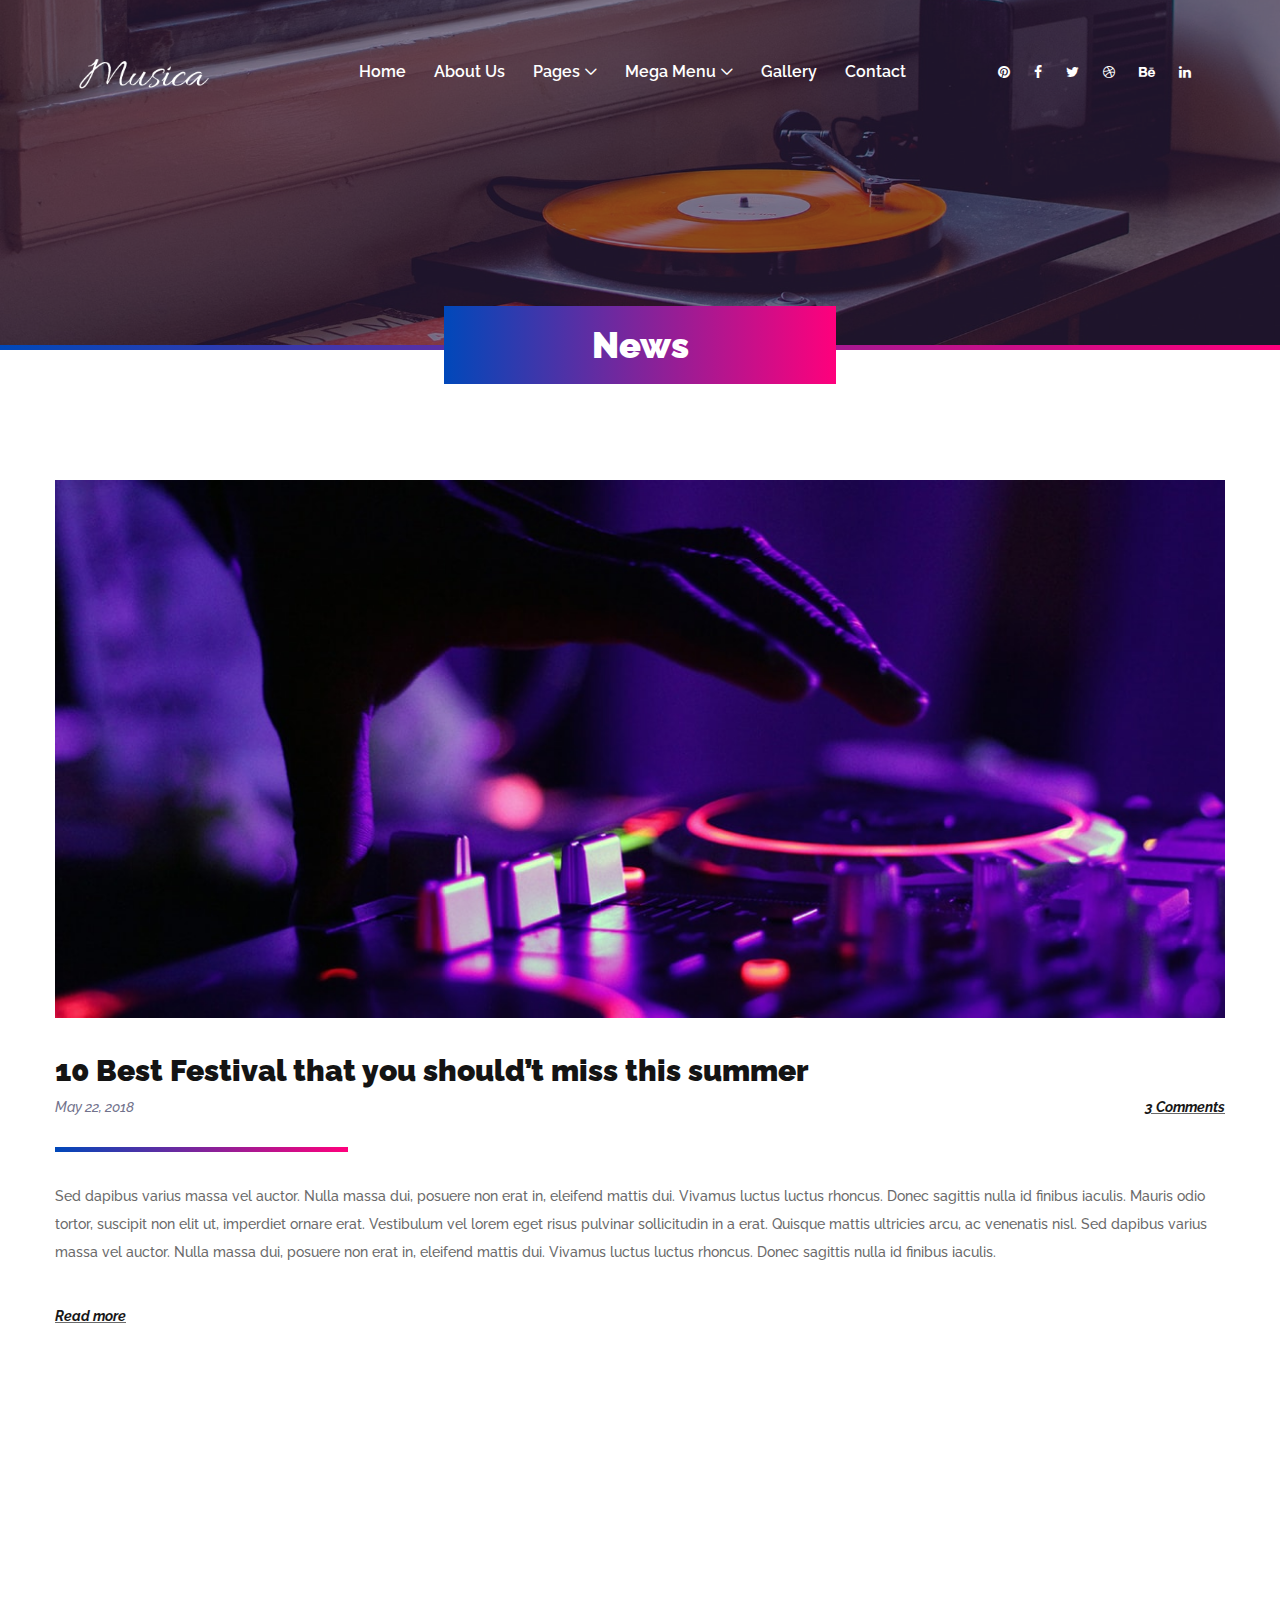
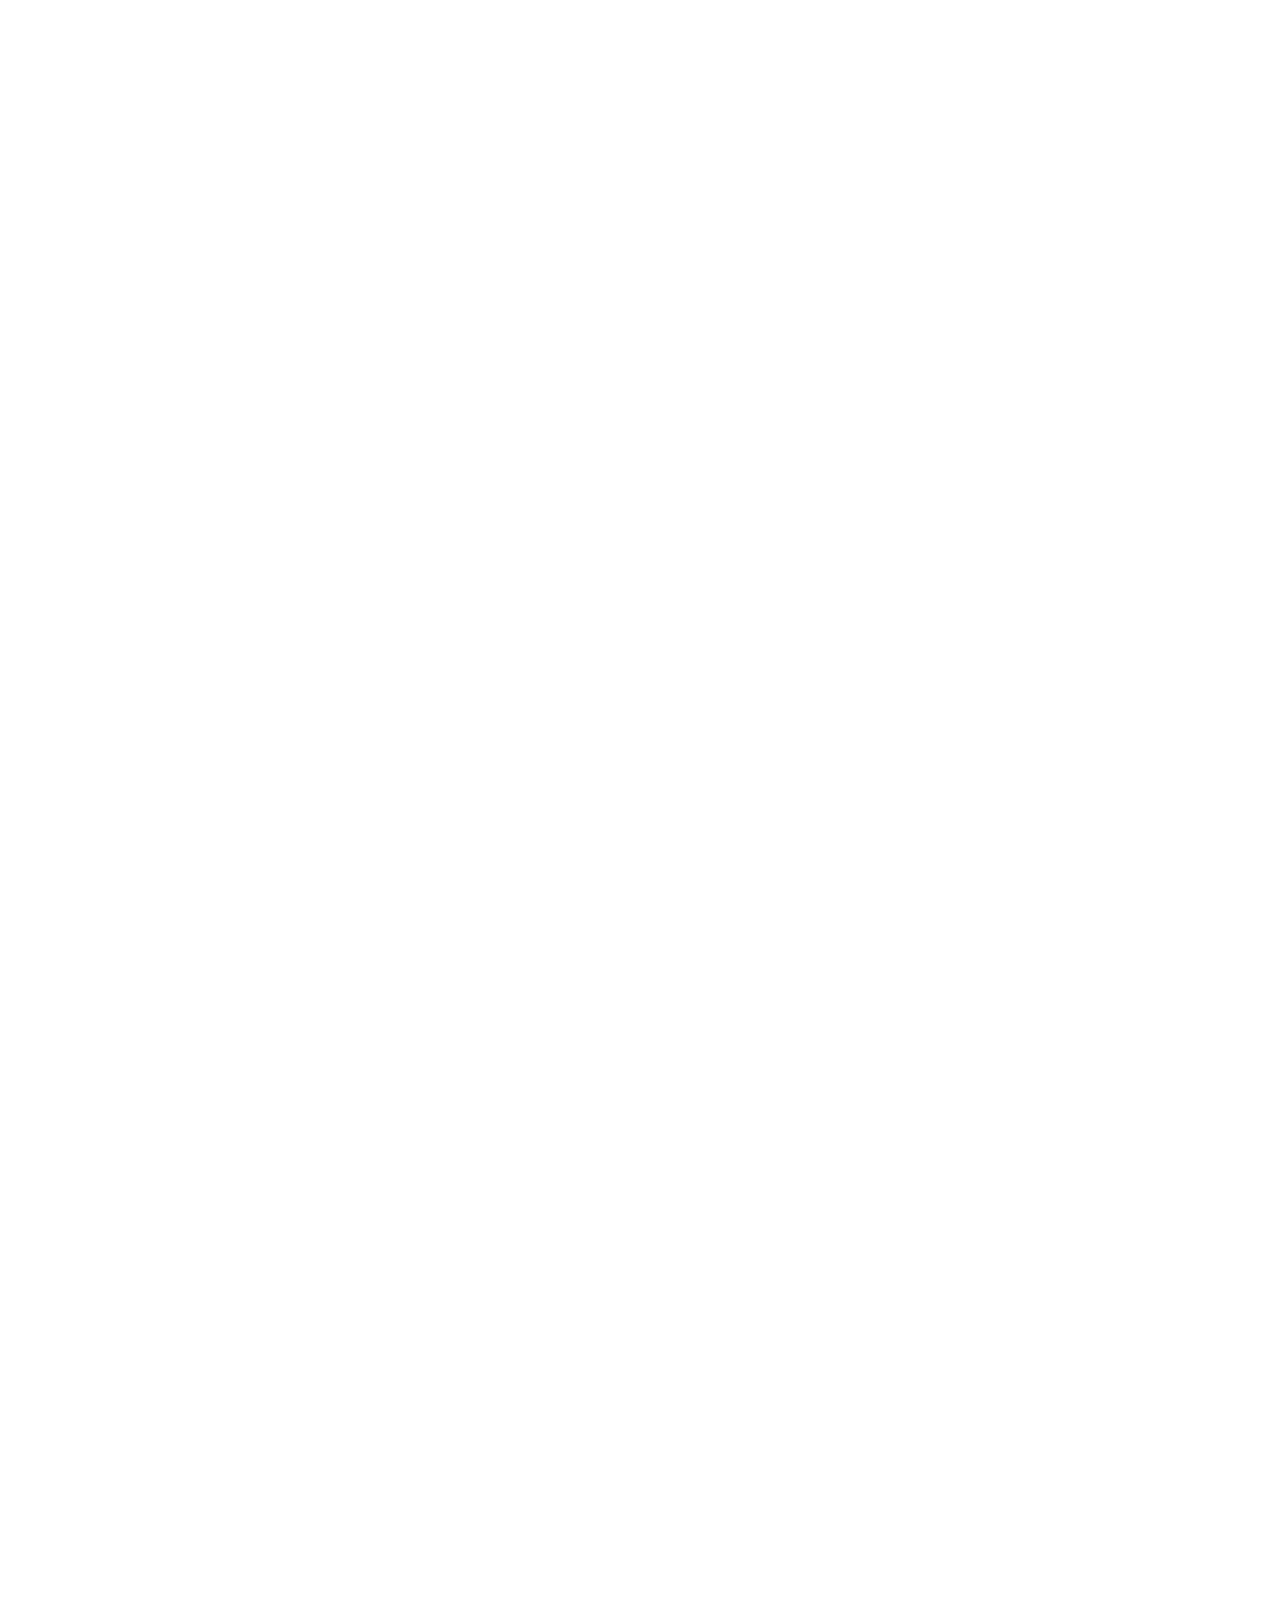
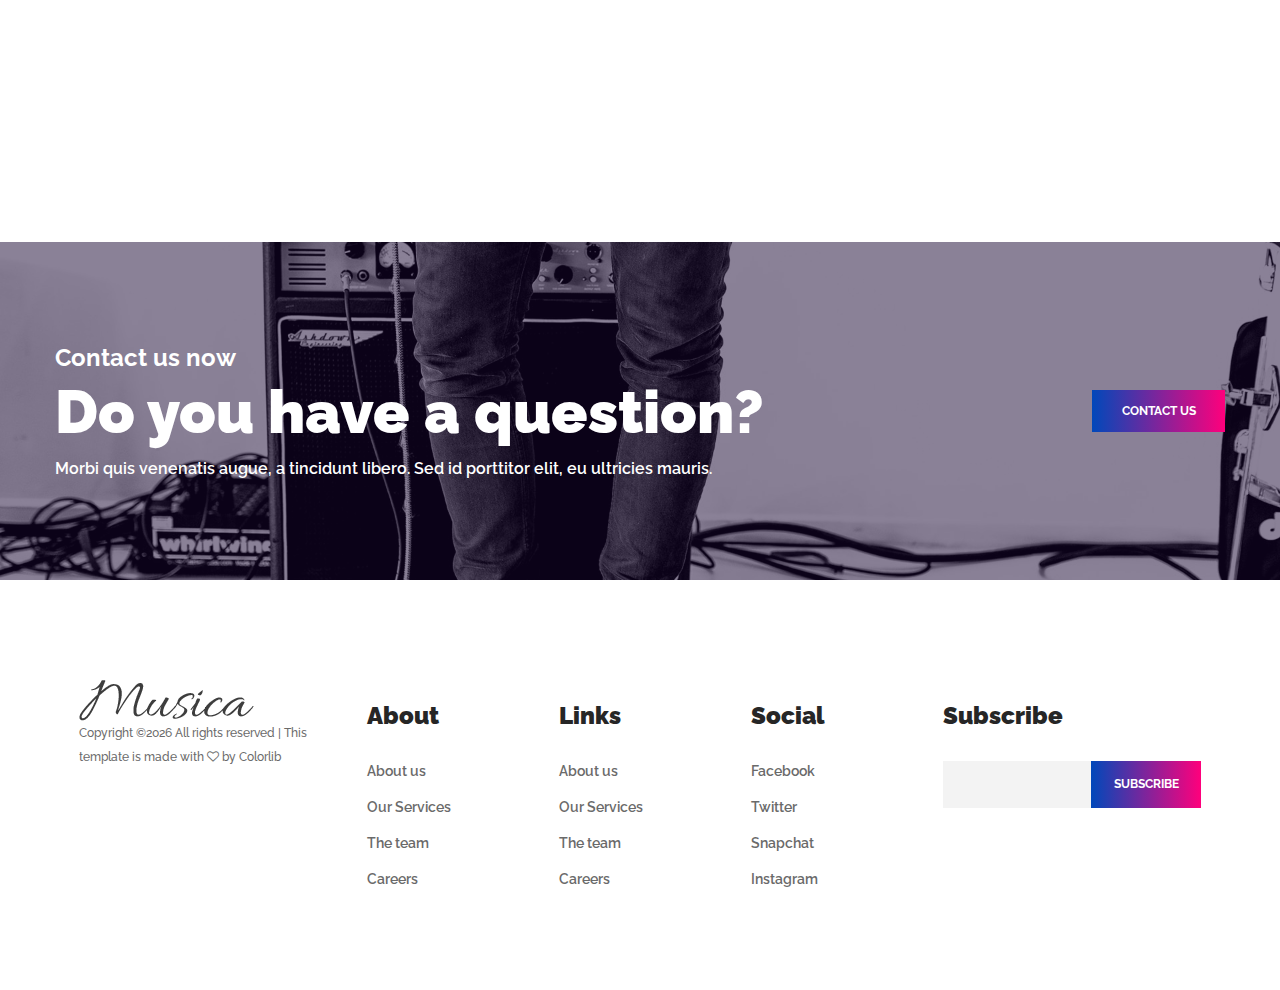
<file: blog.html>
<!DOCTYPE html>
<html lang="en">

<head>
    <meta charset="UTF-8">
    <meta name="description" content="">
    <meta http-equiv="X-UA-Compatible" content="IE=edge">
    <meta name="viewport" content="width=device-width, initial-scale=1, shrink-to-fit=no">
    <!-- The above 4 meta tags *must* come first in the head; any other head content must come *after* these tags -->

    <!-- Title -->
    <title>Musica - Music Template</title>

    <!-- Favicon -->
    <link rel="icon" href="img/core-img/favicon.ico">

    <!-- Core Stylesheet -->
    <link rel="stylesheet" href="style.css">

</head>

<body>
    <!-- ##### Preloader ##### -->
    <div class="preloader d-flex align-items-center justify-content-center">
        <div class="circle-preloader">
            <img src="img/core-img/compact-disc.png" alt="">
        </div>
    </div>

    <!-- ##### Header Area Start ##### -->
    <header class="header-area">
        <!-- Navbar Area -->
        <div class="musica-main-menu">
            <div class="classy-nav-container breakpoint-off">
                <div class="container-fluid">
                    <!-- Menu -->
                    <nav class="classy-navbar justify-content-between" id="musicaNav">

                        <!-- Nav brand -->
                        <a href="index.html" class="nav-brand"><img src="img/core-img/logo.png" alt=""></a>

                        <!-- Navbar Toggler -->
                        <div class="classy-navbar-toggler">
                            <span class="navbarToggler"><span></span><span></span><span></span></span>
                        </div>

                        <!-- Menu -->
                        <div class="classy-menu">

                            <!-- close btn -->
                            <div class="classycloseIcon">
                                <div class="cross-wrap"><span class="top"></span><span class="bottom"></span></div>
                            </div>

                            <!-- Nav Start -->
                            <div class="classynav">
                                <ul>
                                    <li><a href="index.html">Home</a></li>
                                    <li><a href="about-us.html">About us</a></li>
                                    <li><a href="#">Pages</a>
                                        <ul class="dropdown">
                                            <li><a href="index.html">Home</a></li>
                                            <li><a href="about-us.html">About Us</a></li>
                                            <li><a href="concert-tours.html">Concert &amp; Tours</a></li>
                                            <li><a href="blog.html">News</a></li>
                                            <li><a href="contact.html">Contact</a></li>
                                            <li><a href="elements.html">Elements</a></li>
                                        </ul>
                                    </li>
                                    <li><a href="#">Mega Menu</a>
                                        <div class="megamenu">
                                            <ul class="single-mega cn-col-4">
                                                <li><a href="index.html">Home</a></li>
                                                <li><a href="about-us.html">About Us</a></li>
                                                <li><a href="concert-tours.html">Concert &amp; Tours</a></li>
                                                <li><a href="blog.html">News</a></li>
                                                <li><a href="contact.html">Contact</a></li>
                                                <li><a href="elements.html">Elements</a></li>
                                            </ul>
                                            <ul class="single-mega cn-col-4">
                                                <li><a href="index.html">Home</a></li>
                                                <li><a href="about-us.html">About Us</a></li>
                                                <li><a href="concert-tours.html">Concert &amp; Tours</a></li>
                                                <li><a href="blog.html">News</a></li>
                                                <li><a href="contact.html">Contact</a></li>
                                                <li><a href="elements.html">Elements</a></li>
                                            </ul>
                                            <ul class="single-mega cn-col-4">
                                                <li><a href="index.html">Home</a></li>
                                                <li><a href="about-us.html">About Us</a></li>
                                                <li><a href="concert-tours.html">Concert &amp; Tours</a></li>
                                                <li><a href="blog.html">News</a></li>
                                                <li><a href="contact.html">Contact</a></li>
                                                <li><a href="elements.html">Elements</a></li>
                                            </ul>
                                            <ul class="single-mega cn-col-4">
                                                <li><a href="index.html">Home</a></li>
                                                <li><a href="about-us.html">About Us</a></li>
                                                <li><a href="concert-tours.html">Concert &amp; Tours</a></li>
                                                <li><a href="blog.html">News</a></li>
                                                <li><a href="contact.html">Contact</a></li>
                                                <li><a href="elements.html">Elements</a></li>
                                            </ul>
                                        </div>
                                    </li>
                                    <li><a href="concert-tours.html">Gallery</a></li>
                                    <li><a href="contact.html">Contact</a></li>
                                </ul>

                                <!-- Social Button -->
                                <div class="top-social-info">
                                    <a href="#"><i class="fa fa-pinterest" aria-hidden="true"></i></a>
                                    <a href="#"><i class="fa fa-facebook" aria-hidden="true"></i></a>
                                    <a href="#"><i class="fa fa-twitter" aria-hidden="true"></i></a>
                                    <a href="#"><i class="fa fa-dribbble" aria-hidden="true"></i></a>
                                    <a href="#"><i class="fa fa-behance" aria-hidden="true"></i></a>
                                    <a href="#"><i class="fa fa-linkedin" aria-hidden="true"></i></a>
                                </div>

                            </div>
                            <!-- Nav End -->
                        </div>
                    </nav>
                </div>
            </div>
        </div>
    </header>
    <!-- ##### Header Area End ##### -->

    <!-- ##### Breadcumb Area Start ##### -->
    <div class="breadcumb-area bg-img bg-overlay2" style="background-image: url(img/bg-img/breadcumb3.jpg);">
        <div class="bradcumbContent">
            <h2>News</h2>
        </div>
    </div>
    <!-- bg gradients -->
    <div class="bg-gradients"></div>
    <!-- ##### Breadcumb Area End ##### -->

    <!-- ##### Blog Area Start ##### -->
    <div class="blog-area mt-30 section-padding-100">
        <div class="container">
            <div class="row">
                <div class="col-12">
                    <div class="fitness-blog-posts">

                        <!-- Single Post Start -->
                        <div class="single-blog-post mb-100 wow fadeInUp" data-wow-delay="100ms">
                            <!-- Post Thumb -->
                            <div class="blog-post-thumb mb-30">
                                <img src="img/blog-img/1.jpg" alt="">
                            </div>
                            <!-- Post Title -->
                            <a href="#" class="post-title">10 Best Festival that you should’t miss this summer</a>
                            <!-- Post Meta -->
                            <div class="post-meta d-flex justify-content-between">
                                <div class="post-date">
                                    <p>May 22, 2018</p>
                                </div>
                                <!-- Comments -->
                                <p class="comments"><a href="#">3 comments</a></p>
                            </div>
                            <!-- bg gradients -->
                            <div class="bg-gradients mb-30 w-25"></div>
                            <!-- Post Excerpt -->
                            <p>Sed dapibus varius massa vel auctor. Nulla massa dui, posuere non erat in, eleifend mattis dui. Vivamus luctus luctus rhoncus. Donec sagittis nulla id finibus iaculis. Mauris odio tortor, suscipit non elit ut, imperdiet ornare erat. Vestibulum vel lorem eget risus pulvinar sollicitudin in a erat. Quisque mattis ultricies arcu, ac venenatis nisl. Sed dapibus varius massa vel auctor. Nulla massa dui, posuere non erat in, eleifend mattis dui. Vivamus luctus luctus rhoncus. Donec sagittis nulla id finibus iaculis.</p>
                            <!-- Read More -->
                            <a href="#" class="read-more-btn">Read more</a>
                        </div>

                        <!-- Single Post Start -->
                        <div class="single-blog-post mb-100 wow fadeInUp" data-wow-delay="300ms">
                            <!-- Post Thumb -->
                            <div class="blog-post-thumb mb-30">
                                <img src="img/blog-img/2.jpg" alt="">
                            </div>
                            <!-- Post Title -->
                            <a href="#" class="post-title">10 Best Festival that you should’t miss this summer</a>
                            <!-- Post Meta -->
                            <div class="post-meta d-flex justify-content-between">
                                <div class="post-date">
                                    <p>May 22, 2018</p>
                                </div>
                                <!-- Comments -->
                                <p class="comments"><a href="#">3 comments</a></p>
                            </div>
                            <!-- bg gradients -->
                            <div class="bg-gradients mb-30 w-25"></div>
                            <!-- Post Excerpt -->
                            <p>Sed dapibus varius massa vel auctor. Nulla massa dui, posuere non erat in, eleifend mattis dui. Vivamus luctus luctus rhoncus. Donec sagittis nulla id finibus iaculis. Mauris odio tortor, suscipit non elit ut, imperdiet ornare erat. Vestibulum vel lorem eget risus pulvinar sollicitudin in a erat. Quisque mattis ultricies arcu, ac venenatis nisl. Sed dapibus varius massa vel auctor. Nulla massa dui, posuere non erat in, eleifend mattis dui. Vivamus luctus luctus rhoncus. Donec sagittis nulla id finibus iaculis.</p>
                            <!-- Read More -->
                            <a href="#" class="read-more-btn">Read more</a>
                        </div>

                        <!-- Single Post Start -->
                        <div class="single-blog-post mb-100 wow fadeInUp" data-wow-delay="500ms">
                            <!-- Post Thumb -->
                            <div class="blog-post-thumb mb-30">
                                <img src="img/blog-img/3.jpg" alt="">
                            </div>
                            <!-- Post Title -->
                            <a href="#" class="post-title">10 Best Festival that you should’t miss this summer</a>
                            <!-- Post Meta -->
                            <div class="post-meta d-flex justify-content-between">
                                <div class="post-date">
                                    <p>May 22, 2018</p>
                                </div>
                                <!-- Comments -->
                                <p class="comments"><a href="#">3 comments</a></p>
                            </div>
                            <!-- bg gradients -->
                            <div class="bg-gradients mb-30 w-25"></div>
                            <!-- Post Excerpt -->
                            <p>Sed dapibus varius massa vel auctor. Nulla massa dui, posuere non erat in, eleifend mattis dui. Vivamus luctus luctus rhoncus. Donec sagittis nulla id finibus iaculis. Mauris odio tortor, suscipit non elit ut, imperdiet ornare erat. Vestibulum vel lorem eget risus pulvinar sollicitudin in a erat. Quisque mattis ultricies arcu, ac venenatis nisl. Sed dapibus varius massa vel auctor. Nulla massa dui, posuere non erat in, eleifend mattis dui. Vivamus luctus luctus rhoncus. Donec sagittis nulla id finibus iaculis.</p>
                            <!-- Read More -->
                            <a href="#" class="read-more-btn">Read more</a>
                        </div>

                        <!-- Pagination -->
                        <div class="musica-pagination-area wow fadeInUp" data-wow-delay="700ms">
                            <nav>
                                <ul class="pagination">
                                    <li class="page-item active"><a class="page-link" href="#">01.</a></li>
                                    <li class="page-item"><a class="page-link" href="#">02.</a></li>
                                    <li class="page-item"><a class="page-link" href="#">03.</a></li>
                                </ul>
                            </nav>
                        </div>
                    </div>
                </div>
            </div>
        </div>
    </div>
    <!-- ##### Blog Area End ##### -->

    <!-- ##### CTA Area Start ##### -->
    <div class="musica-cta-area section-padding-100 bg-img bg-overlay2" style="background-image: url(img/blog-img/4.jpg);">
        <div class="container">
            <div class="row">
                <div class="col-12">
                    <div class="cta-content d-flex justify-content-between align-items-center">
                        <div class="cta-text">
                            <h4>Contact us now</h4>
                            <h2>Do you have a question?</h2>
                            <h6>Morbi quis venenatis augue, a tincidunt libero. Sed id porttitor elit, eu ultricies mauris.</h6>
                        </div>
                        <div class="cta-btn">
                            <a href="#" class="btn musica-btn">contact us</a>
                        </div>
                    </div>
                </div>
            </div>
        </div>
    </div>
    <!-- ##### CTA Area End ##### -->

    <!-- ##### Footer Area Start ##### -->
    <footer class="footer-area section-padding-100-0">
        <div class="container-fluid">
            <div class="row">

                <!-- Footer Widget Area -->
                <div class="col-12 col-md-6 col-xl-3">
                    <div class="footer-widget-area mb-100">
                        <a href="#"><img src="img/core-img/logo2.png" alt=""></a>
                        <p class="copywrite-text"><a href="#"><!-- Link back to Colorlib can't be removed. Template is licensed under CC BY 3.0. -->
Copyright &copy;<script>document.write(new Date().getFullYear());</script> All rights reserved | This template is made with <i class="fa fa-heart-o" aria-hidden="true"></i> by <a href="https://colorlib.com" target="_blank">Colorlib</a>
<!-- Link back to Colorlib can't be removed. Template is licensed under CC BY 3.0. -->
</p>
                    </div>
                </div>

                <!-- Footer Widget Area -->
                <div class="col-12 col-sm-4 col-xl-2">
                    <div class="footer-widget-area mb-100">
                        <div class="widget-title">
                            <h4>About</h4>
                        </div>
                        <nav>
                            <ul class="footer-nav">
                                <li><a href="#">About us</a></li>
                                <li><a href="#">Our Services</a></li>
                                <li><a href="#">The team</a></li>
                                <li><a href="#">Careers</a></li>
                            </ul>
                        </nav>
                    </div>
                </div>

                <!-- Footer Widget Area -->
                <div class="col-12 col-sm-4 col-xl-2">
                    <div class="footer-widget-area mb-100">
                        <div class="widget-title">
                            <h4>Links</h4>
                        </div>
                        <nav>
                            <ul class="footer-nav">
                                <li><a href="#">About us</a></li>
                                <li><a href="#">Our Services</a></li>
                                <li><a href="#">The team</a></li>
                                <li><a href="#">Careers</a></li>
                            </ul>
                        </nav>
                    </div>
                </div>

                <!-- Footer Widget Area -->
                <div class="col-12 col-sm-4 col-xl-2">
                    <div class="footer-widget-area mb-100">
                        <div class="widget-title">
                            <h4>Social</h4>
                        </div>
                        <nav>
                            <ul class="footer-nav">
                                <li><a href="#">Facebook</a></li>
                                <li><a href="#">Twitter</a></li>
                                <li><a href="#">Snapchat</a></li>
                                <li><a href="#">Instagram</a></li>
                            </ul>
                        </nav>
                    </div>
                </div>

                <!-- Footer Widget Area -->
                <div class="col-12 col-md-6 col-xl-3">
                    <div class="footer-widget-area mb-100">
                        <div class="widget-title">
                            <h4>Subscribe</h4>
                        </div>
                        <form action="#" method="post" class="subscribe-form">
                            <input type="email" name="subscribe-email" id="subscribeemail">
                            <button type="submit">subscribe</button>
                        </form>
                    </div>
                </div>

            </div>
        </div>
    </footer>
    <!-- ##### Footer Area Start ##### -->

    <!-- ##### All Javascript Script ##### -->
    <!-- jQuery-2.2.4 js -->
    <script src="js/jquery/jquery-2.2.4.min.js"></script>
    <!-- Popper js -->
    <script src="js/bootstrap/popper.min.js"></script>
    <!-- Bootstrap js -->
    <script src="js/bootstrap/bootstrap.min.js"></script>
    <!-- All Plugins js -->
    <script src="js/plugins/plugins.js"></script>
    <!-- Active js -->
    <script src="js/active.js"></script>
</body>

</html>
</file>
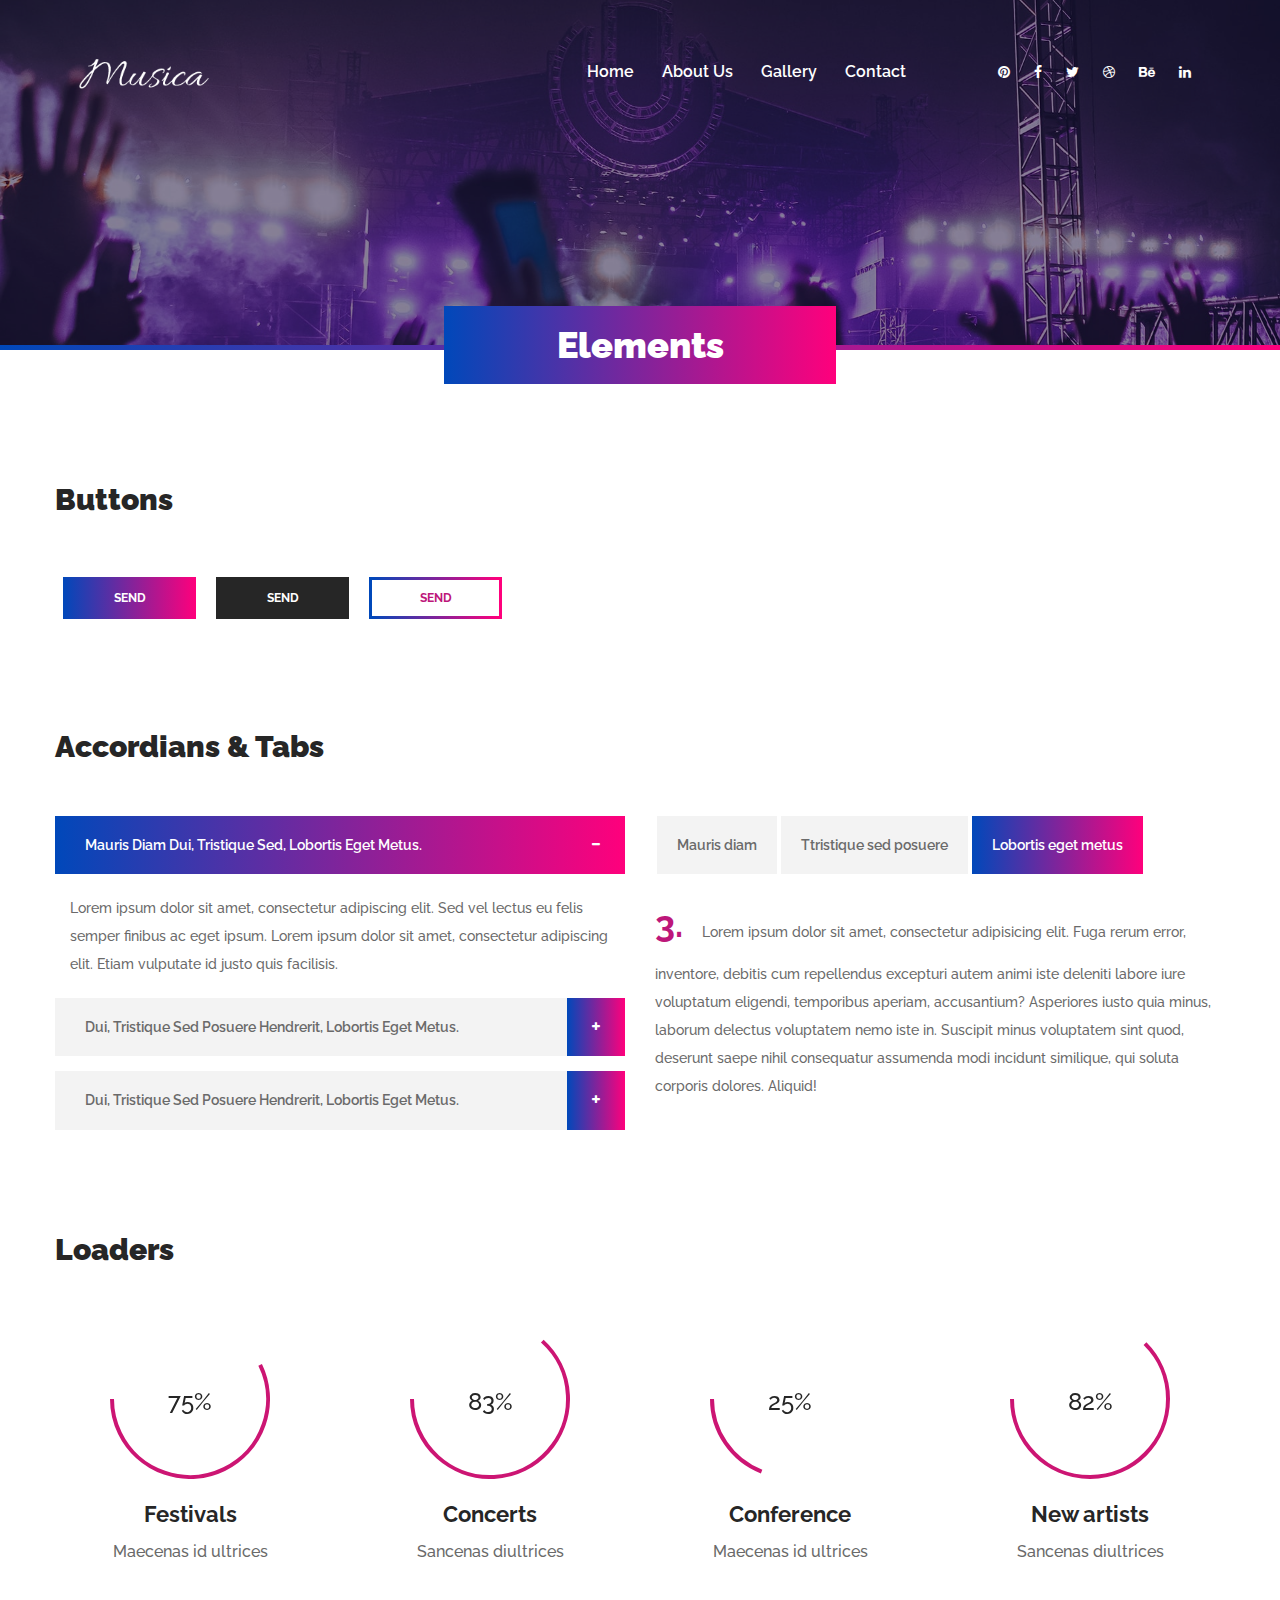
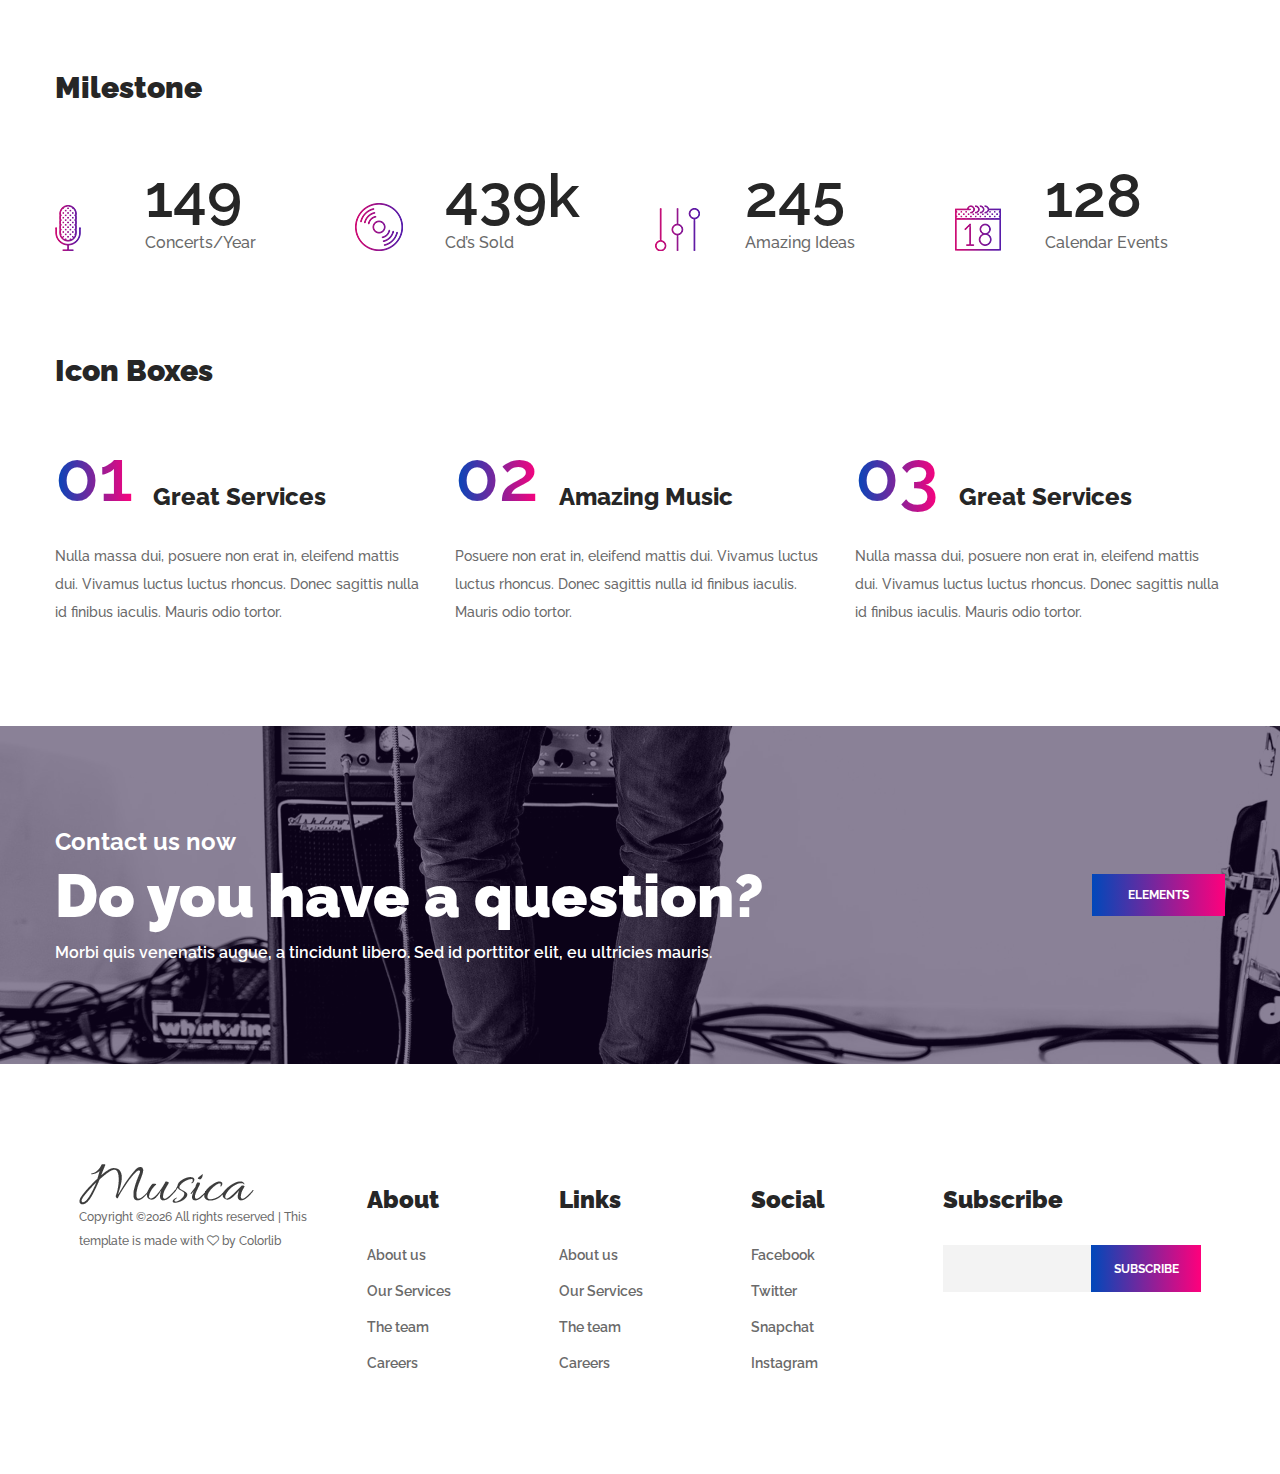
<file: elements.html>
<!DOCTYPE html>
<html lang="en">

<head>
    <meta charset="UTF-8">
    <meta name="description" content="">
    <meta http-equiv="X-UA-Compatible" content="IE=edge">
    <meta name="viewport" content="width=device-width, initial-scale=1, shrink-to-fit=no">
    <!-- The above 4 meta tags *must* come first in the head; any other head content must come *after* these tags -->

    <!-- Title -->
    <title>Musica - Music Template</title>

    <!-- Favicon -->
    <link rel="icon" href="img/core-img/favicon.ico">

    <!-- Core Stylesheet -->
    <link rel="stylesheet" href="style.css">

</head>

<body>
    <!-- ##### Preloader ##### -->
    <div class="preloader d-flex align-items-center justify-content-center">
        <div class="circle-preloader">
            <img src="img/core-img/compact-disc.png" alt="">
        </div>
    </div>

    <!-- ##### Header Area Start ##### -->
    <header class="header-area">
        <!-- Navbar Area -->
        <div class="musica-main-menu">
            <div class="classy-nav-container breakpoint-off">
                <div class="container-fluid">
                    <!-- Menu -->
                    <nav class="classy-navbar justify-content-between" id="musicaNav">

                        <!-- Nav brand -->
                        <a href="index.html" class="nav-brand"><img src="img/core-img/logo.png" alt=""></a>

                        <!-- Navbar Toggler -->
                        <div class="classy-navbar-toggler">
                            <span class="navbarToggler"><span></span><span></span><span></span></span>
                        </div>

                        <!-- Menu -->
                        <div class="classy-menu">

                            <!-- close btn -->
                            <div class="classycloseIcon">
                                <div class="cross-wrap"><span class="top"></span><span class="bottom"></span></div>
                            </div>

                            <!-- Nav Start -->
                            <div class="classynav">
                                <ul>
                                    <li><a href="index.html">Home</a></li>
                                    <li><a href="about-us.html">About us</a></li>
                                    <li><a href="concert-tours.html">Gallery</a></li>
                                    <li><a href="contact.html">Contact</a></li>
                                </ul>

                                <!-- Social Button -->
                                <div class="top-social-info">
                                    <a href="#"><i class="fa fa-pinterest" aria-hidden="true"></i></a>
                                    <a href="#"><i class="fa fa-facebook" aria-hidden="true"></i></a>
                                    <a href="#"><i class="fa fa-twitter" aria-hidden="true"></i></a>
                                    <a href="#"><i class="fa fa-dribbble" aria-hidden="true"></i></a>
                                    <a href="#"><i class="fa fa-behance" aria-hidden="true"></i></a>
                                    <a href="#"><i class="fa fa-linkedin" aria-hidden="true"></i></a>
                                </div>

                            </div>
                            <!-- Nav End -->
                        </div>
                    </nav>
                </div>
            </div>
        </div>
    </header>
    <!-- ##### Header Area End ##### -->

    <!-- ##### Breadcumb Area Start ##### -->
    <div class="breadcumb-area bg-img bg-overlay2" style="background-image: url(img/bg-img/breadcumb5.jpg);">
        <div class="bradcumbContent">
            <h2>Elements</h2>
        </div>
    </div>
    <!-- bg gradients -->
    <div class="bg-gradients"></div>
    <!-- ##### Breadcumb Area End ##### -->

    <!-- ##### Elements Area Start ##### -->
    <section class="elements-area mt-30 section-padding-100-0">
        <div class="container">
            <div class="row">

                <!-- ========== Buttons ========== -->
                <div class="col-12">
                    <div class="elements-title mb-50">
                        <h2>Buttons</h2>
                    </div>
                    <!-- Buttons -->
                    <div class="musica-buttons-area mb-100">
                        <a href="#" class="btn musica-btn m-2">Send</a>
                        <a href="#" class="btn musica-btn btn-2 m-2">Send</a>
                        <a href="#" class="btn musica-btn btn-3 m-2">Send</a>
                    </div>
                </div>

                <!-- ========== Progress Bars & Accordions ========== -->
                <div class="col-12">
                    <div class="elements-title mb-50">
                        <h2>Accordians &amp; Tabs</h2>
                    </div>
                </div>

                <!-- ##### Accordians ##### -->
                <div class="col-12 col-lg-6">
                    <div class="accordions mb-100" id="accordion" role="tablist" aria-multiselectable="true">
                        <!-- single accordian area -->
                        <div class="panel single-accordion">
                            <h6><a role="button" class="" aria-expanded="true" aria-controls="collapseOne" data-toggle="collapse" data-parent="#accordion" href="#collapseOne">Mauris diam dui, tristique sed, lobortis eget metus.
                                    <span class="accor-open"><i class="fa fa-plus" aria-hidden="true"></i></span>
                                    <span class="accor-close"><i class="fa fa-minus" aria-hidden="true"></i></span>
                                    </a></h6>
                            <div id="collapseOne" class="accordion-content collapse show">
                                <p>Lorem ipsum dolor sit amet, consectetur adipiscing elit. Sed vel lectus eu felis semper finibus ac eget ipsum. Lorem ipsum dolor sit amet, consectetur adipiscing elit. Etiam vulputate id justo quis facilisis.</p>
                            </div>
                        </div>
                        <!-- single accordian area -->
                        <div class="panel single-accordion">
                            <h6>
                                <a role="button" class="collapsed" aria-expanded="true" aria-controls="collapseTwo" data-parent="#accordion" data-toggle="collapse" href="#collapseTwo">Dui, tristique sed posuere hendrerit, lobortis eget metus.
                                        <span class="accor-open"><i class="fa fa-plus" aria-hidden="true"></i></span>
                                        <span class="accor-close"><i class="fa fa-minus" aria-hidden="true"></i></span>
                                        </a>
                            </h6>
                            <div id="collapseTwo" class="accordion-content collapse">
                                <p>Lorem ipsum dolor sit amet, consectetur adipiscing elit. Sed vel lectus eu felis semper finibus ac eget ipsum. Lorem ipsum dolor sit amet, consectetur adipiscing elit. Etiam vulputate id justo quis facilisis.</p>
                            </div>
                        </div>
                        <!-- single accordian area -->
                        <div class="panel single-accordion">
                            <h6>
                                <a role="button" aria-expanded="true" aria-controls="collapseThree" class="collapsed" data-parent="#accordion" data-toggle="collapse" href="#collapseThree">Dui, tristique sed posuere hendrerit, lobortis eget metus.
                                        <span class="accor-open"><i class="fa fa-plus" aria-hidden="true"></i></span>
                                        <span class="accor-close"><i class="fa fa-minus" aria-hidden="true"></i></span>
                                    </a>
                            </h6>
                            <div id="collapseThree" class="accordion-content collapse">
                                <p>Lorem ipsum dolor sit amet, consectetur adipiscing elit. Sed vel lectus eu felis semper finibus ac eget ipsum. Lorem ipsum dolor sit amet, consectetur adipiscing elit. Etiam vulputate id justo quis facilisis.</p>
                            </div>
                        </div>
                    </div>
                </div>


                <!-- ##### Tabs ##### -->
                <div class="col-12 col-lg-6">
                    <div class="musica-tabs-content">
                        <ul class="nav nav-tabs" id="myTab" role="tablist">
                            <li class="nav-item">
                                <a class="nav-link" id="tab--1" data-toggle="tab" href="#tab1" role="tab" aria-controls="tab1" aria-selected="false">Mauris diam</a>
                            </li>
                            <li class="nav-item">
                                <a class="nav-link" id="tab--2" data-toggle="tab" href="#tab2" role="tab" aria-controls="tab2" aria-selected="false">Ttristique sed posuere</a>
                            </li>
                            <li class="nav-item">
                                <a class="nav-link active" id="tab--3" data-toggle="tab" href="#tab3" role="tab" aria-controls="tab3" aria-selected="true">Lobortis eget metus</a>
                            </li>
                        </ul>

                        <div class="tab-content mb-100" id="myTabContent">
                            <div class="tab-pane fade" id="tab1" role="tabpanel" aria-labelledby="tab--1">
                                <div class="musica-tab-content">
                                    <!-- Tab Text -->
                                    <div class="musica-tab-text">
                                        <p><span>1.</span> Lorem ipsum dolor sit amet, consectetur adipisicing elit. Officia natus ut nemo rerum commodi facere culpa nisi temporibus magnam explicabo. Amet enim iure quo dignissimos, optio molestias officia asperiores voluptas possimus ullam sed est atque nulla ab fugit commodi cumque tempora et labore maiores doloremque voluptatibus quam, fugiat, assumenda. Eaque.</p>
                                    </div>
                                </div>
                            </div>
                            <div class="tab-pane fade" id="tab2" role="tabpanel" aria-labelledby="tab--2">
                                <div class="musica-tab-content">
                                    <!-- Tab Text -->
                                    <div class="musica-tab-text">
                                        <p><span>2.</span> Lorem ipsum dolor sit amet, consectetur adipisicing elit. Sed maxime ab voluptatem magnam numquam quidem totam architecto, voluptatum optio debitis laborum nisi, fugiat obcaecati quaerat explicabo molestias rem dolor? Doloribus rerum, aliquid, aliquam cupiditate repellat ipsum suscipit ipsam vitae eos quo, eligendi sapiente quisquam placeat aperiam inventore tenetur accusantium, debitis!</p>
                                    </div>
                                </div>
                            </div>
                            <div class="tab-pane fade show active" id="tab3" role="tabpanel" aria-labelledby="tab--3">
                                <div class="musica-tab-content">
                                    <!-- Tab Text -->
                                    <div class="musica-tab-text">
                                        <p><span>3.</span> Lorem ipsum dolor sit amet, consectetur adipisicing elit. Fuga rerum error, inventore, debitis cum repellendus excepturi autem animi iste deleniti labore iure voluptatum eligendi, temporibus aperiam, accusantium? Asperiores iusto quia minus, laborum delectus voluptatem nemo iste in. Suscipit minus voluptatem sint quod, deserunt saepe nihil consequatur assumenda modi incidunt similique, qui soluta corporis dolores. Aliquid!</p>
                                    </div>
                                </div>
                            </div>
                        </div>
                    </div>
                </div>

                <!-- ========== Loaders ========== -->
                <div class="col-12">
                    <div class="elements-title mb-50">
                        <h2>Loaders</h2>
                    </div>
                </div>

                <div class="col-12">
                    <!-- Loaders Area Start -->
                    <div class="our-skills-area">
                        <div class="row">

                            <!-- Single Skills Area -->
                            <div class="col-12 col-sm-6 col-lg-3">
                                <div class="single-skils-area mb-100">
                                    <div id="circle" class="circle" data-value="0.75">
                                        <div class="skills-text">
                                            <span>75%</span>
                                        </div>
                                    </div>
                                    <h5>Festivals</h5>
                                    <p>Maecenas id ultrices</p>
                                </div>
                            </div>

                            <!-- Single Skills Area -->
                            <div class="col-12 col-sm-6 col-lg-3">
                                <div class="single-skils-area mb-100">
                                    <div id="circle2" class="circle" data-value="0.83">
                                        <div class="skills-text">
                                            <span>83%</span>
                                        </div>
                                    </div>
                                    <h5>Concerts</h5>
                                    <p>Sancenas diultrices</p>
                                </div>
                            </div>

                            <!-- Single Skills Area -->
                            <div class="col-12 col-sm-6 col-lg-3">
                                <div class="single-skils-area mb-100">
                                    <div id="circle3" class="circle" data-value="0.25">
                                        <div class="skills-text">
                                            <span>25%</span>
                                        </div>
                                    </div>
                                    <h5>Conference</h5>
                                    <p>Maecenas id ultrices</p>
                                </div>
                            </div>

                            <!-- Single Skills Area -->
                            <div class="col-12 col-sm-6 col-lg-3">
                                <div class="single-skils-area mb-100">
                                    <div id="circle4" class="circle" data-value="0.82">
                                        <div class="skills-text">
                                            <span>82%</span>
                                        </div>
                                    </div>
                                    <h5>New artists</h5>
                                    <p>Sancenas diultrices</p>
                                </div>
                            </div>
                        </div>
                    </div>
                </div>

                <!-- ========== Milestones ========== -->
                <div class="col-12">
                    <div class="elements-title mb-50">
                        <h2>Milestone</h2>
                    </div>
                </div>

                <div class="col-12">
                    <div class="musica-cool-facts-area">
                        <div class="row">

                            <!-- Single Cool Facts -->
                            <div class="col-12 col-sm-6 col-lg-3">
                                <div class="single-cool-fact d-flex align-items-end mb-100">
                                    <div class="scf-icon">
                                        <img src="img/core-img/microphone.png" alt="">
                                    </div>
                                    <div class="scf-text">
                                        <h2><span class="counter">149</span></h2>
                                        <p>Concerts/Year</p>
                                    </div>
                                </div>
                            </div>

                            <!-- Single Cool Facts -->
                            <div class="col-12 col-sm-6 col-lg-3">
                                <div class="single-cool-fact d-flex align-items-end mb-100">
                                    <div class="scf-icon">
                                        <img src="img/core-img/compact-disc.png" alt="">
                                    </div>
                                    <div class="scf-text">
                                        <h2><span class="counter">439</span>k</h2>
                                        <p>Cd’s Sold</p>
                                    </div>
                                </div>
                            </div>

                            <!-- Single Cool Facts -->
                            <div class="col-12 col-sm-6 col-lg-3">
                                <div class="single-cool-fact d-flex align-items-end mb-100">
                                    <div class="scf-icon">
                                        <img src="img/core-img/controls.png" alt="">
                                    </div>
                                    <div class="scf-text">
                                        <h2><span class="counter">245</span></h2>
                                        <p>Amazing Ideas</p>
                                    </div>
                                </div>
                            </div>

                            <!-- Single Cool Facts -->
                            <div class="col-12 col-sm-6 col-lg-3">
                                <div class="single-cool-fact d-flex align-items-end mb-100">
                                    <div class="scf-icon">
                                        <img src="img/core-img/calendar.png" alt="">
                                    </div>
                                    <div class="scf-text">
                                        <h2><span class="counter">128</span></h2>
                                        <p>Calendar Events</p>
                                    </div>
                                </div>
                            </div>

                        </div>
                    </div>
                </div>

                <!-- ========== Icon Boxes ========== -->
                <div class="col-12">
                    <div class="elements-title mb-50">
                        <h2>Icon Boxes</h2>
                    </div>
                </div>

                <div class="col-12">
                    <div class="row">

                        <!-- Single Service Area -->
                        <div class="col-12 col-sm-6 col-lg-4">
                            <div class="single-service-area mb-100">
                                <div class="course-title d-flex align-items-end">
                                    <span>01</span>
                                    <h4>Great Services</h4>
                                </div>
                                <p>Nulla massa dui, posuere non erat in, eleifend mattis dui. Vivamus luctus luctus rhoncus. Donec sagittis nulla id finibus iaculis. Mauris odio tortor.</p>
                            </div>
                        </div>

                        <!-- Single Service Area -->
                        <div class="col-12 col-sm-6 col-lg-4">
                            <div class="single-service-area mb-100">
                                <div class="course-title d-flex align-items-end">
                                    <span>02</span>
                                    <h4>Amazing Music</h4>
                                </div>
                                <p>Posuere non erat in, eleifend mattis dui. Vivamus luctus luctus rhoncus. Donec sagittis nulla id finibus iaculis. Mauris odio tortor.</p>
                            </div>
                        </div>

                        <!-- Single Service Area -->
                        <div class="col-12 col-sm-6 col-lg-4">
                            <div class="single-service-area mb-100">
                                <div class="course-title d-flex align-items-end">
                                    <span>03</span>
                                    <h4>Great Services</h4>
                                </div>
                                <p>Nulla massa dui, posuere non erat in, eleifend mattis dui. Vivamus luctus luctus rhoncus. Donec sagittis nulla id finibus iaculis. Mauris odio tortor.</p>
                            </div>
                        </div>

                    </div>
                </div>
            </div>
        </div>
    </section>
    <!-- ***** Elements Area End ***** -->

    <!-- ##### CTA Area Start ##### -->
    <div class="musica-cta-area section-padding-100 bg-img bg-overlay2" style="background-image: url(img/blog-img/4.jpg);">
        <div class="container">
            <div class="row">
                <div class="col-12">
                    <div class="cta-content d-flex justify-content-between align-items-center">
                        <div class="cta-text">
                            <h4>Contact us now</h4>
                            <h2>Do you have a question?</h2>
                            <h6>Morbi quis venenatis augue, a tincidunt libero. Sed id porttitor elit, eu ultricies mauris.</h6>
                        </div>
                        <div class="cta-btn">
                            <a href="#" class="btn musica-btn">elements</a>
                        </div>
                    </div>
                </div>
            </div>
        </div>
    </div>
    <!-- ##### CTA Area End ##### -->

    <!-- ##### Footer Area Start ##### -->
    <footer class="footer-area section-padding-100-0">
        <div class="container-fluid">
            <div class="row">

                <!-- Footer Widget Area -->
                <div class="col-12 col-md-6 col-xl-3">
                    <div class="footer-widget-area mb-100">
                        <a href="#"><img src="img/core-img/logo2.png" alt=""></a>
                        <p class="copywrite-text"><a href="#"><!-- Link back to Colorlib can't be removed. Template is licensed under CC BY 3.0. -->
Copyright &copy;<script>document.write(new Date().getFullYear());</script> All rights reserved | This template is made with <i class="fa fa-heart-o" aria-hidden="true"></i> by <a href="https://colorlib.com" target="_blank">Colorlib</a>
<!-- Link back to Colorlib can't be removed. Template is licensed under CC BY 3.0. -->
</p>
                    </div>
                </div>

                <!-- Footer Widget Area -->
                <div class="col-12 col-sm-4 col-xl-2">
                    <div class="footer-widget-area mb-100">
                        <div class="widget-title">
                            <h4>About</h4>
                        </div>
                        <nav>
                            <ul class="footer-nav">
                                <li><a href="#">About us</a></li>
                                <li><a href="#">Our Services</a></li>
                                <li><a href="#">The team</a></li>
                                <li><a href="#">Careers</a></li>
                            </ul>
                        </nav>
                    </div>
                </div>

                <!-- Footer Widget Area -->
                <div class="col-12 col-sm-4 col-xl-2">
                    <div class="footer-widget-area mb-100">
                        <div class="widget-title">
                            <h4>Links</h4>
                        </div>
                        <nav>
                            <ul class="footer-nav">
                                <li><a href="#">About us</a></li>
                                <li><a href="#">Our Services</a></li>
                                <li><a href="#">The team</a></li>
                                <li><a href="#">Careers</a></li>
                            </ul>
                        </nav>
                    </div>
                </div>

                <!-- Footer Widget Area -->
                <div class="col-12 col-sm-4 col-xl-2">
                    <div class="footer-widget-area mb-100">
                        <div class="widget-title">
                            <h4>Social</h4>
                        </div>
                        <nav>
                            <ul class="footer-nav">
                                <li><a href="#">Facebook</a></li>
                                <li><a href="#">Twitter</a></li>
                                <li><a href="#">Snapchat</a></li>
                                <li><a href="#">Instagram</a></li>
                            </ul>
                        </nav>
                    </div>
                </div>

                <!-- Footer Widget Area -->
                <div class="col-12 col-md-6 col-xl-3">
                    <div class="footer-widget-area mb-100">
                        <div class="widget-title">
                            <h4>Subscribe</h4>
                        </div>
                        <form action="#" method="post" class="subscribe-form">
                            <input type="email" name="subscribe-email" id="subscribeemail">
                            <button type="submit">subscribe</button>
                        </form>
                    </div>
                </div>

            </div>
        </div>
    </footer>
    <!-- ##### Footer Area Start ##### -->

    <!-- ##### All Javascript Script ##### -->
    <!-- jQuery-2.2.4 js -->
    <script src="js/jquery/jquery-2.2.4.min.js"></script>
    <!-- Popper js -->
    <script src="js/bootstrap/popper.min.js"></script>
    <!-- Bootstrap js -->
    <script src="js/bootstrap/bootstrap.min.js"></script>
    <!-- All Plugins js -->
    <script src="js/plugins/plugins.js"></script>
    <!-- Active js -->
    <script src="js/active.js"></script>
</body>

</html>
</file>
<file: style.css>
/* [Master Stylesheet - v1.0] */
/* =========== Index of CSS ===========
:: 1.0 Import Fonts
:: 2.0 Import All CSS
:: 3.0 Base CSS
    :: 3.1.0 Spacing
    :: 3.2.0 Height
    :: 3.3.0 Section Padding
    :: 3.4.0 Section Heading
    :: 3.5.0 Preloader
    :: 3.6.0 Miscellaneous
    :: 3.7.0 ScrollUp
    :: 3.8.0 Musica Button
:: 4.0 Header Area CSS
:: 5.0 Hero Slides Area
:: 6.0 About Us CSS
:: 7.0 Career Timeline CSS
:: 8.0 Upcoming Shows Area CSS
:: 9.0 Featured Shows Area CSS
:: 10.0 Search Your Shows Area CSS
:: 11.0 Music Player Area CSS
:: 12.0 Featured Album Area CSS
:: 13.0 Music Artists Area CSS
:: 14.0 Services Area CSS
:: 15.0 Footer Area CSS
:: 16.0 Breadcumb Area CSS
:: 17.0 CTA Area CSS
:: 18.0 Blog Area CSS
:: 19.0 Skills Area CSS
:: 20.0 Contact Area CSS
:: 21.0 Elements Area CSS
    :: 21.1.0 Single Cool Facts CSS
    :: 21.2.0 Accordians Area CSS
    :: 21.3.0 Tabs Area CSS
*/
/* :: 1.0 Import Fonts */
@import url("https://fonts.googleapis.com/css?family=Allura|Raleway:200,300,400,500,600,700,800,900");
/* :: 2.0 Import All CSS */
@import url(css/bootstrap.min.css);
@import url(css/classy-nav.css);
@import url(css/owl.carousel.min.css);
@import url(css/animate.css);
@import url(css/magnific-popup.css);
@import url(css/font-awesome.min.css);
@import url(css/audioplayer.css);
/* :: 3.0 Base CSS */
* {
  margin: 0;
  padding: 0; }

body {
  font-family: "Raleway", sans-serif;
  font-size: 14px; }

h1,
h2,
h3,
h4,
h5,
h6 {
  font-family: "Raleway", sans-serif;
  color: #262626;
  line-height: 1.3;
  font-weight: 700; }

p {
  font-family: "Raleway", sans-serif;
  color: #6a6a6a;
  font-size: 14px;
  line-height: 2;
  font-weight: 500; }

a,
a:hover,
a:focus {
  -webkit-transition-duration: 500ms;
  transition-duration: 500ms;
  text-decoration: none;
  outline: 0 solid transparent;
  color: #141414;
  font-weight: 600;
  font-size: 14px;
  font-family: "Raleway", sans-serif; }

ul,
ol {
  margin: 0; }
  ul li,
  ol li {
    list-style: none; }

img {
  height: auto;
  max-width: 100%; }

/* :: 3.1.0 Spacing */
.mt-15 {
  margin-top: 15px !important; }

.mt-30 {
  margin-top: 30px !important; }

.mt-50 {
  margin-top: 50px !important; }

.mt-70 {
  margin-top: 70px !important; }

.mt-100 {
  margin-top: 100px !important; }

.mb-15 {
  margin-bottom: 15px !important; }

.mb-30 {
  margin-bottom: 30px !important; }

.mb-50 {
  margin-bottom: 50px !important; }

.mb-70 {
  margin-bottom: 70px !important; }

.mb-100 {
  margin-bottom: 100px !important; }

.ml-15 {
  margin-left: 15px !important; }

.ml-30 {
  margin-left: 30px !important; }

.ml-50 {
  margin-left: 50px !important; }

.mr-15 {
  margin-right: 15px !important; }

.mr-30 {
  margin-right: 30px !important; }

.mr-50 {
  margin-right: 50px !important; }

/* :: 3.2.0 Height */
.height-400 {
  height: 400px !important; }

.height-500 {
  height: 500px !important; }

.height-600 {
  height: 600px !important; }

.height-700 {
  height: 700px !important; }

.height-800 {
  height: 800px !important; }

/* :: 3.3.0 Section Padding */
.section-padding-100 {
  padding-top: 100px;
  padding-bottom: 100px; }

.section-padding-100-0 {
  padding-top: 100px;
  padding-bottom: 0; }

.section-padding-0-100 {
  padding-top: 0;
  padding-bottom: 100px; }

.section-padding-100-70 {
  padding-top: 100px;
  padding-bottom: 70px; }

/* :: 3.4.0 Section Heading */
.section-heading {
  position: relative;
  z-index: 1;
  margin-bottom: 70px;
  text-align: center; }
  .section-heading h2 {
    font-size: 48px;
    color: #ffffff;
    text-transform: uppercase;
    font-weight: 900; }
    @media only screen and (min-width: 992px) and (max-width: 1199px) {
      .section-heading h2 {
        font-size: 40px; } }
    @media only screen and (min-width: 768px) and (max-width: 991px) {
      .section-heading h2 {
        font-size: 36px; } }
    @media only screen and (max-width: 767px) {
      .section-heading h2 {
        font-size: 24px; } }
  .section-heading h6 {
    font-size: 16px;
    margin-bottom: 0;
    color: #c5afd9; }
  .section-heading.dark h2 {
    color: #262626; }
  .section-heading.dark h6 {
    color: #c1c1c1; }

/* :: 3.5.0 Preloader */
.preloader {
  background-color: #ffffff;
  width: 100%;
  height: 100%;
  position: fixed;
  top: 0;
  left: 0;
  right: 0;
  z-index: 9999; }
  .preloader .circle-preloader {
    -webkit-animation: spin 900ms infinite linear;
    animation: spin 900ms infinite linear; }
@-webkit-keyframes spin {
  100% {
    -webkit-transform: rotate(360deg);
    transform: rotate(360deg); } }
@keyframes spin {
  100% {
    -webkit-transform: rotate(360deg);
    transform: rotate(360deg); } }
/* :: 3.6.0 Miscellaneous */
.bg-img {
  background-position: center center;
  background-size: cover;
  background-repeat: no-repeat; }

.bg-white {
  background-color: #ffffff !important; }

.bg-dark {
  background-color: #000000 !important; }

.bg-transparent {
  background-color: transparent !important; }

.font-bold {
  font-weight: 700; }

.font-light {
  font-weight: 300; }

.bg-overlay {
  position: relative;
  z-index: 2;
  background-position: center center;
  background-size: cover; }
  .bg-overlay::after {
    background-color: rgba(72, 47, 111, 0.24);
    position: absolute;
    z-index: -1;
    top: 0;
    left: 0;
    width: 100%;
    height: 100%;
    content: ""; }

.bg-overlay2 {
  position: relative;
  z-index: 2;
  background-position: center center;
  background-size: cover; }
  .bg-overlay2::after {
    background-color: rgba(21, 4, 48, 0.5);
    position: absolute;
    z-index: -1;
    top: 0;
    left: 0;
    width: 100%;
    height: 100%;
    content: ""; }

.bg-fixed {
  background-attachment: fixed !important; }

.bg-gradients {
  position: relative;
  z-index: 1;
  width: 100%;
  height: 5px;
  background: #0048BA;
  background: -webkit-linear-gradient(to right, #0048BA, #FF007C);
  background: linear-gradient(to right, #0048BA, #FF007C); }

/* :: 3.7.0 ScrollUp */
#scrollUp {
  background: #0048BA;
  background: -webkit-linear-gradient(to right, #0048BA, #FF007C);
  background: linear-gradient(to right, #0048BA, #FF007C);
  border-radius: 0;
  bottom: 50px;
  box-shadow: 0 2px 6px 0 rgba(0, 0, 0, 0.3);
  color: #ffffff;
  font-size: 24px;
  height: 40px;
  line-height: 40px;
  right: 50px;
  text-align: center;
  width: 40px;
  -webkit-transition-duration: 500ms;
  transition-duration: 500ms; }

/* :: 3.8.0 Musica Button */
.musica-btn {
  background: #0048BA;
  background: -webkit-linear-gradient(to right, #0048BA, #FF007C);
  background: linear-gradient(to right, 	#0048BA, 	#FF007C);
  -webkit-transition-duration: 500ms;
  transition-duration: 500ms;
  position: relative;
  z-index: 1;
  display: inline-block;
  min-width: 133px;
  height: 42px;
  color: #ffffff;
  border: none;
  border-radius: 0;
  padding: 0 20px;
  font-size: 12px;
  line-height: 42px;
  font-weight: 700;
  text-transform: uppercase; }
  .musica-btn:hover, .musica-btn:focus {
    font-size: 12px;
    font-weight: 700;
    box-shadow: 0 0 50px 0 rgba(0, 0, 0, 0.3);
    color: #ffffff; }
  .musica-btn.btn-2 {
    background: #262626; }
    .musica-btn.btn-2:hover, .musica-btn.btn-2:focus {
      background: #bd177a;
      box-shadow: none;
      color: #ffffff; }
  .musica-btn.btn-3 {
    color: #bd177a;
    line-height: 42px;
    padding: 0 15px;
    width: 133px;
    height: 42px;
    border-left: 3px solid #0048BA;
    border-right: 3px solid #FF007C;
    background-position: 0 0, 0 100%;
    background-repeat: no-repeat;
    background-size: 100% 3px;
    background-image: -webkit-linear-gradient(left, #0048BA 0%, #FF007C 100%), -webkit-linear-gradient(left, #0048BA 0%, #FF007C 100%);
    background-image: linear-gradient(to right, #0048BA 0%, #FF007C 100%), linear-gradient(to right, #0048BA 0%, #FF007C 100%); }
    .musica-btn.btn-3::after {
      -webkit-transition-duration: 750ms;
      transition-duration: 750ms;
      color: #ffffff;
      background: #0048BA;
      background: -webkit-linear-gradient(to right, #0048BA, #FF007C);
      background: -webkit-linear-gradient(left, #0048BA, #FF007C);
      background: linear-gradient(to right, #0048BA, #FF007C);
      content: '';
      position: absolute;
      width: 100%;
      height: 100%;
      top: 0;
      left: 0;
      z-index: -1;
      opacity: 0;
      visibility: hidden; }
    .musica-btn.btn-3:hover, .musica-btn.btn-3:focus {
      box-shadow: none;
      color: #ffffff; }
    .musica-btn.btn-3:hover::after, .musica-btn.btn-3:focus::after {
      opacity: 1;
      visibility: visible; }

/* :: 4.0 Header Area CSS */
.header-area {
  position: absolute;
  z-index: 100;
  width: 100%;
  top: 30px;
  left: 0;
  z-index: 1000; }
  .header-area .musica-main-menu {
    position: relative;
    width: 100%;
    height: 85px;
    background-color: transparent;
    padding: 0 5%; }
    @media only screen and (max-width: 767px) {
      .header-area .musica-main-menu {
        height: 70px; } }
    .header-area .musica-main-menu .classy-nav-container {
      background-color: transparent; }
    .header-area .musica-main-menu .classy-navbar {
      background-color: transparent;
      height: 85px;
      padding: 0; }
      @media only screen and (max-width: 767px) {
        .header-area .musica-main-menu .classy-navbar {
          height: 70px; } }
      .header-area .musica-main-menu .classy-navbar .classynav ul li a {
        font-weight: 600;
        text-transform: capitalize;
        color: #ffffff;
        font-size: 16px; }
        @media only screen and (min-width: 992px) and (max-width: 1199px) {
          .header-area .musica-main-menu .classy-navbar .classynav ul li a {
            font-size: 14px;
            padding: 0 10px; } }
        .header-area .musica-main-menu .classy-navbar .classynav ul li a:hover, .header-area .musica-main-menu .classy-navbar .classynav ul li a:focus {
          color: #bd177a; }
        @media only screen and (min-width: 768px) and (max-width: 991px) {
          .header-area .musica-main-menu .classy-navbar .classynav ul li a {
            background-color: #0c0527; } }
        @media only screen and (max-width: 767px) {
          .header-area .musica-main-menu .classy-navbar .classynav ul li a {
            background-color: #0c0527; } }
      .header-area .musica-main-menu .classy-navbar .classynav ul li.megamenu-item > a::after,
      .header-area .musica-main-menu .classy-navbar .classynav ul li.has-down > a::after {
        color: #ffffff; }
      .header-area .musica-main-menu .classy-navbar .classynav ul li ul li a {
        color: #262626; }
        @media only screen and (min-width: 992px) and (max-width: 1199px) {
          .header-area .musica-main-menu .classy-navbar .classynav ul li ul li a {
            padding: 0 15px; } }
        @media only screen and (min-width: 768px) and (max-width: 991px) {
          .header-area .musica-main-menu .classy-navbar .classynav ul li ul li a {
            color: #ffffff; } }
        @media only screen and (max-width: 767px) {
          .header-area .musica-main-menu .classy-navbar .classynav ul li ul li a {
            color: #ffffff; } }
    .header-area .musica-main-menu .top-social-info {
      margin-left: 70px; }
      @media only screen and (min-width: 992px) and (max-width: 1199px) {
        .header-area .musica-main-menu .top-social-info {
          margin-left: 40px; } }
      @media only screen and (min-width: 768px) and (max-width: 991px) {
        .header-area .musica-main-menu .top-social-info {
          margin-left: 0;
          margin-top: 30px; } }
      @media only screen and (max-width: 767px) {
        .header-area .musica-main-menu .top-social-info {
          margin-left: 0;
          margin-top: 30px; } }
      .header-area .musica-main-menu .top-social-info a {
        display: inline-block;
        color: #ffffff;
        padding: 0 10px;
        font-size: 14px; }
        @media only screen and (min-width: 992px) and (max-width: 1199px) {
          .header-area .musica-main-menu .top-social-info a {
            padding: 0 5px; } }
  .header-area .is-sticky .musica-main-menu {
    position: fixed;
    width: 100%;
    height: 85px;
    top: 0;
    left: 0;
    z-index: 9999;
    background-color: #0c0527;
    box-shadow: 0 5px 50px 15px rgba(0, 0, 0, 0.2); }
    @media only screen and (max-width: 767px) {
      .header-area .is-sticky .musica-main-menu {
        height: 70px; } }

.classy-navbar .nav-brand {
  max-width: 130px; }

@media only screen and (min-width: 768px) and (max-width: 991px) {
  .breakpoint-on .classy-navbar .classy-menu {
    background-color: #0c0527; } }
@media only screen and (max-width: 767px) {
  .breakpoint-on .classy-navbar .classy-menu {
    background-color: #0c0527; } }

@media only screen and (min-width: 768px) and (max-width: 991px) {
  .classynav ul li .megamenu .single-mega.cn-col-4 {
    padding: 0; } }
@media only screen and (max-width: 767px) {
  .classynav ul li .megamenu .single-mega.cn-col-4 {
    padding: 0; } }

.classycloseIcon .cross-wrap span {
  background: #ffffff; }

/* :: 5.0 Hero Slides Area */
.hero-area {
  position: relative;
  z-index: 1; }

.slide-down {
  position: absolute;
  bottom: 15px;
  z-index: 100;
  left: 50%;
  -webkit-transform: translateX(-50%);
  transform: translateX(-50%);
  cursor: pointer; }
  .slide-down h6 {
    font-size: 16px;
    color: #ffffff;
    font-weight: 600;
    margin-bottom: 15px; }
  .slide-down .line {
    width: 3px;
    height: 60px;
    margin: 0 auto;
    background-color: #ffffff;
    -webkit-animation: slide_down 2s linear infinite;
    animation: slide_down 2s linear infinite; }

@-webkit-keyframes slide_down {
  0% {
    opacity: 1; }
  50% {
    opacity: 0; }
  100% {
    opacity: 1; } }
@keyframes slide_down {
  0% {
    opacity: 1; }
  50% {
    opacity: 0; }
  100% {
    opacity: 1; } }
.hero-slides {
  position: relative;
  z-index: 1; }

.single-hero-slide {
  width: 100%;
  height: 950px;
  position: relative;
  z-index: 1;
  padding: 0 30px;
  overflow: hidden; }
  @media only screen and (min-width: 992px) and (max-width: 1199px) {
    .single-hero-slide {
      height: 700px; } }
  @media only screen and (min-width: 768px) and (max-width: 991px) {
    .single-hero-slide {
      height: 650px; } }
  @media only screen and (max-width: 767px) {
    .single-hero-slide {
      height: 600px; } }
  .single-hero-slide::after {
    position: absolute;
    width: 100%;
    height: 100%;
    z-index: -5;
    top: 0;
    left: 0;
    background-color: rgba(0, 0, 0, 0.5);
    content: ''; }
  .single-hero-slide .slide-img {
    position: absolute;
    width: 100%;
    height: 100%;
    z-index: -10;
    left: 0;
    right: 0;
    top: 0;
    bottom: 0; }
  .single-hero-slide .big-text {
    position: absolute;
    color: rgba(255, 255, 255, 0.1);
    font-size: 600px;
    z-index: -10;
    margin-bottom: 0; }
    @media only screen and (min-width: 992px) and (max-width: 1199px) {
      .single-hero-slide .big-text {
        font-size: 350px; } }
    @media only screen and (min-width: 768px) and (max-width: 991px) {
      .single-hero-slide .big-text {
        font-size: 300px; } }
    @media only screen and (max-width: 767px) {
      .single-hero-slide .big-text {
        font-size: 120px; } }
  .single-hero-slide .hero-slides-content {
    display: inline-block; }
    .single-hero-slide .hero-slides-content h2 {
      position: relative;
      z-index: 1;
      font-size: 172px;
      color: #ffffff;
      margin-bottom: 0;
      font-weight: 600;
      text-shadow: 18px 0 0 rgba(255, 45, 109, 0.2);
      display: inline-block; }
      @media only screen and (min-width: 768px) and (max-width: 991px) {
        .single-hero-slide .hero-slides-content h2 {
          font-size: 130px; } }
      @media only screen and (max-width: 767px) {
        .single-hero-slide .hero-slides-content h2 {
          font-size: 60px; } }
      .single-hero-slide .hero-slides-content h2 span {
        position: absolute;
        top: 0;
        left: -18px;
        font-size: 172px;
        color: rgba(132, 57, 255, 0.2);
        margin-bottom: 0;
        font-weight: 600;
        text-shadow: none;
        z-index: -5; }
        @media only screen and (min-width: 768px) and (max-width: 991px) {
          .single-hero-slide .hero-slides-content h2 span {
            font-size: 130px; } }
        @media only screen and (max-width: 767px) {
          .single-hero-slide .hero-slides-content h2 span {
            font-size: 60px; } }
    .single-hero-slide .hero-slides-content p {
      text-align: right;
      font-size: 60px;
      margin-top: -70px;
      color: #ffffff;
      font-family: "Arial", cursive; }
      @media only screen and (max-width: 767px) {
        .single-hero-slide .hero-slides-content p {
          font-size: 30px;
          margin-top: -20px; } }

.hero-slides .owl-item.active .single-hero-slide .slide-img {
  -webkit-animation: slide 15s linear infinite;
  animation: slide 15s linear infinite; }

@-webkit-keyframes slide {
  0% {
    -webkit-transform: scale(1);
    transform: scale(1); }
  50% {
    -webkit-transform: scale(1.3);
    transform: scale(1.3); }
  100% {
    -webkit-transform: scale(1);
    transform: scale(1); } }
@keyframes slide {
  0% {
    -webkit-transform: scale(1);
    transform: scale(1); }
  50% {
    -webkit-transform: scale(1.3);
    transform: scale(1.3); }
  100% {
    -webkit-transform: scale(1);
    transform: scale(1); } }
/* :: 6.0 About Us CSS */
.about-content h4 {
  color: #ffffff;
  margin-bottom: 50px; }
.about-content p {
  color: #ffffff; }

.about--content h4 {
  margin-bottom: 35px; }
.about--content .key-notes {
  position: relative;
  z-index: 1;
  margin-top: 50px; }
  .about--content .key-notes li {
    font-weight: 600;
    font-size: 15px;
    color: #6a6a6a;
    margin: 20px 0;
    display: -webkit-box;
    display: -ms-flexbox;
    display: flex; }
    .about--content .key-notes li .check {
      margin-right: 10px;
      -webkit-box-flex: 0;
      -ms-flex: 0 0 30px;
      flex: 0 0 30px;
      max-width: 30px;
      width: 30px; }

/* :: 7.0 Career Timeline CSS */
.career-timeline-area {
  position: relative;
  z-index: 1;
  background-color: #0c0527; }
  .career-timeline-area .first-img {
    position: absolute;
    z-index: -5;
    bottom: 0;
    left: 0; }
  .career-timeline-area .second-img {
    position: absolute;
    z-index: -5;
    right: 0;
    top: 100px; }

.single-timeline-area {
  position: relative;
  z-index: 1;
  margin-bottom: 50px; }
  .single-timeline-area:last-child {
    margin-bottom: 0; }
  .single-timeline-area:nth-child(even) {
    margin-left: 20%; }
    @media only screen and (max-width: 767px) {
      .single-timeline-area:nth-child(even) {
        margin-left: 10%; } }
  .single-timeline-area .timeline-date {
    -webkit-box-flex: 0;
    -ms-flex: 0 0 120px;
    flex: 0 0 120px;
    max-width: 120px;
    width: 120px; }
    @media only screen and (max-width: 767px) {
      .single-timeline-area .timeline-date {
        -webkit-box-flex: 0;
        -ms-flex: 0 0 90px;
        flex: 0 0 90px;
        max-width: 90px;
        width: 90px; } }
    .single-timeline-area .timeline-date h2 {
      font-size: 48px;
      line-height: 1;
      text-align: center;
      color: #bd177a; }
      .single-timeline-area .timeline-date h2 span {
        display: block;
        font-size: 16px;
        color: #ffffff;
        font-weight: 500; }
  .single-timeline-area .timeline-content {
    margin-top: 45px; }
    .single-timeline-area .timeline-content h5 {
      font-size: 18px;
      font-weight: 900;
      color: #ffffff;
      text-transform: uppercase;
      margin-bottom: 15px; }
    .single-timeline-area .timeline-content p {
      margin-bottom: 0;
      color: rgba(255, 255, 255, 0.7); }

.timeline-btn a:hover, .timeline-btn a:focus {
  box-shadow: 0 0 60px rgba(255, 255, 255, 0.5); }

/* :: 8.0 Upcoming Shows Area CSS */
.upcoming-shows-area {
  position: relative;
  z-index: 1;
  background-color: #010125; }

.single-upcoming-shows {
  position: relative;
  z-index: 1;
  border-bottom: 1px solid #66ff33 //*#49445d*//;
  padding: 30px 0; }
  .single-upcoming-shows:first-child {
    padding-top: 0; }
  .single-upcoming-shows:last-child {
    padding-bottom: 0;
    border-bottom: none; }
  .single-upcoming-shows .shows-date {
    -webkit-box-flex: 0;
    -ms-flex: 0 0 10%;
    flex: 0 0 10%;
    max-width: 10%;
    width: 10%; }
    @media only screen and (max-width: 767px) {
      .single-upcoming-shows .shows-date {
        -webkit-box-flex: 0;
        -ms-flex: 0 0 100%;
        flex: 0 0 100%;
        max-width: 100%;
        width: 100%;
        margin-bottom: 30px; } }
    .single-upcoming-shows .shows-date h2 {
      font-size: 48px;
      color: #ffffff;
      text-align: center;
      margin-bottom: 0;
      line-height: 1; }
      .single-upcoming-shows .shows-date h2 span {
        font-size: 16px;
        color: #ffffff;
        font-weight: 500;
        display: block;
        line-height: 1.3; }
      @media only screen and (min-width: 768px) and (max-width: 991px) {
        .single-upcoming-shows .shows-date h2 {
          font-size: 36px; } }
  .single-upcoming-shows .shows-desc {
    -webkit-box-flex: 0;
    -ms-flex: 0 0 40%;
    flex: 0 0 40%;
    max-width: 40%;
    width: 40%; }
    @media only screen and (max-width: 767px) {
      .single-upcoming-shows .shows-desc {
        -webkit-box-flex: 0;
        -ms-flex: 0 0 100%;
        flex: 0 0 100%;
        max-width: 100%;
        width: 100%;
        margin-bottom: 30px; } }
    .single-upcoming-shows .shows-desc .shows-img {
      -webkit-box-flex: 0;
      -ms-flex: 0 0 84px;
      flex: 0 0 84px;
      max-width: 84px;
      width: 84px;
      margin-right: 15px; }
      @media only screen and (min-width: 768px) and (max-width: 991px) {
        .single-upcoming-shows .shows-desc .shows-img {
          -webkit-box-flex: 0;
          -ms-flex: 0 0 60px;
          flex: 0 0 60px;
          max-width: 60px;
          width: 60px; } }
    .single-upcoming-shows .shows-desc .shows-name h6 {
      font-weight: 900;
      color: #ffffff;
      text-transform: uppercase;
      margin-bottom: 0; }
      @media only screen and (min-width: 768px) and (max-width: 991px) {
        .single-upcoming-shows .shows-desc .shows-name h6 {
          font-size: 13px; } }
    .single-upcoming-shows .shows-desc .shows-name p {
      margin-bottom: 0;
      color: #ffffff; }
  .single-upcoming-shows .shows-location {
    -webkit-box-flex: 0;
    -ms-flex: 0 0 20%;
    flex: 0 0 20%;
    max-width: 20%;
    width: 20%; }
    @media only screen and (max-width: 767px) {
      .single-upcoming-shows .shows-location {
        -webkit-box-flex: 0;
        -ms-flex: 0 0 50%;
        flex: 0 0 50%;
        max-width: 50%;
        width: 50%;
        margin-bottom: 30px;
        text-align: center; } }
    .single-upcoming-shows .shows-location p {
      margin-bottom: 0;
      color: #ffffff; }
  .single-upcoming-shows .shows-time {
    -webkit-box-flex: 0;
    -ms-flex: 0 0 10%;
    flex: 0 0 10%;
    max-width: 10%;
    width: 10%; }
    @media only screen and (max-width: 767px) {
      .single-upcoming-shows .shows-time {
        -webkit-box-flex: 0;
        -ms-flex: 0 0 50%;
        flex: 0 0 50%;
        max-width: 50%;
        width: 50%;
        margin-bottom: 30px;
        text-align: center; } }
    .single-upcoming-shows .shows-time p {
      margin-bottom: 0;
      color: #ffffff; }
  .single-upcoming-shows .buy-tickets {
    -webkit-box-flex: 0;
    -ms-flex: 0 0 20%;
    flex: 0 0 20%;
    max-width: 20%;
    width: 20%; }
    @media only screen and (max-width: 767px) {
      .single-upcoming-shows .buy-tickets {
        -webkit-box-flex: 0;
        -ms-flex: 0 0 100%;
        flex: 0 0 100%;
        max-width: 100%;
        width: 100%; } }
    .single-upcoming-shows .buy-tickets p {
      margin-bottom: 0;
      color: #ffffff; }
    .single-upcoming-shows .buy-tickets a {
      display: block; }
      .single-upcoming-shows .buy-tickets a:hover, .single-upcoming-shows .buy-tickets a:focus {
        box-shadow: 0 0 60px rgba(255, 255, 255, 0.5); }

/* :: 9.0 Featured Shows Area CSS */
.single-featured-shows {
  position: relative;
  z-index: 1;
  overflow: hidden; }
  .single-featured-shows img {
    -webkit-transition-duration: 800ms;
    transition-duration: 800ms; }
  .single-featured-shows .featured-shows-content {
    -webkit-transition-duration: 800ms;
    transition-duration: 800ms;
    position: absolute;
    background-color: #ffffff;
    width: calc(100% - 60px);
    bottom: 30px;
    left: 30px;
    z-index: 99; }
    .single-featured-shows .featured-shows-content .shows-text {
      padding: 30px 35px 15px 35px; }
      .single-featured-shows .featured-shows-content .shows-text h4 {
        -webkit-transition-duration: 500ms;
        transition-duration: 500ms;
        font-weight: 900;
        margin-bottom: 0;
        line-height: 1; }
      .single-featured-shows .featured-shows-content .shows-text p {
        color: #72728c;
        font-style: italic;
        font-size: 14px;
        margin-bottom: 4px; }
      .single-featured-shows .featured-shows-content .shows-text .buy-tickets-btn {
        display: block;
        color: #181818;
        font-size: 14px;
        margin-bottom: 0;
        text-decoration: underline;
        font-style: italic;
        font-weight: 700;
        text-decoration-color: #6a6a6a; }
        .single-featured-shows .featured-shows-content .shows-text .buy-tickets-btn:hover, .single-featured-shows .featured-shows-content .shows-text .buy-tickets-btn:focus {
          color: #bd177a; }
  .single-featured-shows:hover img {
    -webkit-transform: scale(1.1);
    transform: scale(1.1); }
  .single-featured-shows:hover .featured-shows-content {
    bottom: 80px; }
    .single-featured-shows:hover .featured-shows-content .shows-text h4 {
      color: #bd177a; }

.featured-shows-slides {
  position: relative;
  z-index: 1; }
  .featured-shows-slides .owl-prev,
  .featured-shows-slides .owl-next {
    -webkit-transition-duration: 500ms;
    transition-duration: 500ms;
    background: #f3f3f3;
    width: 40px;
    height: 40px;
    font-size: 22px;
    color: #262626;
    line-height: 40px;
    text-align: center;
    position: absolute;
    top: 50%;
    left: -20px;
    margin-top: -20px; }
    @media only screen and (max-width: 767px) {
      .featured-shows-slides .owl-prev,
      .featured-shows-slides .owl-next {
        left: 0; } }
    .featured-shows-slides .owl-prev:hover,
    .featured-shows-slides .owl-next:hover {
      background: #0048BA;
      background: -webkit-linear-gradient(to right, #0048BA, #FF007C);
      background: linear-gradient(to right, #0048BA, #FF007C);
      color: #ffffff; }
  .featured-shows-slides .owl-next {
    left: auto;
    right: -20px; }
    @media only screen and (max-width: 767px) {
      .featured-shows-slides .owl-next {
        right: 0; } }

/* :: 10.0 Search Your Shows Area CSS */
.search-your-shows-area {
  position: relative;
  z-index: 1;
  width: 100%; }

.search-your-shows-content {
  position: relative;
  z-index: 1;
  margin: 200px 7% 250px 7%;
  padding: 60px 30px;
  background: #0048BA;
  background: -webkit-linear-gradient(to right, #0048BA, #FF007C);
  background: linear-gradient(to right, #0048BA, #FF007C);
  opacity: 0.8; }
  @media only screen and (min-width: 992px) and (max-width: 1199px) {
    .search-your-shows-content {
      margin: 50px 5% 100px 5%; } }
  @media only screen and (min-width: 768px) and (max-width: 991px) {
    .search-your-shows-content {
      margin: 50px 3% 50px 3%;
      padding: 40px 15px; } }
  @media only screen and (max-width: 767px) {
    .search-your-shows-content {
      margin: 0 5%;
      padding: 30px 15px; } }
  .search-your-shows-content h2 {
    font-size: 48px;
    color: #ffffff;
    font-weight: 900;
    text-transform: uppercase;
    text-align: center;
    margin-bottom: 50px; }
    @media only screen and (min-width: 768px) and (max-width: 991px) {
      .search-your-shows-content h2 {
        font-size: 36px; } }
    @media only screen and (max-width: 767px) {
      .search-your-shows-content h2 {
        font-size: 30px; } }
  .search-your-shows-content .search-form .form-control {
    padding: 0 20px;
    height: 50px;
    background-color: #ffffff;
    border-radius: 0;
    font-size: 14px;
    font-style: italic;
    border: none;
    width: 170px; }
    @media only screen and (min-width: 992px) and (max-width: 1199px) {
      .search-your-shows-content .search-form .form-control {
        width: 140px; } }
    @media only screen and (min-width: 768px) and (max-width: 991px) {
      .search-your-shows-content .search-form .form-control {
        width: 110px;
        padding: 0 15px;
        font-size: 12px; } }
  .search-your-shows-content .search-form .musica-btn {
    height: 50px; }

/* :: 11.0 Music Player Area CSS */
.music-player-area {
  position: relative;
  z-index: 1;
  padding-left: 5%;
  padding-right: 5%; }
  @media only screen and (max-width: 767px) {
    .music-player-area {
      padding-left: 0;
      padding-right: 0; } }

.single-music-player {
  position: relative;
  z-index: 1;
  overflow: hidden; }
  .single-music-player img {
    -webkit-transition-duration: 1000ms;
    transition-duration: 1000ms; }
  .single-music-player .music-info {
    -webkit-transition-duration: 500ms;
    transition-duration: 500ms;
    width: 100%;
    position: absolute;
    bottom: 0;
    left: 0;
    background-color: rgba(0, 0, 0, 0.74);
    z-index: 10;
    padding: 30px; }
    @media only screen and (max-width: 767px) {
      .single-music-player .music-info {
        padding: 15px; } }
    .single-music-player .music-info h5 {
      font-size: 18px;
      color: #ffffff; }
    .single-music-player .music-info p {
      color: #ffffff;
      margin-bottom: 0;
      line-height: 1; }
  .single-music-player .music-play-icon .audioplayer {
    margin: 0;
    padding: 0;
    width: auto;
    height: auto;
    border: none;
    border-radius: 0;
    background: transparent; }
    .single-music-player .music-play-icon .audioplayer .audioplayer-playpause {
      background-color: #ffffff; }
    .single-music-player .music-play-icon .audioplayer:not(.audioplayer-playing) .audioplayer-playpause a {
      border-top: 10px solid transparent;
      border-right: none;
      border-bottom: 10px solid transparent;
      border-left: 18px solid #000; }
    .single-music-player .music-play-icon .audioplayer .audioplayer-playing .audioplayer-playpause a::before,
    .single-music-player .music-play-icon .audioplayer .audioplayer-playing .audioplayer-playpause a::after {
      background-color: #bd177a; }
    .single-music-player .music-play-icon .audioplayer .audioplayer-bar,
    .single-music-player .music-play-icon .audioplayer .audioplayer-time,
    .single-music-player .music-play-icon .audioplayer .audioplayer-volume {
      display: none !important; }
  .single-music-player:hover .music-info, .single-music-player:focus .music-info {
    background-color: #bd177a; }
  .single-music-player:hover img, .single-music-player:focus img {
    -webkit-transform: scale(1.2);
    transform: scale(1.2); }

/* :: 12.0 Featured Album Area CSS */
.featured-album-area {
  position: relative;
  z-index: 1;
  background-color: #0c0527; }

.featured-album-content {
  position: relative;
  z-index: 2;
  background-color: #27203f;
  width: 100%;
  height: 570px; }
  @media only screen and (max-width: 767px) {
    .featured-album-content {
      height: 1050px; } }
  .featured-album-content .album-all-songs {
    position: relative;
    z-index: 2;
    height: calc(100% - 200px);
    width: 100%;
    overflow-x: hidden;
    overflow-y: scroll; }
    @media only screen and (max-width: 767px) {
      .featured-album-content .album-all-songs {
        height: calc(100% - 385px); } }
    .featured-album-content .album-all-songs .audioplayer {
      margin: 0;
      padding: 0;
      width: auto;
      height: auto;
      border: none;
      border-radius: 0;
      background: transparent;
      -webkit-box-pack: justify;
      -ms-flex-pack: justify;
      justify-content: space-between; }
      .featured-album-content .album-all-songs .audioplayer audio {
        display: none; }
    .featured-album-content .album-all-songs .audioplayer-volume,
    .featured-album-content .album-all-songs .audioplayer-bar,
    .featured-album-content .album-all-songs .audioplayer-time-current {
      display: none; }
    .featured-album-content .album-all-songs .audioplayer:not(.audioplayer-playing) .audioplayer-playpause a {
      border-top: 7px solid transparent;
      border-right: none;
      border-bottom: 7px solid transparent;
      border-left: 12px solid #bd177a; }
    .featured-album-content .album-all-songs .audioplayer-playpause {
      width: auto;
      height: auto; }
    .featured-album-content .album-all-songs .audioplayer-time-duration {
      font-size: 16px;
      color: #ffffff; }
  .featured-album-content .album-thumbnail {
    -webkit-box-flex: 0;
    -ms-flex: 0 0 45%;
    flex: 0 0 45%;
    max-width: 45%;
    width: 45%; }
    @media only screen and (min-width: 768px) and (max-width: 991px) {
      .featured-album-content .album-thumbnail {
        -webkit-box-flex: 0;
        -ms-flex: 0 0 30%;
        flex: 0 0 30%;
        max-width: 30%;
        width: 30%; } }
    @media only screen and (max-width: 767px) {
      .featured-album-content .album-thumbnail {
        -webkit-box-flex: 0;
        -ms-flex: 0 0 100%;
        flex: 0 0 100%;
        max-width: 100%;
        width: 100%;
        height: 200px !important; } }
  .featured-album-content .album-songs {
    -webkit-box-flex: 0;
    -ms-flex: 0 0 55%;
    flex: 0 0 55%;
    max-width: 55%;
    width: 55%;
    position: relative;
    z-index: 10;
    padding: 50px; }
    @media only screen and (min-width: 768px) and (max-width: 991px) {
      .featured-album-content .album-songs {
        -webkit-box-flex: 0;
        -ms-flex: 0 0 70%;
        flex: 0 0 70%;
        max-width: 70%;
        width: 70%; } }
    @media only screen and (max-width: 767px) {
      .featured-album-content .album-songs {
        -webkit-box-flex: 0;
        -ms-flex: 0 0 100%;
        flex: 0 0 100%;
        max-width: 100%;
        width: 100%;
        padding: 30px 15px;
        height: auto !important; } }
    .featured-album-content .album-songs .album-info {
      width: 100%; }
      @media only screen and (max-width: 767px) {
        .featured-album-content .album-songs .album-info .album-title {
          -webkit-box-flex: 0;
          -ms-flex: 0 0 100%;
          flex: 0 0 100%;
          max-width: 100%;
          width: 100%;
          margin-bottom: 30px; } }
      .featured-album-content .album-songs .album-info .album-title h6 {
        font-size: 12px;
        font-weight: 900;
        color: #c5afd9;
        text-transform: uppercase; }
      .featured-album-content .album-songs .album-info .album-title h4 {
        font-size: 24px;
        margin-bottom: 0;
        font-weight: 900;
        color: #ffffff; }
        @media only screen and (min-width: 768px) and (max-width: 991px) {
          .featured-album-content .album-songs .album-info .album-title h4 {
            font-size: 18px; } }
      @media only screen and (max-width: 767px) {
        .featured-album-content .album-songs .album-info .album-buy-now {
          -webkit-box-flex: 0;
          -ms-flex: 0 0 100%;
          flex: 0 0 100%;
          max-width: 100%;
          width: 100%; } }
    .featured-album-content .album-songs .single-music {
      position: relative;
      z-index: 1;
      margin-bottom: 30px; }
      .featured-album-content .album-songs .single-music:last-child {
        margin-bottom: 0; }
      .featured-album-content .album-songs .single-music h6 {
        position: absolute;
        font-weight: 500;
        top: 0;
        color: rgba(255, 255, 255, 0.5);
        right: 60px;
        left: 40px;
        z-index: auto;
        margin-bottom: 0; }
        @media only screen and (min-width: 768px) and (max-width: 991px) {
          .featured-album-content .album-songs .single-music h6 {
            font-size: 14px;
            top: 3px; } }
      .featured-album-content .album-songs .single-music.active h6 {
        color: white; }
    .featured-album-content .album-songs .now-playing {
      position: absolute;
      width: 100%;
      height: 100px;
      bottom: 0;
      left: 0;
      right: 0;
      z-index: 30;
      background-color: #1d1633;
      padding: 30px 50px; }
      @media only screen and (max-width: 767px) {
        .featured-album-content .album-songs .now-playing {
          padding: 30px;
          height: 185px; } }
      @media only screen and (max-width: 767px) {
        .featured-album-content .album-songs .now-playing .songs-name {
          -webkit-box-flex: 0;
          -ms-flex: 0 0 100%;
          flex: 0 0 100%;
          max-width: 100%;
          width: 100%;
          margin-bottom: 30px; } }
      .featured-album-content .album-songs .now-playing .songs-name p {
        font-weight: 900;
        color: rgba(255, 255, 255, 0.5);
        font-size: 12px;
        text-transform: uppercase;
        margin-bottom: 0; }
      .featured-album-content .album-songs .now-playing .songs-name h6 {
        margin-bottom: 0;
        color: #ffffff;
        font-weight: 600; }
        @media only screen and (min-width: 768px) and (max-width: 991px) {
          .featured-album-content .album-songs .now-playing .songs-name h6 {
            font-size: 14px; } }
      .featured-album-content .album-songs .now-playing .audioplayer {
        margin: 0;
        padding: 0;
        width: auto;
        height: auto;
        border: none;
        border-radius: 0;
        background: transparent; }
      .featured-album-content .album-songs .now-playing .audioplayer-volume,
      .featured-album-content .album-songs .now-playing .audioplayer-bar {
        display: none; }
      .featured-album-content .album-songs .now-playing .audioplayer-playpause {
        background-color: #ffffff; }
      .featured-album-content .album-songs .now-playing .audioplayer-time-duration {
        margin-right: 0; }
      .featured-album-content .album-songs .now-playing .audioplayer:not(.audioplayer-playing) .audioplayer-playpause a {
        border-top: 10px solid transparent;
        border-right: none;
        border-bottom: 10px solid transparent;
        border-left: 18px solid #000; }
      .featured-album-content .album-songs .now-playing .audioplayer-time {
        width: 60px;
        font-size: 16px;
        color: #ffffff; }
      .featured-album-content .album-songs .now-playing .audioplayer-playpause {
        margin-right: 70px; }
        @media only screen and (min-width: 992px) and (max-width: 1199px) {
          .featured-album-content .album-songs .now-playing .audioplayer-playpause {
            margin-right: 30px; } }
        @media only screen and (min-width: 768px) and (max-width: 991px) {
          .featured-album-content .album-songs .now-playing .audioplayer-playpause {
            margin-right: 15px; } }
        @media only screen and (max-width: 767px) {
          .featured-album-content .album-songs .now-playing .audioplayer-playpause {
            margin-right: 40px; } }
      .featured-album-content .album-songs .now-playing .audioplayer-time-current {
        position: relative;
        z-index: 1; }
        .featured-album-content .album-songs .now-playing .audioplayer-time-current::after {
          content: '/';
          position: absolute;
          color: #ffffff;
          font-size: 22px;
          top: -2px;
          right: -7px;
          z-index: 1; }

/* :: 13.0 Music Artists Area CSS */
.musica-music-artists-area {
  position: relative;
  z-index: 1;
  background-color: #0c0527; }
  .musica-music-artists-area .music-search {
    position: relative;
    z-index: 1;
    -webkit-box-flex: 0;
    -ms-flex: 0 0 calc(50% - 5px);
    flex: 0 0 calc(50% - 5px);
    max-width: calc(50% - 5px);
    width: calc(50% - 5px);
    margin-right: 5px;
    height: 430px; }
    @media only screen and (max-width: 767px) {
      .musica-music-artists-area .music-search {
        -webkit-box-flex: 0;
        -ms-flex: 0 0 100%;
        flex: 0 0 100%;
        max-width: 100%;
        width: 100%;
        margin-right: 0;
        margin-bottom: 10px;
        height: 350px; } }
    .musica-music-artists-area .music-search .music-search-content {
      position: absolute;
      text-align: center;
      top: 50%;
      left: 50%;
      -webkit-transform: translate(-50%, -50%);
      transform: translate(-50%, -50%);
      z-index: 10; }
      .musica-music-artists-area .music-search .music-search-content h2 {
        color: #ffffff;
        font-size: 60px;
        font-weight: 900; }
        @media only screen and (min-width: 992px) and (max-width: 1199px) {
          .musica-music-artists-area .music-search .music-search-content h2 {
            font-size: 48px; } }
        @media only screen and (min-width: 768px) and (max-width: 991px) {
          .musica-music-artists-area .music-search .music-search-content h2 {
            font-size: 42px; } }
        @media only screen and (max-width: 767px) {
          .musica-music-artists-area .music-search .music-search-content h2 {
            font-size: 30px; } }
      .musica-music-artists-area .music-search .music-search-content h4 {
        font-weight: 600;
        color: #ffffff;
        margin-bottom: 0; }
        @media only screen and (min-width: 768px) and (max-width: 991px) {
          .musica-music-artists-area .music-search .music-search-content h4 {
            font-size: 18px; } }
  .musica-music-artists-area .artists-search {
    position: relative;
    z-index: 1;
    -webkit-box-flex: 0;
    -ms-flex: 0 0 calc(50% - 5px);
    flex: 0 0 calc(50% - 5px);
    max-width: calc(50% - 5px);
    width: calc(50% - 5px);
    margin-left: 5px;
    height: 430px; }
    @media only screen and (max-width: 767px) {
      .musica-music-artists-area .artists-search {
        -webkit-box-flex: 0;
        -ms-flex: 0 0 100%;
        flex: 0 0 100%;
        max-width: 100%;
        width: 100%;
        margin-left: 0;
        height: 350px; } }
    .musica-music-artists-area .artists-search .music-search-content {
      position: absolute;
      text-align: center;
      top: 50%;
      left: 50%;
      -webkit-transform: translate(-50%, -50%);
      transform: translate(-50%, -50%);
      z-index: 10; }
      .musica-music-artists-area .artists-search .music-search-content h2 {
        color: #ffffff;
        font-size: 60px;
        font-weight: 900; }
        @media only screen and (min-width: 992px) and (max-width: 1199px) {
          .musica-music-artists-area .artists-search .music-search-content h2 {
            font-size: 48px; } }
        @media only screen and (min-width: 768px) and (max-width: 991px) {
          .musica-music-artists-area .artists-search .music-search-content h2 {
            font-size: 42px; } }
        @media only screen and (max-width: 767px) {
          .musica-music-artists-area .artists-search .music-search-content h2 {
            font-size: 30px; } }
      .musica-music-artists-area .artists-search .music-search-content h4 {
        font-weight: 600;
        color: #ffffff;
        margin-bottom: 0; }
        @media only screen and (min-width: 768px) and (max-width: 991px) {
          .musica-music-artists-area .artists-search .music-search-content h4 {
            font-size: 18px; } }

/* :: 14.0 Services Area CSS */
.single-service-area .course-title {
  position: relative;
  margin-bottom: 30px; }
  .single-service-area .course-title span {
    background: #0048BA;
    background: -webkit-linear-gradient(to right, #0048BA, #FF007C);
    background: linear-gradient(to right, #0048BA, #FF007C);
    -webkit-background-clip: text;
    -webkit-text-fill-color: transparent;
    font-size: 72px;
    font-weight: 600;
    line-height: 1; }
    @media only screen and (min-width: 992px) and (max-width: 1199px) {
      .single-service-area .course-title span {
        font-size: 48px; } }
    @media only screen and (min-width: 768px) and (max-width: 991px) {
      .single-service-area .course-title span {
        font-size: 36px; } }
    @media only screen and (max-width: 767px) {
      .single-service-area .course-title span {
        font-size: 30px; } }
  .single-service-area .course-title h4 {
    font-size: 24px;
    font-weight: 800;
    margin-bottom: 0;
    margin-left: 20px;
    -webkit-transition-duration: 500ms;
    transition-duration: 500ms; }
.single-service-area p {
  margin-bottom: 0; }

/* :: 15.0 Footer Area CSS */
.footer-area {
  position: relative;
  z-index: 1;
  padding-left: 5%;
  padding-right: 5%; }
  @media only screen and (min-width: 992px) and (max-width: 1199px) {
    .footer-area {
      padding-left: 2%;
      padding-right: 2%; } }
  .footer-area .footer-widget-area .copywrite-text {
    font-size: 12px;
    margin-bottom: 0;
    color: #6a6a6a;
    font-weight: 500; }
    .footer-area .footer-widget-area .copywrite-text a {
      color: #6a6a6a;
      font-size: 12px;
      font-weight: 500; }
      .footer-area .footer-widget-area .copywrite-text a:hover, .footer-area .footer-widget-area .copywrite-text a:focus {
        color: #bd177a; }
  .footer-area .footer-widget-area .widget-title h4 {
    font-size: 24px;
    font-weight: 900;
    margin-bottom: 30px;
    margin-top: 20px;
    text-transform: capitalize; }
  .footer-area .footer-widget-area .footer-nav {
    position: relative;
    z-index: 1; }
    .footer-area .footer-widget-area .footer-nav li a {
      display: block;
      color: #6a6a6a;
      font-size: 14px;
      margin-bottom: 15px;
      font-weight: 600; }
      .footer-area .footer-widget-area .footer-nav li a:hover, .footer-area .footer-widget-area .footer-nav li a:focus {
        color: #bd177a; }
    .footer-area .footer-widget-area .footer-nav li:last-child a {
      margin-bottom: 0; }
  .footer-area .footer-widget-area .subscribe-form {
    position: relative;
    z-index: 1; }
    .footer-area .footer-widget-area .subscribe-form input {
      width: 100%;
      height: 47px;
      background-color: #f3f3f3;
      border: none;
      padding: 0 15px; }
    .footer-area .footer-widget-area .subscribe-form button {
      -webkit-transition-duration: 500ms;
      transition-duration: 500ms;
      background: #0048BA;
      background: -webkit-linear-gradient(to right, #0048BA, #FF007C);
      background: linear-gradient(to right, #0048BA, #FF007C);
      position: absolute;
      z-index: 10;
      top: 0;
      right: 0;
      border: none;
      width: 110px;
      height: 47px;
      text-transform: uppercase;
      font-size: 12px;
      font-weight: 700;
      color: #ffffff;
      cursor: pointer; }
      .footer-area .footer-widget-area .subscribe-form button:hover {
        box-shadow: 0 3px 40px rgba(0, 0, 0, 0.15); }
  @media only screen and (min-width: 992px) and (max-width: 1199px) {
    .footer-area .col-12:first-child {
      -webkit-box-ordinal-group: 11;
      -ms-flex-order: 10;
      order: 10; }
    .footer-area .col-12:last-child {
      -webkit-box-ordinal-group: 31;
      -ms-flex-order: 30;
      order: 30; } }
  @media only screen and (min-width: 768px) and (max-width: 991px) {
    .footer-area .col-12:first-child {
      -webkit-box-ordinal-group: 11;
      -ms-flex-order: 10;
      order: 10; }
    .footer-area .col-12:last-child {
      -webkit-box-ordinal-group: 31;
      -ms-flex-order: 30;
      order: 30; } }

/* :: 16.0 Breadcumb Area CSS */
.breadcumb-area {
  position: relative;
  z-index: 10;
  width: 100%;
  height: 345px; }
  @media only screen and (min-width: 992px) and (max-width: 1199px) {
    .breadcumb-area {
      height: 270px; } }
  @media only screen and (min-width: 768px) and (max-width: 991px) {
    .breadcumb-area {
      height: 250px; } }
  @media only screen and (max-width: 767px) {
    .breadcumb-area {
      height: 220px; } }
  .breadcumb-area .bradcumbContent {
    position: absolute;
    width: 392px;
    height: 78px;
    bottom: -39px;
    left: 50%;
    margin-left: -196px;
    z-index: 100;
    background: #0048BA;
    background: -webkit-linear-gradient(to right, #0048BA, #FF007C);
    background: linear-gradient(to right, #0048BA, #FF007C);
    text-align: center; }
    @media only screen and (max-width: 767px) {
      .breadcumb-area .bradcumbContent {
        width: 280px;
        margin-left: -140px; } }
    .breadcumb-area .bradcumbContent h2 {
      font-size: 36px;
      color: #ffffff;
      margin-bottom: 0;
      line-height: 78px;
      font-weight: 900; }
      @media only screen and (min-width: 768px) and (max-width: 991px) {
        .breadcumb-area .bradcumbContent h2 {
          font-size: 30px; } }
      @media only screen and (max-width: 767px) {
        .breadcumb-area .bradcumbContent h2 {
          font-size: 26px; } }

/* :: 17.0 CTA Area CSS */
.cta-content {
  position: relative;
  z-index: 1; }
  .cta-content .cta-text {
    position: relative;
    z-index: 1;
    margin-right: 50px; }
    @media only screen and (max-width: 767px) {
      .cta-content .cta-text {
        margin-right: 15px; } }
    .cta-content .cta-text h4 {
      color: #ffffff;
      margin-bottom: 0; }
      @media only screen and (max-width: 767px) {
        .cta-content .cta-text h4 {
          font-size: 16px; } }
    .cta-content .cta-text h2 {
      font-size: 60px;
      font-weight: 900;
      color: #ffffff; }
      @media only screen and (min-width: 992px) and (max-width: 1199px) {
        .cta-content .cta-text h2 {
          font-size: 48px; } }
      @media only screen and (min-width: 768px) and (max-width: 991px) {
        .cta-content .cta-text h2 {
          font-size: 36px; } }
      @media only screen and (max-width: 767px) {
        .cta-content .cta-text h2 {
          font-size: 24px; } }
    .cta-content .cta-text h6 {
      font-weight: 600;
      color: #ffffff;
      margin-bottom: 0; }
      @media only screen and (max-width: 767px) {
        .cta-content .cta-text h6 {
          font-size: 14px; } }
    .cta-content .cta-text span {
      font-size: 24px;
      color: #ffffff;
      font-family: "Allura", cursive; }
  .cta-content .cta-btn a:hover, .cta-content .cta-btn a:focus {
    box-shadow: 0 0 60px rgba(255, 255, 255, 0.5); }

/* :: 18.0 Blog Area CSS */
.single-blog-post .blog-post-thumb {
  position: relative;
  z-index: 1; }
.single-blog-post .post-title {
  font-size: 30px;
  display: block;
  margin-bottom: 0;
  font-weight: 900; }
  .single-blog-post .post-title:hover, .single-blog-post .post-title:focus {
    color: #bd177a; }
  @media only screen and (max-width: 767px) {
    .single-blog-post .post-title {
      font-size: 24px;
      margin-bottom: 15px; } }
.single-blog-post .post-meta {
  position: relative;
  z-index: 1;
  margin-bottom: 10px; }
  .single-blog-post .post-meta .post-date p {
    color: #72728c;
    font-style: italic;
    margin-bottom: 0; }
  .single-blog-post .post-meta .comments a {
    color: #181818;
    font-size: 14px;
    margin-bottom: 0;
    text-decoration: underline;
    text-transform: capitalize;
    font-style: italic;
    font-weight: 700;
    text-decoration-color: #6a6a6a; }
.single-blog-post .read-more-btn {
  display: block;
  margin-top: 40px;
  color: #181818;
  font-size: 14px;
  margin-bottom: 0;
  text-decoration: underline;
  font-style: italic;
  font-weight: 700;
  text-decoration-color: #6a6a6a; }
  .single-blog-post .read-more-btn:hover, .single-blog-post .read-more-btn:focus {
    color: #bd177a; }

.musica-pagination-area .pagination .page-item .page-link {
  background-color: transparent;
  display: block;
  padding: 0;
  border: none;
  margin-right: 10px;
  color: #6a6a6a;
  font-size: 16px;
  font-weight: 700; }
  .musica-pagination-area .pagination .page-item .page-link:hover, .musica-pagination-area .pagination .page-item .page-link:focus {
    color: #bd177a; }
.musica-pagination-area .pagination .page-item:first-child .page-link {
  margin-left: 0;
  border-top-left-radius: 0;
  border-bottom-left-radius: 0; }
.musica-pagination-area .pagination .page-item:last-child .page-link {
  border-top-right-radius: 0;
  border-bottom-right-radius: 0; }
.musica-pagination-area .pagination .page-item.active .page-link {
  color: #262626; }

.map-area {
  position: relative;
  z-index: 2; }
  .map-area iframe {
    width: 100%;
    height: 450px;
    border: none;
    margin-bottom: 0; }
    @media only screen and (max-width: 767px) {
      .map-area iframe {
        height: 300px; } }

/* :: 19.0 Skills Area CSS */
.single-skils-area {
  position: relative;
  z-index: 1;
  text-align: center; }
  .single-skils-area .circle {
    position: relative;
    z-index: 10;
    margin-bottom: 15px; }
  .single-skils-area .skills-text {
    position: absolute;
    top: 50%;
    left: 50%;
    text-align: center;
    -webkit-transform: translate(-50%, -50%);
    transform: translate(-50%, -50%); }
    .single-skils-area .skills-text span {
      font-size: 24px;
      color: #262626;
      font-weight: 500; }
  .single-skils-area h5 {
    font-size: 22px; }
  .single-skils-area p {
    margin-bottom: 0;
    font-size: 16px;
    color: #6a6a6a; }

/* :: 20.0 Contact Area CSS */
.contact-content {
  position: relative;
  z-index: 2; }
  .contact-content .contact-social-info {
    margin-bottom: 40px; }
    .contact-content .contact-social-info a {
      display: inline-block;
      margin-right: 50px; }
      .contact-content .contact-social-info a:hover, .contact-content .contact-social-info a:focus {
        color: #bd177a; }
      @media only screen and (max-width: 767px) {
        .contact-content .contact-social-info a {
          margin-right: 20px; } }
  .contact-content .single-contact-info {
    position: relative;
    margin-bottom: 30px; }
    .contact-content .single-contact-info:last-child {
      margin-bottom: 0; }
    .contact-content .single-contact-info .icon {
      -webkit-box-flex: 0;
      -ms-flex: 0 0 50px;
      flex: 0 0 50px;
      max-width: 50px;
      width: 50px; }
  .contact-content .contact-form-area .form-control {
    position: relative;
    z-index: 2;
    height: 45px;
    width: 100%;
    background-color: #f3f3f3;
    font-size: 12px;
    margin-bottom: 15px;
    border: none;
    border-radius: 0;
    padding: 15px 30px;
    font-style: italic;
    font-weight: 700;
    color: #bbbbbb;
    border-bottom: 2px solid transparent;
    -webkit-transition-duration: 500ms;
    transition-duration: 500ms; }
    .contact-content .contact-form-area .form-control:focus {
      box-shadow: none;
      border-bottom: 2px solid #bd177a; }
  .contact-content .contact-form-area textarea.form-control {
    height: 180px; }

/* :: 21.0 Elements Area CSS */
.elements-title h2 {
  font-weight: 900;
  font-size: 30px; }
  @media only screen and (max-width: 767px) {
    .elements-title h2 {
      font-size: 24px; } }

/* :: 21.1.0 Single Cool Facts CSS */
.single-cool-fact {
  position: relative;
  z-index: 1; }
  .single-cool-fact .scf-icon {
    -webkit-box-flex: 0;
    -ms-flex: 0 0 90px;
    flex: 0 0 90px;
    max-width: 90px;
    width: 90px; }
  .single-cool-fact .scf-text h2 {
    font-size: 60px;
    margin-bottom: 0;
    font-weight: 600;
    color: #262626; }
    @media only screen and (min-width: 992px) and (max-width: 1199px) {
      .single-cool-fact .scf-text h2 {
        font-size: 48px; } }
    @media only screen and (min-width: 768px) and (max-width: 991px) {
      .single-cool-fact .scf-text h2 {
        font-size: 36px; } }
    @media only screen and (max-width: 767px) {
      .single-cool-fact .scf-text h2 {
        font-size: 36px; } }
  .single-cool-fact .scf-text p {
    font-size: 16px;
    margin-bottom: 0;
    color: #6a6a6a;
    line-height: 1; }

/* :: 21.2.0 Accordians Area CSS */
.single-accordion.panel {
  background-color: #ffffff;
  border: 0 solid transparent;
  border-radius: 4px;
  box-shadow: 0 0 0 transparent;
  margin-bottom: 15px; }
.single-accordion:last-of-type {
  margin-bottom: 0; }
.single-accordion h6 {
  margin-bottom: 0; }
  .single-accordion h6 a {
    background: #0048BA;
    background: -webkit-linear-gradient(to right, #0048BA, #FF007C);
    background: linear-gradient(to right, #0048BA, #FF007C);
    border-radius: 0;
    color: #ffffff;
    display: block;
    margin: 0;
    padding: 20px 70px 20px 30px;
    position: relative;
    font-size: 14px;
    text-transform: capitalize; }
    .single-accordion h6 a span {
      background: transparent;
      -webkit-transition-duration: 500ms;
      transition-duration: 500ms;
      font-size: 10px;
      position: absolute;
      right: 0;
      text-align: center;
      top: 0;
      width: 58px;
      height: 100%;
      color: #ffffff;
      line-height: 58px; }
      .single-accordion h6 a span.accor-open {
        opacity: 0; }
    .single-accordion h6 a.collapsed {
      -webkit-transition-duration: 500ms;
      transition-duration: 500ms;
      background: #f3f3f3;
      color: #6a6a6a; }
      .single-accordion h6 a.collapsed span {
        background: #0048BA;
        background: -webkit-linear-gradient(to right, #0048BA, #FF007C);
        background: linear-gradient(to right, #0048BA, #FF007C); }
        .single-accordion h6 a.collapsed span.accor-close {
          opacity: 0; }
        .single-accordion h6 a.collapsed span.accor-open {
          opacity: 1; }
.single-accordion .accordion-content {
  border-top: 0 solid transparent;
  box-shadow: none; }
  .single-accordion .accordion-content p {
    padding: 20px 15px 5px;
    margin-bottom: 0; }

/* :: 21.3.0 Tabs Area CSS */
.musica-tabs-content {
  position: relative;
  z-index: 1; }
  .musica-tabs-content .nav-tabs {
    border-bottom: none;
    margin-bottom: 15px; }
    .musica-tabs-content .nav-tabs .nav-link {
      background-color: #f3f3f3;
      padding: 0 20px;
      height: 58px;
      line-height: 58px;
      color: #6a6a6a;
      margin: 0 2px;
      border: none;
      border-radius: 0; }
      @media only screen and (min-width: 992px) and (max-width: 1199px) {
        .musica-tabs-content .nav-tabs .nav-link {
          padding: 0 15px; } }
      @media only screen and (max-width: 767px) {
        .musica-tabs-content .nav-tabs .nav-link {
          padding: 0 15px;
          font-size: 12px; } }
      @media only screen and (min-width: 480px) and (max-width: 767px) {
        .musica-tabs-content .nav-tabs .nav-link {
          padding: 0 15px; } }
      .musica-tabs-content .nav-tabs .nav-link.active {
        background: #0048BA;
        background: -webkit-linear-gradient(to right, #0048BA, #FF007C);
        background: linear-gradient(to right, #0048BA, #FF007C);
        color: #ffffff; }
  .musica-tabs-content .musica-tab-text p span {
    font-size: 36px;
    font-weight: 700;
    margin-right: 15px;
    color: #bd177a; }
  .musica-tabs-content .tab-content h6 {
    font-size: 18px; }

/* ====== The End ====== */

/* ====== STORE ====== */

/*------------------------------------------------------------------
Project:
Version:
Last change:
Assigned to:  Le Xuan Bach
Primary use:  Company
-------------------------------------------------------------------*/
/*------------------------------------------------------------------
[LAYOUT]

* body
  + Header / header
  + Page Content / .page-content .name-page
        + Section Layouts / section .name-section
        ...
  + Footer / footer

-------------------------------------------------------------------*/
/*------------------------------------------------------------------
[COLOR CODES]

# Text Color      :
# Primary Color 01:
# Primary Color 02:
# Primary Color 03:

------------------------------------------------------------------*/
/*------------------------------------------------------------------
[TYPOGRAPHY]

Body            : 16px/1.6 '', Arial, sans-serif;
Title           : 18px/1.6 '', Arial, sans-serif;
Paragrap        : 18px/1.6 '', Arial, sans-serif;
Input, textarea : 14px/1.6 '', Arial, sans-serif;
-------------------------------------------------------------------*/



/*[ FONT ]
///////////////////////////////////////////////////////////
*/

@font-face {
  font-family: Montserrat-Regular;
  src: url('../fonts/montserrat/Montserrat-Regular.ttf');
}

@font-face {
  font-family: Montserrat-Medium;
  src: url('../fonts/montserrat/Montserrat-Medium.ttf');
}

@font-face {
  font-family: Montserrat-Bold;
  src: url('../fonts/montserrat/Montserrat-Bold.ttf');
}

@font-face {
  font-family: Montserrat-Italic;
  src: url('../fonts/montserrat/Montserrat-Italic.ttf');
}

@font-face {
  font-family: Montserrat-Black;
  src: url('../fonts/montserrat/Montserrat-Black.ttf');
}

@font-face {
  font-family: Linearicons;
  src: url('../fonts/Linearicons-Free-v1.0.0/WebFont/Linearicons-Free.ttf');
}

@font-face {
  font-family: Poppins-Bold;
  src: url('../fonts/poppins/Poppins-Bold.ttf');
}

@font-face {
  font-family: Poppins-Black;
  src: url('../fonts/poppins/Poppins-Black.ttf');
}

/*[ RESTYLE TAG ]
///////////////////////////////////////////////////////////
*/


/* ------------------------------------ */
input {
	outline: none;
	border: none !important;
}

textarea {
  outline: none;
}

/* textarea:focus, input:focus {
  border-color: transparent !important;
} */

input:focus::-webkit-input-placeholder { color:transparent; }
input:focus:-moz-placeholder { color:transparent; }
input:focus::-moz-placeholder { color:transparent; }
input:focus:-ms-input-placeholder { color:transparent; }

textarea:focus::-webkit-input-placeholder { color:transparent; }
textarea:focus:-moz-placeholder { color:transparent; }
textarea:focus::-moz-placeholder { color:transparent; }
textarea:focus:-ms-input-placeholder { color:transparent; }

/* ------------------------------------ */
button {
	outline: none !important;
	border: none;
	background: transparent;
}

button:hover {
	cursor: pointer;
}

iframe {
	border: none !important;
}


/* ------------------------------------ */
.container {
	max-width: 1200px;
}

.slick-slide {
  outline: none !important;
}





/*[ LOADDING ]
///////////////////////////////////////////////////////////
*/
.animsition-loading-1 {
  position: absolute;
  top: 50%;
  left: 50%;
  -webkit-transform: translate(-50%, -50%);
  -moz-transform: translate(-50%, -50%);
  -ms-transform: translate(-50%, -50%);
  -o-transform: translate(-50%, -50%);
  transform: translate(-50%, -50%);
}

[data-loader='ball-scale'] {
    width: 50px;
    height: 50px;
    -webkit-animation: ball-scale infinite linear .75s;
    -moz-animation: ball-scale infinite linear .75s;
    -o-animation: ball-scale infinite linear .75s;
    animation: ball-scale infinite linear .75s;
    border-radius: 100%;
    background-color: #e65540;
}

@-webkit-keyframes ball-scale {
    0% {
        -webkit-transform: scale(.1);
        -ms-transform: scale(.1);
        -o-transform: scale(.1);
        transform: scale(.1);
        opacity: 1;
    }

    100% {
        -webkit-transform: scale(1);
        -ms-transform: scale(1);
        -o-transform: scale(1);
        transform: scale(1);
        opacity: 0;
    }
}

@-moz-keyframes ball-scale {
    0% {
        -webkit-transform: scale(.1);
        -ms-transform: scale(.1);
        -o-transform: scale(.1);
        transform: scale(.1);
        opacity: 1;
    }

    100% {
        -webkit-transform: scale(1);
        -ms-transform: scale(1);
        -o-transform: scale(1);
        transform: scale(1);
        opacity: 0;
    }
}

@-o-keyframes ball-scale {
    0% {
        -webkit-transform: scale(.1);
        -ms-transform: scale(.1);
        -o-transform: scale(.1);
        transform: scale(.1);
        opacity: 1;
    }

    100% {
        -webkit-transform: scale(1);
        -ms-transform: scale(1);
        -o-transform: scale(1);
        transform: scale(1);
        opacity: 0;
    }
}

@keyframes ball-scale {
    0% {
        -webkit-transform: scale(.1);
        -ms-transform: scale(.1);
        -o-transform: scale(.1);
        transform: scale(.1);
        opacity: 1;
    }

    100% {
        -webkit-transform: scale(1);
        -ms-transform: scale(1);
        -o-transform: scale(1);
        transform: scale(1);
        opacity: 0;
    }
}

/*[ BACK TO TOP ]
///////////////////////////////////////////////////////////
*/
.btn-back-to-top {
  display: none;
  position: fixed;
  width: 40px;
  height: 40px;
  bottom: 40px;
  right: 40px;
  background-color: black;
  opacity: 0.5;
  justify-content: center;
  align-items: center;
  z-index: 1000;
  border-radius: 4px;
  transition: all 0.4s;
  -webkit-transition: all 0.4s;
  -o-transition: all 0.4s;
  -moz-transition: all 0.4s;
}

.symbol-btn-back-to-top {
  font-size: 22px;
  color: white;
  line-height: 1em;
}

.btn-back-to-top:hover {
  opacity: 1;
  cursor: pointer;
}

@media (max-width: 576px) {
  .btn-back-to-top {
    bottom: 15px;
    right: 15px;
  }
}

/*[ Restyle Select2 ]
///////////////////////////////////////////////////////////
*/
/* Select2 */
.select2-container {
  display: block;
  max-width: 100% !important;
  width: auto !important;
}

.select2-container .select2-selection--single {
  display: -webkit-box;
  display: -webkit-flex;
  display: -moz-box;
  display: -ms-flexbox;
  display: flex;
  align-items: center;
  background-color: transparent;
  border: none;
  height: 20px;
  outline: none;
  position: relative;
}

/* in select */
.select2-container .select2-selection--single .select2-selection__rendered {
  font-size: 13px;
  font-family: Montserrat-Regular;
  line-height: 20px;
  color: #888888;
  padding-left: 0px ;
  background-color: transparent;
}

.select2-container--default .select2-selection--single .select2-selection__arrow {
  height: 20px;
  top: 50%;
  transform: translateY(-50%);
  right: 0px;
  display: -webkit-box;
  display: -webkit-flex;
  display: -moz-box;
  display: -ms-flexbox;
  display: flex;
  align-items: center;
  justify-content: flex-end;
}

.select2-selection__arrow b {
  display: none;
}

.select2-selection__arrow:after {
  content: '';
  display: block;
  width: 5px;
  height: 5px;
  background-color: transparent;
  border-right: 1px solid #888888;
  border-bottom: 1px solid #888888;
  color: white;
  -webkit-transform: rotate(45deg);
  -moz-transform: rotate(45deg);
  -ms-transform: rotate(45deg);
  transform: rotate(45deg);
  margin-bottom: 2px;
  margin-right: 8px;
}

/* dropdown option */
.select2-container--open .select2-dropdown {
  z-index: 1251;
  border: 1px solid #e5e5e5;
  border-radius: 0px;
  background-color: white;
}

.select2-container .select2-results__option[aria-selected] {
  padding-top: 5px;
  padding-bottom: 5px;
}

.select2-container .select2-results__option[aria-selected="true"] {
  background-color: #e65540;
  color: white;
}

.select2-container .select2-results__option--highlighted[aria-selected] {
  background-color: #e65540;
  color: white;
}

.select2-results__options {
  font-size: 13px;
  font-family: Montserrat-Regular;
  color: #888888;
}

.select2-search--dropdown .select2-search__field {
  border: 1px solid #aaa;
  outline: none;
  font-family: Montserrat-Regular;
  font-size: 13px;
  color: #888888;
}

/*[ rs1-select2 ]
-----------------------------------------------------------
*/
.rs1-select2 .select2-container {
  margin-left: 26px;
}

.rs1-select2 .select2-container .select2-selection--single {
  height: 20px;;
}

/*[ rs2-select2 ]
-----------------------------------------------------------
*/
.rs2-select2 .select2-container .select2-selection--single {
  background-color: white;
  height: 50px;
}

.rs2-select2 .select2-container .select2-selection--single .select2-selection__rendered {
  line-height: 20px;
  color: #555555;
  padding-left: 22px ;
}

.rs2-select2 .select2-container--default .select2-selection--single .select2-selection__arrow {
  right: 10px;
}

#dropDownSelect2 .select2-results__options {
  color: #555555;
}

#dropDownSelect2 .select2-search--dropdown .select2-search__field {
  color: #555555;
}



/*[ rs3-select2 ]
-----------------------------------------------------------
*/
.rs3-select2 .select2-container .select2-selection--single {
  height: 45px;
}

.rs3-select2 .select2-selection__arrow b {
  display: block;
}

.rs3-select2 .select2-selection__arrow:after {
  display: none;
}

/*[ rs4-select2 ]
-----------------------------------------------------------
*/
.rs4-select2 .select2-container .select2-selection--single {
  height: 40px;
}

.rs4-select2 .select2-container .select2-selection--single .select2-selection__rendered {
  padding-left: 15px ;
}

.rs4-select2 .select2-container--default .select2-selection--single .select2-selection__arrow {
  right: 5px;
}


/*[ Header ]
///////////////////////////////////////////////////////////
*/
.header1 {
  height: 125px;
  -webkit-transition: all 0.3s;
  -o-transition: all 0.3s;
  -moz-transition: all 0.3s;
  transition: all 0.3s;
}

.fixed-header {height: 110px;}


/*[ Header Desktop ]
>>>>>>>>>>>>>>>>>>>>>>>>>>>>>>>>>>>>>>>>>>>>>>>>>>>>>>>>>>>*/

.container-menu-header {
  width: 100%;
  top: 0;
  left: 0;
  position: fixed;
  z-index: 1100;
  box-shadow: 0 1px 5px 0px rgba(0,0,0,0.2);
  -moz-box-shadow: 0 1px 5px 0px rgba(0,0,0,0.2);
  -webkit-box-shadow: 0 1px 5px 0px rgba(0,0,0,0.2);
  -o-box-shadow: 0 1px 5px 0px rgba(0,0,0,0.2);
  -ms-box-shadow: 0 1px 5px 0px rgba(0,0,0,0.2);
}

/*[ Top bar ]
===========================================================*/
.topbar {
  height: 45px;
  background-color: #f5f5f5;
  position: relative;
  display: -webkit-box;
  display: -webkit-flex;
  display: -moz-box;
  display: -ms-flexbox;
  display: flex;
  justify-content: center;
  align-items: center;
}


/* ------------------------------------ */

.topbar-social {
  position: absolute;
  height: 100%;
  top: 0;
  left: 0;
  display: -webkit-box;
  display: -webkit-flex;
  display: -moz-box;
  display: -ms-flexbox;
  display: flex;
  align-items: center;
  padding-left: 40px;
}

.topbar-social-item {
  font-size: 18px;
  color: #888888;
  padding: 10px;
}

/* ------------------------------------ */
.topbar-email,
.topbar-child1 {
  font-family: Montserrat-Regular;
  font-size: 13px;
  color: #888888;
  line-height: 1.7;
}

/* ------------------------------------ */
.topbar-child2 {
  position: absolute;
  height: 100%;
  top: 0;
  right: 0;
  display: -webkit-box;
  display: -webkit-flex;
  display: -moz-box;
  display: -ms-flexbox;
  display: flex;
  align-items: center;
  flex-wrap: wrap;
  padding-right: 38px;
}


/*[ Menu ]
===========================================================*/
.wrap_header {
  display: -webkit-box;
  display: -webkit-flex;
  display: -moz-box;
  display: -ms-flexbox;
  display: flex;
  flex-wrap: wrap;
  width: 100%;
  height: 80px;
  background-color: white;
  justify-content: center;
  align-items: center;
  position: relative;
  -webkit-transition: all 0.3s;
  -o-transition: all 0.3s;
  -moz-transition: all 0.3s;
  transition: all 0.3s;
}

.fixed-header .wrap_header {
  height: 65px;
}


/*[ Logo ]
-----------------------------------------------------------*/
.logo {
  display: block;
  position: absolute;
  left: 52px;
  top: 50%;
  -webkit-transform: translateY(-50%);
  -moz-transform: translateY(-50%);
  -ms-transform: translateY(-50%);
  -o-transform: translateY(-50%);
  transform: translateY(-50%);
}

.logo img {
  max-height: 27px;
}


/*[ Menu ]
-----------------------------------------------------------*/
.main_menu {
  list-style-type: none;
  margin: 0px;
  display: -webkit-box;
  display: -webkit-flex;
  display: -moz-box;
  display: -ms-flexbox;
  display: flex;
  flex-wrap: wrap;
  align-items: center;
  justify-content: center;
}

.main_menu > li {
  display: block;
  position: relative;
  padding-top: 20px;
  padding-bottom: 20px;
  padding-left: 15px;
  padding-right: 15px;
}

.main_menu > li > a {
  font-family: Montserrat-Regular;
  font-size: 15px;
  color: #333333;
  padding: 0;
  border-bottom: 1px solid transparent;
}

li.sale-noti > a {
  color: #e65540;
}

.main_menu > li:hover > a {
  text-decoration: none;
  border-bottom: 1px solid #333333;
}

.main_menu li {
  position: relative;
}

.main_menu > li:hover > .sub_menu {
  visibility: visible;
  opacity: 1;
}

.sub_menu {
  list-style-type: none;
  position: absolute;
  z-index: 1100;
  top:0;
  left:100%;
  width: 225px;
  background-color: #222222;
  opacity: 0;
  visibility: hidden;
  padding-top: 10px;
  padding-bottom: 10px;
  transition: all 0.4s;
  -webkit-transition: all 0.4s;
  -o-transition: all 0.4s;
  -moz-transition: all 0.4s;
}

.main_menu > li > .sub_menu {
  top:100%;
  left: 0;
  position: absolute;
}

.sub_menu li:hover > .sub_menu {
  visibility: visible;
  opacity: 1;
}

.sub_menu li {
  transition: all 0.3s;
  -webkit-transition: all 0.3s;
  -o-transition: all 0.3s;
  -moz-transition: all 0.3s;
}

.sub_menu li, .sub_menu a {
  padding: 10px;
  font-family: Montserrat-Regular;
  font-size: 13px;
  color: white;
}

.sub_menu > li:hover > a {
  color: #e65540;
  text-decoration: none;
}

/* ------------------------------------ */
.header-icons {
  display: -webkit-box;
  display: -webkit-flex;
  display: -moz-box;
  display: -ms-flexbox;
  display: flex;
  align-items: center;
  position: absolute;
  right: 52px;
  top: 50%;
  -webkit-transform: translateY(-50%);
  -moz-transform: translateY(-50%);
  -ms-transform: translateY(-50%);
  -o-transform: translateY(-50%);
  transform: translateY(-50%);
}

.header-wrapicon1,
.header-wrapicon2 {
  height: 27px;
  position: relative;
}

.header-wrapicon1 img,
.header-wrapicon2 img {
  height: 100%;
}

.header-icon1:hover,
.header-icon2:hover {
  cursor: pointer;
}

.header-icons-noti {
  display: -webkit-box;
  display: -webkit-flex;
  display: -moz-box;
  display: -ms-flexbox;
  display: flex;
  justify-content: center;
  align-items: center;
  width: 16px;
  height: 16px;
  border-radius: 50%;
  background-color: #111111;
  color: white;
  font-family: Montserrat-Medium;
  font-size: 12px;
  position: absolute;
  top: 0;
  right: -10px;
}

.linedivide1 {
  display: block;
  height: 20px;
  width: 1px;
  background-color: #e5e5e5;
  margin-left: 23px;
  margin-right: 23px;
  margin-top: 5px;
}

/*[ Header cart ]
-----------------------------------------------------------
*/
.header-cart {
  position: absolute;
  z-index: 1100;
  width: 339px;
  top: 190%;
  right: -10px;
  padding: 20px;
  border-top: 3px solid #e6e6e6;
  background-color: white;

  box-shadow: 0 3px 5px 0px rgba(0, 0, 0, 0.1);
  -moz-box-shadow: 0 3px 5px 0px rgba(0, 0, 0, 0.1);
  -webkit-box-shadow: 0 3px 5px 0px rgba(0, 0, 0, 0.1);
  -o-box-shadow: 0 3px 5px 0px rgba(0, 0, 0, 0.1);
  -ms-box-shadow: 0 3px 5px 0px rgba(0, 0, 0, 0.1);

  transition: all 0.3s;
  -webkit-transition: all 0.3s;
  -o-transition: all 0.3s;
  -moz-transition: all 0.3s;

  transform-origin: top right;
  -webkit-transform: scale(0);
  -moz-transform: scale(0);
  -ms-transform: scale(0);
  -o-transform: scale(0);
  transform: scale(0);
}

.show-header-dropdown {
  -webkit-transform: scale(1);
  -moz-transform: scale(1);
  -ms-transform: scale(1);
  -o-transform: scale(1);
  transform: scale(1);
}

.fixed-header .header-cart {
  top: 160%;
}

.header-cart-wrapitem {
  max-height: 270px;
  overflow: auto;
}

.header-cart-item {
  display: -webkit-box;
  display: -webkit-flex;
  display: -moz-box;
  display: -ms-flexbox;
  display: flex;
  flex-wrap: wrap;
  align-items: center;
  padding-bottom: 5px;
  padding-top: 5px;
}

/* ------------------------------------ */
.header-cart-item-img {
  width: 80px;
  position: relative;
  margin-right: 20px;
}

.header-cart-item-img img {
  width: 100%;
}

.header-cart-item-img::after {
  content: '\e870';
  font-family: Linearicons;
  font-size: 16px;
  display: -webkit-box;
  display: -webkit-flex;
  display: -moz-box;
  display: -ms-flexbox;
  display: flex;
  justify-content: center;
  align-items: center;
  position: absolute;
  width: 100%;
  height: 100%;
  top: 0;
  left: 0;
  background-color: rgba(0,0,0,0.5);
  color: white;
  transition: all 0.3s;
  -webkit-transition: all 0.3s;
  -o-transition: all 0.3s;
  -moz-transition: all 0.3s;
  opacity: 0;
}

.header-cart-item-img:hover:after {
  cursor: pointer;
  opacity: 1;
}

/* ------------------------------------ */
.header-cart-item-txt {
  width: calc(100% - 100px);
}

.header-cart-item-name {
  display: block;
  font-family: Montserrat-Regular;
  font-size: 15px;
  color: #555555;
  line-height: 1.3;
  margin-bottom: 12px;
}

.header-cart-item-info {
  display: block;
  font-family: Montserrat-Regular;
  font-size: 12px;
  color: #888888;
  line-height: 1.5;
}

.header-cart-total {
  font-family: Montserrat-Regular;
  font-size: 15px;
  color: #555555;
  line-height: 1.3;
  text-align: right;
  padding-top: 15px;
  padding-bottom: 25px;
  padding-right: 3px;
}
/* ------------------------------------ */
.header-cart-buttons {
  display: -webkit-box;
  display: -webkit-flex;
  display: -moz-box;
  display: -ms-flexbox;
  display: flex;
  flex-wrap: wrap;
  justify-content: space-between;
  align-items: center;
}

.header-cart-wrapbtn {
  width: calc((100% - 10px) / 2);
}



/*[ Header Mobile ]
>>>>>>>>>>>>>>>>>>>>>>>>>>>>>>>>>>>>>>>>>>>>>>>>>>>>>>>>>>>*/
.wrap_header_mobile {
  display: -webkit-box;
  display: -webkit-flex;
  display: -moz-box;
  display: -ms-flexbox;
  display: flex;
  flex-wrap: wrap;
  align-items: center;
  justify-content: space-between;
  min-height: 80px;
  padding-left: 20px;
  padding-top: 10px;
  padding-bottom: 10px;
  background-color: white;
  display: none;
}

/*[ Logo mobile ]
-----------------------------------------------------------*/
.logo-mobile {
  display: block;
}

.logo-mobile img {
  max-height: 27px;
}

/*[ btn show menu ]
-----------------------------------------------------------*/
.btn-show-menu {
  display: -webkit-box;
  display: -webkit-flex;
  display: -moz-box;
  display: -ms-flexbox;
  display: flex;
  height: 100%;
  justify-content: center;
  align-items: center;
}

.hamburger {
  -webkit-transform: scale(0.8);
  -moz-transform: scale(0.8);
  -ms-transform: scale(0.8);
  -o-transform: scale(0.8);
  transform: scale(0.8);
  margin-top: 5px;
}


/*[ Header icon mobile ]
-----------------------------------------------------------*/
.header-icons-mobile {
  display: -webkit-box;
  display: -webkit-flex;
  display: -moz-box;
  display: -ms-flexbox;
  display: flex;
  align-items: center;
  margin-right: 15px;
}
.linedivide2 {
  display: block;
  height: 20px;
  width: 1px;
  margin-left: 10px;
  margin-right: 10px;
  margin-top: 5px;
}

.header-icons-mobile .header-cart {
  width: 300px;
  top: 190%;
  right: -80px;
  z-index: 1100;
  transform-origin: top right;
}

/*[ Menu mobile ]
-----------------------------------------------------------*/
.wrap-side-menu {
  width: 100%;
  background-color: white;
  display: none;
  border-top: 1px solid #ececec;
}

.side-menu {
  width: 100%;
}

.side-menu li {
  list-style-type: none;
}

.side-menu .main-menu {margin-bottom: 0;}

.item-menu-mobile {
  background-color: #e65540;
}

.side-menu .main-menu > li > a {
  padding-left: 20px;
  font-family: Montserrat-Regular;
  font-size: 15px;
  color: white;
  line-height: 2.86;
}

.side-menu .main-menu > li {
  color: white;
  position: relative;
}


.side-menu .main-menu .arrow-main-menu {
  font-size: 14px;
  position: absolute;
  right: 20px;
  top: 5px;
  padding: 10px;
  -webkit-transition: all 0.4s !important;
  -o-transition: all 0.4s !important;
  -moz-transition: all 0.4s !important;
  transition: all 0.4s !important;
}

.side-menu .main-menu .arrow-main-menu:hover {
  cursor: pointer;
}

.turn-arrow {
  -webkit-transform: rotate(90deg);
  -moz-transform: rotate(90deg);
  -ms-transform: rotate(90deg);
  -o-transform: rotate(90deg);
  transform: rotate(90deg);
}

.side-menu .sub-menu a {
  padding-left: 20px;
  font-family: Montserrat-Regular;
  font-size: 13px;
  color: #333333;
  line-height: 2.5;
}

.side-menu .sub-menu > li {
  padding-left: 12px;
  padding-top:
}

.side-menu .sub-menu a:hover {
  text-decoration: none;
  padding-left: 20px;
  color: #e65540 !important;
}

.side-menu .sub-menu {
  background-color: white;
  display: none;
}

@media (min-width: 992px){
  .wrap-side-menu {
    display: none;
  }
}

/* ------------------------------------ */
.item-topbar-mobile {
  border-bottom: 1px solid #ececec;
}

.topbar-child2-mobile {
  display: -webkit-box;
  display: -webkit-flex;
  display: -moz-box;
  display: -ms-flexbox;
  display: flex;
  align-items: center;
  flex-wrap: wrap;
}

.topbar-social-moblie {
  display: -webkit-box;
  display: -webkit-flex;
  display: -moz-box;
  display: -ms-flexbox;
  display: flex;
  align-items: center;
}


/*[ Header2 ]
///////////////////////////////////////////////////////////
*/
.topbar2 {
  background-color: #fff;
  position: relative;
  display: -webkit-box;
  display: -webkit-flex;
  display: -moz-box;
  display: -ms-flexbox;
  display: flex;
  justify-content: center;
  align-items: center;
}

/* ------------------------------------ */
.logo2 {
  display: block;
}

.logo2 img {
  max-height: 27px;
}

.fixed-header2 {
  z-index: 1300;
  position: fixed;
  height: 65px;
  left: 0;
  top: -70px;
  visibility: hidden;

  box-shadow: 0 1px 5px 0px rgba(0,0,0,0.2);
  -moz-box-shadow: 0 1px 5px 0px rgba(0,0,0,0.2);
  -webkit-box-shadow: 0 1px 5px 0px rgba(0,0,0,0.2);
  -o-box-shadow: 0 1px 5px 0px rgba(0,0,0,0.2);
  -ms-box-shadow: 0 1px 5px 0px rgba(0,0,0,0.2);
}

.fixed-header2 .header-cart {
  top: 160%;
}

.show-fixed-header2 {
  visibility: visible;
  top: 0px;
}


/*[ Header3 ]
///////////////////////////////////////////////////////////
*/
.container-menu-header-v3 {
  position: fixed;
  z-index: 1200;
  top: 0;
  left: 0;
  background-color: #fff;
  width: 320px;
  height: 100vh;
  border-right: 1px solid #e5e5e7;

  display: -webkit-box;
  display: -webkit-flex;
  display: -moz-box;
  display: -ms-flexbox;
  display: flex;
  flex-direction: column;
  align-items: center;
  justify-content: space-between;
  flex-wrap: wrap;
}

/*[ Menu ]
===========================================================*/
.container-menu-header-v3 .wrap_header {
  display: -webkit-box;
  display: -webkit-flex;
  display: -moz-box;
  display: -ms-flexbox;
  display: flex;
  flex-direction: column;
  align-items: center;
  justify-content: center;
  flex-wrap: wrap;
  width: 100%;
  background-color: white;
}


/*[ Logo ]
-----------------------------------------------------------*/
.container-menu-header-v3 .logo3 {
  display: block;
}

.container-menu-header-v3 .logo3 img {
  max-width: 120px;
}

/*[ Header Icon ]
-----------------------------------------------------------*/
.container-menu-header-v3 .header-icons3 {
  display: -webkit-box;
  display: -webkit-flex;
  display: -moz-box;
  display: -ms-flexbox;
  display: flex;
  align-items: center;
  position: unset;
}

/*[ Header cart ]
-----------------------------------------------------------
*/
.container-menu-header-v3 .header-cart {
  left: -10px;
  transform-origin: top left;
}

/*[ Menu ]
-----------------------------------------------------------*/
.container-menu-header-v3 .main_menu {
  list-style-type: none;
  margin: 0px;
  display: -webkit-box;
  display: -webkit-flex;
  display: -moz-box;
  display: -ms-flexbox;
  display: flex;
  flex-wrap: wrap;
  align-items: stretch;
  justify-content: center;
  flex-direction: column;
}

.container-menu-header-v3 .main_menu > li {
  padding-top: 3px;
  padding-bottom: 3px;
  padding-left: 0px;
  padding-right: 0px;
  text-align: center;
}

.container-menu-header-v3 .sub_menu {
  top:0;
  left:100%;
}

.container-menu-header-v3 .main_menu > li > .sub_menu {
  top: 10px;
  left: 95%;
}

.container-menu-header-v3 .sub_menu li {
  text-align: left;
}

.container-menu-header-v3 .topbar-social-item {
  padding: 10px 8px;
}


/*[ Page sidebar ]
-----------------------------------------------------------
*/
.container1-page {
  margin-left: 320px;
}

@media (max-width: 992px){
  .wrap_header_mobile {
    display: -webkit-box;
    display: -webkit-flex;
    display: -moz-box;
    display: -ms-flexbox;
    display: flex !important;
  }
  .wrap_header {display: none;}

  .container-menu-header-v3,
  .container-menu-header-v2,
  .container-menu-header
  {display: none;}

  .top-bar {display: none;}
  header {height: auto !important;}

  .container1-page {
    margin-left: 0px;
  }
}



/*[ Slide1 ]
///////////////////////////////////////////////////////////
*/

/*[ Slick1 ]
-----------------------------------------------------------
*/
.wrap-slick1 {
  position: relative;
}

.item-slick1 {
  height: 570px;
  background-size: cover;
  background-repeat: no-repeat;
  background-position: center center;
}

.arrow-slick1 {
  display: -webkit-box;
  display: -webkit-flex;
  display: -moz-box;
  display: -ms-flexbox;
  display: flex;
  justify-content: center;
  align-items: center;
  width: 40px;
  height: 40px;
  font-size: 18px;
  color: white;
  position: absolute;
  background-color: black;
  opacity: 0;

  top: 50%;
  -webkit-transform: translateY(-50%);
  -moz-transform: translateY(-50%);
  -ms-transform: translateY(-50%);
  -o-transform: translateY(-50%);
  transform: translateY(-50%);

  border-radius: 50%;
  z-index: 200;
  -webkit-transition: all 0.4s;
  -o-transition: all 0.4s;
  -moz-transition: all 0.4s;
  transition: all 0.4s;
}

.wrap-slick1:hover .arrow-slick1 {
  opacity: 0.5;
}

.arrow-slick1:hover {
  background-color: #e65540;
}

.next-slick1 {
  right: 50px;
  left: auto;
}

.prev-slick1 {
  left: 50px;
  right: auto;
}

@media (max-width: 576px) {
  .next-slick1 {
    right: 15px;
  }

  .prev-slick1 {
    left: 15px;
  }
}

/*[ Caption ]
-----------------------------------------------------------
*/
@media (max-width: 992px) {
  .wrap-content-slide1 .xl-text2 {
    font-size: 60px;
  }
}

@media (max-width: 768px) {
  .wrap-content-slide1 .xl-text3,
  .wrap-content-slide1 .xl-text2,
  .wrap-content-slide1 .xl-text1 {
    font-size: 50px;
  }

  .wrap-content-slide1 .m-text27,
  .wrap-content-slide1 .m-text1 {
    font-size: 16px;
  }

  .item-slick1 {
    height: 470px;
  }
}

@media (max-width: 576px) {
  .wrap-content-slide1 .xl-text3,
  .wrap-content-slide1 .xl-text2,
  .wrap-content-slide1 .xl-text1 {
    font-size: 40px;
  }

  .wrap-content-slide1 .m-text27,
  .wrap-content-slide1 .m-text1 {
    font-size: 16px;
  }

  .item-slick1 {
    height: 370px;
  }
}

/*[ rs1-slick1 ]
-----------------------------------------------------------
*/
.rs1-slick1 .item-slick1 {
  height: 100vh;
}

@media (max-width: 992px) {
  .rs1-slick1 .item-slick1 {
    height: calc(100vh - 85px);
  }
}




/*[ Slide2 ]
///////////////////////////////////////////////////////////
*/

/*[ Slick2 ]
-----------------------------------------------------------
*/
.wrap-slick2 {
  position: relative;
  margin-right: -15px;
  margin-left: -15px;
}

/* ------------------------------------ */
.arrow-slick2 {
  position: absolute;
  z-index: 100;
  top: calc((100% - 70px) / 2);
  -webkit-transform: translateY(-50%);
  -moz-transform: translateY(-50%);
  -ms-transform: translateY(-50%);
  -o-transform: translateY(-50%);
  transform: translateY(-50%);
  font-size: 39px;
  color: #cccccc;

  -webkit-transition: all 0.4s;
  -o-transition: all 0.4s;
  -moz-transition: all 0.4s;
  transition: all 0.4s;
}

.arrow-slick2:hover {
  color: #666666;
}

.next-slick2 {
  right: -30px;
}

.prev-slick2 {
  left: -30px;
}

@media (max-width: 1280px) {
  .next-slick2 {
    right: 0px;
  }

  .prev-slick2 {
    left: 0px;
  }
}

@media (max-width: 1610px) {
  .rs1-slick2 .next-slick2 {
    right: 0px;
  }

  .rs1-slick2 .prev-slick2 {
    left: 0px;
  }
}

/*[ rs Sweetalert ]
///////////////////////////////////////////////////////////
*/
.swal-overlay {
    overflow-y: auto;
}

.swal-icon--success {
    border-color: #66a8a6;
}

.swal-icon--success__line {
    background-color: #66a8a6;
}

.swal-icon--success__ring {
    border: 4px solid rgba(102, 168, 166, 0.2);
}

.swal-button:focus {
    outline: none;
    box-shadow: none;
}

.swal-button {
    background-color: #e65540;
    font-family: Montserrat-Regular;
    font-size: 15px;
    color: white;
    text-transform: uppercase;
    font-weight: unset;
    border-radius: 20px;
    -webkit-transition: all 0.3s;
    -o-transition: all 0.3s;
    -moz-transition: all 0.3s;
    transition: all 0.3s;
}

.swal-button:hover {
    background-color: #333333;
}

.swal-button:active {
    background-color: #e65540;
}

.swal-title {
  font-family: Montserrat-Medium;
  color: #333333;
  font-size: 16px;
  line-height: 1.5;
  padding: 0 15px;
}

.swal-text {
  font-family: Montserrat-Regular;
  color: #333333;
  font-size: 15px;
  text-align: center;
}

.swal-footer {
    margin-top: 0;
}


/*[ Block1 ]
///////////////////////////////////////////////////////////
*/
.block1-wrapbtn {
  position: absolute;
  left: 50%;
  -webkit-transform: translateX(-50%);
  -moz-transform: translateX(-50%);
  -ms-transform: translateX(-50%);
  -o-transform: translateX(-50%);
  transform: translateX(-50%);
  bottom: 20px;

  box-shadow: 0 1px 3px 0px rgba(0, 0, 0, 0.1);
  -moz-box-shadow: 0 1px 3px 0px rgba(0, 0, 0, 0.1);
  -webkit-box-shadow: 0 1px 3px 0px rgba(0, 0, 0, 0.1);
  -o-box-shadow: 0 1px 3px 0px rgba(0, 0, 0, 0.1);
  -ms-box-shadow: 0 1px 3px 0px rgba(0, 0, 0, 0.1);
}


/*[ Block2 ]
///////////////////////////////////////////////////////////
*/
.block2-labelsale::before,
.block2-labelnew::before
{
  z-index: 100;
  font-family: Montserrat-Regular;
  font-size: 12px;
  color: white;
  display: -webkit-box;
  display: -webkit-flex;
  display: -moz-box;
  display: -ms-flexbox;
  display: flex;
  justify-content: center;
  align-items: center;
  width: 50px;
  height: 22px;
  border-radius: 11px;
  position: absolute;
  top: 12px;
  left: 12px;
}

.block2-labelsale::before {
  background-color: #e65540;
  content: 'Sale';
}

.block2-labelnew::before {
  background-color: #66a8a6;
  content: 'New';
}

/* ------------------------------------ */
.block2-overlay {
  position: absolute;
  width: 100%;
  height: 100%;
  top: 0;
  left: 0;
  background-color: rgba(0,0,0,0.3);
  opacity: 0;
}

/* ------------------------------------ */
.block2-btn-addcart {
  position: absolute;
  left: 50%;
  -webkit-transform: translateX(-50%);
  -moz-transform: translateX(-50%);
  -ms-transform: translateX(-50%);
  -o-transform: translateX(-50%);
  transform: translateX(-50%);
  bottom: -45px;
}

/* ------------------------------------ */
.block2-btn-towishlist,
.block2-btn-addwishlist {
  display: block;
  position: absolute;
  top: 26px;
  right: 20px;
  font-size: 20px;
  color: white;
  line-height: 0;
  -webkit-transform: scale(0);
  -moz-transform: scale(0);
  -ms-transform: scale(0);
  -o-transform: scale(0);
  transform: scale(0);
}

.block2-btn-addwishlist:hover {
  color: white;
}

.block2-btn-addwishlist .icon-wishlist,
.block2-btn-towishlist .icon-wishlist {
  line-height: 0;
}

.block2-btn-addwishlist:hover .icon_heart_alt {
  display: none;
}

.block2-btn-addwishlist:hover .icon_heart {
  display: block;
}

/* ------------------------------------ */
.block2-btn-towishlist .icon_heart_alt {
  display: none;
}

.block2-btn-towishlist .icon_heart {
  display: block;
  color: #e65540;
}

/* ------------------------------------ */
.block2-overlay:hover {
  opacity: 1;
}

.block2-overlay:hover .block2-btn-addcart {
  bottom: 20px;
}

.block2-overlay:hover .block2-btn-addwishlist,
.block2-overlay:hover .block2-btn-towishlist{
  -webkit-transform: scale(1);
  -moz-transform: scale(1);
  -ms-transform: scale(1);
  -o-transform: scale(1);
  transform: scale(1);
}


/*[ Block4 ]
///////////////////////////////////////////////////////////
*/
.block4 {
  position: relative;
  overflow: hidden;
  width: calc(100% / 5);
}

@media (max-width: 1360px) {
  .block4 {
    width: calc(100% / 4);
  }
}

@media (max-width: 1200px) {
  .block4 {
    width: calc(100% / 3);
  }
}

@media (max-width: 992px) {
  .block4 {
    width: calc(100% / 2);
  }
}

@media (max-width: 576px) {
  .block4 {
    width: calc(100% / 1);
  }
}

/* ------------------------------------ */
@media (max-width: 1660px) {
  .rs1-block4 .block4 {
    width: calc(100% / 4);
  }
}

@media (max-width: 1380px) {
  .rs1-block4 .block4 {
    width: calc(100% / 3);
  }
}

@media (max-width: 1200px) {
  .rs1-block4 .block4 {
    width: calc(100% / 2);
  }
}

@media (max-width: 576px) {
  .rs1-block4 .block4 {
    width: calc(100% / 1);
  }
}

/* ------------------------------------ */
.block4-overlay {
  display: block;
  background-color: rgba(0,0,0,0.9);
  visibility: hidden;
  opacity: 0;
}

.block4-overlay:hover {
  color: unset;
}

/* ------------------------------------ */
.block4-overlay-txt {
  position: absolute;
  width: 100%;
  left: 0;
  bottom: -100%;
}

/* ------------------------------------ */
.block4-overlay-heart {
  transform-origin: top left;
  -webkit-transform: scale(0);
  -moz-transform: scale(0);
  -ms-transform: scale(0);
  -o-transform: scale(0);
  transform: scale(0);
}

/* ------------------------------------ */
.block4:hover .block4-overlay {
  visibility: visible;
  opacity: 1;
}

.block4:hover .block4-overlay-txt {
  bottom: 0;
}

.block4:hover .block4-overlay-heart {
  -webkit-transform: scale(1);
  -moz-transform: scale(1);
  -ms-transform: scale(1);
  -o-transform: scale(1);
  transform: scale(1);
}


/*[ BG Title Page ]
///////////////////////////////////////////////////////////
*/
.bg-title-page {
  width: 100%;
  min-height: 239px;
  padding-left: 15px;
  padding-right: 15px;
  background-repeat: no-repeat;
  background-position: center 0;
  background-size: cover;
}

@media (max-width: 576px) {
  .bg-title-page .l-text2 {font-size: 35px;}
  .bg-title-page .m-text13 {font-size: 16px;}
}

/*[ rs NoUI ]
///////////////////////////////////////////////////////////
*/
.leftbar #filter-bar {
  margin-right: 6px;
  margin-left: 6px;
  height: 4px;
  border: none;
  background-color: #e1e1e1;
}
.leftbar #filter-bar .noUi-connect {
  background-color: #c5c5c5;
  border: none;
  box-shadow: none;
}
.leftbar #filter-bar .noUi-handle {
  width: 13px;
  height: 13px;
  left: -6px;
  top: -5px;
  border: none;
  border-radius: 50%;
  background: #999999;
  cursor: pointer;
  box-shadow: none;
  outline: none;
}
.leftbar #filter-bar .noUi-handle:before {
  display: none;
}
.leftbar #filter-bar .noUi-handle:after {
  display: none;
}

/*[ Filter Color ]
///////////////////////////////////////////////////////////
*/
.color-filter1 {background-color: #00bbec;}
.color-filter2 {background-color: #2c6ed5;}
.color-filter3 {background-color: #ffa037;}
.color-filter4 {background-color: #ff5337;}
.color-filter5 {background-color: #a88c77;}
.color-filter6 {background-color: #393939;}
.color-filter7 {background-color: #cccccc;}

.checkbox-color-filter {
  display: none;
}

.color-filter {
    display:block;
    width:25px;
    height:25px;
    cursor:pointer;
    border-radius: 50%;
}

.checkbox-color-filter:checked + .color-filter {
  box-shadow: 0 0 0px 2px black;
  -moz-box-shadow: 0 0 0px 2px black;
  -webkit-box-shadow: 0 0 0px 2px black;
  -o-box-shadow: 0 0 0px 2px black;
  -ms-box-shadow: 0 0 0px 2px black;
}

/*[ Pagination ]
///////////////////////////////////////////////////////////
*/
.pagination {
  margin-right: -6px;
  margin-left: -6px;
}

.item-pagination {
  font-family: Montserrat-Regular;
  font-size: 13px;
  color: #808080;
  width: 36px;
  height: 36px;
  border-radius: 50%;
  border: 1px solid #eeeeee;
  margin: 6px;
}

.item-pagination:hover {
  background-color: #222222;
  color: white;
}

.active-pagination {
  background-color: #222222;
  color: white;
}


/*[ Slick3 ]
///////////////////////////////////////////////////////////
*/

.wrap-slick3-dots {
  width: 14.5%;
}

.slick3 {
  width: 80.64%;
}

.slick3-dots li {
  display: block;
  position: relative;
  width: 100%;
  margin-bottom: 15px;
}

.slick3-dots li img {
  width: 100%;
}

.slick3-dot-overlay {
  position: absolute;
  width: 100%;
  height: 100%;
  top: 0;
  left: 0;
  cursor: pointer;
  border: 3px solid transparent;
  -webkit-transition: all 0.4s;
  -o-transition: all 0.4s;
  -moz-transition: all 0.4s;
  transition: all 0.4s;
}

.slick3-dot-overlay:hover {
  border: 3px solid #888888;
}

.slick3-dots .slick-active .slick3-dot-overlay {
  border: 3px solid #888888;
}


/*[ Dropdown content ]
///////////////////////////////////////////////////////////
*/
.show-dropdown-content .down-mark {
  display: block;
}

.show-dropdown-content .up-mark {
  display: none;
}


/*[ Cart ]
///////////////////////////////////////////////////////////
*/
/*[ Table ]
-----------------------------------------------------------
*/
.wrap-table-shopping-cart {
  overflow: auto;
}

.container-table-cart::before {
  content: '';
  display: block;
  position: absolute;
  width: 1px;
  height: calc(100% - 51px);
  background-color: #e6e6e6;
  top: 51px;
  left: 0;
}

.container-table-cart::after {
  content: '';
  display: block;
  position: absolute;
  width: 1px;
  height: calc(100% - 51px);
  background-color: #e6e6e6;
  top: 51px;
  right: 0;
}

.table-shopping-cart {
  border-collapse: collapse;
  width: 100%;
  min-width: 992px;
}

.table-shopping-cart .table-row {
  border-top: 1px solid #e6e6e6;
  border-bottom: 1px solid #e6e6e6;
}

.table-shopping-cart .column-1 {
  width: 225px;
  padding-left: 50px;
}
.table-shopping-cart .column-2 {
  width: 330px;
  padding-right: 30px;
}
.table-shopping-cart .column-3 {
  width: 133px;
  padding-right: 30px;
}
.table-shopping-cart .column-4 {
  width: 355px;
  padding-right: 30px;
}
.table-shopping-cart .column-5 {
  padding-right: 30px;
}

.table-shopping-cart .table-head th {
  font-family: Montserrat-Bold;
  font-size: 13px;
  color: #555555;
  line-height: 1.5;
  text-transform: uppercase;
  padding-top: 16px;
  padding-bottom: 16px;
}

.table-shopping-cart td {
  font-family: Montserrat-Regular;
  font-size: 16px;
  color: #555555;
  line-height: 1.5;
  padding-top: 37px;
  padding-bottom: 30px;
}

.table-shopping-cart .table-row .column-2 {
  font-size: 15px;
}


/* ------------------------------------ */
.cart-img-product {
  width: 90px;
  position: relative;
}

.cart-img-product img {
  width: 100%;
}

.cart-img-product::after {
  content: '\e870';
  font-family: Linearicons;
  font-size: 16px;
  display: -webkit-box;
  display: -webkit-flex;
  display: -moz-box;
  display: -ms-flexbox;
  display: flex;
  justify-content: center;
  align-items: center;
  position: absolute;
  width: 100%;
  height: 100%;
  top: 0;
  left: 0;
  background-color: rgba(0,0,0,0.5);
  color: white;
  transition: all 0.3s;
  -webkit-transition: all 0.3s;
  -o-transition: all 0.3s;
  -moz-transition: all 0.3s;
  opacity: 0;
}

.cart-img-product:hover:after {
  cursor: pointer;
  opacity: 1;
}


/*[ Tags ]
///////////////////////////////////////////////////////////
*/
.wrap-tags {
  margin-right: -3px;
  margin-left: -3px;
}

.tag-item {
  display: block;
  font-family: Montserrat-Regular;
  font-size: 13px;
  color: #888888;
  line-height: 1.5;
  padding: 5px 15px;
  border: 1px solid #cccccc;
  border-radius: 15px;
  margin: 3px;
}

.tag-item:hover {
  border: 1px solid #e65540;
}


/*[ tab01 ]
///////////////////////////////////////////////////////////
*/
.tab01 .nav-tabs {
  display: -webkit-box;
  display: -webkit-flex;
  display: -moz-box;
  display: -ms-flexbox;
  display: flex;
  flex-wrap: wrap;
  justify-content: center;
  align-items: center;
  background-color: #fff;
  border-bottom: none;
  margin-right: -15px;
  margin-left: -15px;
}

.tab01 .nav-tabs .nav-item {
  padding: 8px 16px;
}

.tab01 .nav-link {
  padding: 0;
  border-radius: 0px;
  border: none;
  border-bottom: 1px solid transparent;
  font-family: Montserrat-Regular;
  font-size: 15px;
  color: #888888;
  line-height: 1.1;
}

.tab01 .nav-link.active {
    color: #333333;
    border-bottom: 1px solid #6a6a6a;
}

.tab01 .nav-link:hover {
    color: #333333;
    border-bottom: 1px solid #6a6a6a;
}

@media (max-width: 480px) {
  .tab01 .nav-tabs .nav-item {
    padding: 8px 6px;
  }

  .tab01 .nav-tabs {
    margin-right: -6px;
    margin-left: -6px;
  }
}


/*[ Modal video 01 ]
///////////////////////////////////////////////////////////
*/
body {padding-right: 0px !important;}

.modal {
  padding: 0px !important;
  z-index: 1360;
  overflow-x: hidden;
  overflow-y: auto !important;
}
.modal-open {overflow-y: scroll;}

/* ------------------------------------ */
.modal-backdrop {
  background-color: transparent;
}

#modal-video-01 {
  background-color: rgba(0,0,0,0.8);
  z-index: 1350;

}

#modal-video-01 .modal-dialog {
  max-width: 100%;
  height: 100%;
  padding: 0;
  margin: 0;
  display: -webkit-box;
  display: -webkit-flex;
  display: -moz-box;
  display: -ms-flexbox;
  display: flex;
  flex-wrap: wrap;
  justify-content: center;
  align-items: center;
  position: relative;
}

.wrap-video-mo-01 {
  width: 854px;
  height: auto;
  position: relative;
  margin: 15px;
}

.video-mo-01 {
  position: absolute;
  width: 100%;
  height: 100%;
  top: 0;
  left: 0;
  opacity: 0;
  -webkit-transition: all 2s;
  -o-transition: all 2s;
  -moz-transition: all 2s;
  transition: all 2s;
}

.video-mo-01 iframe {
  width: 100%;
  height: 100%;
}

.close-mo-video-01 {
  font-size: 50px;
  color: white;
  opacity: 0.6;
  display: -webkit-box;
  display: -webkit-flex;
  display: -moz-box;
  display: -ms-flexbox;
  display: flex;
  align-items: center;
  justify-content: center;
  position: absolute;
  z-index: 1250;
  width: 60px;
  height: 60px;
  top: 0;
  right: 0;
}

.close-mo-video-01:hover {
  cursor: pointer;
  opacity: 1;
}


/*[ Input NumProduct ]
///////////////////////////////////////////////////////////
*/
input.num-product {
    -moz-appearance: textfield;
    appearance: none;
    -webkit-appearance: none;
}

input.num-product::-webkit-outer-spin-button,
input.num-product::-webkit-inner-spin-button {
    -webkit-appearance: none;
    margin: 0;
}

/* ====== UTIL CSS ====== */

/*[ FONT SIZE ]
///////////////////////////////////////////////////////////
*/
.fs-1 {font-size: 1px;}
.fs-2 {font-size: 2px;}
.fs-3 {font-size: 3px;}
.fs-4 {font-size: 4px;}
.fs-5 {font-size: 5px;}
.fs-6 {font-size: 6px;}
.fs-7 {font-size: 7px;}
.fs-8 {font-size: 8px;}
.fs-9 {font-size: 9px;}
.fs-10 {font-size: 10px;}
.fs-11 {font-size: 11px;}
.fs-12 {font-size: 12px;}
.fs-13 {font-size: 13px;}
.fs-14 {font-size: 14px;}
.fs-15 {font-size: 15px;}
.fs-16 {font-size: 16px;}
.fs-17 {font-size: 17px;}
.fs-18 {font-size: 18px;}
.fs-19 {font-size: 19px;}
.fs-20 {font-size: 20px;}
.fs-21 {font-size: 21px;}
.fs-22 {font-size: 22px;}
.fs-23 {font-size: 23px;}
.fs-24 {font-size: 24px;}
.fs-25 {font-size: 25px;}
.fs-26 {font-size: 26px;}
.fs-27 {font-size: 27px;}
.fs-28 {font-size: 28px;}
.fs-29 {font-size: 29px;}
.fs-30 {font-size: 30px;}
.fs-31 {font-size: 31px;}
.fs-32 {font-size: 32px;}
.fs-33 {font-size: 33px;}
.fs-34 {font-size: 34px;}
.fs-35 {font-size: 35px;}
.fs-36 {font-size: 36px;}
.fs-37 {font-size: 37px;}
.fs-38 {font-size: 38px;}
.fs-39 {font-size: 39px;}
.fs-40 {font-size: 40px;}
.fs-41 {font-size: 41px;}
.fs-42 {font-size: 42px;}
.fs-43 {font-size: 43px;}
.fs-44 {font-size: 44px;}
.fs-45 {font-size: 45px;}
.fs-46 {font-size: 46px;}
.fs-47 {font-size: 47px;}
.fs-48 {font-size: 48px;}
.fs-49 {font-size: 49px;}
.fs-50 {font-size: 50px;}
.fs-51 {font-size: 51px;}
.fs-52 {font-size: 52px;}
.fs-53 {font-size: 53px;}
.fs-54 {font-size: 54px;}
.fs-55 {font-size: 55px;}
.fs-56 {font-size: 56px;}
.fs-57 {font-size: 57px;}
.fs-58 {font-size: 58px;}
.fs-59 {font-size: 59px;}
.fs-60 {font-size: 60px;}
.fs-61 {font-size: 61px;}
.fs-62 {font-size: 62px;}
.fs-63 {font-size: 63px;}
.fs-64 {font-size: 64px;}
.fs-65 {font-size: 65px;}
.fs-66 {font-size: 66px;}
.fs-67 {font-size: 67px;}
.fs-68 {font-size: 68px;}
.fs-69 {font-size: 69px;}
.fs-70 {font-size: 70px;}
.fs-71 {font-size: 71px;}
.fs-72 {font-size: 72px;}
.fs-73 {font-size: 73px;}
.fs-74 {font-size: 74px;}
.fs-75 {font-size: 75px;}
.fs-76 {font-size: 76px;}
.fs-77 {font-size: 77px;}
.fs-78 {font-size: 78px;}
.fs-79 {font-size: 79px;}
.fs-80 {font-size: 80px;}
.fs-81 {font-size: 81px;}
.fs-82 {font-size: 82px;}
.fs-83 {font-size: 83px;}
.fs-84 {font-size: 84px;}
.fs-85 {font-size: 85px;}
.fs-86 {font-size: 86px;}
.fs-87 {font-size: 87px;}
.fs-88 {font-size: 88px;}
.fs-89 {font-size: 89px;}
.fs-90 {font-size: 90px;}
.fs-91 {font-size: 91px;}
.fs-92 {font-size: 92px;}
.fs-93 {font-size: 93px;}
.fs-94 {font-size: 94px;}
.fs-95 {font-size: 95px;}
.fs-96 {font-size: 96px;}
.fs-97 {font-size: 97px;}
.fs-98 {font-size: 98px;}
.fs-99 {font-size: 99px;}
.fs-100 {font-size: 100px;}
.fs-101 {font-size: 101px;}
.fs-102 {font-size: 102px;}
.fs-103 {font-size: 103px;}
.fs-104 {font-size: 104px;}
.fs-105 {font-size: 105px;}
.fs-106 {font-size: 106px;}
.fs-107 {font-size: 107px;}
.fs-108 {font-size: 108px;}
.fs-109 {font-size: 109px;}
.fs-110 {font-size: 110px;}
.fs-111 {font-size: 111px;}
.fs-112 {font-size: 112px;}
.fs-113 {font-size: 113px;}
.fs-114 {font-size: 114px;}
.fs-115 {font-size: 115px;}
.fs-116 {font-size: 116px;}
.fs-117 {font-size: 117px;}
.fs-118 {font-size: 118px;}
.fs-119 {font-size: 119px;}
.fs-120 {font-size: 120px;}
.fs-121 {font-size: 121px;}
.fs-122 {font-size: 122px;}
.fs-123 {font-size: 123px;}
.fs-124 {font-size: 124px;}
.fs-125 {font-size: 125px;}
.fs-126 {font-size: 126px;}
.fs-127 {font-size: 127px;}
.fs-128 {font-size: 128px;}
.fs-129 {font-size: 129px;}
.fs-130 {font-size: 130px;}
.fs-131 {font-size: 131px;}
.fs-132 {font-size: 132px;}
.fs-133 {font-size: 133px;}
.fs-134 {font-size: 134px;}
.fs-135 {font-size: 135px;}
.fs-136 {font-size: 136px;}
.fs-137 {font-size: 137px;}
.fs-138 {font-size: 138px;}
.fs-139 {font-size: 139px;}
.fs-140 {font-size: 140px;}
.fs-141 {font-size: 141px;}
.fs-142 {font-size: 142px;}
.fs-143 {font-size: 143px;}
.fs-144 {font-size: 144px;}
.fs-145 {font-size: 145px;}
.fs-146 {font-size: 146px;}
.fs-147 {font-size: 147px;}
.fs-148 {font-size: 148px;}
.fs-149 {font-size: 149px;}
.fs-150 {font-size: 150px;}
.fs-151 {font-size: 151px;}
.fs-152 {font-size: 152px;}
.fs-153 {font-size: 153px;}
.fs-154 {font-size: 154px;}
.fs-155 {font-size: 155px;}
.fs-156 {font-size: 156px;}
.fs-157 {font-size: 157px;}
.fs-158 {font-size: 158px;}
.fs-159 {font-size: 159px;}
.fs-160 {font-size: 160px;}
.fs-161 {font-size: 161px;}
.fs-162 {font-size: 162px;}
.fs-163 {font-size: 163px;}
.fs-164 {font-size: 164px;}
.fs-165 {font-size: 165px;}
.fs-166 {font-size: 166px;}
.fs-167 {font-size: 167px;}
.fs-168 {font-size: 168px;}
.fs-169 {font-size: 169px;}
.fs-170 {font-size: 170px;}
.fs-171 {font-size: 171px;}
.fs-172 {font-size: 172px;}
.fs-173 {font-size: 173px;}
.fs-174 {font-size: 174px;}
.fs-175 {font-size: 175px;}
.fs-176 {font-size: 176px;}
.fs-177 {font-size: 177px;}
.fs-178 {font-size: 178px;}
.fs-179 {font-size: 179px;}
.fs-180 {font-size: 180px;}
.fs-181 {font-size: 181px;}
.fs-182 {font-size: 182px;}
.fs-183 {font-size: 183px;}
.fs-184 {font-size: 184px;}
.fs-185 {font-size: 185px;}
.fs-186 {font-size: 186px;}
.fs-187 {font-size: 187px;}
.fs-188 {font-size: 188px;}
.fs-189 {font-size: 189px;}
.fs-190 {font-size: 190px;}
.fs-191 {font-size: 191px;}
.fs-192 {font-size: 192px;}
.fs-193 {font-size: 193px;}
.fs-194 {font-size: 194px;}
.fs-195 {font-size: 195px;}
.fs-196 {font-size: 196px;}
.fs-197 {font-size: 197px;}
.fs-198 {font-size: 198px;}
.fs-199 {font-size: 199px;}
.fs-200 {font-size: 200px;}

/*[ PADDING ]
///////////////////////////////////////////////////////////
*/
.p-t-0 {padding-top: 0px;}
.p-t-1 {padding-top: 1px;}
.p-t-2 {padding-top: 2px;}
.p-t-3 {padding-top: 3px;}
.p-t-4 {padding-top: 4px;}
.p-t-5 {padding-top: 5px;}
.p-t-6 {padding-top: 6px;}
.p-t-7 {padding-top: 7px;}
.p-t-8 {padding-top: 8px;}
.p-t-9 {padding-top: 9px;}
.p-t-10 {padding-top: 10px;}
.p-t-11 {padding-top: 11px;}
.p-t-12 {padding-top: 12px;}
.p-t-13 {padding-top: 13px;}
.p-t-14 {padding-top: 14px;}
.p-t-15 {padding-top: 15px;}
.p-t-16 {padding-top: 16px;}
.p-t-17 {padding-top: 17px;}
.p-t-18 {padding-top: 18px;}
.p-t-19 {padding-top: 19px;}
.p-t-20 {padding-top: 20px;}
.p-t-21 {padding-top: 21px;}
.p-t-22 {padding-top: 22px;}
.p-t-23 {padding-top: 23px;}
.p-t-24 {padding-top: 24px;}
.p-t-25 {padding-top: 25px;}
.p-t-26 {padding-top: 26px;}
.p-t-27 {padding-top: 27px;}
.p-t-28 {padding-top: 28px;}
.p-t-29 {padding-top: 29px;}
.p-t-30 {padding-top: 30px;}
.p-t-31 {padding-top: 31px;}
.p-t-32 {padding-top: 32px;}
.p-t-33 {padding-top: 33px;}
.p-t-34 {padding-top: 34px;}
.p-t-35 {padding-top: 35px;}
.p-t-36 {padding-top: 36px;}
.p-t-37 {padding-top: 37px;}
.p-t-38 {padding-top: 38px;}
.p-t-39 {padding-top: 39px;}
.p-t-40 {padding-top: 40px;}
.p-t-41 {padding-top: 41px;}
.p-t-42 {padding-top: 42px;}
.p-t-43 {padding-top: 43px;}
.p-t-44 {padding-top: 44px;}
.p-t-45 {padding-top: 45px;}
.p-t-46 {padding-top: 46px;}
.p-t-47 {padding-top: 47px;}
.p-t-48 {padding-top: 48px;}
.p-t-49 {padding-top: 49px;}
.p-t-50 {padding-top: 50px;}
.p-t-51 {padding-top: 51px;}
.p-t-52 {padding-top: 52px;}
.p-t-53 {padding-top: 53px;}
.p-t-54 {padding-top: 54px;}
.p-t-55 {padding-top: 55px;}
.p-t-56 {padding-top: 56px;}
.p-t-57 {padding-top: 57px;}
.p-t-58 {padding-top: 58px;}
.p-t-59 {padding-top: 59px;}
.p-t-60 {padding-top: 60px;}
.p-t-61 {padding-top: 61px;}
.p-t-62 {padding-top: 62px;}
.p-t-63 {padding-top: 63px;}
.p-t-64 {padding-top: 64px;}
.p-t-65 {padding-top: 65px;}
.p-t-66 {padding-top: 66px;}
.p-t-67 {padding-top: 67px;}
.p-t-68 {padding-top: 68px;}
.p-t-69 {padding-top: 69px;}
.p-t-70 {padding-top: 70px;}
.p-t-71 {padding-top: 71px;}
.p-t-72 {padding-top: 72px;}
.p-t-73 {padding-top: 73px;}
.p-t-74 {padding-top: 74px;}
.p-t-75 {padding-top: 75px;}
.p-t-76 {padding-top: 76px;}
.p-t-77 {padding-top: 77px;}
.p-t-78 {padding-top: 78px;}
.p-t-79 {padding-top: 79px;}
.p-t-80 {padding-top: 80px;}
.p-t-81 {padding-top: 81px;}
.p-t-82 {padding-top: 82px;}
.p-t-83 {padding-top: 83px;}
.p-t-84 {padding-top: 84px;}
.p-t-85 {padding-top: 85px;}
.p-t-86 {padding-top: 86px;}
.p-t-87 {padding-top: 87px;}
.p-t-88 {padding-top: 88px;}
.p-t-89 {padding-top: 89px;}
.p-t-90 {padding-top: 90px;}
.p-t-91 {padding-top: 91px;}
.p-t-92 {padding-top: 92px;}
.p-t-93 {padding-top: 93px;}
.p-t-94 {padding-top: 94px;}
.p-t-95 {padding-top: 95px;}
.p-t-96 {padding-top: 96px;}
.p-t-97 {padding-top: 97px;}
.p-t-98 {padding-top: 98px;}
.p-t-99 {padding-top: 99px;}
.p-t-100 {padding-top: 100px;}
.p-t-101 {padding-top: 101px;}
.p-t-102 {padding-top: 102px;}
.p-t-103 {padding-top: 103px;}
.p-t-104 {padding-top: 104px;}
.p-t-105 {padding-top: 105px;}
.p-t-106 {padding-top: 106px;}
.p-t-107 {padding-top: 107px;}
.p-t-108 {padding-top: 108px;}
.p-t-109 {padding-top: 109px;}
.p-t-110 {padding-top: 110px;}
.p-t-111 {padding-top: 111px;}
.p-t-112 {padding-top: 112px;}
.p-t-113 {padding-top: 113px;}
.p-t-114 {padding-top: 114px;}
.p-t-115 {padding-top: 115px;}
.p-t-116 {padding-top: 116px;}
.p-t-117 {padding-top: 117px;}
.p-t-118 {padding-top: 118px;}
.p-t-119 {padding-top: 119px;}
.p-t-120 {padding-top: 120px;}
.p-t-121 {padding-top: 121px;}
.p-t-122 {padding-top: 122px;}
.p-t-123 {padding-top: 123px;}
.p-t-124 {padding-top: 124px;}
.p-t-125 {padding-top: 125px;}
.p-t-126 {padding-top: 126px;}
.p-t-127 {padding-top: 127px;}
.p-t-128 {padding-top: 128px;}
.p-t-129 {padding-top: 129px;}
.p-t-130 {padding-top: 130px;}
.p-t-131 {padding-top: 131px;}
.p-t-132 {padding-top: 132px;}
.p-t-133 {padding-top: 133px;}
.p-t-134 {padding-top: 134px;}
.p-t-135 {padding-top: 135px;}
.p-t-136 {padding-top: 136px;}
.p-t-137 {padding-top: 137px;}
.p-t-138 {padding-top: 138px;}
.p-t-139 {padding-top: 139px;}
.p-t-140 {padding-top: 140px;}
.p-t-141 {padding-top: 141px;}
.p-t-142 {padding-top: 142px;}
.p-t-143 {padding-top: 143px;}
.p-t-144 {padding-top: 144px;}
.p-t-145 {padding-top: 145px;}
.p-t-146 {padding-top: 146px;}
.p-t-147 {padding-top: 147px;}
.p-t-148 {padding-top: 148px;}
.p-t-149 {padding-top: 149px;}
.p-t-150 {padding-top: 150px;}
.p-t-151 {padding-top: 151px;}
.p-t-152 {padding-top: 152px;}
.p-t-153 {padding-top: 153px;}
.p-t-154 {padding-top: 154px;}
.p-t-155 {padding-top: 155px;}
.p-t-156 {padding-top: 156px;}
.p-t-157 {padding-top: 157px;}
.p-t-158 {padding-top: 158px;}
.p-t-159 {padding-top: 159px;}
.p-t-160 {padding-top: 160px;}
.p-t-161 {padding-top: 161px;}
.p-t-162 {padding-top: 162px;}
.p-t-163 {padding-top: 163px;}
.p-t-164 {padding-top: 164px;}
.p-t-165 {padding-top: 165px;}
.p-t-166 {padding-top: 166px;}
.p-t-167 {padding-top: 167px;}
.p-t-168 {padding-top: 168px;}
.p-t-169 {padding-top: 169px;}
.p-t-170 {padding-top: 170px;}
.p-t-171 {padding-top: 171px;}
.p-t-172 {padding-top: 172px;}
.p-t-173 {padding-top: 173px;}
.p-t-174 {padding-top: 174px;}
.p-t-175 {padding-top: 175px;}
.p-t-176 {padding-top: 176px;}
.p-t-177 {padding-top: 177px;}
.p-t-178 {padding-top: 178px;}
.p-t-179 {padding-top: 179px;}
.p-t-180 {padding-top: 180px;}
.p-t-181 {padding-top: 181px;}
.p-t-182 {padding-top: 182px;}
.p-t-183 {padding-top: 183px;}
.p-t-184 {padding-top: 184px;}
.p-t-185 {padding-top: 185px;}
.p-t-186 {padding-top: 186px;}
.p-t-187 {padding-top: 187px;}
.p-t-188 {padding-top: 188px;}
.p-t-189 {padding-top: 189px;}
.p-t-190 {padding-top: 190px;}
.p-t-191 {padding-top: 191px;}
.p-t-192 {padding-top: 192px;}
.p-t-193 {padding-top: 193px;}
.p-t-194 {padding-top: 194px;}
.p-t-195 {padding-top: 195px;}
.p-t-196 {padding-top: 196px;}
.p-t-197 {padding-top: 197px;}
.p-t-198 {padding-top: 198px;}
.p-t-199 {padding-top: 199px;}
.p-t-200 {padding-top: 200px;}
.p-t-201 {padding-top: 201px;}
.p-t-202 {padding-top: 202px;}
.p-t-203 {padding-top: 203px;}
.p-t-204 {padding-top: 204px;}
.p-t-205 {padding-top: 205px;}
.p-t-206 {padding-top: 206px;}
.p-t-207 {padding-top: 207px;}
.p-t-208 {padding-top: 208px;}
.p-t-209 {padding-top: 209px;}
.p-t-210 {padding-top: 210px;}
.p-t-211 {padding-top: 211px;}
.p-t-212 {padding-top: 212px;}
.p-t-213 {padding-top: 213px;}
.p-t-214 {padding-top: 214px;}
.p-t-215 {padding-top: 215px;}
.p-t-216 {padding-top: 216px;}
.p-t-217 {padding-top: 217px;}
.p-t-218 {padding-top: 218px;}
.p-t-219 {padding-top: 219px;}
.p-t-220 {padding-top: 220px;}
.p-t-221 {padding-top: 221px;}
.p-t-222 {padding-top: 222px;}
.p-t-223 {padding-top: 223px;}
.p-t-224 {padding-top: 224px;}
.p-t-225 {padding-top: 225px;}
.p-t-226 {padding-top: 226px;}
.p-t-227 {padding-top: 227px;}
.p-t-228 {padding-top: 228px;}
.p-t-229 {padding-top: 229px;}
.p-t-230 {padding-top: 230px;}
.p-t-231 {padding-top: 231px;}
.p-t-232 {padding-top: 232px;}
.p-t-233 {padding-top: 233px;}
.p-t-234 {padding-top: 234px;}
.p-t-235 {padding-top: 235px;}
.p-t-236 {padding-top: 236px;}
.p-t-237 {padding-top: 237px;}
.p-t-238 {padding-top: 238px;}
.p-t-239 {padding-top: 239px;}
.p-t-240 {padding-top: 240px;}
.p-t-241 {padding-top: 241px;}
.p-t-242 {padding-top: 242px;}
.p-t-243 {padding-top: 243px;}
.p-t-244 {padding-top: 244px;}
.p-t-245 {padding-top: 245px;}
.p-t-246 {padding-top: 246px;}
.p-t-247 {padding-top: 247px;}
.p-t-248 {padding-top: 248px;}
.p-t-249 {padding-top: 249px;}
.p-t-250 {padding-top: 250px;}
.p-b-0 {padding-bottom: 0px;}
.p-b-1 {padding-bottom: 1px;}
.p-b-2 {padding-bottom: 2px;}
.p-b-3 {padding-bottom: 3px;}
.p-b-4 {padding-bottom: 4px;}
.p-b-5 {padding-bottom: 5px;}
.p-b-6 {padding-bottom: 6px;}
.p-b-7 {padding-bottom: 7px;}
.p-b-8 {padding-bottom: 8px;}
.p-b-9 {padding-bottom: 9px;}
.p-b-10 {padding-bottom: 10px;}
.p-b-11 {padding-bottom: 11px;}
.p-b-12 {padding-bottom: 12px;}
.p-b-13 {padding-bottom: 13px;}
.p-b-14 {padding-bottom: 14px;}
.p-b-15 {padding-bottom: 15px;}
.p-b-16 {padding-bottom: 16px;}
.p-b-17 {padding-bottom: 17px;}
.p-b-18 {padding-bottom: 18px;}
.p-b-19 {padding-bottom: 19px;}
.p-b-20 {padding-bottom: 20px;}
.p-b-21 {padding-bottom: 21px;}
.p-b-22 {padding-bottom: 22px;}
.p-b-23 {padding-bottom: 23px;}
.p-b-24 {padding-bottom: 24px;}
.p-b-25 {padding-bottom: 25px;}
.p-b-26 {padding-bottom: 26px;}
.p-b-27 {padding-bottom: 27px;}
.p-b-28 {padding-bottom: 28px;}
.p-b-29 {padding-bottom: 29px;}
.p-b-30 {padding-bottom: 30px;}
.p-b-31 {padding-bottom: 31px;}
.p-b-32 {padding-bottom: 32px;}
.p-b-33 {padding-bottom: 33px;}
.p-b-34 {padding-bottom: 34px;}
.p-b-35 {padding-bottom: 35px;}
.p-b-36 {padding-bottom: 36px;}
.p-b-37 {padding-bottom: 37px;}
.p-b-38 {padding-bottom: 38px;}
.p-b-39 {padding-bottom: 39px;}
.p-b-40 {padding-bottom: 40px;}
.p-b-41 {padding-bottom: 41px;}
.p-b-42 {padding-bottom: 42px;}
.p-b-43 {padding-bottom: 43px;}
.p-b-44 {padding-bottom: 44px;}
.p-b-45 {padding-bottom: 45px;}
.p-b-46 {padding-bottom: 46px;}
.p-b-47 {padding-bottom: 47px;}
.p-b-48 {padding-bottom: 48px;}
.p-b-49 {padding-bottom: 49px;}
.p-b-50 {padding-bottom: 50px;}
.p-b-51 {padding-bottom: 51px;}
.p-b-52 {padding-bottom: 52px;}
.p-b-53 {padding-bottom: 53px;}
.p-b-54 {padding-bottom: 54px;}
.p-b-55 {padding-bottom: 55px;}
.p-b-56 {padding-bottom: 56px;}
.p-b-57 {padding-bottom: 57px;}
.p-b-58 {padding-bottom: 58px;}
.p-b-59 {padding-bottom: 59px;}
.p-b-60 {padding-bottom: 60px;}
.p-b-61 {padding-bottom: 61px;}
.p-b-62 {padding-bottom: 62px;}
.p-b-63 {padding-bottom: 63px;}
.p-b-64 {padding-bottom: 64px;}
.p-b-65 {padding-bottom: 65px;}
.p-b-66 {padding-bottom: 66px;}
.p-b-67 {padding-bottom: 67px;}
.p-b-68 {padding-bottom: 68px;}
.p-b-69 {padding-bottom: 69px;}
.p-b-70 {padding-bottom: 70px;}
.p-b-71 {padding-bottom: 71px;}
.p-b-72 {padding-bottom: 72px;}
.p-b-73 {padding-bottom: 73px;}
.p-b-74 {padding-bottom: 74px;}
.p-b-75 {padding-bottom: 75px;}
.p-b-76 {padding-bottom: 76px;}
.p-b-77 {padding-bottom: 77px;}
.p-b-78 {padding-bottom: 78px;}
.p-b-79 {padding-bottom: 79px;}
.p-b-80 {padding-bottom: 80px;}
.p-b-81 {padding-bottom: 81px;}
.p-b-82 {padding-bottom: 82px;}
.p-b-83 {padding-bottom: 83px;}
.p-b-84 {padding-bottom: 84px;}
.p-b-85 {padding-bottom: 85px;}
.p-b-86 {padding-bottom: 86px;}
.p-b-87 {padding-bottom: 87px;}
.p-b-88 {padding-bottom: 88px;}
.p-b-89 {padding-bottom: 89px;}
.p-b-90 {padding-bottom: 90px;}
.p-b-91 {padding-bottom: 91px;}
.p-b-92 {padding-bottom: 92px;}
.p-b-93 {padding-bottom: 93px;}
.p-b-94 {padding-bottom: 94px;}
.p-b-95 {padding-bottom: 95px;}
.p-b-96 {padding-bottom: 96px;}
.p-b-97 {padding-bottom: 97px;}
.p-b-98 {padding-bottom: 98px;}
.p-b-99 {padding-bottom: 99px;}
.p-b-100 {padding-bottom: 100px;}
.p-b-101 {padding-bottom: 101px;}
.p-b-102 {padding-bottom: 102px;}
.p-b-103 {padding-bottom: 103px;}
.p-b-104 {padding-bottom: 104px;}
.p-b-105 {padding-bottom: 105px;}
.p-b-106 {padding-bottom: 106px;}
.p-b-107 {padding-bottom: 107px;}
.p-b-108 {padding-bottom: 108px;}
.p-b-109 {padding-bottom: 109px;}
.p-b-110 {padding-bottom: 110px;}
.p-b-111 {padding-bottom: 111px;}
.p-b-112 {padding-bottom: 112px;}
.p-b-113 {padding-bottom: 113px;}
.p-b-114 {padding-bottom: 114px;}
.p-b-115 {padding-bottom: 115px;}
.p-b-116 {padding-bottom: 116px;}
.p-b-117 {padding-bottom: 117px;}
.p-b-118 {padding-bottom: 118px;}
.p-b-119 {padding-bottom: 119px;}
.p-b-120 {padding-bottom: 120px;}
.p-b-121 {padding-bottom: 121px;}
.p-b-122 {padding-bottom: 122px;}
.p-b-123 {padding-bottom: 123px;}
.p-b-124 {padding-bottom: 124px;}
.p-b-125 {padding-bottom: 125px;}
.p-b-126 {padding-bottom: 126px;}
.p-b-127 {padding-bottom: 127px;}
.p-b-128 {padding-bottom: 128px;}
.p-b-129 {padding-bottom: 129px;}
.p-b-130 {padding-bottom: 130px;}
.p-b-131 {padding-bottom: 131px;}
.p-b-132 {padding-bottom: 132px;}
.p-b-133 {padding-bottom: 133px;}
.p-b-134 {padding-bottom: 134px;}
.p-b-135 {padding-bottom: 135px;}
.p-b-136 {padding-bottom: 136px;}
.p-b-137 {padding-bottom: 137px;}
.p-b-138 {padding-bottom: 138px;}
.p-b-139 {padding-bottom: 139px;}
.p-b-140 {padding-bottom: 140px;}
.p-b-141 {padding-bottom: 141px;}
.p-b-142 {padding-bottom: 142px;}
.p-b-143 {padding-bottom: 143px;}
.p-b-144 {padding-bottom: 144px;}
.p-b-145 {padding-bottom: 145px;}
.p-b-146 {padding-bottom: 146px;}
.p-b-147 {padding-bottom: 147px;}
.p-b-148 {padding-bottom: 148px;}
.p-b-149 {padding-bottom: 149px;}
.p-b-150 {padding-bottom: 150px;}
.p-b-151 {padding-bottom: 151px;}
.p-b-152 {padding-bottom: 152px;}
.p-b-153 {padding-bottom: 153px;}
.p-b-154 {padding-bottom: 154px;}
.p-b-155 {padding-bottom: 155px;}
.p-b-156 {padding-bottom: 156px;}
.p-b-157 {padding-bottom: 157px;}
.p-b-158 {padding-bottom: 158px;}
.p-b-159 {padding-bottom: 159px;}
.p-b-160 {padding-bottom: 160px;}
.p-b-161 {padding-bottom: 161px;}
.p-b-162 {padding-bottom: 162px;}
.p-b-163 {padding-bottom: 163px;}
.p-b-164 {padding-bottom: 164px;}
.p-b-165 {padding-bottom: 165px;}
.p-b-166 {padding-bottom: 166px;}
.p-b-167 {padding-bottom: 167px;}
.p-b-168 {padding-bottom: 168px;}
.p-b-169 {padding-bottom: 169px;}
.p-b-170 {padding-bottom: 170px;}
.p-b-171 {padding-bottom: 171px;}
.p-b-172 {padding-bottom: 172px;}
.p-b-173 {padding-bottom: 173px;}
.p-b-174 {padding-bottom: 174px;}
.p-b-175 {padding-bottom: 175px;}
.p-b-176 {padding-bottom: 176px;}
.p-b-177 {padding-bottom: 177px;}
.p-b-178 {padding-bottom: 178px;}
.p-b-179 {padding-bottom: 179px;}
.p-b-180 {padding-bottom: 180px;}
.p-b-181 {padding-bottom: 181px;}
.p-b-182 {padding-bottom: 182px;}
.p-b-183 {padding-bottom: 183px;}
.p-b-184 {padding-bottom: 184px;}
.p-b-185 {padding-bottom: 185px;}
.p-b-186 {padding-bottom: 186px;}
.p-b-187 {padding-bottom: 187px;}
.p-b-188 {padding-bottom: 188px;}
.p-b-189 {padding-bottom: 189px;}
.p-b-190 {padding-bottom: 190px;}
.p-b-191 {padding-bottom: 191px;}
.p-b-192 {padding-bottom: 192px;}
.p-b-193 {padding-bottom: 193px;}
.p-b-194 {padding-bottom: 194px;}
.p-b-195 {padding-bottom: 195px;}
.p-b-196 {padding-bottom: 196px;}
.p-b-197 {padding-bottom: 197px;}
.p-b-198 {padding-bottom: 198px;}
.p-b-199 {padding-bottom: 199px;}
.p-b-200 {padding-bottom: 200px;}
.p-b-201 {padding-bottom: 201px;}
.p-b-202 {padding-bottom: 202px;}
.p-b-203 {padding-bottom: 203px;}
.p-b-204 {padding-bottom: 204px;}
.p-b-205 {padding-bottom: 205px;}
.p-b-206 {padding-bottom: 206px;}
.p-b-207 {padding-bottom: 207px;}
.p-b-208 {padding-bottom: 208px;}
.p-b-209 {padding-bottom: 209px;}
.p-b-210 {padding-bottom: 210px;}
.p-b-211 {padding-bottom: 211px;}
.p-b-212 {padding-bottom: 212px;}
.p-b-213 {padding-bottom: 213px;}
.p-b-214 {padding-bottom: 214px;}
.p-b-215 {padding-bottom: 215px;}
.p-b-216 {padding-bottom: 216px;}
.p-b-217 {padding-bottom: 217px;}
.p-b-218 {padding-bottom: 218px;}
.p-b-219 {padding-bottom: 219px;}
.p-b-220 {padding-bottom: 220px;}
.p-b-221 {padding-bottom: 221px;}
.p-b-222 {padding-bottom: 222px;}
.p-b-223 {padding-bottom: 223px;}
.p-b-224 {padding-bottom: 224px;}
.p-b-225 {padding-bottom: 225px;}
.p-b-226 {padding-bottom: 226px;}
.p-b-227 {padding-bottom: 227px;}
.p-b-228 {padding-bottom: 228px;}
.p-b-229 {padding-bottom: 229px;}
.p-b-230 {padding-bottom: 230px;}
.p-b-231 {padding-bottom: 231px;}
.p-b-232 {padding-bottom: 232px;}
.p-b-233 {padding-bottom: 233px;}
.p-b-234 {padding-bottom: 234px;}
.p-b-235 {padding-bottom: 235px;}
.p-b-236 {padding-bottom: 236px;}
.p-b-237 {padding-bottom: 237px;}
.p-b-238 {padding-bottom: 238px;}
.p-b-239 {padding-bottom: 239px;}
.p-b-240 {padding-bottom: 240px;}
.p-b-241 {padding-bottom: 241px;}
.p-b-242 {padding-bottom: 242px;}
.p-b-243 {padding-bottom: 243px;}
.p-b-244 {padding-bottom: 244px;}
.p-b-245 {padding-bottom: 245px;}
.p-b-246 {padding-bottom: 246px;}
.p-b-247 {padding-bottom: 247px;}
.p-b-248 {padding-bottom: 248px;}
.p-b-249 {padding-bottom: 249px;}
.p-b-250 {padding-bottom: 250px;}
.p-l-0 {padding-left: 0px;}
.p-l-1 {padding-left: 1px;}
.p-l-2 {padding-left: 2px;}
.p-l-3 {padding-left: 3px;}
.p-l-4 {padding-left: 4px;}
.p-l-5 {padding-left: 5px;}
.p-l-6 {padding-left: 6px;}
.p-l-7 {padding-left: 7px;}
.p-l-8 {padding-left: 8px;}
.p-l-9 {padding-left: 9px;}
.p-l-10 {padding-left: 10px;}
.p-l-11 {padding-left: 11px;}
.p-l-12 {padding-left: 12px;}
.p-l-13 {padding-left: 13px;}
.p-l-14 {padding-left: 14px;}
.p-l-15 {padding-left: 15px;}
.p-l-16 {padding-left: 16px;}
.p-l-17 {padding-left: 17px;}
.p-l-18 {padding-left: 18px;}
.p-l-19 {padding-left: 19px;}
.p-l-20 {padding-left: 20px;}
.p-l-21 {padding-left: 21px;}
.p-l-22 {padding-left: 22px;}
.p-l-23 {padding-left: 23px;}
.p-l-24 {padding-left: 24px;}
.p-l-25 {padding-left: 25px;}
.p-l-26 {padding-left: 26px;}
.p-l-27 {padding-left: 27px;}
.p-l-28 {padding-left: 28px;}
.p-l-29 {padding-left: 29px;}
.p-l-30 {padding-left: 30px;}
.p-l-31 {padding-left: 31px;}
.p-l-32 {padding-left: 32px;}
.p-l-33 {padding-left: 33px;}
.p-l-34 {padding-left: 34px;}
.p-l-35 {padding-left: 35px;}
.p-l-36 {padding-left: 36px;}
.p-l-37 {padding-left: 37px;}
.p-l-38 {padding-left: 38px;}
.p-l-39 {padding-left: 39px;}
.p-l-40 {padding-left: 40px;}
.p-l-41 {padding-left: 41px;}
.p-l-42 {padding-left: 42px;}
.p-l-43 {padding-left: 43px;}
.p-l-44 {padding-left: 44px;}
.p-l-45 {padding-left: 45px;}
.p-l-46 {padding-left: 46px;}
.p-l-47 {padding-left: 47px;}
.p-l-48 {padding-left: 48px;}
.p-l-49 {padding-left: 49px;}
.p-l-50 {padding-left: 50px;}
.p-l-51 {padding-left: 51px;}
.p-l-52 {padding-left: 52px;}
.p-l-53 {padding-left: 53px;}
.p-l-54 {padding-left: 54px;}
.p-l-55 {padding-left: 55px;}
.p-l-56 {padding-left: 56px;}
.p-l-57 {padding-left: 57px;}
.p-l-58 {padding-left: 58px;}
.p-l-59 {padding-left: 59px;}
.p-l-60 {padding-left: 60px;}
.p-l-61 {padding-left: 61px;}
.p-l-62 {padding-left: 62px;}
.p-l-63 {padding-left: 63px;}
.p-l-64 {padding-left: 64px;}
.p-l-65 {padding-left: 65px;}
.p-l-66 {padding-left: 66px;}
.p-l-67 {padding-left: 67px;}
.p-l-68 {padding-left: 68px;}
.p-l-69 {padding-left: 69px;}
.p-l-70 {padding-left: 70px;}
.p-l-71 {padding-left: 71px;}
.p-l-72 {padding-left: 72px;}
.p-l-73 {padding-left: 73px;}
.p-l-74 {padding-left: 74px;}
.p-l-75 {padding-left: 75px;}
.p-l-76 {padding-left: 76px;}
.p-l-77 {padding-left: 77px;}
.p-l-78 {padding-left: 78px;}
.p-l-79 {padding-left: 79px;}
.p-l-80 {padding-left: 80px;}
.p-l-81 {padding-left: 81px;}
.p-l-82 {padding-left: 82px;}
.p-l-83 {padding-left: 83px;}
.p-l-84 {padding-left: 84px;}
.p-l-85 {padding-left: 85px;}
.p-l-86 {padding-left: 86px;}
.p-l-87 {padding-left: 87px;}
.p-l-88 {padding-left: 88px;}
.p-l-89 {padding-left: 89px;}
.p-l-90 {padding-left: 90px;}
.p-l-91 {padding-left: 91px;}
.p-l-92 {padding-left: 92px;}
.p-l-93 {padding-left: 93px;}
.p-l-94 {padding-left: 94px;}
.p-l-95 {padding-left: 95px;}
.p-l-96 {padding-left: 96px;}
.p-l-97 {padding-left: 97px;}
.p-l-98 {padding-left: 98px;}
.p-l-99 {padding-left: 99px;}
.p-l-100 {padding-left: 100px;}
.p-l-101 {padding-left: 101px;}
.p-l-102 {padding-left: 102px;}
.p-l-103 {padding-left: 103px;}
.p-l-104 {padding-left: 104px;}
.p-l-105 {padding-left: 105px;}
.p-l-106 {padding-left: 106px;}
.p-l-107 {padding-left: 107px;}
.p-l-108 {padding-left: 108px;}
.p-l-109 {padding-left: 109px;}
.p-l-110 {padding-left: 110px;}
.p-l-111 {padding-left: 111px;}
.p-l-112 {padding-left: 112px;}
.p-l-113 {padding-left: 113px;}
.p-l-114 {padding-left: 114px;}
.p-l-115 {padding-left: 115px;}
.p-l-116 {padding-left: 116px;}
.p-l-117 {padding-left: 117px;}
.p-l-118 {padding-left: 118px;}
.p-l-119 {padding-left: 119px;}
.p-l-120 {padding-left: 120px;}
.p-l-121 {padding-left: 121px;}
.p-l-122 {padding-left: 122px;}
.p-l-123 {padding-left: 123px;}
.p-l-124 {padding-left: 124px;}
.p-l-125 {padding-left: 125px;}
.p-l-126 {padding-left: 126px;}
.p-l-127 {padding-left: 127px;}
.p-l-128 {padding-left: 128px;}
.p-l-129 {padding-left: 129px;}
.p-l-130 {padding-left: 130px;}
.p-l-131 {padding-left: 131px;}
.p-l-132 {padding-left: 132px;}
.p-l-133 {padding-left: 133px;}
.p-l-134 {padding-left: 134px;}
.p-l-135 {padding-left: 135px;}
.p-l-136 {padding-left: 136px;}
.p-l-137 {padding-left: 137px;}
.p-l-138 {padding-left: 138px;}
.p-l-139 {padding-left: 139px;}
.p-l-140 {padding-left: 140px;}
.p-l-141 {padding-left: 141px;}
.p-l-142 {padding-left: 142px;}
.p-l-143 {padding-left: 143px;}
.p-l-144 {padding-left: 144px;}
.p-l-145 {padding-left: 145px;}
.p-l-146 {padding-left: 146px;}
.p-l-147 {padding-left: 147px;}
.p-l-148 {padding-left: 148px;}
.p-l-149 {padding-left: 149px;}
.p-l-150 {padding-left: 150px;}
.p-l-151 {padding-left: 151px;}
.p-l-152 {padding-left: 152px;}
.p-l-153 {padding-left: 153px;}
.p-l-154 {padding-left: 154px;}
.p-l-155 {padding-left: 155px;}
.p-l-156 {padding-left: 156px;}
.p-l-157 {padding-left: 157px;}
.p-l-158 {padding-left: 158px;}
.p-l-159 {padding-left: 159px;}
.p-l-160 {padding-left: 160px;}
.p-l-161 {padding-left: 161px;}
.p-l-162 {padding-left: 162px;}
.p-l-163 {padding-left: 163px;}
.p-l-164 {padding-left: 164px;}
.p-l-165 {padding-left: 165px;}
.p-l-166 {padding-left: 166px;}
.p-l-167 {padding-left: 167px;}
.p-l-168 {padding-left: 168px;}
.p-l-169 {padding-left: 169px;}
.p-l-170 {padding-left: 170px;}
.p-l-171 {padding-left: 171px;}
.p-l-172 {padding-left: 172px;}
.p-l-173 {padding-left: 173px;}
.p-l-174 {padding-left: 174px;}
.p-l-175 {padding-left: 175px;}
.p-l-176 {padding-left: 176px;}
.p-l-177 {padding-left: 177px;}
.p-l-178 {padding-left: 178px;}
.p-l-179 {padding-left: 179px;}
.p-l-180 {padding-left: 180px;}
.p-l-181 {padding-left: 181px;}
.p-l-182 {padding-left: 182px;}
.p-l-183 {padding-left: 183px;}
.p-l-184 {padding-left: 184px;}
.p-l-185 {padding-left: 185px;}
.p-l-186 {padding-left: 186px;}
.p-l-187 {padding-left: 187px;}
.p-l-188 {padding-left: 188px;}
.p-l-189 {padding-left: 189px;}
.p-l-190 {padding-left: 190px;}
.p-l-191 {padding-left: 191px;}
.p-l-192 {padding-left: 192px;}
.p-l-193 {padding-left: 193px;}
.p-l-194 {padding-left: 194px;}
.p-l-195 {padding-left: 195px;}
.p-l-196 {padding-left: 196px;}
.p-l-197 {padding-left: 197px;}
.p-l-198 {padding-left: 198px;}
.p-l-199 {padding-left: 199px;}
.p-l-200 {padding-left: 200px;}
.p-l-201 {padding-left: 201px;}
.p-l-202 {padding-left: 202px;}
.p-l-203 {padding-left: 203px;}
.p-l-204 {padding-left: 204px;}
.p-l-205 {padding-left: 205px;}
.p-l-206 {padding-left: 206px;}
.p-l-207 {padding-left: 207px;}
.p-l-208 {padding-left: 208px;}
.p-l-209 {padding-left: 209px;}
.p-l-210 {padding-left: 210px;}
.p-l-211 {padding-left: 211px;}
.p-l-212 {padding-left: 212px;}
.p-l-213 {padding-left: 213px;}
.p-l-214 {padding-left: 214px;}
.p-l-215 {padding-left: 215px;}
.p-l-216 {padding-left: 216px;}
.p-l-217 {padding-left: 217px;}
.p-l-218 {padding-left: 218px;}
.p-l-219 {padding-left: 219px;}
.p-l-220 {padding-left: 220px;}
.p-l-221 {padding-left: 221px;}
.p-l-222 {padding-left: 222px;}
.p-l-223 {padding-left: 223px;}
.p-l-224 {padding-left: 224px;}
.p-l-225 {padding-left: 225px;}
.p-l-226 {padding-left: 226px;}
.p-l-227 {padding-left: 227px;}
.p-l-228 {padding-left: 228px;}
.p-l-229 {padding-left: 229px;}
.p-l-230 {padding-left: 230px;}
.p-l-231 {padding-left: 231px;}
.p-l-232 {padding-left: 232px;}
.p-l-233 {padding-left: 233px;}
.p-l-234 {padding-left: 234px;}
.p-l-235 {padding-left: 235px;}
.p-l-236 {padding-left: 236px;}
.p-l-237 {padding-left: 237px;}
.p-l-238 {padding-left: 238px;}
.p-l-239 {padding-left: 239px;}
.p-l-240 {padding-left: 240px;}
.p-l-241 {padding-left: 241px;}
.p-l-242 {padding-left: 242px;}
.p-l-243 {padding-left: 243px;}
.p-l-244 {padding-left: 244px;}
.p-l-245 {padding-left: 245px;}
.p-l-246 {padding-left: 246px;}
.p-l-247 {padding-left: 247px;}
.p-l-248 {padding-left: 248px;}
.p-l-249 {padding-left: 249px;}
.p-l-250 {padding-left: 250px;}
.p-r-0 {padding-right: 0px;}
.p-r-1 {padding-right: 1px;}
.p-r-2 {padding-right: 2px;}
.p-r-3 {padding-right: 3px;}
.p-r-4 {padding-right: 4px;}
.p-r-5 {padding-right: 5px;}
.p-r-6 {padding-right: 6px;}
.p-r-7 {padding-right: 7px;}
.p-r-8 {padding-right: 8px;}
.p-r-9 {padding-right: 9px;}
.p-r-10 {padding-right: 10px;}
.p-r-11 {padding-right: 11px;}
.p-r-12 {padding-right: 12px;}
.p-r-13 {padding-right: 13px;}
.p-r-14 {padding-right: 14px;}
.p-r-15 {padding-right: 15px;}
.p-r-16 {padding-right: 16px;}
.p-r-17 {padding-right: 17px;}
.p-r-18 {padding-right: 18px;}
.p-r-19 {padding-right: 19px;}
.p-r-20 {padding-right: 20px;}
.p-r-21 {padding-right: 21px;}
.p-r-22 {padding-right: 22px;}
.p-r-23 {padding-right: 23px;}
.p-r-24 {padding-right: 24px;}
.p-r-25 {padding-right: 25px;}
.p-r-26 {padding-right: 26px;}
.p-r-27 {padding-right: 27px;}
.p-r-28 {padding-right: 28px;}
.p-r-29 {padding-right: 29px;}
.p-r-30 {padding-right: 30px;}
.p-r-31 {padding-right: 31px;}
.p-r-32 {padding-right: 32px;}
.p-r-33 {padding-right: 33px;}
.p-r-34 {padding-right: 34px;}
.p-r-35 {padding-right: 35px;}
.p-r-36 {padding-right: 36px;}
.p-r-37 {padding-right: 37px;}
.p-r-38 {padding-right: 38px;}
.p-r-39 {padding-right: 39px;}
.p-r-40 {padding-right: 40px;}
.p-r-41 {padding-right: 41px;}
.p-r-42 {padding-right: 42px;}
.p-r-43 {padding-right: 43px;}
.p-r-44 {padding-right: 44px;}
.p-r-45 {padding-right: 45px;}
.p-r-46 {padding-right: 46px;}
.p-r-47 {padding-right: 47px;}
.p-r-48 {padding-right: 48px;}
.p-r-49 {padding-right: 49px;}
.p-r-50 {padding-right: 50px;}
.p-r-51 {padding-right: 51px;}
.p-r-52 {padding-right: 52px;}
.p-r-53 {padding-right: 53px;}
.p-r-54 {padding-right: 54px;}
.p-r-55 {padding-right: 55px;}
.p-r-56 {padding-right: 56px;}
.p-r-57 {padding-right: 57px;}
.p-r-58 {padding-right: 58px;}
.p-r-59 {padding-right: 59px;}
.p-r-60 {padding-right: 60px;}
.p-r-61 {padding-right: 61px;}
.p-r-62 {padding-right: 62px;}
.p-r-63 {padding-right: 63px;}
.p-r-64 {padding-right: 64px;}
.p-r-65 {padding-right: 65px;}
.p-r-66 {padding-right: 66px;}
.p-r-67 {padding-right: 67px;}
.p-r-68 {padding-right: 68px;}
.p-r-69 {padding-right: 69px;}
.p-r-70 {padding-right: 70px;}
.p-r-71 {padding-right: 71px;}
.p-r-72 {padding-right: 72px;}
.p-r-73 {padding-right: 73px;}
.p-r-74 {padding-right: 74px;}
.p-r-75 {padding-right: 75px;}
.p-r-76 {padding-right: 76px;}
.p-r-77 {padding-right: 77px;}
.p-r-78 {padding-right: 78px;}
.p-r-79 {padding-right: 79px;}
.p-r-80 {padding-right: 80px;}
.p-r-81 {padding-right: 81px;}
.p-r-82 {padding-right: 82px;}
.p-r-83 {padding-right: 83px;}
.p-r-84 {padding-right: 84px;}
.p-r-85 {padding-right: 85px;}
.p-r-86 {padding-right: 86px;}
.p-r-87 {padding-right: 87px;}
.p-r-88 {padding-right: 88px;}
.p-r-89 {padding-right: 89px;}
.p-r-90 {padding-right: 90px;}
.p-r-91 {padding-right: 91px;}
.p-r-92 {padding-right: 92px;}
.p-r-93 {padding-right: 93px;}
.p-r-94 {padding-right: 94px;}
.p-r-95 {padding-right: 95px;}
.p-r-96 {padding-right: 96px;}
.p-r-97 {padding-right: 97px;}
.p-r-98 {padding-right: 98px;}
.p-r-99 {padding-right: 99px;}
.p-r-100 {padding-right: 100px;}
.p-r-101 {padding-right: 101px;}
.p-r-102 {padding-right: 102px;}
.p-r-103 {padding-right: 103px;}
.p-r-104 {padding-right: 104px;}
.p-r-105 {padding-right: 105px;}
.p-r-106 {padding-right: 106px;}
.p-r-107 {padding-right: 107px;}
.p-r-108 {padding-right: 108px;}
.p-r-109 {padding-right: 109px;}
.p-r-110 {padding-right: 110px;}
.p-r-111 {padding-right: 111px;}
.p-r-112 {padding-right: 112px;}
.p-r-113 {padding-right: 113px;}
.p-r-114 {padding-right: 114px;}
.p-r-115 {padding-right: 115px;}
.p-r-116 {padding-right: 116px;}
.p-r-117 {padding-right: 117px;}
.p-r-118 {padding-right: 118px;}
.p-r-119 {padding-right: 119px;}
.p-r-120 {padding-right: 120px;}
.p-r-121 {padding-right: 121px;}
.p-r-122 {padding-right: 122px;}
.p-r-123 {padding-right: 123px;}
.p-r-124 {padding-right: 124px;}
.p-r-125 {padding-right: 125px;}
.p-r-126 {padding-right: 126px;}
.p-r-127 {padding-right: 127px;}
.p-r-128 {padding-right: 128px;}
.p-r-129 {padding-right: 129px;}
.p-r-130 {padding-right: 130px;}
.p-r-131 {padding-right: 131px;}
.p-r-132 {padding-right: 132px;}
.p-r-133 {padding-right: 133px;}
.p-r-134 {padding-right: 134px;}
.p-r-135 {padding-right: 135px;}
.p-r-136 {padding-right: 136px;}
.p-r-137 {padding-right: 137px;}
.p-r-138 {padding-right: 138px;}
.p-r-139 {padding-right: 139px;}
.p-r-140 {padding-right: 140px;}
.p-r-141 {padding-right: 141px;}
.p-r-142 {padding-right: 142px;}
.p-r-143 {padding-right: 143px;}
.p-r-144 {padding-right: 144px;}
.p-r-145 {padding-right: 145px;}
.p-r-146 {padding-right: 146px;}
.p-r-147 {padding-right: 147px;}
.p-r-148 {padding-right: 148px;}
.p-r-149 {padding-right: 149px;}
.p-r-150 {padding-right: 150px;}
.p-r-151 {padding-right: 151px;}
.p-r-152 {padding-right: 152px;}
.p-r-153 {padding-right: 153px;}
.p-r-154 {padding-right: 154px;}
.p-r-155 {padding-right: 155px;}
.p-r-156 {padding-right: 156px;}
.p-r-157 {padding-right: 157px;}
.p-r-158 {padding-right: 158px;}
.p-r-159 {padding-right: 159px;}
.p-r-160 {padding-right: 160px;}
.p-r-161 {padding-right: 161px;}
.p-r-162 {padding-right: 162px;}
.p-r-163 {padding-right: 163px;}
.p-r-164 {padding-right: 164px;}
.p-r-165 {padding-right: 165px;}
.p-r-166 {padding-right: 166px;}
.p-r-167 {padding-right: 167px;}
.p-r-168 {padding-right: 168px;}
.p-r-169 {padding-right: 169px;}
.p-r-170 {padding-right: 170px;}
.p-r-171 {padding-right: 171px;}
.p-r-172 {padding-right: 172px;}
.p-r-173 {padding-right: 173px;}
.p-r-174 {padding-right: 174px;}
.p-r-175 {padding-right: 175px;}
.p-r-176 {padding-right: 176px;}
.p-r-177 {padding-right: 177px;}
.p-r-178 {padding-right: 178px;}
.p-r-179 {padding-right: 179px;}
.p-r-180 {padding-right: 180px;}
.p-r-181 {padding-right: 181px;}
.p-r-182 {padding-right: 182px;}
.p-r-183 {padding-right: 183px;}
.p-r-184 {padding-right: 184px;}
.p-r-185 {padding-right: 185px;}
.p-r-186 {padding-right: 186px;}
.p-r-187 {padding-right: 187px;}
.p-r-188 {padding-right: 188px;}
.p-r-189 {padding-right: 189px;}
.p-r-190 {padding-right: 190px;}
.p-r-191 {padding-right: 191px;}
.p-r-192 {padding-right: 192px;}
.p-r-193 {padding-right: 193px;}
.p-r-194 {padding-right: 194px;}
.p-r-195 {padding-right: 195px;}
.p-r-196 {padding-right: 196px;}
.p-r-197 {padding-right: 197px;}
.p-r-198 {padding-right: 198px;}
.p-r-199 {padding-right: 199px;}
.p-r-200 {padding-right: 200px;}
.p-r-201 {padding-right: 201px;}
.p-r-202 {padding-right: 202px;}
.p-r-203 {padding-right: 203px;}
.p-r-204 {padding-right: 204px;}
.p-r-205 {padding-right: 205px;}
.p-r-206 {padding-right: 206px;}
.p-r-207 {padding-right: 207px;}
.p-r-208 {padding-right: 208px;}
.p-r-209 {padding-right: 209px;}
.p-r-210 {padding-right: 210px;}
.p-r-211 {padding-right: 211px;}
.p-r-212 {padding-right: 212px;}
.p-r-213 {padding-right: 213px;}
.p-r-214 {padding-right: 214px;}
.p-r-215 {padding-right: 215px;}
.p-r-216 {padding-right: 216px;}
.p-r-217 {padding-right: 217px;}
.p-r-218 {padding-right: 218px;}
.p-r-219 {padding-right: 219px;}
.p-r-220 {padding-right: 220px;}
.p-r-221 {padding-right: 221px;}
.p-r-222 {padding-right: 222px;}
.p-r-223 {padding-right: 223px;}
.p-r-224 {padding-right: 224px;}
.p-r-225 {padding-right: 225px;}
.p-r-226 {padding-right: 226px;}
.p-r-227 {padding-right: 227px;}
.p-r-228 {padding-right: 228px;}
.p-r-229 {padding-right: 229px;}
.p-r-230 {padding-right: 230px;}
.p-r-231 {padding-right: 231px;}
.p-r-232 {padding-right: 232px;}
.p-r-233 {padding-right: 233px;}
.p-r-234 {padding-right: 234px;}
.p-r-235 {padding-right: 235px;}
.p-r-236 {padding-right: 236px;}
.p-r-237 {padding-right: 237px;}
.p-r-238 {padding-right: 238px;}
.p-r-239 {padding-right: 239px;}
.p-r-240 {padding-right: 240px;}
.p-r-241 {padding-right: 241px;}
.p-r-242 {padding-right: 242px;}
.p-r-243 {padding-right: 243px;}
.p-r-244 {padding-right: 244px;}
.p-r-245 {padding-right: 245px;}
.p-r-246 {padding-right: 246px;}
.p-r-247 {padding-right: 247px;}
.p-r-248 {padding-right: 248px;}
.p-r-249 {padding-right: 249px;}
.p-r-250 {padding-right: 250px;}

/*[ MARGIN ]
///////////////////////////////////////////////////////////
*/
.m-t-0 {margin-top: 0px;}
.m-t-1 {margin-top: 1px;}
.m-t-2 {margin-top: 2px;}
.m-t-3 {margin-top: 3px;}
.m-t-4 {margin-top: 4px;}
.m-t-5 {margin-top: 5px;}
.m-t-6 {margin-top: 6px;}
.m-t-7 {margin-top: 7px;}
.m-t-8 {margin-top: 8px;}
.m-t-9 {margin-top: 9px;}
.m-t-10 {margin-top: 10px;}
.m-t-11 {margin-top: 11px;}
.m-t-12 {margin-top: 12px;}
.m-t-13 {margin-top: 13px;}
.m-t-14 {margin-top: 14px;}
.m-t-15 {margin-top: 15px;}
.m-t-16 {margin-top: 16px;}
.m-t-17 {margin-top: 17px;}
.m-t-18 {margin-top: 18px;}
.m-t-19 {margin-top: 19px;}
.m-t-20 {margin-top: 20px;}
.m-t-21 {margin-top: 21px;}
.m-t-22 {margin-top: 22px;}
.m-t-23 {margin-top: 23px;}
.m-t-24 {margin-top: 24px;}
.m-t-25 {margin-top: 25px;}
.m-t-26 {margin-top: 26px;}
.m-t-27 {margin-top: 27px;}
.m-t-28 {margin-top: 28px;}
.m-t-29 {margin-top: 29px;}
.m-t-30 {margin-top: 30px;}
.m-t-31 {margin-top: 31px;}
.m-t-32 {margin-top: 32px;}
.m-t-33 {margin-top: 33px;}
.m-t-34 {margin-top: 34px;}
.m-t-35 {margin-top: 35px;}
.m-t-36 {margin-top: 36px;}
.m-t-37 {margin-top: 37px;}
.m-t-38 {margin-top: 38px;}
.m-t-39 {margin-top: 39px;}
.m-t-40 {margin-top: 40px;}
.m-t-41 {margin-top: 41px;}
.m-t-42 {margin-top: 42px;}
.m-t-43 {margin-top: 43px;}
.m-t-44 {margin-top: 44px;}
.m-t-45 {margin-top: 45px;}
.m-t-46 {margin-top: 46px;}
.m-t-47 {margin-top: 47px;}
.m-t-48 {margin-top: 48px;}
.m-t-49 {margin-top: 49px;}
.m-t-50 {margin-top: 50px;}
.m-t-51 {margin-top: 51px;}
.m-t-52 {margin-top: 52px;}
.m-t-53 {margin-top: 53px;}
.m-t-54 {margin-top: 54px;}
.m-t-55 {margin-top: 55px;}
.m-t-56 {margin-top: 56px;}
.m-t-57 {margin-top: 57px;}
.m-t-58 {margin-top: 58px;}
.m-t-59 {margin-top: 59px;}
.m-t-60 {margin-top: 60px;}
.m-t-61 {margin-top: 61px;}
.m-t-62 {margin-top: 62px;}
.m-t-63 {margin-top: 63px;}
.m-t-64 {margin-top: 64px;}
.m-t-65 {margin-top: 65px;}
.m-t-66 {margin-top: 66px;}
.m-t-67 {margin-top: 67px;}
.m-t-68 {margin-top: 68px;}
.m-t-69 {margin-top: 69px;}
.m-t-70 {margin-top: 70px;}
.m-t-71 {margin-top: 71px;}
.m-t-72 {margin-top: 72px;}
.m-t-73 {margin-top: 73px;}
.m-t-74 {margin-top: 74px;}
.m-t-75 {margin-top: 75px;}
.m-t-76 {margin-top: 76px;}
.m-t-77 {margin-top: 77px;}
.m-t-78 {margin-top: 78px;}
.m-t-79 {margin-top: 79px;}
.m-t-80 {margin-top: 80px;}
.m-t-81 {margin-top: 81px;}
.m-t-82 {margin-top: 82px;}
.m-t-83 {margin-top: 83px;}
.m-t-84 {margin-top: 84px;}
.m-t-85 {margin-top: 85px;}
.m-t-86 {margin-top: 86px;}
.m-t-87 {margin-top: 87px;}
.m-t-88 {margin-top: 88px;}
.m-t-89 {margin-top: 89px;}
.m-t-90 {margin-top: 90px;}
.m-t-91 {margin-top: 91px;}
.m-t-92 {margin-top: 92px;}
.m-t-93 {margin-top: 93px;}
.m-t-94 {margin-top: 94px;}
.m-t-95 {margin-top: 95px;}
.m-t-96 {margin-top: 96px;}
.m-t-97 {margin-top: 97px;}
.m-t-98 {margin-top: 98px;}
.m-t-99 {margin-top: 99px;}
.m-t-100 {margin-top: 100px;}
.m-t-101 {margin-top: 101px;}
.m-t-102 {margin-top: 102px;}
.m-t-103 {margin-top: 103px;}
.m-t-104 {margin-top: 104px;}
.m-t-105 {margin-top: 105px;}
.m-t-106 {margin-top: 106px;}
.m-t-107 {margin-top: 107px;}
.m-t-108 {margin-top: 108px;}
.m-t-109 {margin-top: 109px;}
.m-t-110 {margin-top: 110px;}
.m-t-111 {margin-top: 111px;}
.m-t-112 {margin-top: 112px;}
.m-t-113 {margin-top: 113px;}
.m-t-114 {margin-top: 114px;}
.m-t-115 {margin-top: 115px;}
.m-t-116 {margin-top: 116px;}
.m-t-117 {margin-top: 117px;}
.m-t-118 {margin-top: 118px;}
.m-t-119 {margin-top: 119px;}
.m-t-120 {margin-top: 120px;}
.m-t-121 {margin-top: 121px;}
.m-t-122 {margin-top: 122px;}
.m-t-123 {margin-top: 123px;}
.m-t-124 {margin-top: 124px;}
.m-t-125 {margin-top: 125px;}
.m-t-126 {margin-top: 126px;}
.m-t-127 {margin-top: 127px;}
.m-t-128 {margin-top: 128px;}
.m-t-129 {margin-top: 129px;}
.m-t-130 {margin-top: 130px;}
.m-t-131 {margin-top: 131px;}
.m-t-132 {margin-top: 132px;}
.m-t-133 {margin-top: 133px;}
.m-t-134 {margin-top: 134px;}
.m-t-135 {margin-top: 135px;}
.m-t-136 {margin-top: 136px;}
.m-t-137 {margin-top: 137px;}
.m-t-138 {margin-top: 138px;}
.m-t-139 {margin-top: 139px;}
.m-t-140 {margin-top: 140px;}
.m-t-141 {margin-top: 141px;}
.m-t-142 {margin-top: 142px;}
.m-t-143 {margin-top: 143px;}
.m-t-144 {margin-top: 144px;}
.m-t-145 {margin-top: 145px;}
.m-t-146 {margin-top: 146px;}
.m-t-147 {margin-top: 147px;}
.m-t-148 {margin-top: 148px;}
.m-t-149 {margin-top: 149px;}
.m-t-150 {margin-top: 150px;}
.m-t-151 {margin-top: 151px;}
.m-t-152 {margin-top: 152px;}
.m-t-153 {margin-top: 153px;}
.m-t-154 {margin-top: 154px;}
.m-t-155 {margin-top: 155px;}
.m-t-156 {margin-top: 156px;}
.m-t-157 {margin-top: 157px;}
.m-t-158 {margin-top: 158px;}
.m-t-159 {margin-top: 159px;}
.m-t-160 {margin-top: 160px;}
.m-t-161 {margin-top: 161px;}
.m-t-162 {margin-top: 162px;}
.m-t-163 {margin-top: 163px;}
.m-t-164 {margin-top: 164px;}
.m-t-165 {margin-top: 165px;}
.m-t-166 {margin-top: 166px;}
.m-t-167 {margin-top: 167px;}
.m-t-168 {margin-top: 168px;}
.m-t-169 {margin-top: 169px;}
.m-t-170 {margin-top: 170px;}
.m-t-171 {margin-top: 171px;}
.m-t-172 {margin-top: 172px;}
.m-t-173 {margin-top: 173px;}
.m-t-174 {margin-top: 174px;}
.m-t-175 {margin-top: 175px;}
.m-t-176 {margin-top: 176px;}
.m-t-177 {margin-top: 177px;}
.m-t-178 {margin-top: 178px;}
.m-t-179 {margin-top: 179px;}
.m-t-180 {margin-top: 180px;}
.m-t-181 {margin-top: 181px;}
.m-t-182 {margin-top: 182px;}
.m-t-183 {margin-top: 183px;}
.m-t-184 {margin-top: 184px;}
.m-t-185 {margin-top: 185px;}
.m-t-186 {margin-top: 186px;}
.m-t-187 {margin-top: 187px;}
.m-t-188 {margin-top: 188px;}
.m-t-189 {margin-top: 189px;}
.m-t-190 {margin-top: 190px;}
.m-t-191 {margin-top: 191px;}
.m-t-192 {margin-top: 192px;}
.m-t-193 {margin-top: 193px;}
.m-t-194 {margin-top: 194px;}
.m-t-195 {margin-top: 195px;}
.m-t-196 {margin-top: 196px;}
.m-t-197 {margin-top: 197px;}
.m-t-198 {margin-top: 198px;}
.m-t-199 {margin-top: 199px;}
.m-t-200 {margin-top: 200px;}
.m-t-201 {margin-top: 201px;}
.m-t-202 {margin-top: 202px;}
.m-t-203 {margin-top: 203px;}
.m-t-204 {margin-top: 204px;}
.m-t-205 {margin-top: 205px;}
.m-t-206 {margin-top: 206px;}
.m-t-207 {margin-top: 207px;}
.m-t-208 {margin-top: 208px;}
.m-t-209 {margin-top: 209px;}
.m-t-210 {margin-top: 210px;}
.m-t-211 {margin-top: 211px;}
.m-t-212 {margin-top: 212px;}
.m-t-213 {margin-top: 213px;}
.m-t-214 {margin-top: 214px;}
.m-t-215 {margin-top: 215px;}
.m-t-216 {margin-top: 216px;}
.m-t-217 {margin-top: 217px;}
.m-t-218 {margin-top: 218px;}
.m-t-219 {margin-top: 219px;}
.m-t-220 {margin-top: 220px;}
.m-t-221 {margin-top: 221px;}
.m-t-222 {margin-top: 222px;}
.m-t-223 {margin-top: 223px;}
.m-t-224 {margin-top: 224px;}
.m-t-225 {margin-top: 225px;}
.m-t-226 {margin-top: 226px;}
.m-t-227 {margin-top: 227px;}
.m-t-228 {margin-top: 228px;}
.m-t-229 {margin-top: 229px;}
.m-t-230 {margin-top: 230px;}
.m-t-231 {margin-top: 231px;}
.m-t-232 {margin-top: 232px;}
.m-t-233 {margin-top: 233px;}
.m-t-234 {margin-top: 234px;}
.m-t-235 {margin-top: 235px;}
.m-t-236 {margin-top: 236px;}
.m-t-237 {margin-top: 237px;}
.m-t-238 {margin-top: 238px;}
.m-t-239 {margin-top: 239px;}
.m-t-240 {margin-top: 240px;}
.m-t-241 {margin-top: 241px;}
.m-t-242 {margin-top: 242px;}
.m-t-243 {margin-top: 243px;}
.m-t-244 {margin-top: 244px;}
.m-t-245 {margin-top: 245px;}
.m-t-246 {margin-top: 246px;}
.m-t-247 {margin-top: 247px;}
.m-t-248 {margin-top: 248px;}
.m-t-249 {margin-top: 249px;}
.m-t-250 {margin-top: 250px;}
.m-b-0 {margin-bottom: 0px;}
.m-b-1 {margin-bottom: 1px;}
.m-b-2 {margin-bottom: 2px;}
.m-b-3 {margin-bottom: 3px;}
.m-b-4 {margin-bottom: 4px;}
.m-b-5 {margin-bottom: 5px;}
.m-b-6 {margin-bottom: 6px;}
.m-b-7 {margin-bottom: 7px;}
.m-b-8 {margin-bottom: 8px;}
.m-b-9 {margin-bottom: 9px;}
.m-b-10 {margin-bottom: 10px;}
.m-b-11 {margin-bottom: 11px;}
.m-b-12 {margin-bottom: 12px;}
.m-b-13 {margin-bottom: 13px;}
.m-b-14 {margin-bottom: 14px;}
.m-b-15 {margin-bottom: 15px;}
.m-b-16 {margin-bottom: 16px;}
.m-b-17 {margin-bottom: 17px;}
.m-b-18 {margin-bottom: 18px;}
.m-b-19 {margin-bottom: 19px;}
.m-b-20 {margin-bottom: 20px;}
.m-b-21 {margin-bottom: 21px;}
.m-b-22 {margin-bottom: 22px;}
.m-b-23 {margin-bottom: 23px;}
.m-b-24 {margin-bottom: 24px;}
.m-b-25 {margin-bottom: 25px;}
.m-b-26 {margin-bottom: 26px;}
.m-b-27 {margin-bottom: 27px;}
.m-b-28 {margin-bottom: 28px;}
.m-b-29 {margin-bottom: 29px;}
.m-b-30 {margin-bottom: 30px;}
.m-b-31 {margin-bottom: 31px;}
.m-b-32 {margin-bottom: 32px;}
.m-b-33 {margin-bottom: 33px;}
.m-b-34 {margin-bottom: 34px;}
.m-b-35 {margin-bottom: 35px;}
.m-b-36 {margin-bottom: 36px;}
.m-b-37 {margin-bottom: 37px;}
.m-b-38 {margin-bottom: 38px;}
.m-b-39 {margin-bottom: 39px;}
.m-b-40 {margin-bottom: 40px;}
.m-b-41 {margin-bottom: 41px;}
.m-b-42 {margin-bottom: 42px;}
.m-b-43 {margin-bottom: 43px;}
.m-b-44 {margin-bottom: 44px;}
.m-b-45 {margin-bottom: 45px;}
.m-b-46 {margin-bottom: 46px;}
.m-b-47 {margin-bottom: 47px;}
.m-b-48 {margin-bottom: 48px;}
.m-b-49 {margin-bottom: 49px;}
.m-b-50 {margin-bottom: 50px;}
.m-b-51 {margin-bottom: 51px;}
.m-b-52 {margin-bottom: 52px;}
.m-b-53 {margin-bottom: 53px;}
.m-b-54 {margin-bottom: 54px;}
.m-b-55 {margin-bottom: 55px;}
.m-b-56 {margin-bottom: 56px;}
.m-b-57 {margin-bottom: 57px;}
.m-b-58 {margin-bottom: 58px;}
.m-b-59 {margin-bottom: 59px;}
.m-b-60 {margin-bottom: 60px;}
.m-b-61 {margin-bottom: 61px;}
.m-b-62 {margin-bottom: 62px;}
.m-b-63 {margin-bottom: 63px;}
.m-b-64 {margin-bottom: 64px;}
.m-b-65 {margin-bottom: 65px;}
.m-b-66 {margin-bottom: 66px;}
.m-b-67 {margin-bottom: 67px;}
.m-b-68 {margin-bottom: 68px;}
.m-b-69 {margin-bottom: 69px;}
.m-b-70 {margin-bottom: 70px;}
.m-b-71 {margin-bottom: 71px;}
.m-b-72 {margin-bottom: 72px;}
.m-b-73 {margin-bottom: 73px;}
.m-b-74 {margin-bottom: 74px;}
.m-b-75 {margin-bottom: 75px;}
.m-b-76 {margin-bottom: 76px;}
.m-b-77 {margin-bottom: 77px;}
.m-b-78 {margin-bottom: 78px;}
.m-b-79 {margin-bottom: 79px;}
.m-b-80 {margin-bottom: 80px;}
.m-b-81 {margin-bottom: 81px;}
.m-b-82 {margin-bottom: 82px;}
.m-b-83 {margin-bottom: 83px;}
.m-b-84 {margin-bottom: 84px;}
.m-b-85 {margin-bottom: 85px;}
.m-b-86 {margin-bottom: 86px;}
.m-b-87 {margin-bottom: 87px;}
.m-b-88 {margin-bottom: 88px;}
.m-b-89 {margin-bottom: 89px;}
.m-b-90 {margin-bottom: 90px;}
.m-b-91 {margin-bottom: 91px;}
.m-b-92 {margin-bottom: 92px;}
.m-b-93 {margin-bottom: 93px;}
.m-b-94 {margin-bottom: 94px;}
.m-b-95 {margin-bottom: 95px;}
.m-b-96 {margin-bottom: 96px;}
.m-b-97 {margin-bottom: 97px;}
.m-b-98 {margin-bottom: 98px;}
.m-b-99 {margin-bottom: 99px;}
.m-b-100 {margin-bottom: 100px;}
.m-b-101 {margin-bottom: 101px;}
.m-b-102 {margin-bottom: 102px;}
.m-b-103 {margin-bottom: 103px;}
.m-b-104 {margin-bottom: 104px;}
.m-b-105 {margin-bottom: 105px;}
.m-b-106 {margin-bottom: 106px;}
.m-b-107 {margin-bottom: 107px;}
.m-b-108 {margin-bottom: 108px;}
.m-b-109 {margin-bottom: 109px;}
.m-b-110 {margin-bottom: 110px;}
.m-b-111 {margin-bottom: 111px;}
.m-b-112 {margin-bottom: 112px;}
.m-b-113 {margin-bottom: 113px;}
.m-b-114 {margin-bottom: 114px;}
.m-b-115 {margin-bottom: 115px;}
.m-b-116 {margin-bottom: 116px;}
.m-b-117 {margin-bottom: 117px;}
.m-b-118 {margin-bottom: 118px;}
.m-b-119 {margin-bottom: 119px;}
.m-b-120 {margin-bottom: 120px;}
.m-b-121 {margin-bottom: 121px;}
.m-b-122 {margin-bottom: 122px;}
.m-b-123 {margin-bottom: 123px;}
.m-b-124 {margin-bottom: 124px;}
.m-b-125 {margin-bottom: 125px;}
.m-b-126 {margin-bottom: 126px;}
.m-b-127 {margin-bottom: 127px;}
.m-b-128 {margin-bottom: 128px;}
.m-b-129 {margin-bottom: 129px;}
.m-b-130 {margin-bottom: 130px;}
.m-b-131 {margin-bottom: 131px;}
.m-b-132 {margin-bottom: 132px;}
.m-b-133 {margin-bottom: 133px;}
.m-b-134 {margin-bottom: 134px;}
.m-b-135 {margin-bottom: 135px;}
.m-b-136 {margin-bottom: 136px;}
.m-b-137 {margin-bottom: 137px;}
.m-b-138 {margin-bottom: 138px;}
.m-b-139 {margin-bottom: 139px;}
.m-b-140 {margin-bottom: 140px;}
.m-b-141 {margin-bottom: 141px;}
.m-b-142 {margin-bottom: 142px;}
.m-b-143 {margin-bottom: 143px;}
.m-b-144 {margin-bottom: 144px;}
.m-b-145 {margin-bottom: 145px;}
.m-b-146 {margin-bottom: 146px;}
.m-b-147 {margin-bottom: 147px;}
.m-b-148 {margin-bottom: 148px;}
.m-b-149 {margin-bottom: 149px;}
.m-b-150 {margin-bottom: 150px;}
.m-b-151 {margin-bottom: 151px;}
.m-b-152 {margin-bottom: 152px;}
.m-b-153 {margin-bottom: 153px;}
.m-b-154 {margin-bottom: 154px;}
.m-b-155 {margin-bottom: 155px;}
.m-b-156 {margin-bottom: 156px;}
.m-b-157 {margin-bottom: 157px;}
.m-b-158 {margin-bottom: 158px;}
.m-b-159 {margin-bottom: 159px;}
.m-b-160 {margin-bottom: 160px;}
.m-b-161 {margin-bottom: 161px;}
.m-b-162 {margin-bottom: 162px;}
.m-b-163 {margin-bottom: 163px;}
.m-b-164 {margin-bottom: 164px;}
.m-b-165 {margin-bottom: 165px;}
.m-b-166 {margin-bottom: 166px;}
.m-b-167 {margin-bottom: 167px;}
.m-b-168 {margin-bottom: 168px;}
.m-b-169 {margin-bottom: 169px;}
.m-b-170 {margin-bottom: 170px;}
.m-b-171 {margin-bottom: 171px;}
.m-b-172 {margin-bottom: 172px;}
.m-b-173 {margin-bottom: 173px;}
.m-b-174 {margin-bottom: 174px;}
.m-b-175 {margin-bottom: 175px;}
.m-b-176 {margin-bottom: 176px;}
.m-b-177 {margin-bottom: 177px;}
.m-b-178 {margin-bottom: 178px;}
.m-b-179 {margin-bottom: 179px;}
.m-b-180 {margin-bottom: 180px;}
.m-b-181 {margin-bottom: 181px;}
.m-b-182 {margin-bottom: 182px;}
.m-b-183 {margin-bottom: 183px;}
.m-b-184 {margin-bottom: 184px;}
.m-b-185 {margin-bottom: 185px;}
.m-b-186 {margin-bottom: 186px;}
.m-b-187 {margin-bottom: 187px;}
.m-b-188 {margin-bottom: 188px;}
.m-b-189 {margin-bottom: 189px;}
.m-b-190 {margin-bottom: 190px;}
.m-b-191 {margin-bottom: 191px;}
.m-b-192 {margin-bottom: 192px;}
.m-b-193 {margin-bottom: 193px;}
.m-b-194 {margin-bottom: 194px;}
.m-b-195 {margin-bottom: 195px;}
.m-b-196 {margin-bottom: 196px;}
.m-b-197 {margin-bottom: 197px;}
.m-b-198 {margin-bottom: 198px;}
.m-b-199 {margin-bottom: 199px;}
.m-b-200 {margin-bottom: 200px;}
.m-b-201 {margin-bottom: 201px;}
.m-b-202 {margin-bottom: 202px;}
.m-b-203 {margin-bottom: 203px;}
.m-b-204 {margin-bottom: 204px;}
.m-b-205 {margin-bottom: 205px;}
.m-b-206 {margin-bottom: 206px;}
.m-b-207 {margin-bottom: 207px;}
.m-b-208 {margin-bottom: 208px;}
.m-b-209 {margin-bottom: 209px;}
.m-b-210 {margin-bottom: 210px;}
.m-b-211 {margin-bottom: 211px;}
.m-b-212 {margin-bottom: 212px;}
.m-b-213 {margin-bottom: 213px;}
.m-b-214 {margin-bottom: 214px;}
.m-b-215 {margin-bottom: 215px;}
.m-b-216 {margin-bottom: 216px;}
.m-b-217 {margin-bottom: 217px;}
.m-b-218 {margin-bottom: 218px;}
.m-b-219 {margin-bottom: 219px;}
.m-b-220 {margin-bottom: 220px;}
.m-b-221 {margin-bottom: 221px;}
.m-b-222 {margin-bottom: 222px;}
.m-b-223 {margin-bottom: 223px;}
.m-b-224 {margin-bottom: 224px;}
.m-b-225 {margin-bottom: 225px;}
.m-b-226 {margin-bottom: 226px;}
.m-b-227 {margin-bottom: 227px;}
.m-b-228 {margin-bottom: 228px;}
.m-b-229 {margin-bottom: 229px;}
.m-b-230 {margin-bottom: 230px;}
.m-b-231 {margin-bottom: 231px;}
.m-b-232 {margin-bottom: 232px;}
.m-b-233 {margin-bottom: 233px;}
.m-b-234 {margin-bottom: 234px;}
.m-b-235 {margin-bottom: 235px;}
.m-b-236 {margin-bottom: 236px;}
.m-b-237 {margin-bottom: 237px;}
.m-b-238 {margin-bottom: 238px;}
.m-b-239 {margin-bottom: 239px;}
.m-b-240 {margin-bottom: 240px;}
.m-b-241 {margin-bottom: 241px;}
.m-b-242 {margin-bottom: 242px;}
.m-b-243 {margin-bottom: 243px;}
.m-b-244 {margin-bottom: 244px;}
.m-b-245 {margin-bottom: 245px;}
.m-b-246 {margin-bottom: 246px;}
.m-b-247 {margin-bottom: 247px;}
.m-b-248 {margin-bottom: 248px;}
.m-b-249 {margin-bottom: 249px;}
.m-b-250 {margin-bottom: 250px;}
.m-l-0 {margin-left: 0px;}
.m-l-1 {margin-left: 1px;}
.m-l-2 {margin-left: 2px;}
.m-l-3 {margin-left: 3px;}
.m-l-4 {margin-left: 4px;}
.m-l-5 {margin-left: 5px;}
.m-l-6 {margin-left: 6px;}
.m-l-7 {margin-left: 7px;}
.m-l-8 {margin-left: 8px;}
.m-l-9 {margin-left: 9px;}
.m-l-10 {margin-left: 10px;}
.m-l-11 {margin-left: 11px;}
.m-l-12 {margin-left: 12px;}
.m-l-13 {margin-left: 13px;}
.m-l-14 {margin-left: 14px;}
.m-l-15 {margin-left: 15px;}
.m-l-16 {margin-left: 16px;}
.m-l-17 {margin-left: 17px;}
.m-l-18 {margin-left: 18px;}
.m-l-19 {margin-left: 19px;}
.m-l-20 {margin-left: 20px;}
.m-l-21 {margin-left: 21px;}
.m-l-22 {margin-left: 22px;}
.m-l-23 {margin-left: 23px;}
.m-l-24 {margin-left: 24px;}
.m-l-25 {margin-left: 25px;}
.m-l-26 {margin-left: 26px;}
.m-l-27 {margin-left: 27px;}
.m-l-28 {margin-left: 28px;}
.m-l-29 {margin-left: 29px;}
.m-l-30 {margin-left: 30px;}
.m-l-31 {margin-left: 31px;}
.m-l-32 {margin-left: 32px;}
.m-l-33 {margin-left: 33px;}
.m-l-34 {margin-left: 34px;}
.m-l-35 {margin-left: 35px;}
.m-l-36 {margin-left: 36px;}
.m-l-37 {margin-left: 37px;}
.m-l-38 {margin-left: 38px;}
.m-l-39 {margin-left: 39px;}
.m-l-40 {margin-left: 40px;}
.m-l-41 {margin-left: 41px;}
.m-l-42 {margin-left: 42px;}
.m-l-43 {margin-left: 43px;}
.m-l-44 {margin-left: 44px;}
.m-l-45 {margin-left: 45px;}
.m-l-46 {margin-left: 46px;}
.m-l-47 {margin-left: 47px;}
.m-l-48 {margin-left: 48px;}
.m-l-49 {margin-left: 49px;}
.m-l-50 {margin-left: 50px;}
.m-l-51 {margin-left: 51px;}
.m-l-52 {margin-left: 52px;}
.m-l-53 {margin-left: 53px;}
.m-l-54 {margin-left: 54px;}
.m-l-55 {margin-left: 55px;}
.m-l-56 {margin-left: 56px;}
.m-l-57 {margin-left: 57px;}
.m-l-58 {margin-left: 58px;}
.m-l-59 {margin-left: 59px;}
.m-l-60 {margin-left: 60px;}
.m-l-61 {margin-left: 61px;}
.m-l-62 {margin-left: 62px;}
.m-l-63 {margin-left: 63px;}
.m-l-64 {margin-left: 64px;}
.m-l-65 {margin-left: 65px;}
.m-l-66 {margin-left: 66px;}
.m-l-67 {margin-left: 67px;}
.m-l-68 {margin-left: 68px;}
.m-l-69 {margin-left: 69px;}
.m-l-70 {margin-left: 70px;}
.m-l-71 {margin-left: 71px;}
.m-l-72 {margin-left: 72px;}
.m-l-73 {margin-left: 73px;}
.m-l-74 {margin-left: 74px;}
.m-l-75 {margin-left: 75px;}
.m-l-76 {margin-left: 76px;}
.m-l-77 {margin-left: 77px;}
.m-l-78 {margin-left: 78px;}
.m-l-79 {margin-left: 79px;}
.m-l-80 {margin-left: 80px;}
.m-l-81 {margin-left: 81px;}
.m-l-82 {margin-left: 82px;}
.m-l-83 {margin-left: 83px;}
.m-l-84 {margin-left: 84px;}
.m-l-85 {margin-left: 85px;}
.m-l-86 {margin-left: 86px;}
.m-l-87 {margin-left: 87px;}
.m-l-88 {margin-left: 88px;}
.m-l-89 {margin-left: 89px;}
.m-l-90 {margin-left: 90px;}
.m-l-91 {margin-left: 91px;}
.m-l-92 {margin-left: 92px;}
.m-l-93 {margin-left: 93px;}
.m-l-94 {margin-left: 94px;}
.m-l-95 {margin-left: 95px;}
.m-l-96 {margin-left: 96px;}
.m-l-97 {margin-left: 97px;}
.m-l-98 {margin-left: 98px;}
.m-l-99 {margin-left: 99px;}
.m-l-100 {margin-left: 100px;}
.m-l-101 {margin-left: 101px;}
.m-l-102 {margin-left: 102px;}
.m-l-103 {margin-left: 103px;}
.m-l-104 {margin-left: 104px;}
.m-l-105 {margin-left: 105px;}
.m-l-106 {margin-left: 106px;}
.m-l-107 {margin-left: 107px;}
.m-l-108 {margin-left: 108px;}
.m-l-109 {margin-left: 109px;}
.m-l-110 {margin-left: 110px;}
.m-l-111 {margin-left: 111px;}
.m-l-112 {margin-left: 112px;}
.m-l-113 {margin-left: 113px;}
.m-l-114 {margin-left: 114px;}
.m-l-115 {margin-left: 115px;}
.m-l-116 {margin-left: 116px;}
.m-l-117 {margin-left: 117px;}
.m-l-118 {margin-left: 118px;}
.m-l-119 {margin-left: 119px;}
.m-l-120 {margin-left: 120px;}
.m-l-121 {margin-left: 121px;}
.m-l-122 {margin-left: 122px;}
.m-l-123 {margin-left: 123px;}
.m-l-124 {margin-left: 124px;}
.m-l-125 {margin-left: 125px;}
.m-l-126 {margin-left: 126px;}
.m-l-127 {margin-left: 127px;}
.m-l-128 {margin-left: 128px;}
.m-l-129 {margin-left: 129px;}
.m-l-130 {margin-left: 130px;}
.m-l-131 {margin-left: 131px;}
.m-l-132 {margin-left: 132px;}
.m-l-133 {margin-left: 133px;}
.m-l-134 {margin-left: 134px;}
.m-l-135 {margin-left: 135px;}
.m-l-136 {margin-left: 136px;}
.m-l-137 {margin-left: 137px;}
.m-l-138 {margin-left: 138px;}
.m-l-139 {margin-left: 139px;}
.m-l-140 {margin-left: 140px;}
.m-l-141 {margin-left: 141px;}
.m-l-142 {margin-left: 142px;}
.m-l-143 {margin-left: 143px;}
.m-l-144 {margin-left: 144px;}
.m-l-145 {margin-left: 145px;}
.m-l-146 {margin-left: 146px;}
.m-l-147 {margin-left: 147px;}
.m-l-148 {margin-left: 148px;}
.m-l-149 {margin-left: 149px;}
.m-l-150 {margin-left: 150px;}
.m-l-151 {margin-left: 151px;}
.m-l-152 {margin-left: 152px;}
.m-l-153 {margin-left: 153px;}
.m-l-154 {margin-left: 154px;}
.m-l-155 {margin-left: 155px;}
.m-l-156 {margin-left: 156px;}
.m-l-157 {margin-left: 157px;}
.m-l-158 {margin-left: 158px;}
.m-l-159 {margin-left: 159px;}
.m-l-160 {margin-left: 160px;}
.m-l-161 {margin-left: 161px;}
.m-l-162 {margin-left: 162px;}
.m-l-163 {margin-left: 163px;}
.m-l-164 {margin-left: 164px;}
.m-l-165 {margin-left: 165px;}
.m-l-166 {margin-left: 166px;}
.m-l-167 {margin-left: 167px;}
.m-l-168 {margin-left: 168px;}
.m-l-169 {margin-left: 169px;}
.m-l-170 {margin-left: 170px;}
.m-l-171 {margin-left: 171px;}
.m-l-172 {margin-left: 172px;}
.m-l-173 {margin-left: 173px;}
.m-l-174 {margin-left: 174px;}
.m-l-175 {margin-left: 175px;}
.m-l-176 {margin-left: 176px;}
.m-l-177 {margin-left: 177px;}
.m-l-178 {margin-left: 178px;}
.m-l-179 {margin-left: 179px;}
.m-l-180 {margin-left: 180px;}
.m-l-181 {margin-left: 181px;}
.m-l-182 {margin-left: 182px;}
.m-l-183 {margin-left: 183px;}
.m-l-184 {margin-left: 184px;}
.m-l-185 {margin-left: 185px;}
.m-l-186 {margin-left: 186px;}
.m-l-187 {margin-left: 187px;}
.m-l-188 {margin-left: 188px;}
.m-l-189 {margin-left: 189px;}
.m-l-190 {margin-left: 190px;}
.m-l-191 {margin-left: 191px;}
.m-l-192 {margin-left: 192px;}
.m-l-193 {margin-left: 193px;}
.m-l-194 {margin-left: 194px;}
.m-l-195 {margin-left: 195px;}
.m-l-196 {margin-left: 196px;}
.m-l-197 {margin-left: 197px;}
.m-l-198 {margin-left: 198px;}
.m-l-199 {margin-left: 199px;}
.m-l-200 {margin-left: 200px;}
.m-l-201 {margin-left: 201px;}
.m-l-202 {margin-left: 202px;}
.m-l-203 {margin-left: 203px;}
.m-l-204 {margin-left: 204px;}
.m-l-205 {margin-left: 205px;}
.m-l-206 {margin-left: 206px;}
.m-l-207 {margin-left: 207px;}
.m-l-208 {margin-left: 208px;}
.m-l-209 {margin-left: 209px;}
.m-l-210 {margin-left: 210px;}
.m-l-211 {margin-left: 211px;}
.m-l-212 {margin-left: 212px;}
.m-l-213 {margin-left: 213px;}
.m-l-214 {margin-left: 214px;}
.m-l-215 {margin-left: 215px;}
.m-l-216 {margin-left: 216px;}
.m-l-217 {margin-left: 217px;}
.m-l-218 {margin-left: 218px;}
.m-l-219 {margin-left: 219px;}
.m-l-220 {margin-left: 220px;}
.m-l-221 {margin-left: 221px;}
.m-l-222 {margin-left: 222px;}
.m-l-223 {margin-left: 223px;}
.m-l-224 {margin-left: 224px;}
.m-l-225 {margin-left: 225px;}
.m-l-226 {margin-left: 226px;}
.m-l-227 {margin-left: 227px;}
.m-l-228 {margin-left: 228px;}
.m-l-229 {margin-left: 229px;}
.m-l-230 {margin-left: 230px;}
.m-l-231 {margin-left: 231px;}
.m-l-232 {margin-left: 232px;}
.m-l-233 {margin-left: 233px;}
.m-l-234 {margin-left: 234px;}
.m-l-235 {margin-left: 235px;}
.m-l-236 {margin-left: 236px;}
.m-l-237 {margin-left: 237px;}
.m-l-238 {margin-left: 238px;}
.m-l-239 {margin-left: 239px;}
.m-l-240 {margin-left: 240px;}
.m-l-241 {margin-left: 241px;}
.m-l-242 {margin-left: 242px;}
.m-l-243 {margin-left: 243px;}
.m-l-244 {margin-left: 244px;}
.m-l-245 {margin-left: 245px;}
.m-l-246 {margin-left: 246px;}
.m-l-247 {margin-left: 247px;}
.m-l-248 {margin-left: 248px;}
.m-l-249 {margin-left: 249px;}
.m-l-250 {margin-left: 250px;}
.m-r-0 {margin-right: 0px;}
.m-r-1 {margin-right: 1px;}
.m-r-2 {margin-right: 2px;}
.m-r-3 {margin-right: 3px;}
.m-r-4 {margin-right: 4px;}
.m-r-5 {margin-right: 5px;}
.m-r-6 {margin-right: 6px;}
.m-r-7 {margin-right: 7px;}
.m-r-8 {margin-right: 8px;}
.m-r-9 {margin-right: 9px;}
.m-r-10 {margin-right: 10px;}
.m-r-11 {margin-right: 11px;}
.m-r-12 {margin-right: 12px;}
.m-r-13 {margin-right: 13px;}
.m-r-14 {margin-right: 14px;}
.m-r-15 {margin-right: 15px;}
.m-r-16 {margin-right: 16px;}
.m-r-17 {margin-right: 17px;}
.m-r-18 {margin-right: 18px;}
.m-r-19 {margin-right: 19px;}
.m-r-20 {margin-right: 20px;}
.m-r-21 {margin-right: 21px;}
.m-r-22 {margin-right: 22px;}
.m-r-23 {margin-right: 23px;}
.m-r-24 {margin-right: 24px;}
.m-r-25 {margin-right: 25px;}
.m-r-26 {margin-right: 26px;}
.m-r-27 {margin-right: 27px;}
.m-r-28 {margin-right: 28px;}
.m-r-29 {margin-right: 29px;}
.m-r-30 {margin-right: 30px;}
.m-r-31 {margin-right: 31px;}
.m-r-32 {margin-right: 32px;}
.m-r-33 {margin-right: 33px;}
.m-r-34 {margin-right: 34px;}
.m-r-35 {margin-right: 35px;}
.m-r-36 {margin-right: 36px;}
.m-r-37 {margin-right: 37px;}
.m-r-38 {margin-right: 38px;}
.m-r-39 {margin-right: 39px;}
.m-r-40 {margin-right: 40px;}
.m-r-41 {margin-right: 41px;}
.m-r-42 {margin-right: 42px;}
.m-r-43 {margin-right: 43px;}
.m-r-44 {margin-right: 44px;}
.m-r-45 {margin-right: 45px;}
.m-r-46 {margin-right: 46px;}
.m-r-47 {margin-right: 47px;}
.m-r-48 {margin-right: 48px;}
.m-r-49 {margin-right: 49px;}
.m-r-50 {margin-right: 50px;}
.m-r-51 {margin-right: 51px;}
.m-r-52 {margin-right: 52px;}
.m-r-53 {margin-right: 53px;}
.m-r-54 {margin-right: 54px;}
.m-r-55 {margin-right: 55px;}
.m-r-56 {margin-right: 56px;}
.m-r-57 {margin-right: 57px;}
.m-r-58 {margin-right: 58px;}
.m-r-59 {margin-right: 59px;}
.m-r-60 {margin-right: 60px;}
.m-r-61 {margin-right: 61px;}
.m-r-62 {margin-right: 62px;}
.m-r-63 {margin-right: 63px;}
.m-r-64 {margin-right: 64px;}
.m-r-65 {margin-right: 65px;}
.m-r-66 {margin-right: 66px;}
.m-r-67 {margin-right: 67px;}
.m-r-68 {margin-right: 68px;}
.m-r-69 {margin-right: 69px;}
.m-r-70 {margin-right: 70px;}
.m-r-71 {margin-right: 71px;}
.m-r-72 {margin-right: 72px;}
.m-r-73 {margin-right: 73px;}
.m-r-74 {margin-right: 74px;}
.m-r-75 {margin-right: 75px;}
.m-r-76 {margin-right: 76px;}
.m-r-77 {margin-right: 77px;}
.m-r-78 {margin-right: 78px;}
.m-r-79 {margin-right: 79px;}
.m-r-80 {margin-right: 80px;}
.m-r-81 {margin-right: 81px;}
.m-r-82 {margin-right: 82px;}
.m-r-83 {margin-right: 83px;}
.m-r-84 {margin-right: 84px;}
.m-r-85 {margin-right: 85px;}
.m-r-86 {margin-right: 86px;}
.m-r-87 {margin-right: 87px;}
.m-r-88 {margin-right: 88px;}
.m-r-89 {margin-right: 89px;}
.m-r-90 {margin-right: 90px;}
.m-r-91 {margin-right: 91px;}
.m-r-92 {margin-right: 92px;}
.m-r-93 {margin-right: 93px;}
.m-r-94 {margin-right: 94px;}
.m-r-95 {margin-right: 95px;}
.m-r-96 {margin-right: 96px;}
.m-r-97 {margin-right: 97px;}
.m-r-98 {margin-right: 98px;}
.m-r-99 {margin-right: 99px;}
.m-r-100 {margin-right: 100px;}
.m-r-101 {margin-right: 101px;}
.m-r-102 {margin-right: 102px;}
.m-r-103 {margin-right: 103px;}
.m-r-104 {margin-right: 104px;}
.m-r-105 {margin-right: 105px;}
.m-r-106 {margin-right: 106px;}
.m-r-107 {margin-right: 107px;}
.m-r-108 {margin-right: 108px;}
.m-r-109 {margin-right: 109px;}
.m-r-110 {margin-right: 110px;}
.m-r-111 {margin-right: 111px;}
.m-r-112 {margin-right: 112px;}
.m-r-113 {margin-right: 113px;}
.m-r-114 {margin-right: 114px;}
.m-r-115 {margin-right: 115px;}
.m-r-116 {margin-right: 116px;}
.m-r-117 {margin-right: 117px;}
.m-r-118 {margin-right: 118px;}
.m-r-119 {margin-right: 119px;}
.m-r-120 {margin-right: 120px;}
.m-r-121 {margin-right: 121px;}
.m-r-122 {margin-right: 122px;}
.m-r-123 {margin-right: 123px;}
.m-r-124 {margin-right: 124px;}
.m-r-125 {margin-right: 125px;}
.m-r-126 {margin-right: 126px;}
.m-r-127 {margin-right: 127px;}
.m-r-128 {margin-right: 128px;}
.m-r-129 {margin-right: 129px;}
.m-r-130 {margin-right: 130px;}
.m-r-131 {margin-right: 131px;}
.m-r-132 {margin-right: 132px;}
.m-r-133 {margin-right: 133px;}
.m-r-134 {margin-right: 134px;}
.m-r-135 {margin-right: 135px;}
.m-r-136 {margin-right: 136px;}
.m-r-137 {margin-right: 137px;}
.m-r-138 {margin-right: 138px;}
.m-r-139 {margin-right: 139px;}
.m-r-140 {margin-right: 140px;}
.m-r-141 {margin-right: 141px;}
.m-r-142 {margin-right: 142px;}
.m-r-143 {margin-right: 143px;}
.m-r-144 {margin-right: 144px;}
.m-r-145 {margin-right: 145px;}
.m-r-146 {margin-right: 146px;}
.m-r-147 {margin-right: 147px;}
.m-r-148 {margin-right: 148px;}
.m-r-149 {margin-right: 149px;}
.m-r-150 {margin-right: 150px;}
.m-r-151 {margin-right: 151px;}
.m-r-152 {margin-right: 152px;}
.m-r-153 {margin-right: 153px;}
.m-r-154 {margin-right: 154px;}
.m-r-155 {margin-right: 155px;}
.m-r-156 {margin-right: 156px;}
.m-r-157 {margin-right: 157px;}
.m-r-158 {margin-right: 158px;}
.m-r-159 {margin-right: 159px;}
.m-r-160 {margin-right: 160px;}
.m-r-161 {margin-right: 161px;}
.m-r-162 {margin-right: 162px;}
.m-r-163 {margin-right: 163px;}
.m-r-164 {margin-right: 164px;}
.m-r-165 {margin-right: 165px;}
.m-r-166 {margin-right: 166px;}
.m-r-167 {margin-right: 167px;}
.m-r-168 {margin-right: 168px;}
.m-r-169 {margin-right: 169px;}
.m-r-170 {margin-right: 170px;}
.m-r-171 {margin-right: 171px;}
.m-r-172 {margin-right: 172px;}
.m-r-173 {margin-right: 173px;}
.m-r-174 {margin-right: 174px;}
.m-r-175 {margin-right: 175px;}
.m-r-176 {margin-right: 176px;}
.m-r-177 {margin-right: 177px;}
.m-r-178 {margin-right: 178px;}
.m-r-179 {margin-right: 179px;}
.m-r-180 {margin-right: 180px;}
.m-r-181 {margin-right: 181px;}
.m-r-182 {margin-right: 182px;}
.m-r-183 {margin-right: 183px;}
.m-r-184 {margin-right: 184px;}
.m-r-185 {margin-right: 185px;}
.m-r-186 {margin-right: 186px;}
.m-r-187 {margin-right: 187px;}
.m-r-188 {margin-right: 188px;}
.m-r-189 {margin-right: 189px;}
.m-r-190 {margin-right: 190px;}
.m-r-191 {margin-right: 191px;}
.m-r-192 {margin-right: 192px;}
.m-r-193 {margin-right: 193px;}
.m-r-194 {margin-right: 194px;}
.m-r-195 {margin-right: 195px;}
.m-r-196 {margin-right: 196px;}
.m-r-197 {margin-right: 197px;}
.m-r-198 {margin-right: 198px;}
.m-r-199 {margin-right: 199px;}
.m-r-200 {margin-right: 200px;}
.m-r-201 {margin-right: 201px;}
.m-r-202 {margin-right: 202px;}
.m-r-203 {margin-right: 203px;}
.m-r-204 {margin-right: 204px;}
.m-r-205 {margin-right: 205px;}
.m-r-206 {margin-right: 206px;}
.m-r-207 {margin-right: 207px;}
.m-r-208 {margin-right: 208px;}
.m-r-209 {margin-right: 209px;}
.m-r-210 {margin-right: 210px;}
.m-r-211 {margin-right: 211px;}
.m-r-212 {margin-right: 212px;}
.m-r-213 {margin-right: 213px;}
.m-r-214 {margin-right: 214px;}
.m-r-215 {margin-right: 215px;}
.m-r-216 {margin-right: 216px;}
.m-r-217 {margin-right: 217px;}
.m-r-218 {margin-right: 218px;}
.m-r-219 {margin-right: 219px;}
.m-r-220 {margin-right: 220px;}
.m-r-221 {margin-right: 221px;}
.m-r-222 {margin-right: 222px;}
.m-r-223 {margin-right: 223px;}
.m-r-224 {margin-right: 224px;}
.m-r-225 {margin-right: 225px;}
.m-r-226 {margin-right: 226px;}
.m-r-227 {margin-right: 227px;}
.m-r-228 {margin-right: 228px;}
.m-r-229 {margin-right: 229px;}
.m-r-230 {margin-right: 230px;}
.m-r-231 {margin-right: 231px;}
.m-r-232 {margin-right: 232px;}
.m-r-233 {margin-right: 233px;}
.m-r-234 {margin-right: 234px;}
.m-r-235 {margin-right: 235px;}
.m-r-236 {margin-right: 236px;}
.m-r-237 {margin-right: 237px;}
.m-r-238 {margin-right: 238px;}
.m-r-239 {margin-right: 239px;}
.m-r-240 {margin-right: 240px;}
.m-r-241 {margin-right: 241px;}
.m-r-242 {margin-right: 242px;}
.m-r-243 {margin-right: 243px;}
.m-r-244 {margin-right: 244px;}
.m-r-245 {margin-right: 245px;}
.m-r-246 {margin-right: 246px;}
.m-r-247 {margin-right: 247px;}
.m-r-248 {margin-right: 248px;}
.m-r-249 {margin-right: 249px;}
.m-r-250 {margin-right: 250px;}
.m-l-r-auto {margin-left: auto;	margin-right: auto;}
.m-l-auto {margin-left: auto;}
.m-r-auto {margin-right: auto;}



/*[ TEXT ]
///////////////////////////////////////////////////////////
*/
/* ------------------------------------ */
.text-white {color: white;}
.text-black {color: black;}

.text-hov-white:hover {color: white;}

/* ------------------------------------ */
.text-up {text-transform: uppercase;}

/* ------------------------------------ */
.t-center {text-align: center;}
.t-left {text-align: left;}
.t-right {text-align: right;}
.t-middle {vertical-align: middle;}

/* ------------------------------------ */
.lh-1-0 {line-height: 1.0;}
.lh-1-1 {line-height: 1.1;}
.lh-1-2 {line-height: 1.2;}
.lh-1-3 {line-height: 1.3;}
.lh-1-4 {line-height: 1.4;}
.lh-1-5 {line-height: 1.5;}
.lh-1-6 {line-height: 1.6;}
.lh-1-7 {line-height: 1.7;}
.lh-1-8 {line-height: 1.8;}
.lh-1-9 {line-height: 1.9;}
.lh-2-0 {line-height: 2.0;}
.lh-2-1 {line-height: 2.1;}
.lh-2-2 {line-height: 2.2;}
.lh-2-3 {line-height: 2.3;}
.lh-2-4 {line-height: 2.4;}
.lh-2-5 {line-height: 2.5;}
.lh-2-6 {line-height: 2.6;}
.lh-2-7 {line-height: 2.7;}
.lh-2-8 {line-height: 2.8;}
.lh-2-9 {line-height: 2.9;}





/*[ SHAPE ]
///////////////////////////////////////////////////////////
*/

/*[ Display ]
-----------------------------------------------------------
*/
.dis-none {display: none;}
.dis-block {display: block;}
.dis-inline {display: inline;}
.dis-inline-block {display: inline-block;}
.dis-flex {
	display: -webkit-box;
	display: -webkit-flex;
	display: -moz-box;
	display: -ms-flexbox;
	display: flex;
}

/*[ Position ]
-----------------------------------------------------------
*/
.pos-relative {position: relative;}
.pos-absolute {position: absolute;}
.pos-fixed {position: fixed;}

/*[ float ]
-----------------------------------------------------------
*/
.float-l {float: left;}
.float-r {float: right;}


/*[ Width & Height ]
-----------------------------------------------------------
*/
.sizefull {
	width: 100%;
	height: 100%;
}
.w-full {width: 100%;}
.h-full {height: 100%;}
.max-w-full {max-width: 100%;}
.max-h-full {max-height: 100%;}
.min-w-full {min-width: 100%;}
.min-h-full {min-height: 100%;}

/*[ Top Bottom Left Right ]
-----------------------------------------------------------
*/
.top-0 {top: 0;}
.bottom-0 {bottom: 0;}
.left-0 {left: 0;}
.right-0 {right: 0;}

.top-auto {top: auto;}
.bottom-auto {bottom: auto;}
.left-auto {left: auto;}
.right-auto {right: auto;}


/*[ Opacity ]
-----------------------------------------------------------
*/
.op-0-0 {opacity: 0;}
.op-0-1 {opacity: 0.1;}
.op-0-2 {opacity: 0.2;}
.op-0-3 {opacity: 0.3;}
.op-0-4 {opacity: 0.4;}
.op-0-5 {opacity: 0.5;}
.op-0-6 {opacity: 0.6;}
.op-0-7 {opacity: 0.7;}
.op-0-8 {opacity: 0.8;}
.op-0-9 {opacity: 0.9;}
.op-1-0 {opacity: 1;}

/*[ Background ]
-----------------------------------------------------------
*/
.bgwhite {background-color: white;}
.bgblack {background-color: black;}



/*[ Wrap Picture ]
-----------------------------------------------------------
*/
.wrap-pic-w img {width: 100%;}
.wrap-pic-max-w img {max-width: 100%;}

/* ------------------------------------ */
.wrap-pic-h img {height: 100%;}
.wrap-pic-max-h img {max-height: 100%;}

/* ------------------------------------ */
.wrap-pic-cir {
	border-radius: 50%;
	overflow: hidden;
}
.wrap-pic-cir img {
	width: 100%;
}



/*[ Hover ]
-----------------------------------------------------------
*/
.hov-pointer:hover {cursor: pointer;}

/* ------------------------------------ */
.hov-img-zoom {
	display: block;
	overflow: hidden;
}
.hov-img-zoom img{
	width: 100%;
	-webkit-transition: all 0.6s;
    -o-transition: all 0.6s;
    -moz-transition: all 0.6s;
    transition: all 0.6s;
}
.hov-img-zoom:hover img {
	-webkit-transform: scale(1.1);
  	-moz-transform: scale(1.1);
  	-ms-transform: scale(1.1);
  	-o-transform: scale(1.1);
	transform: scale(1.1);
}



/*[  ]
-----------------------------------------------------------
*/
.bo-cir {border-radius: 50%;}

.of-hidden {overflow: hidden;}

.visible-false {visibility: hidden;}
.visible-true {visibility: visible;}

.cs-pointer {cursor: pointer;}



/*[ Transition ]
-----------------------------------------------------------
*/
.trans-0-1 {
	-webkit-transition: all 0.1s;
    -o-transition: all 0.1s;
    -moz-transition: all 0.1s;
    transition: all 0.1s;
}
.trans-0-2 {
	-webkit-transition: all 0.2s;
    -o-transition: all 0.2s;
    -moz-transition: all 0.2s;
    transition: all 0.2s;
}
.trans-0-3 {
	-webkit-transition: all 0.3s;
    -o-transition: all 0.3s;
    -moz-transition: all 0.3s;
    transition: all 0.3s;
}
.trans-0-4 {
	-webkit-transition: all 0.4s;
    -o-transition: all 0.4s;
    -moz-transition: all 0.4s;
    transition: all 0.4s;
}
.trans-0-5 {
	-webkit-transition: all 0.5s;
    -o-transition: all 0.5s;
    -moz-transition: all 0.5s;
    transition: all 0.5s;
}
.trans-0-6 {
	-webkit-transition: all 0.6s;
    -o-transition: all 0.6s;
    -moz-transition: all 0.6s;
    transition: all 0.6s;
}
.trans-0-9 {
	-webkit-transition: all 0.9s;
    -o-transition: all 0.9s;
    -moz-transition: all 0.9s;
    transition: all 0.9s;
}
.trans-1-0 {
	-webkit-transition: all 1s;
    -o-transition: all 1s;
    -moz-transition: all 1s;
    transition: all 1s;
}



/*[ Layout ]
///////////////////////////////////////////////////////////
*/

/*[ Flex ]
-----------------------------------------------------------
*/
/* ------------------------------------ */
.flex-w {
	display: -webkit-box;
	display: -webkit-flex;
	display: -moz-box;
	display: -ms-flexbox;
	display: flex;
	-webkit-flex-wrap: wrap;
	-moz-flex-wrap: wrap;
	-ms-flex-wrap: wrap;
	-o-flex-wrap: wrap;
	flex-wrap: wrap;
}

/* ------------------------------------ */
.flex-l {
	display: -webkit-box;
	display: -webkit-flex;
	display: -moz-box;
	display: -ms-flexbox;
	display: flex;
	justify-content: flex-start;
}

.flex-r {
	display: -webkit-box;
	display: -webkit-flex;
	display: -moz-box;
	display: -ms-flexbox;
	display: flex;
	justify-content: flex-end;
}

.flex-c {
	display: -webkit-box;
	display: -webkit-flex;
	display: -moz-box;
	display: -ms-flexbox;
	display: flex;
	justify-content: center;
}

.flex-sa {
	display: -webkit-box;
	display: -webkit-flex;
	display: -moz-box;
	display: -ms-flexbox;
	display: flex;
	justify-content: space-around;
}

.flex-sb {
	display: -webkit-box;
	display: -webkit-flex;
	display: -moz-box;
	display: -ms-flexbox;
	display: flex;
	justify-content: space-between;
}

/* ------------------------------------ */
.flex-t {
	display: -webkit-box;
	display: -webkit-flex;
	display: -moz-box;
	display: -ms-flexbox;
	display: flex;
	-ms-align-items: flex-start;
	align-items: flex-start;
}

.flex-b {
	display: -webkit-box;
	display: -webkit-flex;
	display: -moz-box;
	display: -ms-flexbox;
	display: flex;
	-ms-align-items: flex-end;
	align-items: flex-end;
}

.flex-m {
	display: -webkit-box;
	display: -webkit-flex;
	display: -moz-box;
	display: -ms-flexbox;
	display: flex;
	-ms-align-items: center;
	align-items: center;
}

.flex-str {
	display: -webkit-box;
	display: -webkit-flex;
	display: -moz-box;
	display: -ms-flexbox;
	display: flex;
	-ms-align-items: stretch;
	align-items: stretch;
}

/* ------------------------------------ */
.flex-row {
	display: -webkit-box;
	display: -webkit-flex;
	display: -moz-box;
	display: -ms-flexbox;
	display: flex;
	-webkit-flex-direction: row;
	-moz-flex-direction: row;
	-ms-flex-direction: row;
	-o-flex-direction: row;
	flex-direction: row;
}

.flex-row-rev {
	display: -webkit-box;
	display: -webkit-flex;
	display: -moz-box;
	display: -ms-flexbox;
	display: flex;
	-webkit-flex-direction: row-reverse;
	-moz-flex-direction: row-reverse;
	-ms-flex-direction: row-reverse;
	-o-flex-direction: row-reverse;
	flex-direction: row-reverse;
}

.flex-col {
	display: -webkit-box;
	display: -webkit-flex;
	display: -moz-box;
	display: -ms-flexbox;
	display: flex;
	-webkit-flex-direction: column;
	-moz-flex-direction: column;
	-ms-flex-direction: column;
	-o-flex-direction: column;
	flex-direction: column;
}

.flex-col-rev {
	display: -webkit-box;
	display: -webkit-flex;
	display: -moz-box;
	display: -ms-flexbox;
	display: flex;
	-webkit-flex-direction: column-reverse;
	-moz-flex-direction: column-reverse;
	-ms-flex-direction: column-reverse;
	-o-flex-direction: column-reverse;
	flex-direction: column-reverse;
}

/* ------------------------------------ */
.flex-c-m {
	display: -webkit-box;
	display: -webkit-flex;
	display: -moz-box;
	display: -ms-flexbox;
	display: flex;
	justify-content: center;
	-ms-align-items: center;
	align-items: center;
}

.flex-c-t {
	display: -webkit-box;
	display: -webkit-flex;
	display: -moz-box;
	display: -ms-flexbox;
	display: flex;
	justify-content: center;
	-ms-align-items: flex-start;
	align-items: flex-start;
}

.flex-c-b {
	display: -webkit-box;
	display: -webkit-flex;
	display: -moz-box;
	display: -ms-flexbox;
	display: flex;
	justify-content: center;
	-ms-align-items: flex-end;
	align-items: flex-end;
}

.flex-c-str {
	display: -webkit-box;
	display: -webkit-flex;
	display: -moz-box;
	display: -ms-flexbox;
	display: flex;
	justify-content: center;
	-ms-align-items: stretch;
	align-items: stretch;
}

.flex-l-m {
	display: -webkit-box;
	display: -webkit-flex;
	display: -moz-box;
	display: -ms-flexbox;
	display: flex;
	justify-content: flex-start;
	-ms-align-items: center;
	align-items: center;
}

.flex-r-m {
	display: -webkit-box;
	display: -webkit-flex;
	display: -moz-box;
	display: -ms-flexbox;
	display: flex;
	justify-content: flex-end;
	-ms-align-items: center;
	align-items: center;
}

.flex-sa-m {
	display: -webkit-box;
	display: -webkit-flex;
	display: -moz-box;
	display: -ms-flexbox;
	display: flex;
	justify-content: space-around;
	-ms-align-items: center;
	align-items: center;
}

.flex-sb-m {
	display: -webkit-box;
	display: -webkit-flex;
	display: -moz-box;
	display: -ms-flexbox;
	display: flex;
	justify-content: space-between;
	-ms-align-items: center;
	align-items: center;
}

/* ------------------------------------ */
.flex-col-l {
	display: -webkit-box;
	display: -webkit-flex;
	display: -moz-box;
	display: -ms-flexbox;
	display: flex;
	-webkit-flex-direction: column;
	-moz-flex-direction: column;
	-ms-flex-direction: column;
	-o-flex-direction: column;
	flex-direction: column;
	-ms-align-items: flex-start;
	align-items: flex-start;
}

.flex-col-r {
	display: -webkit-box;
	display: -webkit-flex;
	display: -moz-box;
	display: -ms-flexbox;
	display: flex;
	-webkit-flex-direction: column;
	-moz-flex-direction: column;
	-ms-flex-direction: column;
	-o-flex-direction: column;
	flex-direction: column;
	-ms-align-items: flex-end;
	align-items: flex-end;
}

.flex-col-c {
	display: -webkit-box;
	display: -webkit-flex;
	display: -moz-box;
	display: -ms-flexbox;
	display: flex;
	-webkit-flex-direction: column;
	-moz-flex-direction: column;
	-ms-flex-direction: column;
	-o-flex-direction: column;
	flex-direction: column;
	-ms-align-items: center;
	align-items: center;
}

.flex-col-l-m {
	display: -webkit-box;
	display: -webkit-flex;
	display: -moz-box;
	display: -ms-flexbox;
	display: flex;
	-webkit-flex-direction: column;
	-moz-flex-direction: column;
	-ms-flex-direction: column;
	-o-flex-direction: column;
	flex-direction: column;
	-ms-align-items: flex-start;
	align-items: flex-start;
	justify-content: center;
}

.flex-col-r-m {
	display: -webkit-box;
	display: -webkit-flex;
	display: -moz-box;
	display: -ms-flexbox;
	display: flex;
	-webkit-flex-direction: column;
	-moz-flex-direction: column;
	-ms-flex-direction: column;
	-o-flex-direction: column;
	flex-direction: column;
	-ms-align-items: flex-end;
	align-items: flex-end;
	justify-content: center;
}

.flex-col-c-m {
	display: -webkit-box;
	display: -webkit-flex;
	display: -moz-box;
	display: -ms-flexbox;
	display: flex;
	-webkit-flex-direction: column;
	-moz-flex-direction: column;
	-ms-flex-direction: column;
	-o-flex-direction: column;
	flex-direction: column;
	-ms-align-items: center;
	align-items: center;
	justify-content: center;
}

.flex-col-c-b {
	display: -webkit-box;
	display: -webkit-flex;
	display: -moz-box;
	display: -ms-flexbox;
	display: flex;
	-webkit-flex-direction: column;
	-moz-flex-direction: column;
	-ms-flex-direction: column;
	-o-flex-direction: column;
	flex-direction: column;
	-ms-align-items: center;
	align-items: center;
	justify-content: flex-end;
}

.flex-col-str {
	display: -webkit-box;
	display: -webkit-flex;
	display: -moz-box;
	display: -ms-flexbox;
	display: flex;
	-webkit-flex-direction: column;
	-moz-flex-direction: column;
	-ms-flex-direction: column;
	-o-flex-direction: column;
	flex-direction: column;
	-ms-align-items: stretch;
	align-items: stretch;
}

.flex-col-sb {
	display: -webkit-box;
	display: -webkit-flex;
	display: -moz-box;
	display: -ms-flexbox;
	display: flex;
	-webkit-flex-direction: column;
	-moz-flex-direction: column;
	-ms-flex-direction: column;
	-o-flex-direction: column;
	flex-direction: column;
	justify-content: space-between;
}

/* ------------------------------------ */
.flex-col-rev-l {
	display: -webkit-box;
	display: -webkit-flex;
	display: -moz-box;
	display: -ms-flexbox;
	display: flex;
	-webkit-flex-direction: column-reverse;
	-moz-flex-direction: column-reverse;
	-ms-flex-direction: column-reverse;
	-o-flex-direction: column-reverse;
	flex-direction: column-reverse;
	-ms-align-items: flex-start;
	align-items: flex-start;
}

.flex-col-rev-r {
	display: -webkit-box;
	display: -webkit-flex;
	display: -moz-box;
	display: -ms-flexbox;
	display: flex;
	-webkit-flex-direction: column-reverse;
	-moz-flex-direction: column-reverse;
	-ms-flex-direction: column-reverse;
	-o-flex-direction: column-reverse;
	flex-direction: column-reverse;
	-ms-align-items: flex-end;
	align-items: flex-end;
}

.flex-col-rev-c {
	display: -webkit-box;
	display: -webkit-flex;
	display: -moz-box;
	display: -ms-flexbox;
	display: flex;
	-webkit-flex-direction: column-reverse;
	-moz-flex-direction: column-reverse;
	-ms-flex-direction: column-reverse;
	-o-flex-direction: column-reverse;
	flex-direction: column-reverse;
	-ms-align-items: center;
	align-items: center;
}

.flex-col-rev-str {
	display: -webkit-box;
	display: -webkit-flex;
	display: -moz-box;
	display: -ms-flexbox;
	display: flex;
	-webkit-flex-direction: column-reverse;
	-moz-flex-direction: column-reverse;
	-ms-flex-direction: column-reverse;
	-o-flex-direction: column-reverse;
	flex-direction: column-reverse;
	-ms-align-items: stretch;
	align-items: stretch;
}


/*[ Absolute ]
-----------------------------------------------------------
*/
.ab-c-m {
	position: absolute;
	top: 50%;
	left: 50%;
	-webkit-transform: translate(-50%, -50%);
  	-moz-transform: translate(-50%, -50%);
  	-ms-transform: translate(-50%, -50%);
  	-o-transform: translate(-50%, -50%);
	transform: translate(-50%, -50%);
}

.ab-c-t {
	position: absolute;
	top: 0px;
	left: 50%;
	-webkit-transform: translateX(-50%);
  	-moz-transform: translateX(-50%);
  	-ms-transform: translateX(-50%);
  	-o-transform: translateX(-50%);
	transform: translateX(-50%);
}

.ab-c-b {
	position: absolute;
	bottom: 0px;
	left: 50%;
	-webkit-transform: translateX(-50%);
  	-moz-transform: translateX(-50%);
  	-ms-transform: translateX(-50%);
  	-o-transform: translateX(-50%);
	transform: translateX(-50%);
}

.ab-l-m {
	position: absolute;
	left: 0px;
	top: 50%;
	-webkit-transform: translateY(-50%);
  	-moz-transform: translateY(-50%);
  	-ms-transform: translateY(-50%);
  	-o-transform: translateY(-50%);
	transform: translateY(-50%);
}

.ab-r-m {
	position: absolute;
	right: 0px;
	top: 50%;
	-webkit-transform: translateY(-50%);
  	-moz-transform: translateY(-50%);
  	-ms-transform: translateY(-50%);
  	-o-transform: translateY(-50%);
	transform: translateY(-50%);
}

.ab-t-l {
	position: absolute;
	left: 0px;
	top: 0px;
}

.ab-t-r {
	position: absolute;
	right: 0px;
	top: 0px;
}

.ab-b-l {
	position: absolute;
	left: 0px;
	bottom: 0px;
}

.ab-b-r {
	position: absolute;
	right: 0px;
	bottom: 0px;
}









/*=========================================================
TEXT TEXT TEXT TEXT TEXT TEXT TEXT TEXT TEXT TEXT TEXT TEXT
=========================================================*/

/*[ S-Text 0 - 15 ]
///////////////////////////////////////////////////////////
*/
.s-text1 {
	font-family: Montserrat-Regular;
	font-size: 15px;
	color: white;
	text-transform: uppercase;
}

.s-text2 {
	font-family: Montserrat-Regular;
	font-size: 15px;
	color: #111111;
	text-transform: uppercase;
}

.s-text3 {
	font-family: Montserrat-Regular;
	font-size: 15px;
	color: #555555;
	line-height: 1.5;
}

.s-text4 {
	font-family: Montserrat-Regular;
	font-size: 15px;
	color: white;
	text-transform: uppercase;
	letter-spacing: 2px;
}

.s-text5 {
	font-family: Montserrat-Regular;
	font-size: 15px;
	color: #999999;
	line-height: 1;
}

.s-text6 {
	font-family: Montserrat-Regular;
	font-size: 13px;
	color: #999999;
	line-height: 1.8;
}

.s-text7 {
	font-family: Montserrat-Regular;
	font-size: 13px;
	color: #555555;
	line-height: 1.8;
}

.s-text8, .s-text8 a {
	font-family: Montserrat-Regular;
	font-size: 13px;
	color: #888888;
	line-height: 1.8;
}

.s-text9 {
	font-family: Montserrat-Regular;
	font-size: 13px;
	color: #adadad;
	line-height: 1.8;
}

.s-text10 {
	font-family: Montserrat-Regular;
	font-size: 13px;
	color: #cccccc;
	line-height: 1.8;
}

.s-text11 {
	font-family: Montserrat-Italic;
	font-size: 13px;
	color: #888888;
	line-height: 1.8;
}

.s-text12 {
	font-family: Montserrat-Bold;
	font-size: 15px;
	color: #222222;
	line-height: 1.5;
	text-transform: uppercase;
}

.s-text13 {
	font-family: Montserrat-Regular;
	font-size: 15px;
	color: #888888;
	line-height: 1.8;
}

.s-text14 {
	font-family: Montserrat-Regular;
	font-size: 13px;
	color: white;
	text-transform: uppercase;
}

.s-text15 {
	font-family: Montserrat-Regular;
	font-size: 13px;
	color: #666666;
	line-height: 1.8;
}

.s-text16 {
	font-family: Montserrat-Regular;
	font-size: 12px;
	color: #555555;
	line-height: 1.8;
}

.s-text17 {
	font-family: Montserrat-Regular;
	font-size: 12px;
	color: #888888;
	line-height: 1.8;
}

.s-text18 {
	font-family: Montserrat-Bold;
	font-size: 15px;
	color: #555555;
	line-height: 1.5;
}

.s-text19 {
	font-family: Montserrat-Regular;
	font-size: 13px;
	color: #555555;
	line-height: 1.8;
	text-transform: uppercase;
}

.s-text20 {
	font-family: Montserrat-Regular;
	font-size: 15px;
	color: #555555;
	line-height: 1.2;
}

.s-text21 {
	font-family: Montserrat-Regular;
	font-size: 13px;
	color: white;
	line-height: 1.8;
}

.s-text22 {
	font-family: Montserrat-Regular;
	font-size: 13px;
	color: white;
	line-height: 1.8;
	text-decoration: underline;
}

/*[ M-Text 16 - 30 ]
///////////////////////////////////////////////////////////
*/
.m-text1 {
	font-family: Montserrat-Regular;
	font-size: 18px;
	color: white;
	line-height: 1.5;
	letter-spacing: 2px;
}

.m-text2 {
	font-family: Montserrat-Regular;
	font-size: 16px;
	color: #333333;
	text-transform: uppercase;
}

.m-text3 {
	font-family: Montserrat-Regular;
	font-size: 16px;
	color: white;
	text-transform: uppercase;
}

.m-text4 {
	font-family: Montserrat-Medium;
	font-size: 30px;
	color: #111111;
	line-height: 1.2;
	text-transform: uppercase;
}

.m-text5 {
	font-family: Montserrat-Bold;
	font-size: 30px;
	color: #222222;
	line-height: 1.2;
	text-transform: uppercase;
}

.m-text6 {
	font-family: Montserrat-Regular;
	font-size: 16px;
	color: #555555;
	text-transform: uppercase;
}

.m-text7 {
	font-family: Montserrat-Regular;
	font-size: 16px;
	color: #555555;
	text-transform: uppercase;
	text-decoration: line-through;
}

.m-text8 {
	font-family: Montserrat-Regular;
	font-size: 16px;
	color: #e65540;
	text-transform: uppercase;
}

.m-text9 {
	font-family: Montserrat-Bold;
	font-size: 30px;
	color: white;
	line-height: 1.2;
	letter-spacing: 2px;
}

.m-text10 {
	font-family: Montserrat-Regular;
	font-size: 18px;
	color: #555555;
	line-height: 1;
}

.m-text11 {
	font-family: Montserrat-Medium;
	font-size: 16px;
	color: #333333;
	line-height: 1.5;
}

.m-text12 {
	font-family: Montserrat-Regular;
	font-size: 18px;
	color: #555555;
	line-height: 1.5;
}

.m-text13 {
	font-family: Montserrat-Regular;
	font-size: 18px;
	color: white;
	line-height: 1.8;
}

.m-text14 {
	font-family: Montserrat-Black;
	font-size: 18px;
	color: #333333;
	line-height: 1.5;
}

.m-text15 {
	font-family: Montserrat-Medium;
	font-size: 18px;
	color: #555555;
	line-height: 1.5;
}

.m-text16 {
	font-family: Montserrat-Regular;
	font-size: 24px;
	color: #222222;
	line-height: 1.5;
}

.m-text17 {
	font-family: Montserrat-Regular;
	font-size: 30px;
	color: #555555;
	line-height: 1.2;
}

.m-text18 {
	font-family: Montserrat-Regular;
	font-size: 16px;
	color: #666666;
	line-height: 1.2;
}

.m-text19 {
	font-family: Montserrat-Medium;
	font-size: 16px;
	color: #222222;
	line-height: 1.5;
}

.m-text20 {
	font-family: Montserrat-Bold;
	font-size: 20px;
	color: #333333;
	line-height: 1.5;
	text-transform: uppercase;
}

.m-text21 {
	font-family: Montserrat-Regular;
	font-size: 18px;
	color: #888888;
	line-height: 1.5;
}

.m-text22 {
	font-family: Montserrat-Bold;
	font-size: 18px;
	color: #555555;
	line-height: 1.5;
}

.m-text23 {
	font-family: Montserrat-Black;
	font-size: 22px;
	color: #333333;
	line-height: 1.2;
}

.m-text24 {
	font-family: Montserrat-Medium;
	font-size: 26px;
	color: #333333;
	line-height: 1.3;
}

.m-text25 {
	font-family: Montserrat-Bold;
	font-size: 21px;
	color: #333333;
	line-height: 1.3;
	text-transform: uppercase;
}

.m-text26 {
	font-family: Montserrat-Regular;
	font-size: 25px;
	color: #333333;
	line-height: 1.2;
}

.m-text27 {
	font-family: Montserrat-Regular;
	font-size: 18px;
	color: #888888;
	line-height: 1.5;
	letter-spacing: 2px;
}

/*[ L-Text 31 - 50 ]
///////////////////////////////////////////////////////////
*/
.l-text1 {
	font-family: Montserrat-Bold;
	font-size: 50px;
	color: white;
	line-height: 1.2;
	text-transform: uppercase;
	letter-spacing: 3px;
}

.l-text2 {
	font-family: Montserrat-Bold;
	font-size: 50px;
	color: white;
	line-height: 1.2;
	text-transform: uppercase;
}

/*[ XL-Text >= 51 ]
///////////////////////////////////////////////////////////
*/
.xl-text1 {
	font-family: Poppins-Bold;
	font-size: 60px;
	color: white;
	line-height: 1.2;
	letter-spacing: 3px;
	text-transform: uppercase;
}

.xl-text2 {
	font-family: Poppins-Black;
	font-size: 80px;
	color: white;
	line-height: 1.2;
	letter-spacing: 4px;
	text-transform: uppercase;
}

.xl-text3 {
	font-family: Poppins-Bold;
	font-size: 60px;
	color: #111111;
	line-height: 1.2;
	letter-spacing: 3px;
	text-transform: uppercase;
}


/*[ Color ]
///////////////////////////////////////////////////////////
*/
.colorwhite {color: #fff;}
.color0 {color: #e65540;}
.color1 {color: #888888;}
.color2 {color: #333333;}


/*[  ]
-----------------------------------------------------------
*/
.color0-hov:hover {color: #e65540;}



/*=========================================================
SHAPE SHAPE SHAPE SHAPE SHAPE SHAPE SHAPE SHAPE SHAPE SHAPE
=========================================================*/

/*[ Special ]
///////////////////////////////////////////////////////////
*/



/*[ Size ]
///////////////////////////////////////////////////////////
*/
.size1 {
	width: 100%;
	height: 40px;
}

.size2 {
	width: 100%;
	height: 46px;
}

.size3 {
	width: 60px;
	height: 60px;
}

.size4 {
	width: 100%;
	height: 30px;
}

.size5 {
	width: 50px;
	height: 58px;
}

.size6 {
	width: 100%;
	height: 58px;
}

.size7 {
	width: 42px;
	height: 41px;
}

.size8 {
	width: 50px;
	height: 41px;
}

.size8 {
	width: 50px;
	height: 41px;
}

.size9 {
	width: 162px;
	height: 45px;
}

.size10 {
	width: 176px;
	height: 45px;
}

.size11 {
	width: 260px;
	height: 45px;
}

.size12 {
	width: 193px;
	height: 45px;
}

.size13 {
	max-width: 215px;
	height: 40px;
}

.size14 {
	width: 185px;
	height: 45px;
}

.size15 {
	width: 100%;
	height: 50px;
}

.size16 {
	width: 100%;
	height: 48px;
}

.size17 {
	width: 120px;
	height: 30px;
}

.size18 {
	width: 100%;
	min-height: 150px;
}

.size19 {
	max-width: 266px;
	height: 50px;
}

.size20 {
	width: 100%;
	min-height: 120px;
}

.size21 {
	width: 100%;
	min-height: 503px;
}

.size22 {
	width: 100%;
	min-height: 45px;
}

.size23 {
	width: 45px;
	height: 45px;
}

.size24 {
	max-width: 1070px;
	height: 100%;
}

/*[ Width Size ]
///////////////////////////////////////////////////////////
*/
.w-size1 {
	width: 161px;
}

.w-size2 {
	width: 179px;
}

.w-size3 {
	max-width: 294px;
}

.w-size4 {
	max-width: 257px;
}

.w-size5 {
	width: calc(100% / 3);
}

.w-size6 {
	width: 33%;
}

.w-size7 {
	width: 13%;
}

.w-size8 {
	width: 28%;
}

.w-size9 {
	max-width: 300px;
}

.w-size10 {
	max-width: 1830px;
}

.w-size11 {
	width: 72px;
}

.w-size12 {
	width: 200px;
}

.w-size13 {
	width: 53%;
}

.w-size14 {
	width: calc(47% - 55px);
}

.w-size15 {
	width: 21%;
}

.w-size16 {
	width: 79%;
}

.w-size17 {
	width: 138px;
}

.w-size18 {
	max-width: 442px;
}

.w-size19 {
	width: 34%;
}

.w-size20 {
	width: 66%;
}

.w-size21 {
	max-width: 215px;
}

.w-size22 {
	width: 90px;
}

.w-size23 {
	width: calc(100% - 110px);
}

.w-size24 {
	width: 180px;
}

.w-size25 {
	width: 160px;
}

.w-size26 {
	max-width: 415px;
}

.w-size27 {
	max-width: 482px;
}

.w-size28 {
	max-width: 570px;
}

/*[ Height Size ]
///////////////////////////////////////////////////////////
*/
.h-size1 {
	max-height: 138px;
}

.h-size2 {
	height: 22px;
}


/*[ Background ]
///////////////////////////////////////////////////////////
*/
.bg0 {background-color: #e65540;}
.bg1 {background-color: #222222;}
.bg3 {background-color: rgba(255,255,255,0.95);}
.bg4 {background-color: #111111;}
.bg5 {background-color: #f2f2f2;}
.bg6 {background-color: #f0f0f0;}
.bg7 {background-color: #333333;}
.bg8 {background-color: #e6e6e6;}

.bg-img1 {
	background-repeat: no-repeat;
	background-position: center 0;
	background-size: cover;
}


/*[  ]
-----------------------------------------------------------
*/
.bg0-hov:hover {background-color: #e65540;}



/*[  ]
-----------------------------------------------------------
*/
.bg1-overlay {background-color: rgba(0,0,0,0.35);}


/*[  ]
-----------------------------------------------------------
*/
.bg1-pattern {
	background-image: url(../images/icons/pattern1.png);
  	background-repeat: repeat;
}



/*[ Border ]
///////////////////////////////////////////////////////////
*/
.bo1 {
	border: 1px solid #dbdbdb;
	border-radius: 2px;
}

.bo2 {
	border-left: 1px solid #d9d9d9;
	border-right: 1px solid #d9d9d9;
}

.bo3 {
	border-top: 1px solid #e1e1e1;
}

.bo4 {
	border: 1px solid #e6e6e6;
	border-radius: 2px;
}

.bo5 {
	border: 2px solid #e6e6e6;
	border-radius: 3px;
}

.bo6 {
	border-top: 1px solid #e6e6e6;
	border-bottom: 1px solid #e6e6e6;
}

.bo7 {
	border-bottom: 1px solid #e6e6e6;
}

.bo8 {
	border-bottom: 1px solid #e6e6e6;
	border-left: 1px solid #e6e6e6;
	border-right: 1px solid #e6e6e6;
	border-bottom-left-radius: 4px;
	border-bottom-right-radius: 4px;
}

.bo9 {
	border: 1px solid #e6e6e6;
	border-radius: 4px;
}

.bo10 {
	border-top: 1px dashed #d9d9d9;
	border-bottom: 1px dashed #d9d9d9;
}

.bo11 {
	border: 1px solid #d9d9d9;
	border-radius: 25px;
}

.bo12 {
	border: 1px solid #d9d9d9;
	border-radius: 3px;
}

.bo13 {
	border-left: 3px solid #e6e6e6;
}

.bo14 {
	border-bottom: 5px solid #fff;
}

.bo15 {
	border-bottom: 3px solid #111111;
}

/*[  ]
-----------------------------------------------------------
*/
.bo-rad-2 {border-radius: 2px;}
.bo-rad-3 {border-radius: 3px;}
.bo-rad-4 {border-radius: 4px;}
.bo-rad-5 {border-radius: 5px;}
.bo-rad-6 {border-radius: 6px;}
.bo-rad-7 {border-radius: 7px;}
.bo-rad-8 {border-radius: 8px;}
.bo-rad-9 {border-radius: 9px;}
.bo-rad-10 {border-radius: 10px;}
.bo-rad-15 {border-radius: 15px;}
.bo-rad-20 {border-radius: 20px;}
.bo-rad-23 {border-radius: 23px;}

.bo-t-rad-2 {
	border-top-left-radius: 2px;
	border-top-right-radius: 2px;
}

.bo-b-rad-2 {
	border-bottom-left-radius: 2px;
	border-bottom-right-radius: 2px;
}





/*=========================================================
EFFECT   EFFECT   EFFECT   EFFECT   EFFECT   EFFECT  EFFECT
=========================================================*/

/*[ Effect1 ]
-----------------------------------------------------------
*/
.effect1 {
	position: relative;
	border-bottom: 1px solid #cccccc;
}
.effect1-line {
	display: block;
	position: absolute;
	width: 0;
	height: 1px;
	background-color: #e65540;
	left: 0;
	bottom: -1px;
	-webkit-transition: all 0.3s;
    -o-transition: all 0.3s;
    -moz-transition: all 0.3s;
    transition: all 0.3s;
}

.effect1 input:focus + .effect1-line {
	width: 100%;
}

/*[ Effect2 ]
-----------------------------------------------------------
*/
.eff2:active {
	background-color: #e65540;
	color: white;
}



.eff3 {
	opacity: 0.7;
}
.eff3:hover {
	opacity: 1;
}

/*[ Position ]
///////////////////////////////////////////////////////////
*/
.pos1 {
	position: absolute;
	left: 0;
	bottom: 30px;
}

.pos2 {
	position: absolute;
	top: 0;
	right: 13px;
}

.pos3 {
	position: absolute;
	bottom: 0;
	left: 0;
}


/*[ Box Shadow ]
///////////////////////////////////////////////////////////
*/
.shadow1 {
	box-shadow: 0 0 10px 0px rgba(0, 0, 0, 0.1);
	-moz-box-shadow: 0 0 10px 0px rgba(0, 0, 0, 0.1);
	-webkit-box-shadow: 0 0 10px 0px rgba(0, 0, 0, 0.1);
	-o-box-shadow: 0 0 10px 0px rgba(0, 0, 0, 0.1);
	-ms-box-shadow: 0 0 10px 0px rgba(0, 0, 0, 0.1);
}


/*[ Gradient ]
///////////////////////////////////////////////////////////
*/
.gradient1 {
    background: -webkit-linear-gradient(rgba(0,0,0,0.6) , rgba(0,0,0,0));
    background: -o-linear-gradient(rgba(0,0,0,0.6), rgba(0,0,0,0));
    background: -moz-linear-gradient(rgba(0,0,0,0.6), rgba(0,0,0,0));
    background: linear-gradient(rgba(0,0,0,0.6) , rgba(0,0,0,0));
}



/*[ Transform ]
///////////////////////////////////////////////////////////
*/
.transform1 {
	-webkit-transform: translate(-50%, -50%) rotateZ(90deg);
	-moz-transform: translate(-50%, -50%) rotateZ(90deg);
	-ms-transform: translate(-50%, -50%) rotateZ(90deg);
	-o-transform: translate(-50%, -50%) rotateZ(90deg);
	transform: translate(-50%, -50%) rotateZ(90deg);
}




/*[ Hover ]
///////////////////////////////////////////////////////////
*/
.hov1:hover {
    background-color: #e65540;
  	color: white;
}

.hov2:hover {
	color: white;
	text-decoration: underline;
}

.hov3:hover {
	color: #333333;
}

.hov4:hover {
	opacity: 0.8;
}

.hov5 {
	line-height: 1.1;
	border-bottom: 1px solid transparent;
}
.hov5:hover {
	color: white;
	border-bottom: 1px solid white;
}

.hov6:hover {
	color: white;
	text-decoration: underline;
}

/*[ Active ]
///////////////////////////////////////////////////////////
*/
.active1 {
	color: #333333;
}



/*[ Parallax ]
///////////////////////////////////////////////////////////
*/
.parallax0 {
    background-attachment: fixed;
    background-position: center 0;
    background-repeat: no-repeat;
    background-size: cover;
}

.overlay0 {
    background-color: rgba(0,0,0,0.2);
}






/*=========================================================
RESPONSIVE  RESPONSIVE  RESPONSIVE  RESPONSIVE   RESPONSIVE
=========================================================*/

@media (max-width: 1350px) {
	.p-lr-0-xl1 {
		padding-right: 0px;
		padding-left: 0px;
	}
}


/*[ XL ]
///////////////////////////////////////////////////////////
*/
@media (max-width: 1200px) {
	.p-t-30-xl {padding-top: 30px;}
	.p-lr-0-xl {
		padding-right: 0px;
		padding-left: 0px;
	}

	.respon6 {
		width: 100%;
	}

	.respon7 {
		width: 33.333333%;
	}

	.flex-c-xl {
		display: -webkit-box;
		display: -webkit-flex;
		display: -moz-box;
		display: -ms-flexbox;
		display: flex;
		justify-content: center;
	}
}


/*[ LG ]
///////////////////////////////////////////////////////////
*/
@media (max-width: 992px) {
	.p-r-0-lg {padding-right: 0;}

	.respon3 {
		width: 100%;
	}

	.respon4 {
		width: 33.333333%;
	}

	footer {
		padding-right: 0 !important;
		padding-left: 0 !important;
	}
}


/*[ MD ]
///////////////////////////////////////////////////////////
*/
@media (max-width: 768px) {
	.respon5 {
		width: 100%;
	}

}


/*[ SM ]
///////////////////////////////////////////////////////////
*/
@media (max-width: 576px) {
	.p-r-0-sm {padding-right: 0;}
	.p-l-15-sm {padding-left: 15px;}
	.p-lr-15-sm {
		padding-right: 15px;
		padding-left: 15px;
	}

	.w-full-sm {width: 100%;}

	.fs-20-sm {font-size: 20px;}
	.fs-35-sm {font-size: 35px;}

	.respon1 {
		width: 100%;
	}

	.respon2 {
		width: 100%;
		border-left: none;
		border-right: none;
		border-top: 1px solid #d9d9d9;
		border-bottom: 1px solid #d9d9d9;
	}
}

/*[ SSM ]
///////////////////////////////////////////////////////////
*/
@media (max-width: 480px) {
	.p-b-20per-ssm {
		padding-bottom: 20%;
	}

	.respon7,
	.respon4 {
		width: 100%;
	}
}

/* ====== UTIL MIN CSS ====== */

.max-w-full,.wrap-pic-max-w img{max-width:100%}.h-full,.sizefull,.wrap-pic-h img{height:100%}.max-h-full,.wrap-pic-max-h img{max-height:100%}.bo-cir,.wrap-pic-cir{border-radius:50%}.hov-img-zoom,.of-hidden,.wrap-pic-cir{overflow:hidden}.cs-pointer,.hov-pointer:hover{cursor:pointer}.s-text1,.s-text2,.s-text3,.s-text4{font-family:Montserrat-Regular}.s-text1,.s-text12,.s-text14,.s-text19,.s-text2,.s-text4,.text-up{text-transform:uppercase}.m-text1,.m-text27,.m-text9,.s-text4{letter-spacing:2px}.size1,.size2,.sizefull,.w-full,.wrap-pic-cir img,.wrap-pic-w img{width:100%}.fs-1{font-size:1px}.fs-2{font-size:2px}.fs-3{font-size:3px}.fs-4{font-size:4px}.fs-5{font-size:5px}.fs-6{font-size:6px}.fs-7{font-size:7px}.fs-8{font-size:8px}.fs-9{font-size:9px}.fs-10{font-size:10px}.fs-11{font-size:11px}.fs-12{font-size:12px}.fs-13{font-size:13px}.fs-14{font-size:14px}.fs-15{font-size:15px}.fs-16{font-size:16px}.fs-17{font-size:17px}.fs-18{font-size:18px}.fs-19{font-size:19px}.fs-20{font-size:20px}.fs-21{font-size:21px}.fs-22{font-size:22px}.fs-23{font-size:23px}.fs-24{font-size:24px}.fs-25{font-size:25px}.fs-26{font-size:26px}.fs-27{font-size:27px}.fs-28{font-size:28px}.fs-29{font-size:29px}.fs-30{font-size:30px}.fs-31{font-size:31px}.fs-32{font-size:32px}.fs-33{font-size:33px}.fs-34{font-size:34px}.fs-35{font-size:35px}.fs-36{font-size:36px}.fs-37{font-size:37px}.fs-38{font-size:38px}.fs-39{font-size:39px}.fs-40{font-size:40px}.fs-41{font-size:41px}.fs-42{font-size:42px}.fs-43{font-size:43px}.fs-44{font-size:44px}.fs-45{font-size:45px}.fs-46{font-size:46px}.fs-47{font-size:47px}.fs-48{font-size:48px}.fs-49{font-size:49px}.fs-50{font-size:50px}.fs-51{font-size:51px}.fs-52{font-size:52px}.fs-53{font-size:53px}.fs-54{font-size:54px}.fs-55{font-size:55px}.fs-56{font-size:56px}.fs-57{font-size:57px}.fs-58{font-size:58px}.fs-59{font-size:59px}.fs-60{font-size:60px}.fs-61{font-size:61px}.fs-62{font-size:62px}.fs-63{font-size:63px}.fs-64{font-size:64px}.fs-65{font-size:65px}.fs-66{font-size:66px}.fs-67{font-size:67px}.fs-68{font-size:68px}.fs-69{font-size:69px}.fs-70{font-size:70px}.fs-71{font-size:71px}.fs-72{font-size:72px}.fs-73{font-size:73px}.fs-74{font-size:74px}.fs-75{font-size:75px}.fs-76{font-size:76px}.fs-77{font-size:77px}.fs-78{font-size:78px}.fs-79{font-size:79px}.fs-80{font-size:80px}.fs-81{font-size:81px}.fs-82{font-size:82px}.fs-83{font-size:83px}.fs-84{font-size:84px}.fs-85{font-size:85px}.fs-86{font-size:86px}.fs-87{font-size:87px}.fs-88{font-size:88px}.fs-89{font-size:89px}.fs-90{font-size:90px}.fs-91{font-size:91px}.fs-92{font-size:92px}.fs-93{font-size:93px}.fs-94{font-size:94px}.fs-95{font-size:95px}.fs-96{font-size:96px}.fs-97{font-size:97px}.fs-98{font-size:98px}.fs-99{font-size:99px}.fs-100{font-size:100px}.fs-101{font-size:101px}.fs-102{font-size:102px}.fs-103{font-size:103px}.fs-104{font-size:104px}.fs-105{font-size:105px}.fs-106{font-size:106px}.fs-107{font-size:107px}.fs-108{font-size:108px}.fs-109{font-size:109px}.fs-110{font-size:110px}.fs-111{font-size:111px}.fs-112{font-size:112px}.fs-113{font-size:113px}.fs-114{font-size:114px}.fs-115{font-size:115px}.fs-116{font-size:116px}.fs-117{font-size:117px}.fs-118{font-size:118px}.fs-119{font-size:119px}.fs-120{font-size:120px}.fs-121{font-size:121px}.fs-122{font-size:122px}.fs-123{font-size:123px}.fs-124{font-size:124px}.fs-125{font-size:125px}.fs-126{font-size:126px}.fs-127{font-size:127px}.fs-128{font-size:128px}.fs-129{font-size:129px}.fs-130{font-size:130px}.fs-131{font-size:131px}.fs-132{font-size:132px}.fs-133{font-size:133px}.fs-134{font-size:134px}.fs-135{font-size:135px}.fs-136{font-size:136px}.fs-137{font-size:137px}.fs-138{font-size:138px}.fs-139{font-size:139px}.fs-140{font-size:140px}.fs-141{font-size:141px}.fs-142{font-size:142px}.fs-143{font-size:143px}.fs-144{font-size:144px}.fs-145{font-size:145px}.fs-146{font-size:146px}.fs-147{font-size:147px}.fs-148{font-size:148px}.fs-149{font-size:149px}.fs-150{font-size:150px}.fs-151{font-size:151px}.fs-152{font-size:152px}.fs-153{font-size:153px}.fs-154{font-size:154px}.fs-155{font-size:155px}.fs-156{font-size:156px}.fs-157{font-size:157px}.fs-158{font-size:158px}.fs-159{font-size:159px}.fs-160{font-size:160px}.fs-161{font-size:161px}.fs-162{font-size:162px}.fs-163{font-size:163px}.fs-164{font-size:164px}.fs-165{font-size:165px}.fs-166{font-size:166px}.fs-167{font-size:167px}.fs-168{font-size:168px}.fs-169{font-size:169px}.fs-170{font-size:170px}.fs-171{font-size:171px}.fs-172{font-size:172px}.fs-173{font-size:173px}.fs-174{font-size:174px}.fs-175{font-size:175px}.fs-176{font-size:176px}.fs-177{font-size:177px}.fs-178{font-size:178px}.fs-179{font-size:179px}.fs-180{font-size:180px}.fs-181{font-size:181px}.fs-182{font-size:182px}.fs-183{font-size:183px}.fs-184{font-size:184px}.fs-185{font-size:185px}.fs-186{font-size:186px}.fs-187{font-size:187px}.fs-188{font-size:188px}.fs-189{font-size:189px}.fs-190{font-size:190px}.fs-191{font-size:191px}.fs-192{font-size:192px}.fs-193{font-size:193px}.fs-194{font-size:194px}.fs-195{font-size:195px}.fs-196{font-size:196px}.fs-197{font-size:197px}.fs-198{font-size:198px}.fs-199{font-size:199px}.fs-200{font-size:200px}.s-text1,.s-text2,.s-text3,.s-text4,.s-text5{font-size:15px}.p-t-0{padding-top:0}.p-t-1{padding-top:1px}.p-t-2{padding-top:2px}.p-t-3{padding-top:3px}.p-t-4{padding-top:4px}.p-t-5{padding-top:5px}.p-t-6{padding-top:6px}.p-t-7{padding-top:7px}.p-t-8{padding-top:8px}.p-t-9{padding-top:9px}.p-t-10{padding-top:10px}.p-t-11{padding-top:11px}.p-t-12{padding-top:12px}.p-t-13{padding-top:13px}.p-t-14{padding-top:14px}.p-t-15{padding-top:15px}.p-t-16{padding-top:16px}.p-t-17{padding-top:17px}.p-t-18{padding-top:18px}.p-t-19{padding-top:19px}.p-t-20{padding-top:20px}.p-t-21{padding-top:21px}.p-t-22{padding-top:22px}.p-t-23{padding-top:23px}.p-t-24{padding-top:24px}.p-t-25{padding-top:25px}.p-t-26{padding-top:26px}.p-t-27{padding-top:27px}.p-t-28{padding-top:28px}.p-t-29{padding-top:29px}.p-t-30{padding-top:30px}.p-t-31{padding-top:31px}.p-t-32{padding-top:32px}.p-t-33{padding-top:33px}.p-t-34{padding-top:34px}.p-t-35{padding-top:35px}.p-t-36{padding-top:36px}.p-t-37{padding-top:37px}.p-t-38{padding-top:38px}.p-t-39{padding-top:39px}.p-t-40{padding-top:40px}.p-t-41{padding-top:41px}.p-t-42{padding-top:42px}.p-t-43{padding-top:43px}.p-t-44{padding-top:44px}.p-t-45{padding-top:45px}.p-t-46{padding-top:46px}.p-t-47{padding-top:47px}.p-t-48{padding-top:48px}.p-t-49{padding-top:49px}.p-t-50{padding-top:50px}.p-t-51{padding-top:51px}.p-t-52{padding-top:52px}.p-t-53{padding-top:53px}.p-t-54{padding-top:54px}.p-t-55{padding-top:55px}.p-t-56{padding-top:56px}.p-t-57{padding-top:57px}.p-t-58{padding-top:58px}.p-t-59{padding-top:59px}.p-t-60{padding-top:60px}.p-t-61{padding-top:61px}.p-t-62{padding-top:62px}.p-t-63{padding-top:63px}.p-t-64{padding-top:64px}.p-t-65{padding-top:65px}.p-t-66{padding-top:66px}.p-t-67{padding-top:67px}.p-t-68{padding-top:68px}.p-t-69{padding-top:69px}.p-t-70{padding-top:70px}.p-t-71{padding-top:71px}.p-t-72{padding-top:72px}.p-t-73{padding-top:73px}.p-t-74{padding-top:74px}.p-t-75{padding-top:75px}.p-t-76{padding-top:76px}.p-t-77{padding-top:77px}.p-t-78{padding-top:78px}.p-t-79{padding-top:79px}.p-t-80{padding-top:80px}.p-t-81{padding-top:81px}.p-t-82{padding-top:82px}.p-t-83{padding-top:83px}.p-t-84{padding-top:84px}.p-t-85{padding-top:85px}.p-t-86{padding-top:86px}.p-t-87{padding-top:87px}.p-t-88{padding-top:88px}.p-t-89{padding-top:89px}.p-t-90{padding-top:90px}.p-t-91{padding-top:91px}.p-t-92{padding-top:92px}.p-t-93{padding-top:93px}.p-t-94{padding-top:94px}.p-t-95{padding-top:95px}.p-t-96{padding-top:96px}.p-t-97{padding-top:97px}.p-t-98{padding-top:98px}.p-t-99{padding-top:99px}.p-t-100{padding-top:100px}.p-t-101{padding-top:101px}.p-t-102{padding-top:102px}.p-t-103{padding-top:103px}.p-t-104{padding-top:104px}.p-t-105{padding-top:105px}.p-t-106{padding-top:106px}.p-t-107{padding-top:107px}.p-t-108{padding-top:108px}.p-t-109{padding-top:109px}.p-t-110{padding-top:110px}.p-t-111{padding-top:111px}.p-t-112{padding-top:112px}.p-t-113{padding-top:113px}.p-t-114{padding-top:114px}.p-t-115{padding-top:115px}.p-t-116{padding-top:116px}.p-t-117{padding-top:117px}.p-t-118{padding-top:118px}.p-t-119{padding-top:119px}.p-t-120{padding-top:120px}.p-t-121{padding-top:121px}.p-t-122{padding-top:122px}.p-t-123{padding-top:123px}.p-t-124{padding-top:124px}.p-t-125{padding-top:125px}.p-t-126{padding-top:126px}.p-t-127{padding-top:127px}.p-t-128{padding-top:128px}.p-t-129{padding-top:129px}.p-t-130{padding-top:130px}.p-t-131{padding-top:131px}.p-t-132{padding-top:132px}.p-t-133{padding-top:133px}.p-t-134{padding-top:134px}.p-t-135{padding-top:135px}.p-t-136{padding-top:136px}.p-t-137{padding-top:137px}.p-t-138{padding-top:138px}.p-t-139{padding-top:139px}.p-t-140{padding-top:140px}.p-t-141{padding-top:141px}.p-t-142{padding-top:142px}.p-t-143{padding-top:143px}.p-t-144{padding-top:144px}.p-t-145{padding-top:145px}.p-t-146{padding-top:146px}.p-t-147{padding-top:147px}.p-t-148{padding-top:148px}.p-t-149{padding-top:149px}.p-t-150{padding-top:150px}.p-t-151{padding-top:151px}.p-t-152{padding-top:152px}.p-t-153{padding-top:153px}.p-t-154{padding-top:154px}.p-t-155{padding-top:155px}.p-t-156{padding-top:156px}.p-t-157{padding-top:157px}.p-t-158{padding-top:158px}.p-t-159{padding-top:159px}.p-t-160{padding-top:160px}.p-t-161{padding-top:161px}.p-t-162{padding-top:162px}.p-t-163{padding-top:163px}.p-t-164{padding-top:164px}.p-t-165{padding-top:165px}.p-t-166{padding-top:166px}.p-t-167{padding-top:167px}.p-t-168{padding-top:168px}.p-t-169{padding-top:169px}.p-t-170{padding-top:170px}.p-t-171{padding-top:171px}.p-t-172{padding-top:172px}.p-t-173{padding-top:173px}.p-t-174{padding-top:174px}.p-t-175{padding-top:175px}.p-t-176{padding-top:176px}.p-t-177{padding-top:177px}.p-t-178{padding-top:178px}.p-t-179{padding-top:179px}.p-t-180{padding-top:180px}.p-t-181{padding-top:181px}.p-t-182{padding-top:182px}.p-t-183{padding-top:183px}.p-t-184{padding-top:184px}.p-t-185{padding-top:185px}.p-t-186{padding-top:186px}.p-t-187{padding-top:187px}.p-t-188{padding-top:188px}.p-t-189{padding-top:189px}.p-t-190{padding-top:190px}.p-t-191{padding-top:191px}.p-t-192{padding-top:192px}.p-t-193{padding-top:193px}.p-t-194{padding-top:194px}.p-t-195{padding-top:195px}.p-t-196{padding-top:196px}.p-t-197{padding-top:197px}.p-t-198{padding-top:198px}.p-t-199{padding-top:199px}.p-t-200{padding-top:200px}.p-t-201{padding-top:201px}.p-t-202{padding-top:202px}.p-t-203{padding-top:203px}.p-t-204{padding-top:204px}.p-t-205{padding-top:205px}.p-t-206{padding-top:206px}.p-t-207{padding-top:207px}.p-t-208{padding-top:208px}.p-t-209{padding-top:209px}.p-t-210{padding-top:210px}.p-t-211{padding-top:211px}.p-t-212{padding-top:212px}.p-t-213{padding-top:213px}.p-t-214{padding-top:214px}.p-t-215{padding-top:215px}.p-t-216{padding-top:216px}.p-t-217{padding-top:217px}.p-t-218{padding-top:218px}.p-t-219{padding-top:219px}.p-t-220{padding-top:220px}.p-t-221{padding-top:221px}.p-t-222{padding-top:222px}.p-t-223{padding-top:223px}.p-t-224{padding-top:224px}.p-t-225{padding-top:225px}.p-t-226{padding-top:226px}.p-t-227{padding-top:227px}.p-t-228{padding-top:228px}.p-t-229{padding-top:229px}.p-t-230{padding-top:230px}.p-t-231{padding-top:231px}.p-t-232{padding-top:232px}.p-t-233{padding-top:233px}.p-t-234{padding-top:234px}.p-t-235{padding-top:235px}.p-t-236{padding-top:236px}.p-t-237{padding-top:237px}.p-t-238{padding-top:238px}.p-t-239{padding-top:239px}.p-t-240{padding-top:240px}.p-t-241{padding-top:241px}.p-t-242{padding-top:242px}.p-t-243{padding-top:243px}.p-t-244{padding-top:244px}.p-t-245{padding-top:245px}.p-t-246{padding-top:246px}.p-t-247{padding-top:247px}.p-t-248{padding-top:248px}.p-t-249{padding-top:249px}.p-t-250{padding-top:250px}.p-b-0{padding-bottom:0}.p-b-1{padding-bottom:1px}.p-b-2{padding-bottom:2px}.p-b-3{padding-bottom:3px}.p-b-4{padding-bottom:4px}.p-b-5{padding-bottom:5px}.p-b-6{padding-bottom:6px}.p-b-7{padding-bottom:7px}.p-b-8{padding-bottom:8px}.p-b-9{padding-bottom:9px}.p-b-10{padding-bottom:10px}.p-b-11{padding-bottom:11px}.p-b-12{padding-bottom:12px}.p-b-13{padding-bottom:13px}.p-b-14{padding-bottom:14px}.p-b-15{padding-bottom:15px}.p-b-16{padding-bottom:16px}.p-b-17{padding-bottom:17px}.p-b-18{padding-bottom:18px}.p-b-19{padding-bottom:19px}.p-b-20{padding-bottom:20px}.p-b-21{padding-bottom:21px}.p-b-22{padding-bottom:22px}.p-b-23{padding-bottom:23px}.p-b-24{padding-bottom:24px}.p-b-25{padding-bottom:25px}.p-b-26{padding-bottom:26px}.p-b-27{padding-bottom:27px}.p-b-28{padding-bottom:28px}.p-b-29{padding-bottom:29px}.p-b-30{padding-bottom:30px}.p-b-31{padding-bottom:31px}.p-b-32{padding-bottom:32px}.p-b-33{padding-bottom:33px}.p-b-34{padding-bottom:34px}.p-b-35{padding-bottom:35px}.p-b-36{padding-bottom:36px}.p-b-37{padding-bottom:37px}.p-b-38{padding-bottom:38px}.p-b-39{padding-bottom:39px}.p-b-40{padding-bottom:40px}.p-b-41{padding-bottom:41px}.p-b-42{padding-bottom:42px}.p-b-43{padding-bottom:43px}.p-b-44{padding-bottom:44px}.p-b-45{padding-bottom:45px}.p-b-46{padding-bottom:46px}.p-b-47{padding-bottom:47px}.p-b-48{padding-bottom:48px}.p-b-49{padding-bottom:49px}.p-b-50{padding-bottom:50px}.p-b-51{padding-bottom:51px}.p-b-52{padding-bottom:52px}.p-b-53{padding-bottom:53px}.p-b-54{padding-bottom:54px}.p-b-55{padding-bottom:55px}.p-b-56{padding-bottom:56px}.p-b-57{padding-bottom:57px}.p-b-58{padding-bottom:58px}.p-b-59{padding-bottom:59px}.p-b-60{padding-bottom:60px}.p-b-61{padding-bottom:61px}.p-b-62{padding-bottom:62px}.p-b-63{padding-bottom:63px}.p-b-64{padding-bottom:64px}.p-b-65{padding-bottom:65px}.p-b-66{padding-bottom:66px}.p-b-67{padding-bottom:67px}.p-b-68{padding-bottom:68px}.p-b-69{padding-bottom:69px}.p-b-70{padding-bottom:70px}.p-b-71{padding-bottom:71px}.p-b-72{padding-bottom:72px}.p-b-73{padding-bottom:73px}.p-b-74{padding-bottom:74px}.p-b-75{padding-bottom:75px}.p-b-76{padding-bottom:76px}.p-b-77{padding-bottom:77px}.p-b-78{padding-bottom:78px}.p-b-79{padding-bottom:79px}.p-b-80{padding-bottom:80px}.p-b-81{padding-bottom:81px}.p-b-82{padding-bottom:82px}.p-b-83{padding-bottom:83px}.p-b-84{padding-bottom:84px}.p-b-85{padding-bottom:85px}.p-b-86{padding-bottom:86px}.p-b-87{padding-bottom:87px}.p-b-88{padding-bottom:88px}.p-b-89{padding-bottom:89px}.p-b-90{padding-bottom:90px}.p-b-91{padding-bottom:91px}.p-b-92{padding-bottom:92px}.p-b-93{padding-bottom:93px}.p-b-94{padding-bottom:94px}.p-b-95{padding-bottom:95px}.p-b-96{padding-bottom:96px}.p-b-97{padding-bottom:97px}.p-b-98{padding-bottom:98px}.p-b-99{padding-bottom:99px}.p-b-100{padding-bottom:100px}.p-b-101{padding-bottom:101px}.p-b-102{padding-bottom:102px}.p-b-103{padding-bottom:103px}.p-b-104{padding-bottom:104px}.p-b-105{padding-bottom:105px}.p-b-106{padding-bottom:106px}.p-b-107{padding-bottom:107px}.p-b-108{padding-bottom:108px}.p-b-109{padding-bottom:109px}.p-b-110{padding-bottom:110px}.p-b-111{padding-bottom:111px}.p-b-112{padding-bottom:112px}.p-b-113{padding-bottom:113px}.p-b-114{padding-bottom:114px}.p-b-115{padding-bottom:115px}.p-b-116{padding-bottom:116px}.p-b-117{padding-bottom:117px}.p-b-118{padding-bottom:118px}.p-b-119{padding-bottom:119px}.p-b-120{padding-bottom:120px}.p-b-121{padding-bottom:121px}.p-b-122{padding-bottom:122px}.p-b-123{padding-bottom:123px}.p-b-124{padding-bottom:124px}.p-b-125{padding-bottom:125px}.p-b-126{padding-bottom:126px}.p-b-127{padding-bottom:127px}.p-b-128{padding-bottom:128px}.p-b-129{padding-bottom:129px}.p-b-130{padding-bottom:130px}.p-b-131{padding-bottom:131px}.p-b-132{padding-bottom:132px}.p-b-133{padding-bottom:133px}.p-b-134{padding-bottom:134px}.p-b-135{padding-bottom:135px}.p-b-136{padding-bottom:136px}.p-b-137{padding-bottom:137px}.p-b-138{padding-bottom:138px}.p-b-139{padding-bottom:139px}.p-b-140{padding-bottom:140px}.p-b-141{padding-bottom:141px}.p-b-142{padding-bottom:142px}.p-b-143{padding-bottom:143px}.p-b-144{padding-bottom:144px}.p-b-145{padding-bottom:145px}.p-b-146{padding-bottom:146px}.p-b-147{padding-bottom:147px}.p-b-148{padding-bottom:148px}.p-b-149{padding-bottom:149px}.p-b-150{padding-bottom:150px}.p-b-151{padding-bottom:151px}.p-b-152{padding-bottom:152px}.p-b-153{padding-bottom:153px}.p-b-154{padding-bottom:154px}.p-b-155{padding-bottom:155px}.p-b-156{padding-bottom:156px}.p-b-157{padding-bottom:157px}.p-b-158{padding-bottom:158px}.p-b-159{padding-bottom:159px}.p-b-160{padding-bottom:160px}.p-b-161{padding-bottom:161px}.p-b-162{padding-bottom:162px}.p-b-163{padding-bottom:163px}.p-b-164{padding-bottom:164px}.p-b-165{padding-bottom:165px}.p-b-166{padding-bottom:166px}.p-b-167{padding-bottom:167px}.p-b-168{padding-bottom:168px}.p-b-169{padding-bottom:169px}.p-b-170{padding-bottom:170px}.p-b-171{padding-bottom:171px}.p-b-172{padding-bottom:172px}.p-b-173{padding-bottom:173px}.p-b-174{padding-bottom:174px}.p-b-175{padding-bottom:175px}.p-b-176{padding-bottom:176px}.p-b-177{padding-bottom:177px}.p-b-178{padding-bottom:178px}.p-b-179{padding-bottom:179px}.p-b-180{padding-bottom:180px}.p-b-181{padding-bottom:181px}.p-b-182{padding-bottom:182px}.p-b-183{padding-bottom:183px}.p-b-184{padding-bottom:184px}.p-b-185{padding-bottom:185px}.p-b-186{padding-bottom:186px}.p-b-187{padding-bottom:187px}.p-b-188{padding-bottom:188px}.p-b-189{padding-bottom:189px}.p-b-190{padding-bottom:190px}.p-b-191{padding-bottom:191px}.p-b-192{padding-bottom:192px}.p-b-193{padding-bottom:193px}.p-b-194{padding-bottom:194px}.p-b-195{padding-bottom:195px}.p-b-196{padding-bottom:196px}.p-b-197{padding-bottom:197px}.p-b-198{padding-bottom:198px}.p-b-199{padding-bottom:199px}.p-b-200{padding-bottom:200px}.p-b-201{padding-bottom:201px}.p-b-202{padding-bottom:202px}.p-b-203{padding-bottom:203px}.p-b-204{padding-bottom:204px}.p-b-205{padding-bottom:205px}.p-b-206{padding-bottom:206px}.p-b-207{padding-bottom:207px}.p-b-208{padding-bottom:208px}.p-b-209{padding-bottom:209px}.p-b-210{padding-bottom:210px}.p-b-211{padding-bottom:211px}.p-b-212{padding-bottom:212px}.p-b-213{padding-bottom:213px}.p-b-214{padding-bottom:214px}.p-b-215{padding-bottom:215px}.p-b-216{padding-bottom:216px}.p-b-217{padding-bottom:217px}.p-b-218{padding-bottom:218px}.p-b-219{padding-bottom:219px}.p-b-220{padding-bottom:220px}.p-b-221{padding-bottom:221px}.p-b-222{padding-bottom:222px}.p-b-223{padding-bottom:223px}.p-b-224{padding-bottom:224px}.p-b-225{padding-bottom:225px}.p-b-226{padding-bottom:226px}.p-b-227{padding-bottom:227px}.p-b-228{padding-bottom:228px}.p-b-229{padding-bottom:229px}.p-b-230{padding-bottom:230px}.p-b-231{padding-bottom:231px}.p-b-232{padding-bottom:232px}.p-b-233{padding-bottom:233px}.p-b-234{padding-bottom:234px}.p-b-235{padding-bottom:235px}.p-b-236{padding-bottom:236px}.p-b-237{padding-bottom:237px}.p-b-238{padding-bottom:238px}.p-b-239{padding-bottom:239px}.p-b-240{padding-bottom:240px}.p-b-241{padding-bottom:241px}.p-b-242{padding-bottom:242px}.p-b-243{padding-bottom:243px}.p-b-244{padding-bottom:244px}.p-b-245{padding-bottom:245px}.p-b-246{padding-bottom:246px}.p-b-247{padding-bottom:247px}.p-b-248{padding-bottom:248px}.p-b-249{padding-bottom:249px}.p-b-250{padding-bottom:250px}.p-l-0{padding-left:0}.p-l-1{padding-left:1px}.p-l-2{padding-left:2px}.p-l-3{padding-left:3px}.p-l-4{padding-left:4px}.p-l-5{padding-left:5px}.p-l-6{padding-left:6px}.p-l-7{padding-left:7px}.p-l-8{padding-left:8px}.p-l-9{padding-left:9px}.p-l-10{padding-left:10px}.p-l-11{padding-left:11px}.p-l-12{padding-left:12px}.p-l-13{padding-left:13px}.p-l-14{padding-left:14px}.p-l-15{padding-left:15px}.p-l-16{padding-left:16px}.p-l-17{padding-left:17px}.p-l-18{padding-left:18px}.p-l-19{padding-left:19px}.p-l-20{padding-left:20px}.p-l-21{padding-left:21px}.p-l-22{padding-left:22px}.p-l-23{padding-left:23px}.p-l-24{padding-left:24px}.p-l-25{padding-left:25px}.p-l-26{padding-left:26px}.p-l-27{padding-left:27px}.p-l-28{padding-left:28px}.p-l-29{padding-left:29px}.p-l-30{padding-left:30px}.p-l-31{padding-left:31px}.p-l-32{padding-left:32px}.p-l-33{padding-left:33px}.p-l-34{padding-left:34px}.p-l-35{padding-left:35px}.p-l-36{padding-left:36px}.p-l-37{padding-left:37px}.p-l-38{padding-left:38px}.p-l-39{padding-left:39px}.p-l-40{padding-left:40px}.p-l-41{padding-left:41px}.p-l-42{padding-left:42px}.p-l-43{padding-left:43px}.p-l-44{padding-left:44px}.p-l-45{padding-left:45px}.p-l-46{padding-left:46px}.p-l-47{padding-left:47px}.p-l-48{padding-left:48px}.p-l-49{padding-left:49px}.p-l-50{padding-left:50px}.p-l-51{padding-left:51px}.p-l-52{padding-left:52px}.p-l-53{padding-left:53px}.p-l-54{padding-left:54px}.p-l-55{padding-left:55px}.p-l-56{padding-left:56px}.p-l-57{padding-left:57px}.p-l-58{padding-left:58px}.p-l-59{padding-left:59px}.p-l-60{padding-left:60px}.p-l-61{padding-left:61px}.p-l-62{padding-left:62px}.p-l-63{padding-left:63px}.p-l-64{padding-left:64px}.p-l-65{padding-left:65px}.p-l-66{padding-left:66px}.p-l-67{padding-left:67px}.p-l-68{padding-left:68px}.p-l-69{padding-left:69px}.p-l-70{padding-left:70px}.p-l-71{padding-left:71px}.p-l-72{padding-left:72px}.p-l-73{padding-left:73px}.p-l-74{padding-left:74px}.p-l-75{padding-left:75px}.p-l-76{padding-left:76px}.p-l-77{padding-left:77px}.p-l-78{padding-left:78px}.p-l-79{padding-left:79px}.p-l-80{padding-left:80px}.p-l-81{padding-left:81px}.p-l-82{padding-left:82px}.p-l-83{padding-left:83px}.p-l-84{padding-left:84px}.p-l-85{padding-left:85px}.p-l-86{padding-left:86px}.p-l-87{padding-left:87px}.p-l-88{padding-left:88px}.p-l-89{padding-left:89px}.p-l-90{padding-left:90px}.p-l-91{padding-left:91px}.p-l-92{padding-left:92px}.p-l-93{padding-left:93px}.p-l-94{padding-left:94px}.p-l-95{padding-left:95px}.p-l-96{padding-left:96px}.p-l-97{padding-left:97px}.p-l-98{padding-left:98px}.p-l-99{padding-left:99px}.p-l-100{padding-left:100px}.p-l-101{padding-left:101px}.p-l-102{padding-left:102px}.p-l-103{padding-left:103px}.p-l-104{padding-left:104px}.p-l-105{padding-left:105px}.p-l-106{padding-left:106px}.p-l-107{padding-left:107px}.p-l-108{padding-left:108px}.p-l-109{padding-left:109px}.p-l-110{padding-left:110px}.p-l-111{padding-left:111px}.p-l-112{padding-left:112px}.p-l-113{padding-left:113px}.p-l-114{padding-left:114px}.p-l-115{padding-left:115px}.p-l-116{padding-left:116px}.p-l-117{padding-left:117px}.p-l-118{padding-left:118px}.p-l-119{padding-left:119px}.p-l-120{padding-left:120px}.p-l-121{padding-left:121px}.p-l-122{padding-left:122px}.p-l-123{padding-left:123px}.p-l-124{padding-left:124px}.p-l-125{padding-left:125px}.p-l-126{padding-left:126px}.p-l-127{padding-left:127px}.p-l-128{padding-left:128px}.p-l-129{padding-left:129px}.p-l-130{padding-left:130px}.p-l-131{padding-left:131px}.p-l-132{padding-left:132px}.p-l-133{padding-left:133px}.p-l-134{padding-left:134px}.p-l-135{padding-left:135px}.p-l-136{padding-left:136px}.p-l-137{padding-left:137px}.p-l-138{padding-left:138px}.p-l-139{padding-left:139px}.p-l-140{padding-left:140px}.p-l-141{padding-left:141px}.p-l-142{padding-left:142px}.p-l-143{padding-left:143px}.p-l-144{padding-left:144px}.p-l-145{padding-left:145px}.p-l-146{padding-left:146px}.p-l-147{padding-left:147px}.p-l-148{padding-left:148px}.p-l-149{padding-left:149px}.p-l-150{padding-left:150px}.p-l-151{padding-left:151px}.p-l-152{padding-left:152px}.p-l-153{padding-left:153px}.p-l-154{padding-left:154px}.p-l-155{padding-left:155px}.p-l-156{padding-left:156px}.p-l-157{padding-left:157px}.p-l-158{padding-left:158px}.p-l-159{padding-left:159px}.p-l-160{padding-left:160px}.p-l-161{padding-left:161px}.p-l-162{padding-left:162px}.p-l-163{padding-left:163px}.p-l-164{padding-left:164px}.p-l-165{padding-left:165px}.p-l-166{padding-left:166px}.p-l-167{padding-left:167px}.p-l-168{padding-left:168px}.p-l-169{padding-left:169px}.p-l-170{padding-left:170px}.p-l-171{padding-left:171px}.p-l-172{padding-left:172px}.p-l-173{padding-left:173px}.p-l-174{padding-left:174px}.p-l-175{padding-left:175px}.p-l-176{padding-left:176px}.p-l-177{padding-left:177px}.p-l-178{padding-left:178px}.p-l-179{padding-left:179px}.p-l-180{padding-left:180px}.p-l-181{padding-left:181px}.p-l-182{padding-left:182px}.p-l-183{padding-left:183px}.p-l-184{padding-left:184px}.p-l-185{padding-left:185px}.p-l-186{padding-left:186px}.p-l-187{padding-left:187px}.p-l-188{padding-left:188px}.p-l-189{padding-left:189px}.p-l-190{padding-left:190px}.p-l-191{padding-left:191px}.p-l-192{padding-left:192px}.p-l-193{padding-left:193px}.p-l-194{padding-left:194px}.p-l-195{padding-left:195px}.p-l-196{padding-left:196px}.p-l-197{padding-left:197px}.p-l-198{padding-left:198px}.p-l-199{padding-left:199px}.p-l-200{padding-left:200px}.p-l-201{padding-left:201px}.p-l-202{padding-left:202px}.p-l-203{padding-left:203px}.p-l-204{padding-left:204px}.p-l-205{padding-left:205px}.p-l-206{padding-left:206px}.p-l-207{padding-left:207px}.p-l-208{padding-left:208px}.p-l-209{padding-left:209px}.p-l-210{padding-left:210px}.p-l-211{padding-left:211px}.p-l-212{padding-left:212px}.p-l-213{padding-left:213px}.p-l-214{padding-left:214px}.p-l-215{padding-left:215px}.p-l-216{padding-left:216px}.p-l-217{padding-left:217px}.p-l-218{padding-left:218px}.p-l-219{padding-left:219px}.p-l-220{padding-left:220px}.p-l-221{padding-left:221px}.p-l-222{padding-left:222px}.p-l-223{padding-left:223px}.p-l-224{padding-left:224px}.p-l-225{padding-left:225px}.p-l-226{padding-left:226px}.p-l-227{padding-left:227px}.p-l-228{padding-left:228px}.p-l-229{padding-left:229px}.p-l-230{padding-left:230px}.p-l-231{padding-left:231px}.p-l-232{padding-left:232px}.p-l-233{padding-left:233px}.p-l-234{padding-left:234px}.p-l-235{padding-left:235px}.p-l-236{padding-left:236px}.p-l-237{padding-left:237px}.p-l-238{padding-left:238px}.p-l-239{padding-left:239px}.p-l-240{padding-left:240px}.p-l-241{padding-left:241px}.p-l-242{padding-left:242px}.p-l-243{padding-left:243px}.p-l-244{padding-left:244px}.p-l-245{padding-left:245px}.p-l-246{padding-left:246px}.p-l-247{padding-left:247px}.p-l-248{padding-left:248px}.p-l-249{padding-left:249px}.p-l-250{padding-left:250px}.p-r-0{padding-right:0}.p-r-1{padding-right:1px}.p-r-2{padding-right:2px}.p-r-3{padding-right:3px}.p-r-4{padding-right:4px}.p-r-5{padding-right:5px}.p-r-6{padding-right:6px}.p-r-7{padding-right:7px}.p-r-8{padding-right:8px}.p-r-9{padding-right:9px}.p-r-10{padding-right:10px}.p-r-11{padding-right:11px}.p-r-12{padding-right:12px}.p-r-13{padding-right:13px}.p-r-14{padding-right:14px}.p-r-15{padding-right:15px}.p-r-16{padding-right:16px}.p-r-17{padding-right:17px}.p-r-18{padding-right:18px}.p-r-19{padding-right:19px}.p-r-20{padding-right:20px}.p-r-21{padding-right:21px}.p-r-22{padding-right:22px}.p-r-23{padding-right:23px}.p-r-24{padding-right:24px}.p-r-25{padding-right:25px}.p-r-26{padding-right:26px}.p-r-27{padding-right:27px}.p-r-28{padding-right:28px}.p-r-29{padding-right:29px}.p-r-30{padding-right:30px}.p-r-31{padding-right:31px}.p-r-32{padding-right:32px}.p-r-33{padding-right:33px}.p-r-34{padding-right:34px}.p-r-35{padding-right:35px}.p-r-36{padding-right:36px}.p-r-37{padding-right:37px}.p-r-38{padding-right:38px}.p-r-39{padding-right:39px}.p-r-40{padding-right:40px}.p-r-41{padding-right:41px}.p-r-42{padding-right:42px}.p-r-43{padding-right:43px}.p-r-44{padding-right:44px}.p-r-45{padding-right:45px}.p-r-46{padding-right:46px}.p-r-47{padding-right:47px}.p-r-48{padding-right:48px}.p-r-49{padding-right:49px}.p-r-50{padding-right:50px}.p-r-51{padding-right:51px}.p-r-52{padding-right:52px}.p-r-53{padding-right:53px}.p-r-54{padding-right:54px}.p-r-55{padding-right:55px}.p-r-56{padding-right:56px}.p-r-57{padding-right:57px}.p-r-58{padding-right:58px}.p-r-59{padding-right:59px}.p-r-60{padding-right:60px}.p-r-61{padding-right:61px}.p-r-62{padding-right:62px}.p-r-63{padding-right:63px}.p-r-64{padding-right:64px}.p-r-65{padding-right:65px}.p-r-66{padding-right:66px}.p-r-67{padding-right:67px}.p-r-68{padding-right:68px}.p-r-69{padding-right:69px}.p-r-70{padding-right:70px}.p-r-71{padding-right:71px}.p-r-72{padding-right:72px}.p-r-73{padding-right:73px}.p-r-74{padding-right:74px}.p-r-75{padding-right:75px}.p-r-76{padding-right:76px}.p-r-77{padding-right:77px}.p-r-78{padding-right:78px}.p-r-79{padding-right:79px}.p-r-80{padding-right:80px}.p-r-81{padding-right:81px}.p-r-82{padding-right:82px}.p-r-83{padding-right:83px}.p-r-84{padding-right:84px}.p-r-85{padding-right:85px}.p-r-86{padding-right:86px}.p-r-87{padding-right:87px}.p-r-88{padding-right:88px}.p-r-89{padding-right:89px}.p-r-90{padding-right:90px}.p-r-91{padding-right:91px}.p-r-92{padding-right:92px}.p-r-93{padding-right:93px}.p-r-94{padding-right:94px}.p-r-95{padding-right:95px}.p-r-96{padding-right:96px}.p-r-97{padding-right:97px}.p-r-98{padding-right:98px}.p-r-99{padding-right:99px}.p-r-100{padding-right:100px}.p-r-101{padding-right:101px}.p-r-102{padding-right:102px}.p-r-103{padding-right:103px}.p-r-104{padding-right:104px}.p-r-105{padding-right:105px}.p-r-106{padding-right:106px}.p-r-107{padding-right:107px}.p-r-108{padding-right:108px}.p-r-109{padding-right:109px}.p-r-110{padding-right:110px}.p-r-111{padding-right:111px}.p-r-112{padding-right:112px}.p-r-113{padding-right:113px}.p-r-114{padding-right:114px}.p-r-115{padding-right:115px}.p-r-116{padding-right:116px}.p-r-117{padding-right:117px}.p-r-118{padding-right:118px}.p-r-119{padding-right:119px}.p-r-120{padding-right:120px}.p-r-121{padding-right:121px}.p-r-122{padding-right:122px}.p-r-123{padding-right:123px}.p-r-124{padding-right:124px}.p-r-125{padding-right:125px}.p-r-126{padding-right:126px}.p-r-127{padding-right:127px}.p-r-128{padding-right:128px}.p-r-129{padding-right:129px}.p-r-130{padding-right:130px}.p-r-131{padding-right:131px}.p-r-132{padding-right:132px}.p-r-133{padding-right:133px}.p-r-134{padding-right:134px}.p-r-135{padding-right:135px}.p-r-136{padding-right:136px}.p-r-137{padding-right:137px}.p-r-138{padding-right:138px}.p-r-139{padding-right:139px}.p-r-140{padding-right:140px}.p-r-141{padding-right:141px}.p-r-142{padding-right:142px}.p-r-143{padding-right:143px}.p-r-144{padding-right:144px}.p-r-145{padding-right:145px}.p-r-146{padding-right:146px}.p-r-147{padding-right:147px}.p-r-148{padding-right:148px}.p-r-149{padding-right:149px}.p-r-150{padding-right:150px}.p-r-151{padding-right:151px}.p-r-152{padding-right:152px}.p-r-153{padding-right:153px}.p-r-154{padding-right:154px}.p-r-155{padding-right:155px}.p-r-156{padding-right:156px}.p-r-157{padding-right:157px}.p-r-158{padding-right:158px}.p-r-159{padding-right:159px}.p-r-160{padding-right:160px}.p-r-161{padding-right:161px}.p-r-162{padding-right:162px}.p-r-163{padding-right:163px}.p-r-164{padding-right:164px}.p-r-165{padding-right:165px}.p-r-166{padding-right:166px}.p-r-167{padding-right:167px}.p-r-168{padding-right:168px}.p-r-169{padding-right:169px}.p-r-170{padding-right:170px}.p-r-171{padding-right:171px}.p-r-172{padding-right:172px}.p-r-173{padding-right:173px}.p-r-174{padding-right:174px}.p-r-175{padding-right:175px}.p-r-176{padding-right:176px}.p-r-177{padding-right:177px}.p-r-178{padding-right:178px}.p-r-179{padding-right:179px}.p-r-180{padding-right:180px}.p-r-181{padding-right:181px}.p-r-182{padding-right:182px}.p-r-183{padding-right:183px}.p-r-184{padding-right:184px}.p-r-185{padding-right:185px}.p-r-186{padding-right:186px}.p-r-187{padding-right:187px}.p-r-188{padding-right:188px}.p-r-189{padding-right:189px}.p-r-190{padding-right:190px}.p-r-191{padding-right:191px}.p-r-192{padding-right:192px}.p-r-193{padding-right:193px}.p-r-194{padding-right:194px}.p-r-195{padding-right:195px}.p-r-196{padding-right:196px}.p-r-197{padding-right:197px}.p-r-198{padding-right:198px}.p-r-199{padding-right:199px}.p-r-200{padding-right:200px}.p-r-201{padding-right:201px}.p-r-202{padding-right:202px}.p-r-203{padding-right:203px}.p-r-204{padding-right:204px}.p-r-205{padding-right:205px}.p-r-206{padding-right:206px}.p-r-207{padding-right:207px}.p-r-208{padding-right:208px}.p-r-209{padding-right:209px}.p-r-210{padding-right:210px}.p-r-211{padding-right:211px}.p-r-212{padding-right:212px}.p-r-213{padding-right:213px}.p-r-214{padding-right:214px}.p-r-215{padding-right:215px}.p-r-216{padding-right:216px}.p-r-217{padding-right:217px}.p-r-218{padding-right:218px}.p-r-219{padding-right:219px}.p-r-220{padding-right:220px}.p-r-221{padding-right:221px}.p-r-222{padding-right:222px}.p-r-223{padding-right:223px}.p-r-224{padding-right:224px}.p-r-225{padding-right:225px}.p-r-226{padding-right:226px}.p-r-227{padding-right:227px}.p-r-228{padding-right:228px}.p-r-229{padding-right:229px}.p-r-230{padding-right:230px}.p-r-231{padding-right:231px}.p-r-232{padding-right:232px}.p-r-233{padding-right:233px}.p-r-234{padding-right:234px}.p-r-235{padding-right:235px}.p-r-236{padding-right:236px}.p-r-237{padding-right:237px}.p-r-238{padding-right:238px}.p-r-239{padding-right:239px}.p-r-240{padding-right:240px}.p-r-241{padding-right:241px}.p-r-242{padding-right:242px}.p-r-243{padding-right:243px}.p-r-244{padding-right:244px}.p-r-245{padding-right:245px}.p-r-246{padding-right:246px}.p-r-247{padding-right:247px}.p-r-248{padding-right:248px}.p-r-249{padding-right:249px}.p-r-250{padding-right:250px}.m-t-0{margin-top:0}.m-t-1{margin-top:1px}.m-t-2{margin-top:2px}.m-t-3{margin-top:3px}.m-t-4{margin-top:4px}.m-t-5{margin-top:5px}.m-t-6{margin-top:6px}.m-t-7{margin-top:7px}.m-t-8{margin-top:8px}.m-t-9{margin-top:9px}.m-t-10{margin-top:10px}.m-t-11{margin-top:11px}.m-t-12{margin-top:12px}.m-t-13{margin-top:13px}.m-t-14{margin-top:14px}.m-t-15{margin-top:15px}.m-t-16{margin-top:16px}.m-t-17{margin-top:17px}.m-t-18{margin-top:18px}.m-t-19{margin-top:19px}.m-t-20{margin-top:20px}.m-t-21{margin-top:21px}.m-t-22{margin-top:22px}.m-t-23{margin-top:23px}.m-t-24{margin-top:24px}.m-t-25{margin-top:25px}.m-t-26{margin-top:26px}.m-t-27{margin-top:27px}.m-t-28{margin-top:28px}.m-t-29{margin-top:29px}.m-t-30{margin-top:30px}.m-t-31{margin-top:31px}.m-t-32{margin-top:32px}.m-t-33{margin-top:33px}.m-t-34{margin-top:34px}.m-t-35{margin-top:35px}.m-t-36{margin-top:36px}.m-t-37{margin-top:37px}.m-t-38{margin-top:38px}.m-t-39{margin-top:39px}.m-t-40{margin-top:40px}.m-t-41{margin-top:41px}.m-t-42{margin-top:42px}.m-t-43{margin-top:43px}.m-t-44{margin-top:44px}.m-t-45{margin-top:45px}.m-t-46{margin-top:46px}.m-t-47{margin-top:47px}.m-t-48{margin-top:48px}.m-t-49{margin-top:49px}.m-t-50{margin-top:50px}.m-t-51{margin-top:51px}.m-t-52{margin-top:52px}.m-t-53{margin-top:53px}.m-t-54{margin-top:54px}.m-t-55{margin-top:55px}.m-t-56{margin-top:56px}.m-t-57{margin-top:57px}.m-t-58{margin-top:58px}.m-t-59{margin-top:59px}.m-t-60{margin-top:60px}.m-t-61{margin-top:61px}.m-t-62{margin-top:62px}.m-t-63{margin-top:63px}.m-t-64{margin-top:64px}.m-t-65{margin-top:65px}.m-t-66{margin-top:66px}.m-t-67{margin-top:67px}.m-t-68{margin-top:68px}.m-t-69{margin-top:69px}.m-t-70{margin-top:70px}.m-t-71{margin-top:71px}.m-t-72{margin-top:72px}.m-t-73{margin-top:73px}.m-t-74{margin-top:74px}.m-t-75{margin-top:75px}.m-t-76{margin-top:76px}.m-t-77{margin-top:77px}.m-t-78{margin-top:78px}.m-t-79{margin-top:79px}.m-t-80{margin-top:80px}.m-t-81{margin-top:81px}.m-t-82{margin-top:82px}.m-t-83{margin-top:83px}.m-t-84{margin-top:84px}.m-t-85{margin-top:85px}.m-t-86{margin-top:86px}.m-t-87{margin-top:87px}.m-t-88{margin-top:88px}.m-t-89{margin-top:89px}.m-t-90{margin-top:90px}.m-t-91{margin-top:91px}.m-t-92{margin-top:92px}.m-t-93{margin-top:93px}.m-t-94{margin-top:94px}.m-t-95{margin-top:95px}.m-t-96{margin-top:96px}.m-t-97{margin-top:97px}.m-t-98{margin-top:98px}.m-t-99{margin-top:99px}.m-t-100{margin-top:100px}.m-t-101{margin-top:101px}.m-t-102{margin-top:102px}.m-t-103{margin-top:103px}.m-t-104{margin-top:104px}.m-t-105{margin-top:105px}.m-t-106{margin-top:106px}.m-t-107{margin-top:107px}.m-t-108{margin-top:108px}.m-t-109{margin-top:109px}.m-t-110{margin-top:110px}.m-t-111{margin-top:111px}.m-t-112{margin-top:112px}.m-t-113{margin-top:113px}.m-t-114{margin-top:114px}.m-t-115{margin-top:115px}.m-t-116{margin-top:116px}.m-t-117{margin-top:117px}.m-t-118{margin-top:118px}.m-t-119{margin-top:119px}.m-t-120{margin-top:120px}.m-t-121{margin-top:121px}.m-t-122{margin-top:122px}.m-t-123{margin-top:123px}.m-t-124{margin-top:124px}.m-t-125{margin-top:125px}.m-t-126{margin-top:126px}.m-t-127{margin-top:127px}.m-t-128{margin-top:128px}.m-t-129{margin-top:129px}.m-t-130{margin-top:130px}.m-t-131{margin-top:131px}.m-t-132{margin-top:132px}.m-t-133{margin-top:133px}.m-t-134{margin-top:134px}.m-t-135{margin-top:135px}.m-t-136{margin-top:136px}.m-t-137{margin-top:137px}.m-t-138{margin-top:138px}.m-t-139{margin-top:139px}.m-t-140{margin-top:140px}.m-t-141{margin-top:141px}.m-t-142{margin-top:142px}.m-t-143{margin-top:143px}.m-t-144{margin-top:144px}.m-t-145{margin-top:145px}.m-t-146{margin-top:146px}.m-t-147{margin-top:147px}.m-t-148{margin-top:148px}.m-t-149{margin-top:149px}.m-t-150{margin-top:150px}.m-t-151{margin-top:151px}.m-t-152{margin-top:152px}.m-t-153{margin-top:153px}.m-t-154{margin-top:154px}.m-t-155{margin-top:155px}.m-t-156{margin-top:156px}.m-t-157{margin-top:157px}.m-t-158{margin-top:158px}.m-t-159{margin-top:159px}.m-t-160{margin-top:160px}.m-t-161{margin-top:161px}.m-t-162{margin-top:162px}.m-t-163{margin-top:163px}.m-t-164{margin-top:164px}.m-t-165{margin-top:165px}.m-t-166{margin-top:166px}.m-t-167{margin-top:167px}.m-t-168{margin-top:168px}.m-t-169{margin-top:169px}.m-t-170{margin-top:170px}.m-t-171{margin-top:171px}.m-t-172{margin-top:172px}.m-t-173{margin-top:173px}.m-t-174{margin-top:174px}.m-t-175{margin-top:175px}.m-t-176{margin-top:176px}.m-t-177{margin-top:177px}.m-t-178{margin-top:178px}.m-t-179{margin-top:179px}.m-t-180{margin-top:180px}.m-t-181{margin-top:181px}.m-t-182{margin-top:182px}.m-t-183{margin-top:183px}.m-t-184{margin-top:184px}.m-t-185{margin-top:185px}.m-t-186{margin-top:186px}.m-t-187{margin-top:187px}.m-t-188{margin-top:188px}.m-t-189{margin-top:189px}.m-t-190{margin-top:190px}.m-t-191{margin-top:191px}.m-t-192{margin-top:192px}.m-t-193{margin-top:193px}.m-t-194{margin-top:194px}.m-t-195{margin-top:195px}.m-t-196{margin-top:196px}.m-t-197{margin-top:197px}.m-t-198{margin-top:198px}.m-t-199{margin-top:199px}.m-t-200{margin-top:200px}.m-t-201{margin-top:201px}.m-t-202{margin-top:202px}.m-t-203{margin-top:203px}.m-t-204{margin-top:204px}.m-t-205{margin-top:205px}.m-t-206{margin-top:206px}.m-t-207{margin-top:207px}.m-t-208{margin-top:208px}.m-t-209{margin-top:209px}.m-t-210{margin-top:210px}.m-t-211{margin-top:211px}.m-t-212{margin-top:212px}.m-t-213{margin-top:213px}.m-t-214{margin-top:214px}.m-t-215{margin-top:215px}.m-t-216{margin-top:216px}.m-t-217{margin-top:217px}.m-t-218{margin-top:218px}.m-t-219{margin-top:219px}.m-t-220{margin-top:220px}.m-t-221{margin-top:221px}.m-t-222{margin-top:222px}.m-t-223{margin-top:223px}.m-t-224{margin-top:224px}.m-t-225{margin-top:225px}.m-t-226{margin-top:226px}.m-t-227{margin-top:227px}.m-t-228{margin-top:228px}.m-t-229{margin-top:229px}.m-t-230{margin-top:230px}.m-t-231{margin-top:231px}.m-t-232{margin-top:232px}.m-t-233{margin-top:233px}.m-t-234{margin-top:234px}.m-t-235{margin-top:235px}.m-t-236{margin-top:236px}.m-t-237{margin-top:237px}.m-t-238{margin-top:238px}.m-t-239{margin-top:239px}.m-t-240{margin-top:240px}.m-t-241{margin-top:241px}.m-t-242{margin-top:242px}.m-t-243{margin-top:243px}.m-t-244{margin-top:244px}.m-t-245{margin-top:245px}.m-t-246{margin-top:246px}.m-t-247{margin-top:247px}.m-t-248{margin-top:248px}.m-t-249{margin-top:249px}.m-t-250{margin-top:250px}.m-b-0{margin-bottom:0}.m-b-1{margin-bottom:1px}.m-b-2{margin-bottom:2px}.m-b-3{margin-bottom:3px}.m-b-4{margin-bottom:4px}.m-b-5{margin-bottom:5px}.m-b-6{margin-bottom:6px}.m-b-7{margin-bottom:7px}.m-b-8{margin-bottom:8px}.m-b-9{margin-bottom:9px}.m-b-10{margin-bottom:10px}.m-b-11{margin-bottom:11px}.m-b-12{margin-bottom:12px}.m-b-13{margin-bottom:13px}.m-b-14{margin-bottom:14px}.m-b-15{margin-bottom:15px}.m-b-16{margin-bottom:16px}.m-b-17{margin-bottom:17px}.m-b-18{margin-bottom:18px}.m-b-19{margin-bottom:19px}.m-b-20{margin-bottom:20px}.m-b-21{margin-bottom:21px}.m-b-22{margin-bottom:22px}.m-b-23{margin-bottom:23px}.m-b-24{margin-bottom:24px}.m-b-25{margin-bottom:25px}.m-b-26{margin-bottom:26px}.m-b-27{margin-bottom:27px}.m-b-28{margin-bottom:28px}.m-b-29{margin-bottom:29px}.m-b-30{margin-bottom:30px}.m-b-31{margin-bottom:31px}.m-b-32{margin-bottom:32px}.m-b-33{margin-bottom:33px}.m-b-34{margin-bottom:34px}.m-b-35{margin-bottom:35px}.m-b-36{margin-bottom:36px}.m-b-37{margin-bottom:37px}.m-b-38{margin-bottom:38px}.m-b-39{margin-bottom:39px}.m-b-40{margin-bottom:40px}.m-b-41{margin-bottom:41px}.m-b-42{margin-bottom:42px}.m-b-43{margin-bottom:43px}.m-b-44{margin-bottom:44px}.m-b-45{margin-bottom:45px}.m-b-46{margin-bottom:46px}.m-b-47{margin-bottom:47px}.m-b-48{margin-bottom:48px}.m-b-49{margin-bottom:49px}.m-b-50{margin-bottom:50px}.m-b-51{margin-bottom:51px}.m-b-52{margin-bottom:52px}.m-b-53{margin-bottom:53px}.m-b-54{margin-bottom:54px}.m-b-55{margin-bottom:55px}.m-b-56{margin-bottom:56px}.m-b-57{margin-bottom:57px}.m-b-58{margin-bottom:58px}.m-b-59{margin-bottom:59px}.m-b-60{margin-bottom:60px}.m-b-61{margin-bottom:61px}.m-b-62{margin-bottom:62px}.m-b-63{margin-bottom:63px}.m-b-64{margin-bottom:64px}.m-b-65{margin-bottom:65px}.m-b-66{margin-bottom:66px}.m-b-67{margin-bottom:67px}.m-b-68{margin-bottom:68px}.m-b-69{margin-bottom:69px}.m-b-70{margin-bottom:70px}.m-b-71{margin-bottom:71px}.m-b-72{margin-bottom:72px}.m-b-73{margin-bottom:73px}.m-b-74{margin-bottom:74px}.m-b-75{margin-bottom:75px}.m-b-76{margin-bottom:76px}.m-b-77{margin-bottom:77px}.m-b-78{margin-bottom:78px}.m-b-79{margin-bottom:79px}.m-b-80{margin-bottom:80px}.m-b-81{margin-bottom:81px}.m-b-82{margin-bottom:82px}.m-b-83{margin-bottom:83px}.m-b-84{margin-bottom:84px}.m-b-85{margin-bottom:85px}.m-b-86{margin-bottom:86px}.m-b-87{margin-bottom:87px}.m-b-88{margin-bottom:88px}.m-b-89{margin-bottom:89px}.m-b-90{margin-bottom:90px}.m-b-91{margin-bottom:91px}.m-b-92{margin-bottom:92px}.m-b-93{margin-bottom:93px}.m-b-94{margin-bottom:94px}.m-b-95{margin-bottom:95px}.m-b-96{margin-bottom:96px}.m-b-97{margin-bottom:97px}.m-b-98{margin-bottom:98px}.m-b-99{margin-bottom:99px}.m-b-100{margin-bottom:100px}.m-b-101{margin-bottom:101px}.m-b-102{margin-bottom:102px}.m-b-103{margin-bottom:103px}.m-b-104{margin-bottom:104px}.m-b-105{margin-bottom:105px}.m-b-106{margin-bottom:106px}.m-b-107{margin-bottom:107px}.m-b-108{margin-bottom:108px}.m-b-109{margin-bottom:109px}.m-b-110{margin-bottom:110px}.m-b-111{margin-bottom:111px}.m-b-112{margin-bottom:112px}.m-b-113{margin-bottom:113px}.m-b-114{margin-bottom:114px}.m-b-115{margin-bottom:115px}.m-b-116{margin-bottom:116px}.m-b-117{margin-bottom:117px}.m-b-118{margin-bottom:118px}.m-b-119{margin-bottom:119px}.m-b-120{margin-bottom:120px}.m-b-121{margin-bottom:121px}.m-b-122{margin-bottom:122px}.m-b-123{margin-bottom:123px}.m-b-124{margin-bottom:124px}.m-b-125{margin-bottom:125px}.m-b-126{margin-bottom:126px}.m-b-127{margin-bottom:127px}.m-b-128{margin-bottom:128px}.m-b-129{margin-bottom:129px}.m-b-130{margin-bottom:130px}.m-b-131{margin-bottom:131px}.m-b-132{margin-bottom:132px}.m-b-133{margin-bottom:133px}.m-b-134{margin-bottom:134px}.m-b-135{margin-bottom:135px}.m-b-136{margin-bottom:136px}.m-b-137{margin-bottom:137px}.m-b-138{margin-bottom:138px}.m-b-139{margin-bottom:139px}.m-b-140{margin-bottom:140px}.m-b-141{margin-bottom:141px}.m-b-142{margin-bottom:142px}.m-b-143{margin-bottom:143px}.m-b-144{margin-bottom:144px}.m-b-145{margin-bottom:145px}.m-b-146{margin-bottom:146px}.m-b-147{margin-bottom:147px}.m-b-148{margin-bottom:148px}.m-b-149{margin-bottom:149px}.m-b-150{margin-bottom:150px}.m-b-151{margin-bottom:151px}.m-b-152{margin-bottom:152px}.m-b-153{margin-bottom:153px}.m-b-154{margin-bottom:154px}.m-b-155{margin-bottom:155px}.m-b-156{margin-bottom:156px}.m-b-157{margin-bottom:157px}.m-b-158{margin-bottom:158px}.m-b-159{margin-bottom:159px}.m-b-160{margin-bottom:160px}.m-b-161{margin-bottom:161px}.m-b-162{margin-bottom:162px}.m-b-163{margin-bottom:163px}.m-b-164{margin-bottom:164px}.m-b-165{margin-bottom:165px}.m-b-166{margin-bottom:166px}.m-b-167{margin-bottom:167px}.m-b-168{margin-bottom:168px}.m-b-169{margin-bottom:169px}.m-b-170{margin-bottom:170px}.m-b-171{margin-bottom:171px}.m-b-172{margin-bottom:172px}.m-b-173{margin-bottom:173px}.m-b-174{margin-bottom:174px}.m-b-175{margin-bottom:175px}.m-b-176{margin-bottom:176px}.m-b-177{margin-bottom:177px}.m-b-178{margin-bottom:178px}.m-b-179{margin-bottom:179px}.m-b-180{margin-bottom:180px}.m-b-181{margin-bottom:181px}.m-b-182{margin-bottom:182px}.m-b-183{margin-bottom:183px}.m-b-184{margin-bottom:184px}.m-b-185{margin-bottom:185px}.m-b-186{margin-bottom:186px}.m-b-187{margin-bottom:187px}.m-b-188{margin-bottom:188px}.m-b-189{margin-bottom:189px}.m-b-190{margin-bottom:190px}.m-b-191{margin-bottom:191px}.m-b-192{margin-bottom:192px}.m-b-193{margin-bottom:193px}.m-b-194{margin-bottom:194px}.m-b-195{margin-bottom:195px}.m-b-196{margin-bottom:196px}.m-b-197{margin-bottom:197px}.m-b-198{margin-bottom:198px}.m-b-199{margin-bottom:199px}.m-b-200{margin-bottom:200px}.m-b-201{margin-bottom:201px}.m-b-202{margin-bottom:202px}.m-b-203{margin-bottom:203px}.m-b-204{margin-bottom:204px}.m-b-205{margin-bottom:205px}.m-b-206{margin-bottom:206px}.m-b-207{margin-bottom:207px}.m-b-208{margin-bottom:208px}.m-b-209{margin-bottom:209px}.m-b-210{margin-bottom:210px}.m-b-211{margin-bottom:211px}.m-b-212{margin-bottom:212px}.m-b-213{margin-bottom:213px}.m-b-214{margin-bottom:214px}.m-b-215{margin-bottom:215px}.m-b-216{margin-bottom:216px}.m-b-217{margin-bottom:217px}.m-b-218{margin-bottom:218px}.m-b-219{margin-bottom:219px}.m-b-220{margin-bottom:220px}.m-b-221{margin-bottom:221px}.m-b-222{margin-bottom:222px}.m-b-223{margin-bottom:223px}.m-b-224{margin-bottom:224px}.m-b-225{margin-bottom:225px}.m-b-226{margin-bottom:226px}.m-b-227{margin-bottom:227px}.m-b-228{margin-bottom:228px}.m-b-229{margin-bottom:229px}.m-b-230{margin-bottom:230px}.m-b-231{margin-bottom:231px}.m-b-232{margin-bottom:232px}.m-b-233{margin-bottom:233px}.m-b-234{margin-bottom:234px}.m-b-235{margin-bottom:235px}.m-b-236{margin-bottom:236px}.m-b-237{margin-bottom:237px}.m-b-238{margin-bottom:238px}.m-b-239{margin-bottom:239px}.m-b-240{margin-bottom:240px}.m-b-241{margin-bottom:241px}.m-b-242{margin-bottom:242px}.m-b-243{margin-bottom:243px}.m-b-244{margin-bottom:244px}.m-b-245{margin-bottom:245px}.m-b-246{margin-bottom:246px}.m-b-247{margin-bottom:247px}.m-b-248{margin-bottom:248px}.m-b-249{margin-bottom:249px}.m-b-250{margin-bottom:250px}.m-l-0{margin-left:0}.m-l-1{margin-left:1px}.m-l-2{margin-left:2px}.m-l-3{margin-left:3px}.m-l-4{margin-left:4px}.m-l-5{margin-left:5px}.m-l-6{margin-left:6px}.m-l-7{margin-left:7px}.m-l-8{margin-left:8px}.m-l-9{margin-left:9px}.m-l-10{margin-left:10px}.m-l-11{margin-left:11px}.m-l-12{margin-left:12px}.m-l-13{margin-left:13px}.m-l-14{margin-left:14px}.m-l-15{margin-left:15px}.m-l-16{margin-left:16px}.m-l-17{margin-left:17px}.m-l-18{margin-left:18px}.m-l-19{margin-left:19px}.m-l-20{margin-left:20px}.m-l-21{margin-left:21px}.m-l-22{margin-left:22px}.m-l-23{margin-left:23px}.m-l-24{margin-left:24px}.m-l-25{margin-left:25px}.m-l-26{margin-left:26px}.m-l-27{margin-left:27px}.m-l-28{margin-left:28px}.m-l-29{margin-left:29px}.m-l-30{margin-left:30px}.m-l-31{margin-left:31px}.m-l-32{margin-left:32px}.m-l-33{margin-left:33px}.m-l-34{margin-left:34px}.m-l-35{margin-left:35px}.m-l-36{margin-left:36px}.m-l-37{margin-left:37px}.m-l-38{margin-left:38px}.m-l-39{margin-left:39px}.m-l-40{margin-left:40px}.m-l-41{margin-left:41px}.m-l-42{margin-left:42px}.m-l-43{margin-left:43px}.m-l-44{margin-left:44px}.m-l-45{margin-left:45px}.m-l-46{margin-left:46px}.m-l-47{margin-left:47px}.m-l-48{margin-left:48px}.m-l-49{margin-left:49px}.m-l-50{margin-left:50px}.m-l-51{margin-left:51px}.m-l-52{margin-left:52px}.m-l-53{margin-left:53px}.m-l-54{margin-left:54px}.m-l-55{margin-left:55px}.m-l-56{margin-left:56px}.m-l-57{margin-left:57px}.m-l-58{margin-left:58px}.m-l-59{margin-left:59px}.m-l-60{margin-left:60px}.m-l-61{margin-left:61px}.m-l-62{margin-left:62px}.m-l-63{margin-left:63px}.m-l-64{margin-left:64px}.m-l-65{margin-left:65px}.m-l-66{margin-left:66px}.m-l-67{margin-left:67px}.m-l-68{margin-left:68px}.m-l-69{margin-left:69px}.m-l-70{margin-left:70px}.m-l-71{margin-left:71px}.m-l-72{margin-left:72px}.m-l-73{margin-left:73px}.m-l-74{margin-left:74px}.m-l-75{margin-left:75px}.m-l-76{margin-left:76px}.m-l-77{margin-left:77px}.m-l-78{margin-left:78px}.m-l-79{margin-left:79px}.m-l-80{margin-left:80px}.m-l-81{margin-left:81px}.m-l-82{margin-left:82px}.m-l-83{margin-left:83px}.m-l-84{margin-left:84px}.m-l-85{margin-left:85px}.m-l-86{margin-left:86px}.m-l-87{margin-left:87px}.m-l-88{margin-left:88px}.m-l-89{margin-left:89px}.m-l-90{margin-left:90px}.m-l-91{margin-left:91px}.m-l-92{margin-left:92px}.m-l-93{margin-left:93px}.m-l-94{margin-left:94px}.m-l-95{margin-left:95px}.m-l-96{margin-left:96px}.m-l-97{margin-left:97px}.m-l-98{margin-left:98px}.m-l-99{margin-left:99px}.m-l-100{margin-left:100px}.m-l-101{margin-left:101px}.m-l-102{margin-left:102px}.m-l-103{margin-left:103px}.m-l-104{margin-left:104px}.m-l-105{margin-left:105px}.m-l-106{margin-left:106px}.m-l-107{margin-left:107px}.m-l-108{margin-left:108px}.m-l-109{margin-left:109px}.m-l-110{margin-left:110px}.m-l-111{margin-left:111px}.m-l-112{margin-left:112px}.m-l-113{margin-left:113px}.m-l-114{margin-left:114px}.m-l-115{margin-left:115px}.m-l-116{margin-left:116px}.m-l-117{margin-left:117px}.m-l-118{margin-left:118px}.m-l-119{margin-left:119px}.m-l-120{margin-left:120px}.m-l-121{margin-left:121px}.m-l-122{margin-left:122px}.m-l-123{margin-left:123px}.m-l-124{margin-left:124px}.m-l-125{margin-left:125px}.m-l-126{margin-left:126px}.m-l-127{margin-left:127px}.m-l-128{margin-left:128px}.m-l-129{margin-left:129px}.m-l-130{margin-left:130px}.m-l-131{margin-left:131px}.m-l-132{margin-left:132px}.m-l-133{margin-left:133px}.m-l-134{margin-left:134px}.m-l-135{margin-left:135px}.m-l-136{margin-left:136px}.m-l-137{margin-left:137px}.m-l-138{margin-left:138px}.m-l-139{margin-left:139px}.m-l-140{margin-left:140px}.m-l-141{margin-left:141px}.m-l-142{margin-left:142px}.m-l-143{margin-left:143px}.m-l-144{margin-left:144px}.m-l-145{margin-left:145px}.m-l-146{margin-left:146px}.m-l-147{margin-left:147px}.m-l-148{margin-left:148px}.m-l-149{margin-left:149px}.m-l-150{margin-left:150px}.m-l-151{margin-left:151px}.m-l-152{margin-left:152px}.m-l-153{margin-left:153px}.m-l-154{margin-left:154px}.m-l-155{margin-left:155px}.m-l-156{margin-left:156px}.m-l-157{margin-left:157px}.m-l-158{margin-left:158px}.m-l-159{margin-left:159px}.m-l-160{margin-left:160px}.m-l-161{margin-left:161px}.m-l-162{margin-left:162px}.m-l-163{margin-left:163px}.m-l-164{margin-left:164px}.m-l-165{margin-left:165px}.m-l-166{margin-left:166px}.m-l-167{margin-left:167px}.m-l-168{margin-left:168px}.m-l-169{margin-left:169px}.m-l-170{margin-left:170px}.m-l-171{margin-left:171px}.m-l-172{margin-left:172px}.m-l-173{margin-left:173px}.m-l-174{margin-left:174px}.m-l-175{margin-left:175px}.m-l-176{margin-left:176px}.m-l-177{margin-left:177px}.m-l-178{margin-left:178px}.m-l-179{margin-left:179px}.m-l-180{margin-left:180px}.m-l-181{margin-left:181px}.m-l-182{margin-left:182px}.m-l-183{margin-left:183px}.m-l-184{margin-left:184px}.m-l-185{margin-left:185px}.m-l-186{margin-left:186px}.m-l-187{margin-left:187px}.m-l-188{margin-left:188px}.m-l-189{margin-left:189px}.m-l-190{margin-left:190px}.m-l-191{margin-left:191px}.m-l-192{margin-left:192px}.m-l-193{margin-left:193px}.m-l-194{margin-left:194px}.m-l-195{margin-left:195px}.m-l-196{margin-left:196px}.m-l-197{margin-left:197px}.m-l-198{margin-left:198px}.m-l-199{margin-left:199px}.m-l-200{margin-left:200px}.m-l-201{margin-left:201px}.m-l-202{margin-left:202px}.m-l-203{margin-left:203px}.m-l-204{margin-left:204px}.m-l-205{margin-left:205px}.m-l-206{margin-left:206px}.m-l-207{margin-left:207px}.m-l-208{margin-left:208px}.m-l-209{margin-left:209px}.m-l-210{margin-left:210px}.m-l-211{margin-left:211px}.m-l-212{margin-left:212px}.m-l-213{margin-left:213px}.m-l-214{margin-left:214px}.m-l-215{margin-left:215px}.m-l-216{margin-left:216px}.m-l-217{margin-left:217px}.m-l-218{margin-left:218px}.m-l-219{margin-left:219px}.m-l-220{margin-left:220px}.m-l-221{margin-left:221px}.m-l-222{margin-left:222px}.m-l-223{margin-left:223px}.m-l-224{margin-left:224px}.m-l-225{margin-left:225px}.m-l-226{margin-left:226px}.m-l-227{margin-left:227px}.m-l-228{margin-left:228px}.m-l-229{margin-left:229px}.m-l-230{margin-left:230px}.m-l-231{margin-left:231px}.m-l-232{margin-left:232px}.m-l-233{margin-left:233px}.m-l-234{margin-left:234px}.m-l-235{margin-left:235px}.m-l-236{margin-left:236px}.m-l-237{margin-left:237px}.m-l-238{margin-left:238px}.m-l-239{margin-left:239px}.m-l-240{margin-left:240px}.m-l-241{margin-left:241px}.m-l-242{margin-left:242px}.m-l-243{margin-left:243px}.m-l-244{margin-left:244px}.m-l-245{margin-left:245px}.m-l-246{margin-left:246px}.m-l-247{margin-left:247px}.m-l-248{margin-left:248px}.m-l-249{margin-left:249px}.m-l-250{margin-left:250px}.m-l-auto,.m-l-r-auto{margin-left:auto}.m-r-0{margin-right:0}.m-r-1{margin-right:1px}.m-r-2{margin-right:2px}.m-r-3{margin-right:3px}.m-r-4{margin-right:4px}.m-r-5{margin-right:5px}.m-r-6{margin-right:6px}.m-r-7{margin-right:7px}.m-r-8{margin-right:8px}.m-r-9{margin-right:9px}.m-r-10{margin-right:10px}.m-r-11{margin-right:11px}.m-r-12{margin-right:12px}.m-r-13{margin-right:13px}.m-r-14{margin-right:14px}.m-r-15{margin-right:15px}.m-r-16{margin-right:16px}.m-r-17{margin-right:17px}.m-r-18{margin-right:18px}.m-r-19{margin-right:19px}.m-r-20{margin-right:20px}.m-r-21{margin-right:21px}.m-r-22{margin-right:22px}.m-r-23{margin-right:23px}.m-r-24{margin-right:24px}.m-r-25{margin-right:25px}.m-r-26{margin-right:26px}.m-r-27{margin-right:27px}.m-r-28{margin-right:28px}.m-r-29{margin-right:29px}.m-r-30{margin-right:30px}.m-r-31{margin-right:31px}.m-r-32{margin-right:32px}.m-r-33{margin-right:33px}.m-r-34{margin-right:34px}.m-r-35{margin-right:35px}.m-r-36{margin-right:36px}.m-r-37{margin-right:37px}.m-r-38{margin-right:38px}.m-r-39{margin-right:39px}.m-r-40{margin-right:40px}.m-r-41{margin-right:41px}.m-r-42{margin-right:42px}.m-r-43{margin-right:43px}.m-r-44{margin-right:44px}.m-r-45{margin-right:45px}.m-r-46{margin-right:46px}.m-r-47{margin-right:47px}.m-r-48{margin-right:48px}.m-r-49{margin-right:49px}.m-r-50{margin-right:50px}.m-r-51{margin-right:51px}.m-r-52{margin-right:52px}.m-r-53{margin-right:53px}.m-r-54{margin-right:54px}.m-r-55{margin-right:55px}.m-r-56{margin-right:56px}.m-r-57{margin-right:57px}.m-r-58{margin-right:58px}.m-r-59{margin-right:59px}.m-r-60{margin-right:60px}.m-r-61{margin-right:61px}.m-r-62{margin-right:62px}.m-r-63{margin-right:63px}.m-r-64{margin-right:64px}.m-r-65{margin-right:65px}.m-r-66{margin-right:66px}.m-r-67{margin-right:67px}.m-r-68{margin-right:68px}.m-r-69{margin-right:69px}.m-r-70{margin-right:70px}.m-r-71{margin-right:71px}.m-r-72{margin-right:72px}.m-r-73{margin-right:73px}.m-r-74{margin-right:74px}.m-r-75{margin-right:75px}.m-r-76{margin-right:76px}.m-r-77{margin-right:77px}.m-r-78{margin-right:78px}.m-r-79{margin-right:79px}.m-r-80{margin-right:80px}.m-r-81{margin-right:81px}.m-r-82{margin-right:82px}.m-r-83{margin-right:83px}.m-r-84{margin-right:84px}.m-r-85{margin-right:85px}.m-r-86{margin-right:86px}.m-r-87{margin-right:87px}.m-r-88{margin-right:88px}.m-r-89{margin-right:89px}.m-r-90{margin-right:90px}.m-r-91{margin-right:91px}.m-r-92{margin-right:92px}.m-r-93{margin-right:93px}.m-r-94{margin-right:94px}.m-r-95{margin-right:95px}.m-r-96{margin-right:96px}.m-r-97{margin-right:97px}.m-r-98{margin-right:98px}.m-r-99{margin-right:99px}.m-r-100{margin-right:100px}.m-r-101{margin-right:101px}.m-r-102{margin-right:102px}.m-r-103{margin-right:103px}.m-r-104{margin-right:104px}.m-r-105{margin-right:105px}.m-r-106{margin-right:106px}.m-r-107{margin-right:107px}.m-r-108{margin-right:108px}.m-r-109{margin-right:109px}.m-r-110{margin-right:110px}.m-r-111{margin-right:111px}.m-r-112{margin-right:112px}.m-r-113{margin-right:113px}.m-r-114{margin-right:114px}.m-r-115{margin-right:115px}.m-r-116{margin-right:116px}.m-r-117{margin-right:117px}.m-r-118{margin-right:118px}.m-r-119{margin-right:119px}.m-r-120{margin-right:120px}.m-r-121{margin-right:121px}.m-r-122{margin-right:122px}.m-r-123{margin-right:123px}.m-r-124{margin-right:124px}.m-r-125{margin-right:125px}.m-r-126{margin-right:126px}.m-r-127{margin-right:127px}.m-r-128{margin-right:128px}.m-r-129{margin-right:129px}.m-r-130{margin-right:130px}.m-r-131{margin-right:131px}.m-r-132{margin-right:132px}.m-r-133{margin-right:133px}.m-r-134{margin-right:134px}.m-r-135{margin-right:135px}.m-r-136{margin-right:136px}.m-r-137{margin-right:137px}.m-r-138{margin-right:138px}.m-r-139{margin-right:139px}.m-r-140{margin-right:140px}.m-r-141{margin-right:141px}.m-r-142{margin-right:142px}.m-r-143{margin-right:143px}.m-r-144{margin-right:144px}.m-r-145{margin-right:145px}.m-r-146{margin-right:146px}.m-r-147{margin-right:147px}.m-r-148{margin-right:148px}.m-r-149{margin-right:149px}.m-r-150{margin-right:150px}.m-r-151{margin-right:151px}.m-r-152{margin-right:152px}.m-r-153{margin-right:153px}.m-r-154{margin-right:154px}.m-r-155{margin-right:155px}.m-r-156{margin-right:156px}.m-r-157{margin-right:157px}.m-r-158{margin-right:158px}.m-r-159{margin-right:159px}.m-r-160{margin-right:160px}.m-r-161{margin-right:161px}.m-r-162{margin-right:162px}.m-r-163{margin-right:163px}.m-r-164{margin-right:164px}.m-r-165{margin-right:165px}.m-r-166{margin-right:166px}.m-r-167{margin-right:167px}.m-r-168{margin-right:168px}.m-r-169{margin-right:169px}.m-r-170{margin-right:170px}.m-r-171{margin-right:171px}.m-r-172{margin-right:172px}.m-r-173{margin-right:173px}.m-r-174{margin-right:174px}.m-r-175{margin-right:175px}.m-r-176{margin-right:176px}.m-r-177{margin-right:177px}.m-r-178{margin-right:178px}.m-r-179{margin-right:179px}.m-r-180{margin-right:180px}.m-r-181{margin-right:181px}.m-r-182{margin-right:182px}.m-r-183{margin-right:183px}.m-r-184{margin-right:184px}.m-r-185{margin-right:185px}.m-r-186{margin-right:186px}.m-r-187{margin-right:187px}.m-r-188{margin-right:188px}.m-r-189{margin-right:189px}.m-r-190{margin-right:190px}.m-r-191{margin-right:191px}.m-r-192{margin-right:192px}.m-r-193{margin-right:193px}.m-r-194{margin-right:194px}.m-r-195{margin-right:195px}.m-r-196{margin-right:196px}.m-r-197{margin-right:197px}.m-r-198{margin-right:198px}.m-r-199{margin-right:199px}.m-r-200{margin-right:200px}.m-r-201{margin-right:201px}.m-r-202{margin-right:202px}.m-r-203{margin-right:203px}.m-r-204{margin-right:204px}.m-r-205{margin-right:205px}.m-r-206{margin-right:206px}.m-r-207{margin-right:207px}.m-r-208{margin-right:208px}.m-r-209{margin-right:209px}.m-r-210{margin-right:210px}.m-r-211{margin-right:211px}.m-r-212{margin-right:212px}.m-r-213{margin-right:213px}.m-r-214{margin-right:214px}.m-r-215{margin-right:215px}.m-r-216{margin-right:216px}.m-r-217{margin-right:217px}.m-r-218{margin-right:218px}.m-r-219{margin-right:219px}.m-r-220{margin-right:220px}.m-r-221{margin-right:221px}.m-r-222{margin-right:222px}.m-r-223{margin-right:223px}.m-r-224{margin-right:224px}.m-r-225{margin-right:225px}.m-r-226{margin-right:226px}.m-r-227{margin-right:227px}.m-r-228{margin-right:228px}.m-r-229{margin-right:229px}.m-r-230{margin-right:230px}.m-r-231{margin-right:231px}.m-r-232{margin-right:232px}.m-r-233{margin-right:233px}.m-r-234{margin-right:234px}.m-r-235{margin-right:235px}.m-r-236{margin-right:236px}.m-r-237{margin-right:237px}.m-r-238{margin-right:238px}.m-r-239{margin-right:239px}.m-r-240{margin-right:240px}.m-r-241{margin-right:241px}.m-r-242{margin-right:242px}.m-r-243{margin-right:243px}.m-r-244{margin-right:244px}.m-r-245{margin-right:245px}.m-r-246{margin-right:246px}.m-r-247{margin-right:247px}.m-r-248{margin-right:248px}.m-r-249{margin-right:249px}.m-r-250{margin-right:250px}.m-l-r-auto,.m-r-auto{margin-right:auto}.text-white{color:#fff}.text-black{color:#000}.s-text1,.text-hov-white:hover{color:#fff}.t-center{text-align:center}.t-left{text-align:left}.t-right{text-align:right}.t-middle{vertical-align:middle}.lh-1-0{line-height:1}.lh-1-1{line-height:1.1}.lh-1-2{line-height:1.2}.lh-1-3{line-height:1.3}.lh-1-4{line-height:1.4}.lh-1-5{line-height:1.5}.lh-1-6{line-height:1.6}.lh-1-7{line-height:1.7}.lh-1-8{line-height:1.8}.lh-1-9{line-height:1.9}.lh-2-0{line-height:2}.lh-2-1{line-height:2.1}.lh-2-2{line-height:2.2}.lh-2-3{line-height:2.3}.lh-2-4{line-height:2.4}.lh-2-5{line-height:2.5}.lh-2-6{line-height:2.6}.lh-2-7{line-height:2.7}.lh-2-8{line-height:2.8}.lh-2-9{line-height:2.9}.dis-none{display:none}.dis-block{display:block}.dis-inline{display:inline}.dis-inline-block{display:inline-block}.dis-flex{display:-webkit-box;display:-webkit-flex;display:-moz-box;display:-ms-flexbox;display:flex}.pos-relative{position:relative}.pos-absolute{position:absolute}.pos-fixed{position:fixed}.ab-c-m,.ab-c-t{position:absolute}.float-l{float:left}.float-r{float:right}.min-w-full{min-width:100%}.min-h-full{min-height:100%}.top-0{top:0}.bottom-0{bottom:0}.left-0{left:0}.right-0{right:0}.top-auto{top:auto}.bottom-auto{bottom:auto}.left-auto{left:auto}.right-auto{right:auto}.op-0-0{opacity:0}.op-0-1{opacity:.1}.op-0-2{opacity:.2}.op-0-3{opacity:.3}.op-0-4{opacity:.4}.op-0-5{opacity:.5}.op-0-6{opacity:.6}.op-0-7{opacity:.7}.op-0-8{opacity:.8}.op-0-9{opacity:.9}.op-1-0{opacity:1}.bgwhite{background-color:#fff}.bgblack{background-color:#000}.hov-img-zoom{display:block}.flex-l,.flex-w{display:-webkit-box;display:-webkit-flex;display:-moz-box;display:-ms-flexbox}.hov-img-zoom img{width:100%;-webkit-transition:all .6s;-o-transition:all .6s;-moz-transition:all .6s;transition:all .6s}.hov-img-zoom:hover img{-webkit-transform:scale(1.1);-moz-transform:scale(1.1);-ms-transform:scale(1.1);-o-transform:scale(1.1);transform:scale(1.1)}.visible-false{visibility:hidden}.visible-true{visibility:visible}.trans-0-1{-webkit-transition:all .1s;-o-transition:all .1s;-moz-transition:all .1s;transition:all .1s}.trans-0-2{-webkit-transition:all .2s;-o-transition:all .2s;-moz-transition:all .2s;transition:all .2s}.trans-0-3{-webkit-transition:all .3s;-o-transition:all .3s;-moz-transition:all .3s;transition:all .3s}.trans-0-4{-webkit-transition:all .4s;-o-transition:all .4s;-moz-transition:all .4s;transition:all .4s}.trans-0-5{-webkit-transition:all .5s;-o-transition:all .5s;-moz-transition:all .5s;transition:all .5s}.trans-0-6{-webkit-transition:all .6s;-o-transition:all .6s;-moz-transition:all .6s;transition:all .6s}.trans-0-9{-webkit-transition:all .9s;-o-transition:all .9s;-moz-transition:all .9s;transition:all .9s}.trans-1-0{-webkit-transition:all 1s;-o-transition:all 1s;-moz-transition:all 1s;transition:all 1s}.flex-w{display:flex;-webkit-flex-wrap:wrap;-moz-flex-wrap:wrap;-ms-flex-wrap:wrap;-o-flex-wrap:wrap;flex-wrap:wrap}.flex-l{display:flex;justify-content:flex-start}.flex-c,.flex-r{display:-webkit-box;display:-webkit-flex;display:-moz-box;display:-ms-flexbox}.flex-r{display:flex;justify-content:flex-end}.flex-c,.flex-c-m{justify-content:center}.flex-c{display:flex}.flex-sa,.flex-sb{display:-webkit-box;display:-webkit-flex;display:-moz-box;display:-ms-flexbox}.flex-sa{display:flex;justify-content:space-around}.flex-sb{display:flex;justify-content:space-between}.flex-b,.flex-t{display:-webkit-box;display:-webkit-flex;display:-moz-box;display:-ms-flexbox}.flex-t{display:flex;-ms-align-items:flex-start;align-items:flex-start}.flex-b{display:flex;-ms-align-items:flex-end;align-items:flex-end}.flex-m,.flex-str{display:-webkit-box;display:-webkit-flex;display:-moz-box;display:-ms-flexbox}.flex-m{display:flex;-ms-align-items:center;align-items:center}.flex-str{display:flex;-ms-align-items:stretch;align-items:stretch}.flex-row,.flex-row-rev{display:-webkit-box;display:-webkit-flex;display:-moz-box;display:-ms-flexbox}.flex-row{display:flex;-webkit-flex-direction:row;-moz-flex-direction:row;-ms-flex-direction:row;-o-flex-direction:row;flex-direction:row}.flex-row-rev{display:flex;-webkit-flex-direction:row-reverse;-moz-flex-direction:row-reverse;-ms-flex-direction:row-reverse;-o-flex-direction:row-reverse;flex-direction:row-reverse}.flex-col,.flex-col-rev{display:-webkit-box;display:-webkit-flex;display:-moz-box;display:-ms-flexbox}.flex-col{display:flex;-webkit-flex-direction:column;-moz-flex-direction:column;-ms-flex-direction:column;-o-flex-direction:column;flex-direction:column}.flex-col-rev,.flex-col-rev-l{-webkit-flex-direction:column-reverse}.flex-col-rev{display:flex;-moz-flex-direction:column-reverse;-ms-flex-direction:column-reverse;-o-flex-direction:column-reverse;flex-direction:column-reverse}.flex-c-m,.flex-c-t{display:-webkit-box;display:-webkit-flex;display:-moz-box;display:-ms-flexbox}.flex-c-m{display:flex;-ms-align-items:center;align-items:center}.flex-c-b,.flex-c-t{justify-content:center}.flex-c-t{display:flex;-ms-align-items:flex-start;align-items:flex-start}.flex-c-b,.flex-c-str{display:-webkit-box;display:-webkit-flex;display:-moz-box;display:-ms-flexbox}.flex-c-b{display:flex;-ms-align-items:flex-end;align-items:flex-end}.flex-c-str{display:flex;justify-content:center;-ms-align-items:stretch;align-items:stretch}.flex-l-m,.flex-r-m{display:-webkit-box;display:-webkit-flex;display:-moz-box;display:-ms-flexbox}.flex-l-m{display:flex;justify-content:flex-start;-ms-align-items:center;align-items:center}.flex-r-m{display:flex;justify-content:flex-end;-ms-align-items:center;align-items:center}.flex-sa-m,.flex-sb-m{display:-webkit-box;display:-webkit-flex;display:-moz-box;display:-ms-flexbox}.flex-sa-m{display:flex;justify-content:space-around;-ms-align-items:center;align-items:center}.flex-sb-m{display:flex;justify-content:space-between;-ms-align-items:center;align-items:center}.flex-col-l,.flex-col-r{display:-webkit-box;display:-webkit-flex;display:-moz-box;display:-ms-flexbox;-webkit-flex-direction:column}.flex-col-l{display:flex;-moz-flex-direction:column;-ms-flex-direction:column;-o-flex-direction:column;flex-direction:column;-ms-align-items:flex-start;align-items:flex-start}.flex-col-r{display:flex;-moz-flex-direction:column;-ms-flex-direction:column;-o-flex-direction:column;flex-direction:column;-ms-align-items:flex-end;align-items:flex-end}.flex-col-c,.flex-col-l-m{display:-webkit-box;display:-webkit-flex;display:-moz-box;display:-ms-flexbox;-webkit-flex-direction:column}.flex-col-c{display:flex;-moz-flex-direction:column;-ms-flex-direction:column;-o-flex-direction:column;flex-direction:column;-ms-align-items:center;align-items:center}.flex-col-l-m{display:flex;-moz-flex-direction:column;-ms-flex-direction:column;-o-flex-direction:column;flex-direction:column;-ms-align-items:flex-start;align-items:flex-start;justify-content:center}.flex-col-c-m,.flex-col-r-m{display:-webkit-box;display:-webkit-flex;display:-moz-box;display:-ms-flexbox;-webkit-flex-direction:column}.flex-col-r-m{display:flex;-moz-flex-direction:column;-ms-flex-direction:column;-o-flex-direction:column;flex-direction:column;-ms-align-items:flex-end;align-items:flex-end;justify-content:center}.flex-col-c-m{display:flex;-moz-flex-direction:column;-ms-flex-direction:column;-o-flex-direction:column;flex-direction:column;-ms-align-items:center;align-items:center;justify-content:center}.flex-col-c-b,.flex-col-str{display:-webkit-box;display:-webkit-flex;display:-moz-box;display:-ms-flexbox;-webkit-flex-direction:column}.flex-col-c-b{display:flex;-moz-flex-direction:column;-ms-flex-direction:column;-o-flex-direction:column;flex-direction:column;-ms-align-items:center;align-items:center;justify-content:flex-end}.flex-col-str{display:flex;-moz-flex-direction:column;-ms-flex-direction:column;-o-flex-direction:column;flex-direction:column;-ms-align-items:stretch;align-items:stretch}.flex-col-rev-l,.flex-col-sb{display:-webkit-box;display:-webkit-flex;display:-moz-box;display:-ms-flexbox}.flex-col-sb{display:flex;-webkit-flex-direction:column;-moz-flex-direction:column;-ms-flex-direction:column;-o-flex-direction:column;flex-direction:column;justify-content:space-between}.flex-col-rev-l{display:flex;-moz-flex-direction:column-reverse;-ms-flex-direction:column-reverse;-o-flex-direction:column-reverse;flex-direction:column-reverse;-ms-align-items:flex-start;align-items:flex-start}.flex-col-rev-c,.flex-col-rev-r{display:-webkit-box;display:-webkit-flex;display:-moz-box;display:-ms-flexbox;-webkit-flex-direction:column-reverse}.flex-col-rev-r{display:flex;-moz-flex-direction:column-reverse;-ms-flex-direction:column-reverse;-o-flex-direction:column-reverse;flex-direction:column-reverse;-ms-align-items:flex-end;align-items:flex-end}.flex-col-rev-c{display:flex;-moz-flex-direction:column-reverse;-ms-flex-direction:column-reverse;-o-flex-direction:column-reverse;flex-direction:column-reverse;-ms-align-items:center;align-items:center}.flex-col-rev-str{display:-webkit-box;display:-webkit-flex;display:-moz-box;display:-ms-flexbox;display:flex;-webkit-flex-direction:column-reverse;-moz-flex-direction:column-reverse;-ms-flex-direction:column-reverse;-o-flex-direction:column-reverse;flex-direction:column-reverse;-ms-align-items:stretch;align-items:stretch}.ab-c-m{top:50%;left:50%;-webkit-transform:translate(-50%,-50%);-moz-transform:translate(-50%,-50%);-ms-transform:translate(-50%,-50%);-o-transform:translate(-50%,-50%);transform:translate(-50%,-50%)}.ab-c-t{top:0;left:50%;-webkit-transform:translateX(-50%);-moz-transform:translateX(-50%);-ms-transform:translateX(-50%);-o-transform:translateX(-50%);transform:translateX(-50%)}.ab-l-m,.ab-r-m{top:50%;position:absolute}.ab-c-b{position:absolute;bottom:0;left:50%;-webkit-transform:translateX(-50%);-moz-transform:translateX(-50%);-ms-transform:translateX(-50%);-o-transform:translateX(-50%);transform:translateX(-50%)}.ab-l-m{left:0;-webkit-transform:translateY(-50%);-moz-transform:translateY(-50%);-ms-transform:translateY(-50%);-o-transform:translateY(-50%);transform:translateY(-50%)}.ab-r-m{right:0;-webkit-transform:translateY(-50%);-moz-transform:translateY(-50%);-ms-transform:translateY(-50%);-o-transform:translateY(-50%);transform:translateY(-50%)}.ab-t-l{position:absolute;left:0;top:0}.ab-t-r{position:absolute;right:0;top:0}.ab-b-l{position:absolute;left:0;bottom:0}.ab-b-r{position:absolute;right:0;bottom:0}.s-text2{color:#111}.s-text3{color:#555;line-height:1.5}.s-text4{color:#fff}.s-text5,.s-text6{color:#999;font-family:Montserrat-Regular}.s-text5{line-height:1}.s-text10,.s-text11,.s-text6,.s-text7,.s-text8,.s-text9{font-size:13px;line-height:1.8}.s-text7{font-family:Montserrat-Regular;color:#555}.s-text8{font-family:Montserrat-Regular;color:#888}.s-text9{font-family:Montserrat-Regular;color:#adadad}.s-text10{font-family:Montserrat-Regular;color:#ccc}.s-text11{font-family:Montserrat-Italic;color:#888}.s-text12{font-family:Montserrat-Bold;font-size:15px;color:#222;line-height:1.5}.s-text13{font-family:Montserrat-Regular;font-size:15px;color:#888;line-height:1.8}.s-text14,.s-text15{font-family:Montserrat-Regular;font-size:13px}.s-text14{color:#fff}.s-text15{color:#666;line-height:1.8}.s-text16,.s-text17{font-family:Montserrat-Regular;font-size:12px;line-height:1.8}.s-text16{color:#555}.s-text17{color:#888}.s-text18{font-family:Montserrat-Bold;font-size:15px;color:#555;line-height:1.5}.s-text19,.s-text20{font-family:Montserrat-Regular;color:#555}.s-text19{font-size:13px;line-height:1.8}.s-text20{font-size:15px;line-height:1.2}.s-text21,.s-text22{font-size:13px;line-height:1.8;font-family:Montserrat-Regular;color:#fff}.s-text22{text-decoration:underline}.m-text1{font-family:Montserrat-Regular;font-size:18px;color:#fff;line-height:1.5}.m-text2,.m-text3{font-family:Montserrat-Regular;font-size:16px;text-transform:uppercase}.m-text2{color:#333}.m-text3{color:#fff}.m-text4,.m-text5{font-size:30px;line-height:1.2}.m-text4{font-family:Montserrat-Medium;color:#111;text-transform:uppercase}.m-text5{font-family:Montserrat-Bold;color:#222;text-transform:uppercase}.m-text6,.m-text7{color:#555;font-family:Montserrat-Regular;font-size:16px;text-transform:uppercase}.m-text7{text-decoration:line-through}.hov2:hover,.hov6:hover{text-decoration:underline}.m-text8{font-family:Montserrat-Regular;font-size:16px;color:#e65540;text-transform:uppercase}.m-text9{font-family:Montserrat-Bold;font-size:30px;color:#fff;line-height:1.2}.m-text10{font-family:Montserrat-Regular;font-size:18px;color:#555;line-height:1}.m-text11{font-family:Montserrat-Medium;font-size:16px;color:#333;line-height:1.5}.m-text12,.m-text13,.m-text16{font-family:Montserrat-Regular}.m-text12,.m-text13,.m-text14,.m-text15{font-size:18px}.m-text12{color:#555;line-height:1.5}.m-text13{color:#fff;line-height:1.8}.m-text14,.m-text15,.m-text16{line-height:1.5}.m-text14{font-family:Montserrat-Black;color:#333}.m-text15{font-family:Montserrat-Medium;color:#555}.m-text16{font-size:24px;color:#222}.m-text17,.m-text18{font-family:Montserrat-Regular;line-height:1.2}.m-text17{font-size:30px;color:#555}.m-text18{font-size:16px;color:#666}.m-text19{font-family:Montserrat-Medium;font-size:16px;color:#222;line-height:1.5}.m-text20{font-family:Montserrat-Bold;font-size:20px;color:#333;line-height:1.5;text-transform:uppercase}.m-text21,.m-text22{font-size:18px;line-height:1.5}.m-text21{font-family:Montserrat-Regular;color:#888}.m-text22{font-family:Montserrat-Bold;color:#555}.m-text23{font-family:Montserrat-Black;font-size:22px;color:#333;line-height:1.2}.m-text24,.m-text25{line-height:1.3;color:#333}.m-text24{font-family:Montserrat-Medium;font-size:26px}.m-text25{font-family:Montserrat-Bold;font-size:21px;text-transform:uppercase}.m-text26,.m-text27{font-family:Montserrat-Regular}.m-text26{font-size:25px;color:#333;line-height:1.2}.m-text27{font-size:18px;color:#888;line-height:1.5}.l-text1,.l-text2{font-family:Montserrat-Bold;font-size:50px}.l-text1,.xl-text1{letter-spacing:3px;color:#fff;line-height:1.2;text-transform:uppercase}.l-text2{color:#fff;line-height:1.2;text-transform:uppercase}.xl-text1{font-family:Poppins-Bold;font-size:60px}.xl-text2{font-family:Poppins-Black;font-size:80px;color:#fff;line-height:1.2;letter-spacing:4px;text-transform:uppercase}.xl-text3{font-family:Poppins-Bold;font-size:60px;color:#111;line-height:1.2;letter-spacing:3px;text-transform:uppercase}.colorwhite{color:#fff}.color0{color:#e65540}.color1{color:#888}.color2{color:#333}.color0-hov:hover{color:#e65540}.size1{height:40px}.size2{height:46px}.size3{width:60px;height:60px}.size4{width:100%;height:30px}.size5{width:50px;height:58px}.size6{width:100%;height:58px}.size7{width:42px;height:41px}.size8{width:50px;height:41px}.size10,.size11,.size12,.size9{height:45px}.size9{width:162px}.size10{width:176px}.size11{width:260px}.size12{width:193px}.size13{max-width:215px;height:40px}.size14{width:185px;height:45px}.size15{width:100%;height:50px}.size16{width:100%;height:48px}.size17{width:120px;height:30px}.size18,.size20,.size21,.size22{width:100%}.size18{min-height:150px}.size19{max-width:266px;height:50px}.size20{min-height:120px}.size21{min-height:503px}.size22{min-height:45px}.size23{width:45px;height:45px}.size24{max-width:1070px;height:100%}.w-size1{width:161px}.w-size2{width:179px}.w-size3{max-width:294px}.w-size4{max-width:257px}.w-size5{width:calc(100% / 3)}.w-size6{width:33%}.w-size7{width:13%}.w-size8{width:28%}.w-size9{max-width:300px}.w-size10{max-width:1830px}.w-size11{width:72px}.w-size12{width:200px}.w-size13{width:53%}.w-size14{width:calc(47% - 55px)}.w-size15{width:21%}.w-size16{width:79%}.w-size17{width:138px}.w-size18{max-width:442px}.w-size19{width:34%}.w-size20{width:66%}.w-size21{max-width:215px}.w-size22{width:90px}.w-size23{width:calc(100% - 110px)}.w-size24{width:180px}.w-size25{width:160px}.w-size26{max-width:415px}.w-size27{max-width:482px}.w-size28{max-width:570px}.h-size1{max-height:138px}.h-size2{height:22px}.bg0{background-color:#e65540}.bg1{background-color:#222}.bg3{background-color:rgba(255,255,255,.95)}.bg4{background-color:#111}.bg5{background-color:#f2f2f2}.bg6{background-color:#f0f0f0}.bg7{background-color:#333}.bg8{background-color:#e6e6e6}.bg-img1{background-repeat:no-repeat;background-position:center 0;background-size:cover}.bg0-hov:hover{background-color:#e65540}.bg1-overlay{background-color:rgba(0,0,0,.35)}.bg1-pattern{background-image:url(../images/icons/pattern1.png);background-repeat:repeat}.bo1{border:1px solid #dbdbdb;border-radius:2px}.bo2{border-left:1px solid #d9d9d9;border-right:1px solid #d9d9d9}.bo3{border-top:1px solid #e1e1e1}.bo4{border:1px solid #e6e6e6;border-radius:2px}.bo5{border:2px solid #e6e6e6;border-radius:3px}.bo6,.bo7,.bo8{border-bottom:1px solid #e6e6e6}.bo6{border-top:1px solid #e6e6e6}.bo8{border-left:1px solid #e6e6e6;border-right:1px solid #e6e6e6;border-bottom-left-radius:4px;border-bottom-right-radius:4px}.bo9{border:1px solid #e6e6e6;border-radius:4px}.bo10{border-top:1px dashed #d9d9d9;border-bottom:1px dashed #d9d9d9}.bo11{border:1px solid #d9d9d9;border-radius:25px}.bo12{border:1px solid #d9d9d9;border-radius:3px}.bo13{border-left:3px solid #e6e6e6}.bo14{border-bottom:5px solid #fff}.bo15{border-bottom:3px solid #111}.bo-rad-2{border-radius:2px}.bo-rad-3{border-radius:3px}.bo-rad-4{border-radius:4px}.bo-rad-5{border-radius:5px}.bo-rad-6{border-radius:6px}.bo-rad-7{border-radius:7px}.bo-rad-8{border-radius:8px}.bo-rad-9{border-radius:9px}.bo-rad-10{border-radius:10px}.bo-rad-15{border-radius:15px}.bo-rad-20{border-radius:20px}.bo-rad-23{border-radius:23px}.bo-t-rad-2{border-top-left-radius:2px;border-top-right-radius:2px}.bo-b-rad-2{border-bottom-left-radius:2px;border-bottom-right-radius:2px}.effect1{position:relative;border-bottom:1px solid #ccc}.effect1-line,.pos1,.pos2,.pos3{position:absolute}.effect1-line{display:block;width:0;height:1px;background-color:#e65540;left:0;bottom:-1px;-webkit-transition:all .3s;-o-transition:all .3s;-moz-transition:all .3s;transition:all .3s}.effect1 input:focus+.effect1-line{width:100%}.eff2:active{background-color:#e65540;color:#fff}.eff3{opacity:.7}.eff3:hover{opacity:1}.pos1{left:0;bottom:30px}.pos2{top:0;right:13px}.pos3{bottom:0;left:0}.shadow1{box-shadow:0 0 10px 0 rgba(0,0,0,.1);-moz-box-shadow:0 0 10px 0 rgba(0,0,0,.1);-webkit-box-shadow:0 0 10px 0 rgba(0,0,0,.1);-o-box-shadow:0 0 10px 0 rgba(0,0,0,.1);-ms-box-shadow:0 0 10px 0 rgba(0,0,0,.1)}.gradient1{background:-webkit-linear-gradient(rgba(0,0,0,.6) ,rgba(0,0,0,0));background:-o-linear-gradient(rgba(0,0,0,.6),rgba(0,0,0,0));background:-moz-linear-gradient(rgba(0,0,0,.6),rgba(0,0,0,0));background:linear-gradient(rgba(0,0,0,.6) ,rgba(0,0,0,0))}.transform1{-webkit-transform:translate(-50%,-50%) rotateZ(90deg);-moz-transform:translate(-50%,-50%) rotateZ(90deg);-ms-transform:translate(-50%,-50%) rotateZ(90deg);-o-transform:translate(-50%,-50%) rotateZ(90deg);transform:translate(-50%,-50%) rotateZ(90deg)}.hov1:hover{background-color:#e65540;color:#fff}.hov2:hover{color:#fff}.hov3:hover{color:#333}.hov4:hover{opacity:.8}.hov5{line-height:1.1;border-bottom:1px solid transparent}.hov5:hover{color:#fff;border-bottom:1px solid #fff}.hov6:hover{color:#fff}.active1{color:#333}.parallax0{background-attachment:fixed;background-position:center 0;background-repeat:no-repeat;background-size:cover}.overlay0{background-color:rgba(0,0,0,.2)}@media (max-width:1350px){.p-lr-0-xl1{padding-right:0;padding-left:0}}@media (max-width:1200px){.p-t-30-xl{padding-top:30px}.p-lr-0-xl{padding-right:0;padding-left:0}.respon6{width:100%}.respon7{width:33.333333%}.flex-c-xl{display:-webkit-box;display:-webkit-flex;display:-moz-box;display:-ms-flexbox;display:flex;justify-content:center}}@media (max-width:992px){.p-r-0-lg{padding-right:0}.respon3{width:100%}.respon4{width:33.333333%}footer{padding-right:0!important;padding-left:0!important}}@media (max-width:768px){.respon5{width:100%}}@media (max-width:576px){.p-l-15-sm,.p-lr-15-sm{padding-left:15px}.respon1,.respon2,.w-full-sm{width:100%}.p-r-0-sm{padding-right:0}.p-lr-15-sm{padding-right:15px}.fs-20-sm{font-size:20px}.fs-35-sm{font-size:35px}.respon2{border-left:none;border-right:none;border-top:1px solid #d9d9d9;border-bottom:1px solid #d9d9d9}}@media (max-width:480px){.p-b-20per-ssm{padding-bottom:20%}.respon4,.respon7{width:100%}}


/*# sourceMappingURL=style.css.map */
</file>
